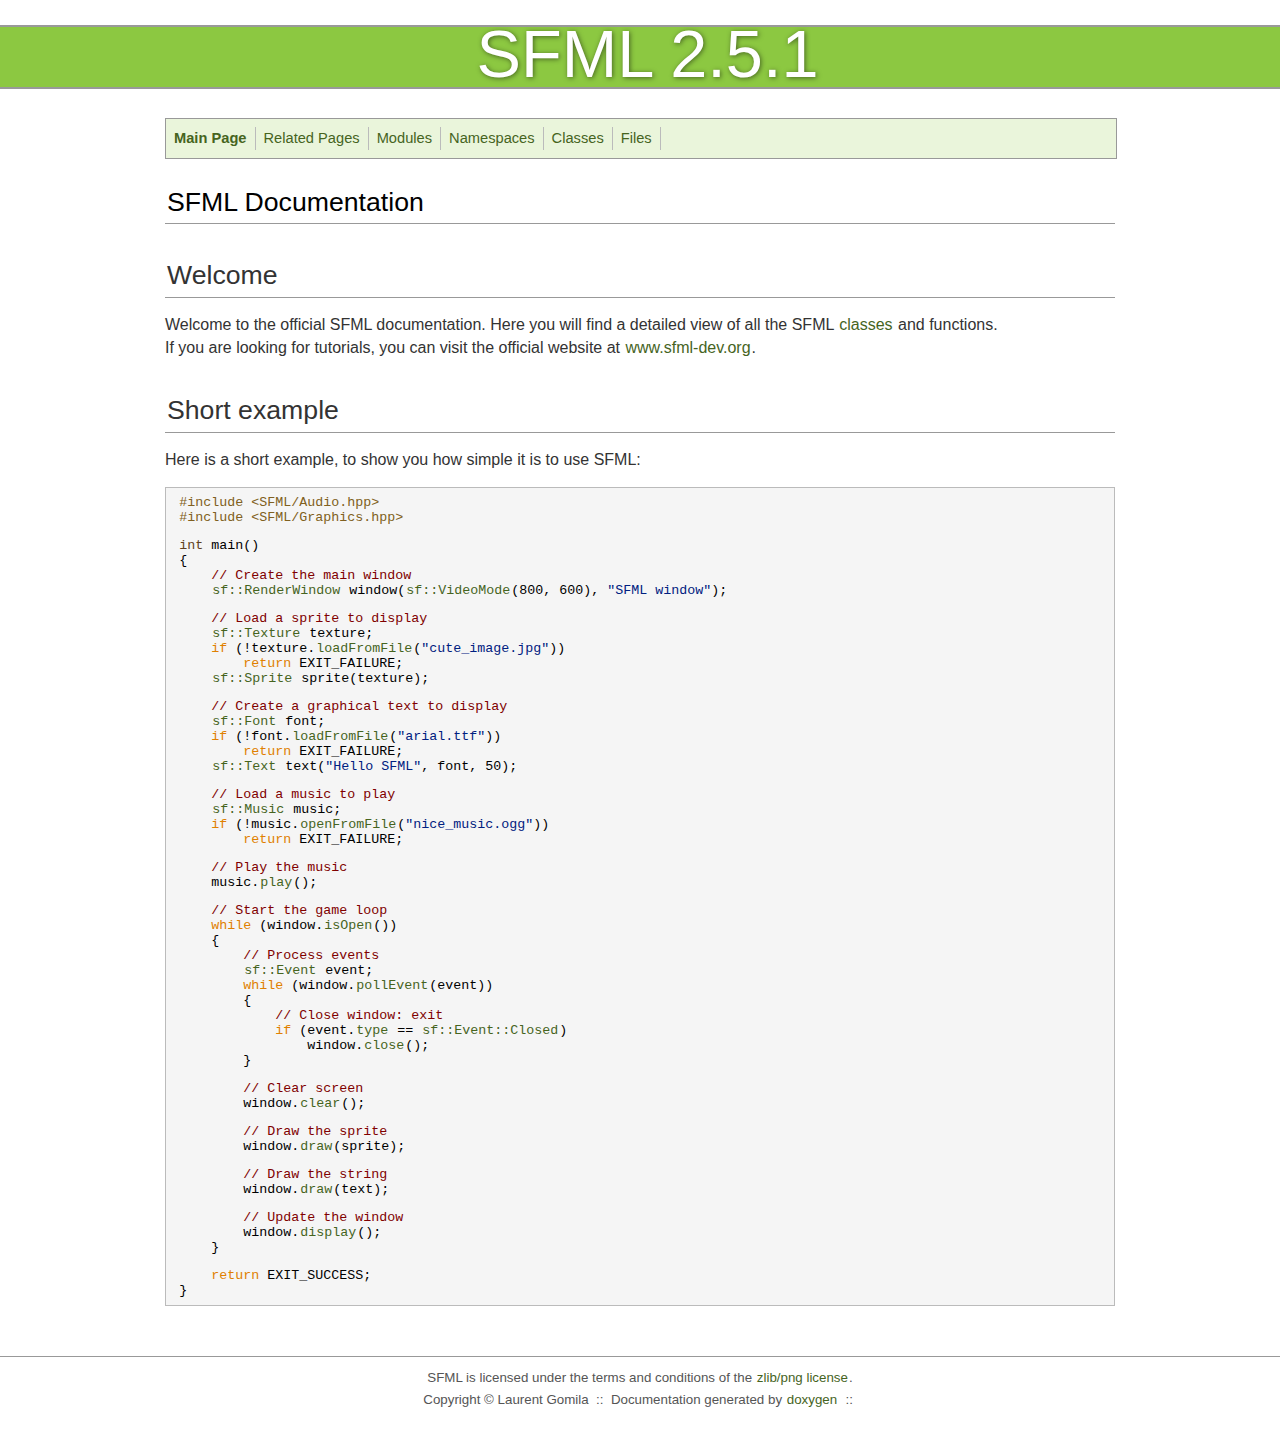
<file: lib/SFML-2.5.1/doc/html/index.html>
<!DOCTYPE html PUBLIC "-//W3C//DTD XHTML 1.0 Transitional//EN" "http://www.w3.org/TR/xhtml1/DTD/xhtml1-transitional.dtd">
<html xmlns="http://www.w3.org/1999/xhtml">
    <head>
        <title>SFML - Simple and Fast Multimedia Library</title>
        <meta http-equiv="Content-Type" content="text/html;"/>
        <meta charset="utf-8"/>
        <!--<link rel='stylesheet' type='text/css' href="https://fonts.googleapis.com/css?family=Ubuntu:400,700,400italic"/>-->
        <link rel="stylesheet" type="text/css" href="doxygen.css" title="default" media="screen,print" />
        <script type="text/javascript" src="jquery.js"></script>
        <script type="text/javascript" src="dynsections.js"></script>
    </head>
    <body>
        <div id="banner-container">
            <div id="banner">
                <span id="sfml">SFML 2.5.1</span>
            </div>
        </div>
        <div id="content">
<!-- Generated by Doxygen 1.8.14 -->
  <div id="navrow1" class="tabs">
    <ul class="tablist">
      <li class="current"><a href="index.html"><span>Main&#160;Page</span></a></li>
      <li><a href="pages.html"><span>Related&#160;Pages</span></a></li>
      <li><a href="modules.html"><span>Modules</span></a></li>
      <li><a href="namespaces.html"><span>Namespaces</span></a></li>
      <li><a href="annotated.html"><span>Classes</span></a></li>
      <li><a href="files.html"><span>Files</span></a></li>
    </ul>
  </div>
</div><!-- top -->
<div class="header">
  <div class="headertitle">
<div class="title">SFML Documentation</div>  </div>
</div><!--header-->
<div class="contents">
<div class="textblock"><h1><a class="anchor" id="welcome"></a>
Welcome</h1>
<p>Welcome to the official SFML documentation. Here you will find a detailed view of all the SFML <a href="./annotated.php">classes</a> and functions. <br />
 If you are looking for tutorials, you can visit the official website at <a href="https://www.sfml-dev.org/">www.sfml-dev.org</a>.</p>
<h1><a class="anchor" id="example"></a>
Short example</h1>
<p>Here is a short example, to show you how simple it is to use SFML:</p>
<div class="fragment"><div class="line"><span class="preprocessor">#include &lt;SFML/Audio.hpp&gt;</span></div><div class="line"><span class="preprocessor">#include &lt;SFML/Graphics.hpp&gt;</span></div><div class="line"></div><div class="line"><span class="keywordtype">int</span> main()</div><div class="line">{</div><div class="line">    <span class="comment">// Create the main window</span></div><div class="line">    <a class="code" href="classsf_1_1RenderWindow.html">sf::RenderWindow</a> window(<a class="code" href="classsf_1_1VideoMode.html">sf::VideoMode</a>(800, 600), <span class="stringliteral">&quot;SFML window&quot;</span>);</div><div class="line"></div><div class="line">    <span class="comment">// Load a sprite to display</span></div><div class="line">    <a class="code" href="classsf_1_1Texture.html">sf::Texture</a> texture;</div><div class="line">    <span class="keywordflow">if</span> (!texture.<a class="code" href="classsf_1_1Texture.html#a8e1b56eabfe33e2e0e1cb03712c7fcc7">loadFromFile</a>(<span class="stringliteral">&quot;cute_image.jpg&quot;</span>))</div><div class="line">        <span class="keywordflow">return</span> EXIT_FAILURE;</div><div class="line">    <a class="code" href="classsf_1_1Sprite.html">sf::Sprite</a> sprite(texture);</div><div class="line"></div><div class="line">    <span class="comment">// Create a graphical text to display</span></div><div class="line">    <a class="code" href="classsf_1_1Font.html">sf::Font</a> font;</div><div class="line">    <span class="keywordflow">if</span> (!font.<a class="code" href="classsf_1_1Font.html#ab020052ef4e01f6c749a85571c0f3fd1">loadFromFile</a>(<span class="stringliteral">&quot;arial.ttf&quot;</span>))</div><div class="line">        <span class="keywordflow">return</span> EXIT_FAILURE;</div><div class="line">    <a class="code" href="classsf_1_1Text.html">sf::Text</a> text(<span class="stringliteral">&quot;Hello SFML&quot;</span>, font, 50);</div><div class="line"></div><div class="line">    <span class="comment">// Load a music to play</span></div><div class="line">    <a class="code" href="classsf_1_1Music.html">sf::Music</a> music;</div><div class="line">    <span class="keywordflow">if</span> (!music.<a class="code" href="classsf_1_1Music.html#a3edc66e5f5b3f11e84b90eaec9c7d7c0">openFromFile</a>(<span class="stringliteral">&quot;nice_music.ogg&quot;</span>))</div><div class="line">        <span class="keywordflow">return</span> EXIT_FAILURE;</div><div class="line"></div><div class="line">    <span class="comment">// Play the music</span></div><div class="line">    music.<a class="code" href="classsf_1_1SoundStream.html#afdc08b69cab5f243d9324940a85a1144">play</a>();</div><div class="line"></div><div class="line">    <span class="comment">// Start the game loop</span></div><div class="line">    <span class="keywordflow">while</span> (window.<a class="code" href="classsf_1_1Window.html#ae873503db7d48157bb9cbf6129562bce">isOpen</a>())</div><div class="line">    {</div><div class="line">        <span class="comment">// Process events</span></div><div class="line">        <a class="code" href="classsf_1_1Event.html">sf::Event</a> event;</div><div class="line">        <span class="keywordflow">while</span> (window.<a class="code" href="classsf_1_1Window.html#a338e996585faf82e93069858e3b531b7">pollEvent</a>(event))</div><div class="line">        {</div><div class="line">            <span class="comment">// Close window: exit</span></div><div class="line">            <span class="keywordflow">if</span> (event.<a class="code" href="classsf_1_1Event.html#adf2f8044f713fd9d6019077b0d1ffe0a">type</a> == <a class="code" href="classsf_1_1Event.html#af41fa9ed45c02449030699f671331d4aa316e4212e083f1dce79efd8d9e9c0a95">sf::Event::Closed</a>)</div><div class="line">                window.<a class="code" href="classsf_1_1Window.html#a99d1e030387b0c26f5995670504fe7b5">close</a>();</div><div class="line">        }</div><div class="line"></div><div class="line">        <span class="comment">// Clear screen</span></div><div class="line">        window.<a class="code" href="classsf_1_1RenderTarget.html#a6bb6f0ba348f2b1e2f46114aeaf60f26">clear</a>();</div><div class="line"></div><div class="line">        <span class="comment">// Draw the sprite</span></div><div class="line">        window.<a class="code" href="classsf_1_1RenderTarget.html#a12417a3bcc245c41d957b29583556f39">draw</a>(sprite);</div><div class="line"></div><div class="line">        <span class="comment">// Draw the string</span></div><div class="line">        window.<a class="code" href="classsf_1_1RenderTarget.html#a12417a3bcc245c41d957b29583556f39">draw</a>(text);</div><div class="line"></div><div class="line">        <span class="comment">// Update the window</span></div><div class="line">        window.<a class="code" href="classsf_1_1Window.html#adabf839cb103ac96cfc82f781638772a">display</a>();</div><div class="line">    }</div><div class="line"></div><div class="line">    <span class="keywordflow">return</span> EXIT_SUCCESS;</div><div class="line">}</div></div><!-- fragment --> </div></div><!-- contents -->
        </div>
        <div id="footer-container">
            <div id="footer">
                SFML is licensed under the terms and conditions of the <a href="https://www.sfml-dev.org/license.php">zlib/png license</a>.<br>
                Copyright &copy; Laurent Gomila &nbsp;::&nbsp;
                Documentation generated by <a href="http://www.doxygen.org/" title="doxygen website">doxygen</a> &nbsp;::&nbsp;
            </div>
        </div>
    </body>
</html>
</file>
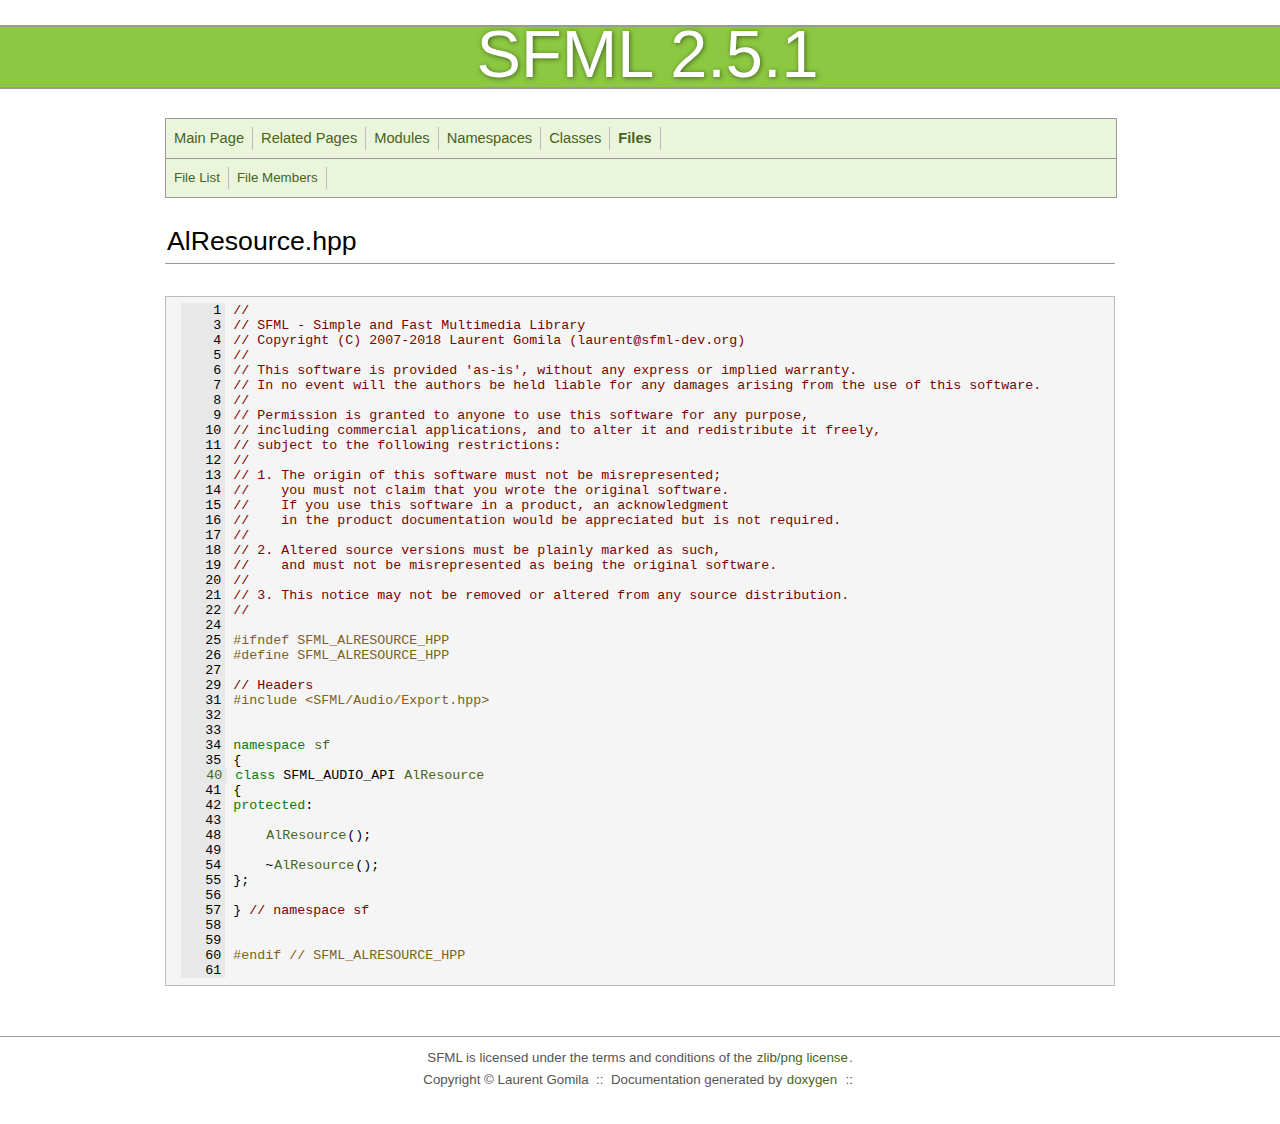
<file: lib/SFML-2.5.1/doc/html/AlResource_8hpp_source.html>
<!DOCTYPE html PUBLIC "-//W3C//DTD XHTML 1.0 Transitional//EN" "http://www.w3.org/TR/xhtml1/DTD/xhtml1-transitional.dtd">
<html xmlns="http://www.w3.org/1999/xhtml">
    <head>
        <title>SFML - Simple and Fast Multimedia Library</title>
        <meta http-equiv="Content-Type" content="text/html;"/>
        <meta charset="utf-8"/>
        <!--<link rel='stylesheet' type='text/css' href="https://fonts.googleapis.com/css?family=Ubuntu:400,700,400italic"/>-->
        <link rel="stylesheet" type="text/css" href="doxygen.css" title="default" media="screen,print" />
        <script type="text/javascript" src="jquery.js"></script>
        <script type="text/javascript" src="dynsections.js"></script>
    </head>
    <body>
        <div id="banner-container">
            <div id="banner">
                <span id="sfml">SFML 2.5.1</span>
            </div>
        </div>
        <div id="content">
<!-- Generated by Doxygen 1.8.14 -->
  <div id="navrow1" class="tabs">
    <ul class="tablist">
      <li><a href="index.html"><span>Main&#160;Page</span></a></li>
      <li><a href="pages.html"><span>Related&#160;Pages</span></a></li>
      <li><a href="modules.html"><span>Modules</span></a></li>
      <li><a href="namespaces.html"><span>Namespaces</span></a></li>
      <li><a href="annotated.html"><span>Classes</span></a></li>
      <li class="current"><a href="files.html"><span>Files</span></a></li>
    </ul>
  </div>
  <div id="navrow2" class="tabs2">
    <ul class="tablist">
      <li><a href="files.html"><span>File&#160;List</span></a></li>
      <li><a href="globals.html"><span>File&#160;Members</span></a></li>
    </ul>
  </div>
<div id="nav-path" class="navpath">
  <ul>
<li class="navelem"><a class="el" href="dir_d44c64559bbebec7f509842c48db8b23.html">include</a></li><li class="navelem"><a class="el" href="dir_c0a853e81d6f1c1f0a3eb7a27dc24256.html">SFML</a></li><li class="navelem"><a class="el" href="dir_dd49ddb3ba8035e4a328f8c5f31cda7e.html">Audio</a></li>  </ul>
</div>
</div><!-- top -->
<div class="header">
  <div class="headertitle">
<div class="title">AlResource.hpp</div>  </div>
</div><!--header-->
<div class="contents">
<div class="fragment"><div class="line"><a name="l00001"></a><span class="lineno">    1</span>&#160;<span class="comment">//</span></div><div class="line"><a name="l00003"></a><span class="lineno">    3</span>&#160;<span class="comment">// SFML - Simple and Fast Multimedia Library</span></div><div class="line"><a name="l00004"></a><span class="lineno">    4</span>&#160;<span class="comment">// Copyright (C) 2007-2018 Laurent Gomila (laurent@sfml-dev.org)</span></div><div class="line"><a name="l00005"></a><span class="lineno">    5</span>&#160;<span class="comment">//</span></div><div class="line"><a name="l00006"></a><span class="lineno">    6</span>&#160;<span class="comment">// This software is provided &#39;as-is&#39;, without any express or implied warranty.</span></div><div class="line"><a name="l00007"></a><span class="lineno">    7</span>&#160;<span class="comment">// In no event will the authors be held liable for any damages arising from the use of this software.</span></div><div class="line"><a name="l00008"></a><span class="lineno">    8</span>&#160;<span class="comment">//</span></div><div class="line"><a name="l00009"></a><span class="lineno">    9</span>&#160;<span class="comment">// Permission is granted to anyone to use this software for any purpose,</span></div><div class="line"><a name="l00010"></a><span class="lineno">   10</span>&#160;<span class="comment">// including commercial applications, and to alter it and redistribute it freely,</span></div><div class="line"><a name="l00011"></a><span class="lineno">   11</span>&#160;<span class="comment">// subject to the following restrictions:</span></div><div class="line"><a name="l00012"></a><span class="lineno">   12</span>&#160;<span class="comment">//</span></div><div class="line"><a name="l00013"></a><span class="lineno">   13</span>&#160;<span class="comment">// 1. The origin of this software must not be misrepresented;</span></div><div class="line"><a name="l00014"></a><span class="lineno">   14</span>&#160;<span class="comment">//    you must not claim that you wrote the original software.</span></div><div class="line"><a name="l00015"></a><span class="lineno">   15</span>&#160;<span class="comment">//    If you use this software in a product, an acknowledgment</span></div><div class="line"><a name="l00016"></a><span class="lineno">   16</span>&#160;<span class="comment">//    in the product documentation would be appreciated but is not required.</span></div><div class="line"><a name="l00017"></a><span class="lineno">   17</span>&#160;<span class="comment">//</span></div><div class="line"><a name="l00018"></a><span class="lineno">   18</span>&#160;<span class="comment">// 2. Altered source versions must be plainly marked as such,</span></div><div class="line"><a name="l00019"></a><span class="lineno">   19</span>&#160;<span class="comment">//    and must not be misrepresented as being the original software.</span></div><div class="line"><a name="l00020"></a><span class="lineno">   20</span>&#160;<span class="comment">//</span></div><div class="line"><a name="l00021"></a><span class="lineno">   21</span>&#160;<span class="comment">// 3. This notice may not be removed or altered from any source distribution.</span></div><div class="line"><a name="l00022"></a><span class="lineno">   22</span>&#160;<span class="comment">//</span></div><div class="line"><a name="l00024"></a><span class="lineno">   24</span>&#160;<span class="comment"></span></div><div class="line"><a name="l00025"></a><span class="lineno">   25</span>&#160;<span class="preprocessor">#ifndef SFML_ALRESOURCE_HPP</span></div><div class="line"><a name="l00026"></a><span class="lineno">   26</span>&#160;<span class="preprocessor">#define SFML_ALRESOURCE_HPP</span></div><div class="line"><a name="l00027"></a><span class="lineno">   27</span>&#160;</div><div class="line"><a name="l00029"></a><span class="lineno">   29</span>&#160;<span class="comment">// Headers</span></div><div class="line"><a name="l00031"></a><span class="lineno">   31</span>&#160;<span class="comment"></span><span class="preprocessor">#include &lt;SFML/Audio/Export.hpp&gt;</span></div><div class="line"><a name="l00032"></a><span class="lineno">   32</span>&#160;</div><div class="line"><a name="l00033"></a><span class="lineno">   33</span>&#160;</div><div class="line"><a name="l00034"></a><span class="lineno">   34</span>&#160;<span class="keyword">namespace </span><a class="code" href="namespacesf.html">sf</a></div><div class="line"><a name="l00035"></a><span class="lineno">   35</span>&#160;{</div><div class="line"><a name="l00040"></a><span class="lineno"><a class="line" href="classsf_1_1AlResource.html">   40</a></span>&#160;<span class="keyword">class </span>SFML_AUDIO_API <a class="code" href="classsf_1_1AlResource.html">AlResource</a></div><div class="line"><a name="l00041"></a><span class="lineno">   41</span>&#160;{</div><div class="line"><a name="l00042"></a><span class="lineno">   42</span>&#160;<span class="keyword">protected</span>:</div><div class="line"><a name="l00043"></a><span class="lineno">   43</span>&#160;</div><div class="line"><a name="l00048"></a><span class="lineno">   48</span>&#160;    <a class="code" href="classsf_1_1AlResource.html">AlResource</a>();</div><div class="line"><a name="l00049"></a><span class="lineno">   49</span>&#160;</div><div class="line"><a name="l00054"></a><span class="lineno">   54</span>&#160;    ~<a class="code" href="classsf_1_1AlResource.html">AlResource</a>();</div><div class="line"><a name="l00055"></a><span class="lineno">   55</span>&#160;};</div><div class="line"><a name="l00056"></a><span class="lineno">   56</span>&#160;</div><div class="line"><a name="l00057"></a><span class="lineno">   57</span>&#160;} <span class="comment">// namespace sf</span></div><div class="line"><a name="l00058"></a><span class="lineno">   58</span>&#160;</div><div class="line"><a name="l00059"></a><span class="lineno">   59</span>&#160;</div><div class="line"><a name="l00060"></a><span class="lineno">   60</span>&#160;<span class="preprocessor">#endif // SFML_ALRESOURCE_HPP</span></div><div class="line"><a name="l00061"></a><span class="lineno">   61</span>&#160;</div><div class="ttc" id="classsf_1_1AlResource_html"><div class="ttname"><a href="classsf_1_1AlResource.html">sf::AlResource</a></div><div class="ttdoc">Base class for classes that require an OpenAL context. </div><div class="ttdef"><b>Definition:</b> <a href="AlResource_8hpp_source.html#l00040">AlResource.hpp:40</a></div></div>
<div class="ttc" id="namespacesf_html"><div class="ttname"><a href="namespacesf.html">sf</a></div><div class="ttdef"><b>Definition:</b> <a href="AlResource_8hpp_source.html#l00034">AlResource.hpp:34</a></div></div>
</div><!-- fragment --></div><!-- contents -->
        </div>
        <div id="footer-container">
            <div id="footer">
                SFML is licensed under the terms and conditions of the <a href="https://www.sfml-dev.org/license.php">zlib/png license</a>.<br>
                Copyright &copy; Laurent Gomila &nbsp;::&nbsp;
                Documentation generated by <a href="http://www.doxygen.org/" title="doxygen website">doxygen</a> &nbsp;::&nbsp;
            </div>
        </div>
    </body>
</html>
</file>
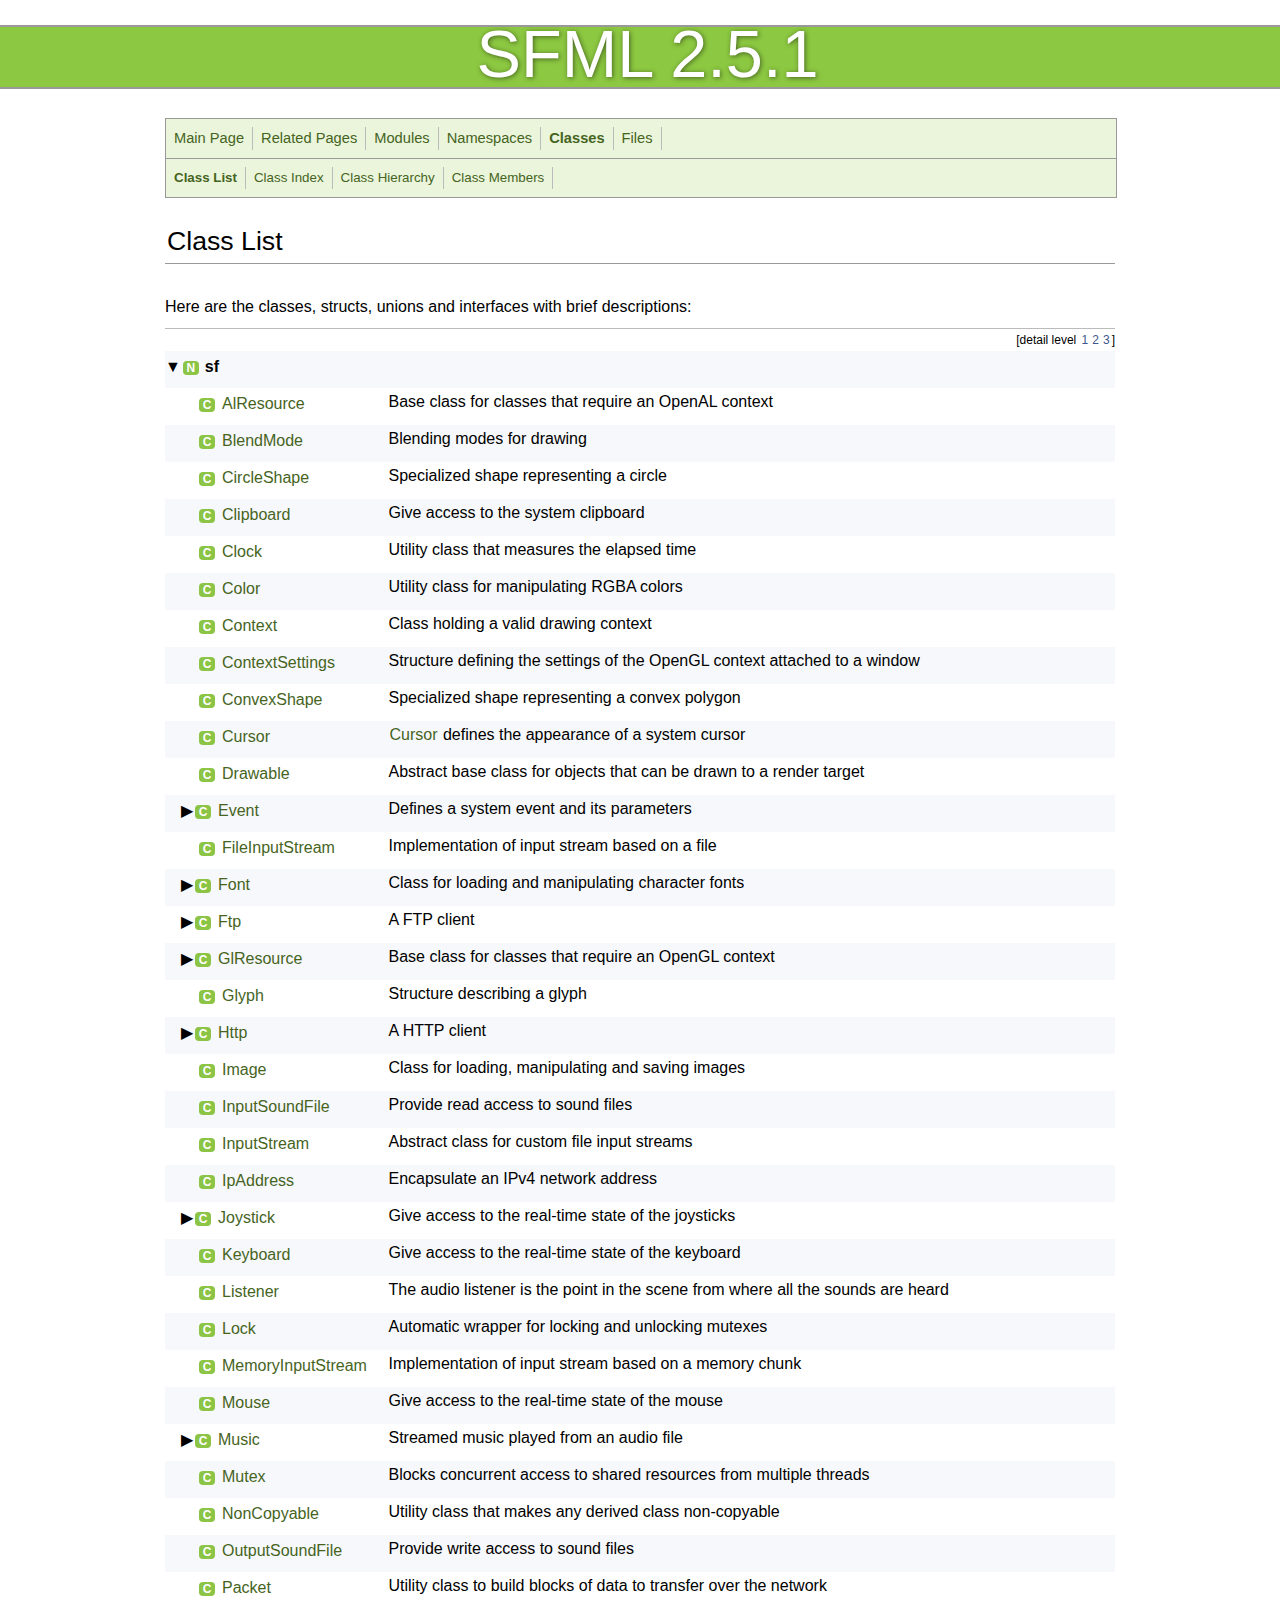
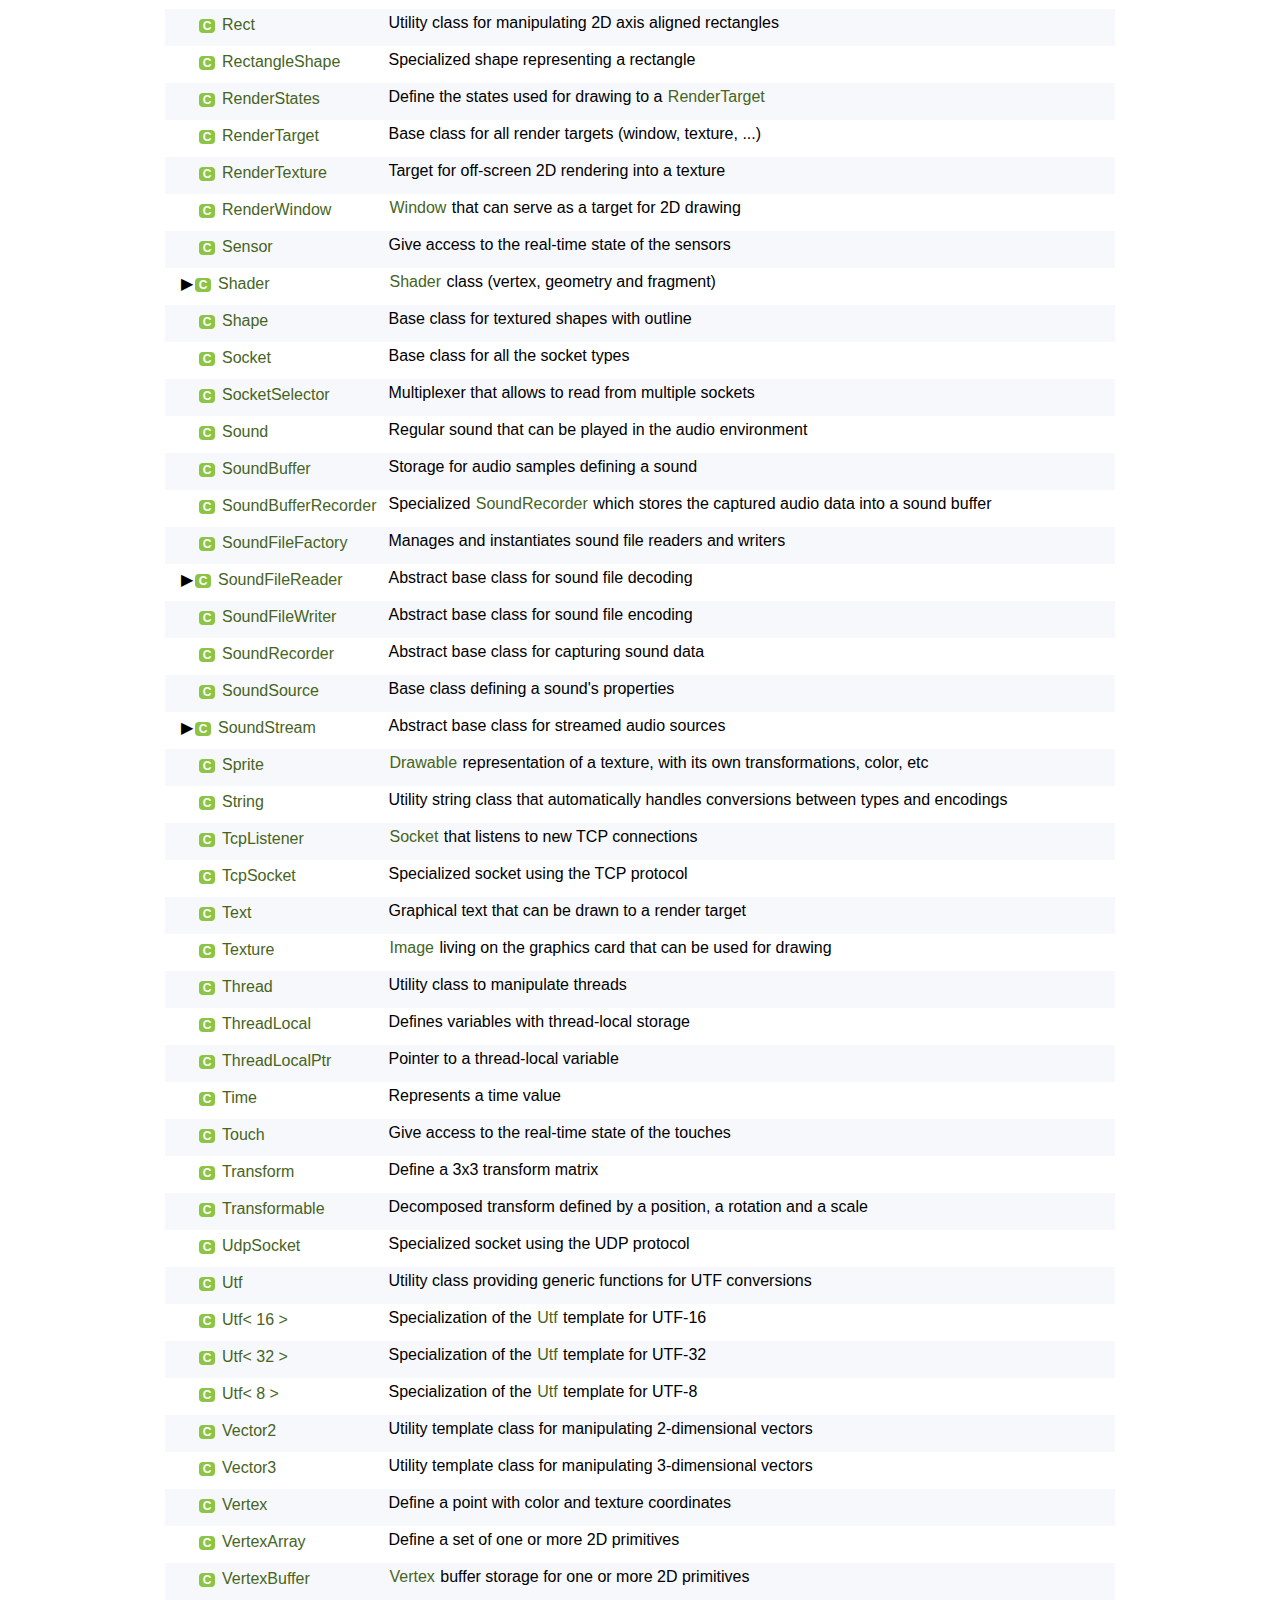
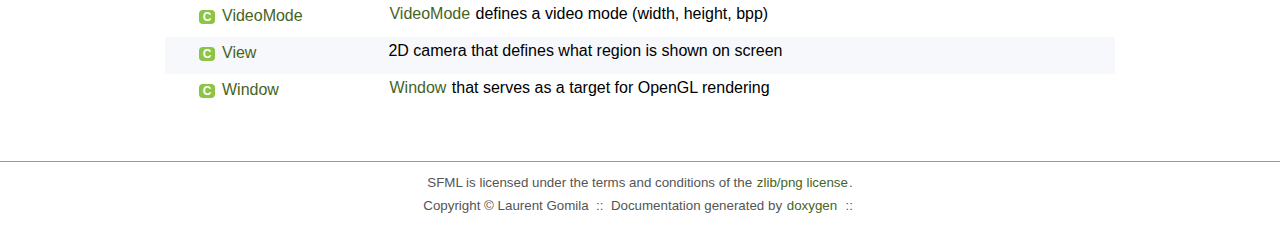
<file: lib/SFML-2.5.1/doc/html/annotated.html>
<!DOCTYPE html PUBLIC "-//W3C//DTD XHTML 1.0 Transitional//EN" "http://www.w3.org/TR/xhtml1/DTD/xhtml1-transitional.dtd">
<html xmlns="http://www.w3.org/1999/xhtml">
    <head>
        <title>SFML - Simple and Fast Multimedia Library</title>
        <meta http-equiv="Content-Type" content="text/html;"/>
        <meta charset="utf-8"/>
        <!--<link rel='stylesheet' type='text/css' href="https://fonts.googleapis.com/css?family=Ubuntu:400,700,400italic"/>-->
        <link rel="stylesheet" type="text/css" href="doxygen.css" title="default" media="screen,print" />
        <script type="text/javascript" src="jquery.js"></script>
        <script type="text/javascript" src="dynsections.js"></script>
    </head>
    <body>
        <div id="banner-container">
            <div id="banner">
                <span id="sfml">SFML 2.5.1</span>
            </div>
        </div>
        <div id="content">
<!-- Generated by Doxygen 1.8.14 -->
  <div id="navrow1" class="tabs">
    <ul class="tablist">
      <li><a href="index.html"><span>Main&#160;Page</span></a></li>
      <li><a href="pages.html"><span>Related&#160;Pages</span></a></li>
      <li><a href="modules.html"><span>Modules</span></a></li>
      <li><a href="namespaces.html"><span>Namespaces</span></a></li>
      <li class="current"><a href="annotated.html"><span>Classes</span></a></li>
      <li><a href="files.html"><span>Files</span></a></li>
    </ul>
  </div>
  <div id="navrow2" class="tabs2">
    <ul class="tablist">
      <li class="current"><a href="annotated.html"><span>Class&#160;List</span></a></li>
      <li><a href="classes.html"><span>Class&#160;Index</span></a></li>
      <li><a href="hierarchy.html"><span>Class&#160;Hierarchy</span></a></li>
      <li><a href="functions.html"><span>Class&#160;Members</span></a></li>
    </ul>
  </div>
</div><!-- top -->
<div class="header">
  <div class="headertitle">
<div class="title">Class List</div>  </div>
</div><!--header-->
<div class="contents">
<div class="textblock">Here are the classes, structs, unions and interfaces with brief descriptions:</div><div class="directory">
<div class="levels">[detail level <span onclick="javascript:toggleLevel(1);">1</span><span onclick="javascript:toggleLevel(2);">2</span><span onclick="javascript:toggleLevel(3);">3</span>]</div><table class="directory">
<tr id="row_0_" class="even"><td class="entry"><span style="width:0px;display:inline-block;">&#160;</span><span id="arr_0_" class="arrow" onclick="toggleFolder('0_')">&#9660;</span><span class="icona"><span class="icon">N</span></span><b>sf</b></td><td class="desc"></td></tr>
<tr id="row_0_0_"><td class="entry"><span style="width:32px;display:inline-block;">&#160;</span><span class="icona"><span class="icon">C</span></span><a class="el" href="classsf_1_1AlResource.html" target="_self">AlResource</a></td><td class="desc">Base class for classes that require an OpenAL context </td></tr>
<tr id="row_0_1_" class="even"><td class="entry"><span style="width:32px;display:inline-block;">&#160;</span><span class="icona"><span class="icon">C</span></span><a class="el" href="structsf_1_1BlendMode.html" target="_self">BlendMode</a></td><td class="desc">Blending modes for drawing </td></tr>
<tr id="row_0_2_"><td class="entry"><span style="width:32px;display:inline-block;">&#160;</span><span class="icona"><span class="icon">C</span></span><a class="el" href="classsf_1_1CircleShape.html" target="_self">CircleShape</a></td><td class="desc">Specialized shape representing a circle </td></tr>
<tr id="row_0_3_" class="even"><td class="entry"><span style="width:32px;display:inline-block;">&#160;</span><span class="icona"><span class="icon">C</span></span><a class="el" href="classsf_1_1Clipboard.html" target="_self">Clipboard</a></td><td class="desc">Give access to the system clipboard </td></tr>
<tr id="row_0_4_"><td class="entry"><span style="width:32px;display:inline-block;">&#160;</span><span class="icona"><span class="icon">C</span></span><a class="el" href="classsf_1_1Clock.html" target="_self">Clock</a></td><td class="desc">Utility class that measures the elapsed time </td></tr>
<tr id="row_0_5_" class="even"><td class="entry"><span style="width:32px;display:inline-block;">&#160;</span><span class="icona"><span class="icon">C</span></span><a class="el" href="classsf_1_1Color.html" target="_self">Color</a></td><td class="desc">Utility class for manipulating RGBA colors </td></tr>
<tr id="row_0_6_"><td class="entry"><span style="width:32px;display:inline-block;">&#160;</span><span class="icona"><span class="icon">C</span></span><a class="el" href="classsf_1_1Context.html" target="_self">Context</a></td><td class="desc">Class holding a valid drawing context </td></tr>
<tr id="row_0_7_" class="even"><td class="entry"><span style="width:32px;display:inline-block;">&#160;</span><span class="icona"><span class="icon">C</span></span><a class="el" href="structsf_1_1ContextSettings.html" target="_self">ContextSettings</a></td><td class="desc">Structure defining the settings of the OpenGL context attached to a window </td></tr>
<tr id="row_0_8_"><td class="entry"><span style="width:32px;display:inline-block;">&#160;</span><span class="icona"><span class="icon">C</span></span><a class="el" href="classsf_1_1ConvexShape.html" target="_self">ConvexShape</a></td><td class="desc">Specialized shape representing a convex polygon </td></tr>
<tr id="row_0_9_" class="even"><td class="entry"><span style="width:32px;display:inline-block;">&#160;</span><span class="icona"><span class="icon">C</span></span><a class="el" href="classsf_1_1Cursor.html" target="_self">Cursor</a></td><td class="desc"><a class="el" href="classsf_1_1Cursor.html" title="Cursor defines the appearance of a system cursor. ">Cursor</a> defines the appearance of a system cursor </td></tr>
<tr id="row_0_10_"><td class="entry"><span style="width:32px;display:inline-block;">&#160;</span><span class="icona"><span class="icon">C</span></span><a class="el" href="classsf_1_1Drawable.html" target="_self">Drawable</a></td><td class="desc">Abstract base class for objects that can be drawn to a render target </td></tr>
<tr id="row_0_11_" class="even"><td class="entry"><span style="width:16px;display:inline-block;">&#160;</span><span id="arr_0_11_" class="arrow" onclick="toggleFolder('0_11_')">&#9654;</span><span class="icona"><span class="icon">C</span></span><a class="el" href="classsf_1_1Event.html" target="_self">Event</a></td><td class="desc">Defines a system event and its parameters </td></tr>
<tr id="row_0_11_0_" style="display:none;"><td class="entry"><span style="width:48px;display:inline-block;">&#160;</span><span class="icona"><span class="icon">C</span></span><a class="el" href="structsf_1_1Event_1_1JoystickButtonEvent.html" target="_self">JoystickButtonEvent</a></td><td class="desc"><a class="el" href="classsf_1_1Joystick.html" title="Give access to the real-time state of the joysticks. ">Joystick</a> buttons events parameters (JoystickButtonPressed, JoystickButtonReleased) </td></tr>
<tr id="row_0_11_1_" style="display:none;"><td class="entry"><span style="width:48px;display:inline-block;">&#160;</span><span class="icona"><span class="icon">C</span></span><a class="el" href="structsf_1_1Event_1_1JoystickConnectEvent.html" target="_self">JoystickConnectEvent</a></td><td class="desc"><a class="el" href="classsf_1_1Joystick.html" title="Give access to the real-time state of the joysticks. ">Joystick</a> connection events parameters (JoystickConnected, JoystickDisconnected) </td></tr>
<tr id="row_0_11_2_" style="display:none;"><td class="entry"><span style="width:48px;display:inline-block;">&#160;</span><span class="icona"><span class="icon">C</span></span><a class="el" href="structsf_1_1Event_1_1JoystickMoveEvent.html" target="_self">JoystickMoveEvent</a></td><td class="desc"><a class="el" href="classsf_1_1Joystick.html" title="Give access to the real-time state of the joysticks. ">Joystick</a> axis move event parameters (JoystickMoved) </td></tr>
<tr id="row_0_11_3_" style="display:none;"><td class="entry"><span style="width:48px;display:inline-block;">&#160;</span><span class="icona"><span class="icon">C</span></span><a class="el" href="structsf_1_1Event_1_1KeyEvent.html" target="_self">KeyEvent</a></td><td class="desc"><a class="el" href="classsf_1_1Keyboard.html" title="Give access to the real-time state of the keyboard. ">Keyboard</a> event parameters (KeyPressed, KeyReleased) </td></tr>
<tr id="row_0_11_4_" style="display:none;"><td class="entry"><span style="width:48px;display:inline-block;">&#160;</span><span class="icona"><span class="icon">C</span></span><a class="el" href="structsf_1_1Event_1_1MouseButtonEvent.html" target="_self">MouseButtonEvent</a></td><td class="desc"><a class="el" href="classsf_1_1Mouse.html" title="Give access to the real-time state of the mouse. ">Mouse</a> buttons events parameters (MouseButtonPressed, MouseButtonReleased) </td></tr>
<tr id="row_0_11_5_" style="display:none;"><td class="entry"><span style="width:48px;display:inline-block;">&#160;</span><span class="icona"><span class="icon">C</span></span><a class="el" href="structsf_1_1Event_1_1MouseMoveEvent.html" target="_self">MouseMoveEvent</a></td><td class="desc"><a class="el" href="classsf_1_1Mouse.html" title="Give access to the real-time state of the mouse. ">Mouse</a> move event parameters (MouseMoved) </td></tr>
<tr id="row_0_11_6_" style="display:none;"><td class="entry"><span style="width:48px;display:inline-block;">&#160;</span><span class="icona"><span class="icon">C</span></span><a class="el" href="structsf_1_1Event_1_1MouseWheelEvent.html" target="_self">MouseWheelEvent</a></td><td class="desc"><a class="el" href="classsf_1_1Mouse.html" title="Give access to the real-time state of the mouse. ">Mouse</a> wheel events parameters (MouseWheelMoved) </td></tr>
<tr id="row_0_11_7_" style="display:none;"><td class="entry"><span style="width:48px;display:inline-block;">&#160;</span><span class="icona"><span class="icon">C</span></span><a class="el" href="structsf_1_1Event_1_1MouseWheelScrollEvent.html" target="_self">MouseWheelScrollEvent</a></td><td class="desc"><a class="el" href="classsf_1_1Mouse.html" title="Give access to the real-time state of the mouse. ">Mouse</a> wheel events parameters (MouseWheelScrolled) </td></tr>
<tr id="row_0_11_8_" style="display:none;"><td class="entry"><span style="width:48px;display:inline-block;">&#160;</span><span class="icona"><span class="icon">C</span></span><a class="el" href="structsf_1_1Event_1_1SensorEvent.html" target="_self">SensorEvent</a></td><td class="desc"><a class="el" href="classsf_1_1Sensor.html" title="Give access to the real-time state of the sensors. ">Sensor</a> event parameters (SensorChanged) </td></tr>
<tr id="row_0_11_9_" style="display:none;"><td class="entry"><span style="width:48px;display:inline-block;">&#160;</span><span class="icona"><span class="icon">C</span></span><a class="el" href="structsf_1_1Event_1_1SizeEvent.html" target="_self">SizeEvent</a></td><td class="desc">Size events parameters (Resized) </td></tr>
<tr id="row_0_11_10_" style="display:none;"><td class="entry"><span style="width:48px;display:inline-block;">&#160;</span><span class="icona"><span class="icon">C</span></span><a class="el" href="structsf_1_1Event_1_1TextEvent.html" target="_self">TextEvent</a></td><td class="desc"><a class="el" href="classsf_1_1Text.html" title="Graphical text that can be drawn to a render target. ">Text</a> event parameters (TextEntered) </td></tr>
<tr id="row_0_11_11_" style="display:none;"><td class="entry"><span style="width:48px;display:inline-block;">&#160;</span><span class="icona"><span class="icon">C</span></span><a class="el" href="structsf_1_1Event_1_1TouchEvent.html" target="_self">TouchEvent</a></td><td class="desc"><a class="el" href="classsf_1_1Touch.html" title="Give access to the real-time state of the touches. ">Touch</a> events parameters (TouchBegan, TouchMoved, TouchEnded) </td></tr>
<tr id="row_0_12_"><td class="entry"><span style="width:32px;display:inline-block;">&#160;</span><span class="icona"><span class="icon">C</span></span><a class="el" href="classsf_1_1FileInputStream.html" target="_self">FileInputStream</a></td><td class="desc">Implementation of input stream based on a file </td></tr>
<tr id="row_0_13_" class="even"><td class="entry"><span style="width:16px;display:inline-block;">&#160;</span><span id="arr_0_13_" class="arrow" onclick="toggleFolder('0_13_')">&#9654;</span><span class="icona"><span class="icon">C</span></span><a class="el" href="classsf_1_1Font.html" target="_self">Font</a></td><td class="desc">Class for loading and manipulating character fonts </td></tr>
<tr id="row_0_13_0_" style="display:none;"><td class="entry"><span style="width:48px;display:inline-block;">&#160;</span><span class="icona"><span class="icon">C</span></span><a class="el" href="structsf_1_1Font_1_1Info.html" target="_self">Info</a></td><td class="desc">Holds various information about a font </td></tr>
<tr id="row_0_14_"><td class="entry"><span style="width:16px;display:inline-block;">&#160;</span><span id="arr_0_14_" class="arrow" onclick="toggleFolder('0_14_')">&#9654;</span><span class="icona"><span class="icon">C</span></span><a class="el" href="classsf_1_1Ftp.html" target="_self">Ftp</a></td><td class="desc">A FTP client </td></tr>
<tr id="row_0_14_0_" class="even" style="display:none;"><td class="entry"><span style="width:48px;display:inline-block;">&#160;</span><span class="icona"><span class="icon">C</span></span><a class="el" href="classsf_1_1Ftp_1_1DirectoryResponse.html" target="_self">DirectoryResponse</a></td><td class="desc">Specialization of FTP response returning a directory </td></tr>
<tr id="row_0_14_1_" class="even" style="display:none;"><td class="entry"><span style="width:48px;display:inline-block;">&#160;</span><span class="icona"><span class="icon">C</span></span><a class="el" href="classsf_1_1Ftp_1_1ListingResponse.html" target="_self">ListingResponse</a></td><td class="desc">Specialization of FTP response returning a filename listing </td></tr>
<tr id="row_0_14_2_" class="even" style="display:none;"><td class="entry"><span style="width:48px;display:inline-block;">&#160;</span><span class="icona"><span class="icon">C</span></span><a class="el" href="classsf_1_1Ftp_1_1Response.html" target="_self">Response</a></td><td class="desc">Define a FTP response </td></tr>
<tr id="row_0_15_" class="even"><td class="entry"><span style="width:16px;display:inline-block;">&#160;</span><span id="arr_0_15_" class="arrow" onclick="toggleFolder('0_15_')">&#9654;</span><span class="icona"><span class="icon">C</span></span><a class="el" href="classsf_1_1GlResource.html" target="_self">GlResource</a></td><td class="desc">Base class for classes that require an OpenGL context </td></tr>
<tr id="row_0_15_0_" style="display:none;"><td class="entry"><span style="width:48px;display:inline-block;">&#160;</span><span class="icona"><span class="icon">C</span></span><a class="el" href="classsf_1_1GlResource_1_1TransientContextLock.html" target="_self">TransientContextLock</a></td><td class="desc">RAII helper class to temporarily lock an available context for use </td></tr>
<tr id="row_0_16_"><td class="entry"><span style="width:32px;display:inline-block;">&#160;</span><span class="icona"><span class="icon">C</span></span><a class="el" href="classsf_1_1Glyph.html" target="_self">Glyph</a></td><td class="desc">Structure describing a glyph </td></tr>
<tr id="row_0_17_" class="even"><td class="entry"><span style="width:16px;display:inline-block;">&#160;</span><span id="arr_0_17_" class="arrow" onclick="toggleFolder('0_17_')">&#9654;</span><span class="icona"><span class="icon">C</span></span><a class="el" href="classsf_1_1Http.html" target="_self">Http</a></td><td class="desc">A HTTP client </td></tr>
<tr id="row_0_17_0_" style="display:none;"><td class="entry"><span style="width:48px;display:inline-block;">&#160;</span><span class="icona"><span class="icon">C</span></span><a class="el" href="classsf_1_1Http_1_1Request.html" target="_self">Request</a></td><td class="desc">Define a HTTP request </td></tr>
<tr id="row_0_17_1_" style="display:none;"><td class="entry"><span style="width:48px;display:inline-block;">&#160;</span><span class="icona"><span class="icon">C</span></span><a class="el" href="classsf_1_1Http_1_1Response.html" target="_self">Response</a></td><td class="desc">Define a HTTP response </td></tr>
<tr id="row_0_18_"><td class="entry"><span style="width:32px;display:inline-block;">&#160;</span><span class="icona"><span class="icon">C</span></span><a class="el" href="classsf_1_1Image.html" target="_self">Image</a></td><td class="desc">Class for loading, manipulating and saving images </td></tr>
<tr id="row_0_19_" class="even"><td class="entry"><span style="width:32px;display:inline-block;">&#160;</span><span class="icona"><span class="icon">C</span></span><a class="el" href="classsf_1_1InputSoundFile.html" target="_self">InputSoundFile</a></td><td class="desc">Provide read access to sound files </td></tr>
<tr id="row_0_20_"><td class="entry"><span style="width:32px;display:inline-block;">&#160;</span><span class="icona"><span class="icon">C</span></span><a class="el" href="classsf_1_1InputStream.html" target="_self">InputStream</a></td><td class="desc">Abstract class for custom file input streams </td></tr>
<tr id="row_0_21_" class="even"><td class="entry"><span style="width:32px;display:inline-block;">&#160;</span><span class="icona"><span class="icon">C</span></span><a class="el" href="classsf_1_1IpAddress.html" target="_self">IpAddress</a></td><td class="desc">Encapsulate an IPv4 network address </td></tr>
<tr id="row_0_22_"><td class="entry"><span style="width:16px;display:inline-block;">&#160;</span><span id="arr_0_22_" class="arrow" onclick="toggleFolder('0_22_')">&#9654;</span><span class="icona"><span class="icon">C</span></span><a class="el" href="classsf_1_1Joystick.html" target="_self">Joystick</a></td><td class="desc">Give access to the real-time state of the joysticks </td></tr>
<tr id="row_0_22_0_" class="even" style="display:none;"><td class="entry"><span style="width:48px;display:inline-block;">&#160;</span><span class="icona"><span class="icon">C</span></span><a class="el" href="structsf_1_1Joystick_1_1Identification.html" target="_self">Identification</a></td><td class="desc">Structure holding a joystick's identification </td></tr>
<tr id="row_0_23_" class="even"><td class="entry"><span style="width:32px;display:inline-block;">&#160;</span><span class="icona"><span class="icon">C</span></span><a class="el" href="classsf_1_1Keyboard.html" target="_self">Keyboard</a></td><td class="desc">Give access to the real-time state of the keyboard </td></tr>
<tr id="row_0_24_"><td class="entry"><span style="width:32px;display:inline-block;">&#160;</span><span class="icona"><span class="icon">C</span></span><a class="el" href="classsf_1_1Listener.html" target="_self">Listener</a></td><td class="desc">The audio listener is the point in the scene from where all the sounds are heard </td></tr>
<tr id="row_0_25_" class="even"><td class="entry"><span style="width:32px;display:inline-block;">&#160;</span><span class="icona"><span class="icon">C</span></span><a class="el" href="classsf_1_1Lock.html" target="_self">Lock</a></td><td class="desc">Automatic wrapper for locking and unlocking mutexes </td></tr>
<tr id="row_0_26_"><td class="entry"><span style="width:32px;display:inline-block;">&#160;</span><span class="icona"><span class="icon">C</span></span><a class="el" href="classsf_1_1MemoryInputStream.html" target="_self">MemoryInputStream</a></td><td class="desc">Implementation of input stream based on a memory chunk </td></tr>
<tr id="row_0_27_" class="even"><td class="entry"><span style="width:32px;display:inline-block;">&#160;</span><span class="icona"><span class="icon">C</span></span><a class="el" href="classsf_1_1Mouse.html" target="_self">Mouse</a></td><td class="desc">Give access to the real-time state of the mouse </td></tr>
<tr id="row_0_28_"><td class="entry"><span style="width:16px;display:inline-block;">&#160;</span><span id="arr_0_28_" class="arrow" onclick="toggleFolder('0_28_')">&#9654;</span><span class="icona"><span class="icon">C</span></span><a class="el" href="classsf_1_1Music.html" target="_self">Music</a></td><td class="desc">Streamed music played from an audio file </td></tr>
<tr id="row_0_28_0_" class="even" style="display:none;"><td class="entry"><span style="width:48px;display:inline-block;">&#160;</span><span class="icona"><span class="icon">C</span></span><a class="el" href="structsf_1_1Music_1_1Span.html" target="_self">Span</a></td><td class="desc">Structure defining a time range using the template type </td></tr>
<tr id="row_0_29_" class="even"><td class="entry"><span style="width:32px;display:inline-block;">&#160;</span><span class="icona"><span class="icon">C</span></span><a class="el" href="classsf_1_1Mutex.html" target="_self">Mutex</a></td><td class="desc">Blocks concurrent access to shared resources from multiple threads </td></tr>
<tr id="row_0_30_"><td class="entry"><span style="width:32px;display:inline-block;">&#160;</span><span class="icona"><span class="icon">C</span></span><a class="el" href="classsf_1_1NonCopyable.html" target="_self">NonCopyable</a></td><td class="desc">Utility class that makes any derived class non-copyable </td></tr>
<tr id="row_0_31_" class="even"><td class="entry"><span style="width:32px;display:inline-block;">&#160;</span><span class="icona"><span class="icon">C</span></span><a class="el" href="classsf_1_1OutputSoundFile.html" target="_self">OutputSoundFile</a></td><td class="desc">Provide write access to sound files </td></tr>
<tr id="row_0_32_"><td class="entry"><span style="width:32px;display:inline-block;">&#160;</span><span class="icona"><span class="icon">C</span></span><a class="el" href="classsf_1_1Packet.html" target="_self">Packet</a></td><td class="desc">Utility class to build blocks of data to transfer over the network </td></tr>
<tr id="row_0_33_" class="even"><td class="entry"><span style="width:32px;display:inline-block;">&#160;</span><span class="icona"><span class="icon">C</span></span><a class="el" href="classsf_1_1Rect.html" target="_self">Rect</a></td><td class="desc">Utility class for manipulating 2D axis aligned rectangles </td></tr>
<tr id="row_0_34_"><td class="entry"><span style="width:32px;display:inline-block;">&#160;</span><span class="icona"><span class="icon">C</span></span><a class="el" href="classsf_1_1RectangleShape.html" target="_self">RectangleShape</a></td><td class="desc">Specialized shape representing a rectangle </td></tr>
<tr id="row_0_35_" class="even"><td class="entry"><span style="width:32px;display:inline-block;">&#160;</span><span class="icona"><span class="icon">C</span></span><a class="el" href="classsf_1_1RenderStates.html" target="_self">RenderStates</a></td><td class="desc">Define the states used for drawing to a <a class="el" href="classsf_1_1RenderTarget.html" title="Base class for all render targets (window, texture, ...) ">RenderTarget</a> </td></tr>
<tr id="row_0_36_"><td class="entry"><span style="width:32px;display:inline-block;">&#160;</span><span class="icona"><span class="icon">C</span></span><a class="el" href="classsf_1_1RenderTarget.html" target="_self">RenderTarget</a></td><td class="desc">Base class for all render targets (window, texture, ...) </td></tr>
<tr id="row_0_37_" class="even"><td class="entry"><span style="width:32px;display:inline-block;">&#160;</span><span class="icona"><span class="icon">C</span></span><a class="el" href="classsf_1_1RenderTexture.html" target="_self">RenderTexture</a></td><td class="desc">Target for off-screen 2D rendering into a texture </td></tr>
<tr id="row_0_38_"><td class="entry"><span style="width:32px;display:inline-block;">&#160;</span><span class="icona"><span class="icon">C</span></span><a class="el" href="classsf_1_1RenderWindow.html" target="_self">RenderWindow</a></td><td class="desc"><a class="el" href="classsf_1_1Window.html" title="Window that serves as a target for OpenGL rendering. ">Window</a> that can serve as a target for 2D drawing </td></tr>
<tr id="row_0_39_" class="even"><td class="entry"><span style="width:32px;display:inline-block;">&#160;</span><span class="icona"><span class="icon">C</span></span><a class="el" href="classsf_1_1Sensor.html" target="_self">Sensor</a></td><td class="desc">Give access to the real-time state of the sensors </td></tr>
<tr id="row_0_40_"><td class="entry"><span style="width:16px;display:inline-block;">&#160;</span><span id="arr_0_40_" class="arrow" onclick="toggleFolder('0_40_')">&#9654;</span><span class="icona"><span class="icon">C</span></span><a class="el" href="classsf_1_1Shader.html" target="_self">Shader</a></td><td class="desc"><a class="el" href="classsf_1_1Shader.html" title="Shader class (vertex, geometry and fragment) ">Shader</a> class (vertex, geometry and fragment) </td></tr>
<tr id="row_0_40_0_" class="even" style="display:none;"><td class="entry"><span style="width:48px;display:inline-block;">&#160;</span><span class="icona"><span class="icon">C</span></span><a class="el" href="structsf_1_1Shader_1_1CurrentTextureType.html" target="_self">CurrentTextureType</a></td><td class="desc">Special type that can be passed to <a class="el" href="classsf_1_1Shader.html#abf78e3bea1e9b0bab850b6b0a0de29c7" title="Specify value for float uniform. ">setUniform()</a>, and that represents the texture of the object being drawn </td></tr>
<tr id="row_0_41_" class="even"><td class="entry"><span style="width:32px;display:inline-block;">&#160;</span><span class="icona"><span class="icon">C</span></span><a class="el" href="classsf_1_1Shape.html" target="_self">Shape</a></td><td class="desc">Base class for textured shapes with outline </td></tr>
<tr id="row_0_42_"><td class="entry"><span style="width:32px;display:inline-block;">&#160;</span><span class="icona"><span class="icon">C</span></span><a class="el" href="classsf_1_1Socket.html" target="_self">Socket</a></td><td class="desc">Base class for all the socket types </td></tr>
<tr id="row_0_43_" class="even"><td class="entry"><span style="width:32px;display:inline-block;">&#160;</span><span class="icona"><span class="icon">C</span></span><a class="el" href="classsf_1_1SocketSelector.html" target="_self">SocketSelector</a></td><td class="desc">Multiplexer that allows to read from multiple sockets </td></tr>
<tr id="row_0_44_"><td class="entry"><span style="width:32px;display:inline-block;">&#160;</span><span class="icona"><span class="icon">C</span></span><a class="el" href="classsf_1_1Sound.html" target="_self">Sound</a></td><td class="desc">Regular sound that can be played in the audio environment </td></tr>
<tr id="row_0_45_" class="even"><td class="entry"><span style="width:32px;display:inline-block;">&#160;</span><span class="icona"><span class="icon">C</span></span><a class="el" href="classsf_1_1SoundBuffer.html" target="_self">SoundBuffer</a></td><td class="desc">Storage for audio samples defining a sound </td></tr>
<tr id="row_0_46_"><td class="entry"><span style="width:32px;display:inline-block;">&#160;</span><span class="icona"><span class="icon">C</span></span><a class="el" href="classsf_1_1SoundBufferRecorder.html" target="_self">SoundBufferRecorder</a></td><td class="desc">Specialized <a class="el" href="classsf_1_1SoundRecorder.html" title="Abstract base class for capturing sound data. ">SoundRecorder</a> which stores the captured audio data into a sound buffer </td></tr>
<tr id="row_0_47_" class="even"><td class="entry"><span style="width:32px;display:inline-block;">&#160;</span><span class="icona"><span class="icon">C</span></span><a class="el" href="classsf_1_1SoundFileFactory.html" target="_self">SoundFileFactory</a></td><td class="desc">Manages and instantiates sound file readers and writers </td></tr>
<tr id="row_0_48_"><td class="entry"><span style="width:16px;display:inline-block;">&#160;</span><span id="arr_0_48_" class="arrow" onclick="toggleFolder('0_48_')">&#9654;</span><span class="icona"><span class="icon">C</span></span><a class="el" href="classsf_1_1SoundFileReader.html" target="_self">SoundFileReader</a></td><td class="desc">Abstract base class for sound file decoding </td></tr>
<tr id="row_0_48_0_" class="even" style="display:none;"><td class="entry"><span style="width:48px;display:inline-block;">&#160;</span><span class="icona"><span class="icon">C</span></span><a class="el" href="structsf_1_1SoundFileReader_1_1Info.html" target="_self">Info</a></td><td class="desc">Structure holding the audio properties of a sound file </td></tr>
<tr id="row_0_49_" class="even"><td class="entry"><span style="width:32px;display:inline-block;">&#160;</span><span class="icona"><span class="icon">C</span></span><a class="el" href="classsf_1_1SoundFileWriter.html" target="_self">SoundFileWriter</a></td><td class="desc">Abstract base class for sound file encoding </td></tr>
<tr id="row_0_50_"><td class="entry"><span style="width:32px;display:inline-block;">&#160;</span><span class="icona"><span class="icon">C</span></span><a class="el" href="classsf_1_1SoundRecorder.html" target="_self">SoundRecorder</a></td><td class="desc">Abstract base class for capturing sound data </td></tr>
<tr id="row_0_51_" class="even"><td class="entry"><span style="width:32px;display:inline-block;">&#160;</span><span class="icona"><span class="icon">C</span></span><a class="el" href="classsf_1_1SoundSource.html" target="_self">SoundSource</a></td><td class="desc">Base class defining a sound's properties </td></tr>
<tr id="row_0_52_"><td class="entry"><span style="width:16px;display:inline-block;">&#160;</span><span id="arr_0_52_" class="arrow" onclick="toggleFolder('0_52_')">&#9654;</span><span class="icona"><span class="icon">C</span></span><a class="el" href="classsf_1_1SoundStream.html" target="_self">SoundStream</a></td><td class="desc">Abstract base class for streamed audio sources </td></tr>
<tr id="row_0_52_0_" class="even" style="display:none;"><td class="entry"><span style="width:48px;display:inline-block;">&#160;</span><span class="icona"><span class="icon">C</span></span><a class="el" href="structsf_1_1SoundStream_1_1Chunk.html" target="_self">Chunk</a></td><td class="desc">Structure defining a chunk of audio data to stream </td></tr>
<tr id="row_0_53_" class="even"><td class="entry"><span style="width:32px;display:inline-block;">&#160;</span><span class="icona"><span class="icon">C</span></span><a class="el" href="classsf_1_1Sprite.html" target="_self">Sprite</a></td><td class="desc"><a class="el" href="classsf_1_1Drawable.html" title="Abstract base class for objects that can be drawn to a render target. ">Drawable</a> representation of a texture, with its own transformations, color, etc </td></tr>
<tr id="row_0_54_"><td class="entry"><span style="width:32px;display:inline-block;">&#160;</span><span class="icona"><span class="icon">C</span></span><a class="el" href="classsf_1_1String.html" target="_self">String</a></td><td class="desc">Utility string class that automatically handles conversions between types and encodings </td></tr>
<tr id="row_0_55_" class="even"><td class="entry"><span style="width:32px;display:inline-block;">&#160;</span><span class="icona"><span class="icon">C</span></span><a class="el" href="classsf_1_1TcpListener.html" target="_self">TcpListener</a></td><td class="desc"><a class="el" href="classsf_1_1Socket.html" title="Base class for all the socket types. ">Socket</a> that listens to new TCP connections </td></tr>
<tr id="row_0_56_"><td class="entry"><span style="width:32px;display:inline-block;">&#160;</span><span class="icona"><span class="icon">C</span></span><a class="el" href="classsf_1_1TcpSocket.html" target="_self">TcpSocket</a></td><td class="desc">Specialized socket using the TCP protocol </td></tr>
<tr id="row_0_57_" class="even"><td class="entry"><span style="width:32px;display:inline-block;">&#160;</span><span class="icona"><span class="icon">C</span></span><a class="el" href="classsf_1_1Text.html" target="_self">Text</a></td><td class="desc">Graphical text that can be drawn to a render target </td></tr>
<tr id="row_0_58_"><td class="entry"><span style="width:32px;display:inline-block;">&#160;</span><span class="icona"><span class="icon">C</span></span><a class="el" href="classsf_1_1Texture.html" target="_self">Texture</a></td><td class="desc"><a class="el" href="classsf_1_1Image.html" title="Class for loading, manipulating and saving images. ">Image</a> living on the graphics card that can be used for drawing </td></tr>
<tr id="row_0_59_" class="even"><td class="entry"><span style="width:32px;display:inline-block;">&#160;</span><span class="icona"><span class="icon">C</span></span><a class="el" href="classsf_1_1Thread.html" target="_self">Thread</a></td><td class="desc">Utility class to manipulate threads </td></tr>
<tr id="row_0_60_"><td class="entry"><span style="width:32px;display:inline-block;">&#160;</span><span class="icona"><span class="icon">C</span></span><a class="el" href="classsf_1_1ThreadLocal.html" target="_self">ThreadLocal</a></td><td class="desc">Defines variables with thread-local storage </td></tr>
<tr id="row_0_61_" class="even"><td class="entry"><span style="width:32px;display:inline-block;">&#160;</span><span class="icona"><span class="icon">C</span></span><a class="el" href="classsf_1_1ThreadLocalPtr.html" target="_self">ThreadLocalPtr</a></td><td class="desc">Pointer to a thread-local variable </td></tr>
<tr id="row_0_62_"><td class="entry"><span style="width:32px;display:inline-block;">&#160;</span><span class="icona"><span class="icon">C</span></span><a class="el" href="classsf_1_1Time.html" target="_self">Time</a></td><td class="desc">Represents a time value </td></tr>
<tr id="row_0_63_" class="even"><td class="entry"><span style="width:32px;display:inline-block;">&#160;</span><span class="icona"><span class="icon">C</span></span><a class="el" href="classsf_1_1Touch.html" target="_self">Touch</a></td><td class="desc">Give access to the real-time state of the touches </td></tr>
<tr id="row_0_64_"><td class="entry"><span style="width:32px;display:inline-block;">&#160;</span><span class="icona"><span class="icon">C</span></span><a class="el" href="classsf_1_1Transform.html" target="_self">Transform</a></td><td class="desc">Define a 3x3 transform matrix </td></tr>
<tr id="row_0_65_" class="even"><td class="entry"><span style="width:32px;display:inline-block;">&#160;</span><span class="icona"><span class="icon">C</span></span><a class="el" href="classsf_1_1Transformable.html" target="_self">Transformable</a></td><td class="desc">Decomposed transform defined by a position, a rotation and a scale </td></tr>
<tr id="row_0_66_"><td class="entry"><span style="width:32px;display:inline-block;">&#160;</span><span class="icona"><span class="icon">C</span></span><a class="el" href="classsf_1_1UdpSocket.html" target="_self">UdpSocket</a></td><td class="desc">Specialized socket using the UDP protocol </td></tr>
<tr id="row_0_67_" class="even"><td class="entry"><span style="width:32px;display:inline-block;">&#160;</span><span class="icona"><span class="icon">C</span></span><a class="el" href="classsf_1_1Utf.html" target="_self">Utf</a></td><td class="desc">Utility class providing generic functions for UTF conversions </td></tr>
<tr id="row_0_68_"><td class="entry"><span style="width:32px;display:inline-block;">&#160;</span><span class="icona"><span class="icon">C</span></span><a class="el" href="classsf_1_1Utf_3_0116_01_4.html" target="_self">Utf&lt; 16 &gt;</a></td><td class="desc">Specialization of the <a class="el" href="classsf_1_1Utf.html" title="Utility class providing generic functions for UTF conversions. ">Utf</a> template for UTF-16 </td></tr>
<tr id="row_0_69_" class="even"><td class="entry"><span style="width:32px;display:inline-block;">&#160;</span><span class="icona"><span class="icon">C</span></span><a class="el" href="classsf_1_1Utf_3_0132_01_4.html" target="_self">Utf&lt; 32 &gt;</a></td><td class="desc">Specialization of the <a class="el" href="classsf_1_1Utf.html" title="Utility class providing generic functions for UTF conversions. ">Utf</a> template for UTF-32 </td></tr>
<tr id="row_0_70_"><td class="entry"><span style="width:32px;display:inline-block;">&#160;</span><span class="icona"><span class="icon">C</span></span><a class="el" href="classsf_1_1Utf_3_018_01_4.html" target="_self">Utf&lt; 8 &gt;</a></td><td class="desc">Specialization of the <a class="el" href="classsf_1_1Utf.html" title="Utility class providing generic functions for UTF conversions. ">Utf</a> template for UTF-8 </td></tr>
<tr id="row_0_71_" class="even"><td class="entry"><span style="width:32px;display:inline-block;">&#160;</span><span class="icona"><span class="icon">C</span></span><a class="el" href="classsf_1_1Vector2.html" target="_self">Vector2</a></td><td class="desc">Utility template class for manipulating 2-dimensional vectors </td></tr>
<tr id="row_0_72_"><td class="entry"><span style="width:32px;display:inline-block;">&#160;</span><span class="icona"><span class="icon">C</span></span><a class="el" href="classsf_1_1Vector3.html" target="_self">Vector3</a></td><td class="desc">Utility template class for manipulating 3-dimensional vectors </td></tr>
<tr id="row_0_73_" class="even"><td class="entry"><span style="width:32px;display:inline-block;">&#160;</span><span class="icona"><span class="icon">C</span></span><a class="el" href="classsf_1_1Vertex.html" target="_self">Vertex</a></td><td class="desc">Define a point with color and texture coordinates </td></tr>
<tr id="row_0_74_"><td class="entry"><span style="width:32px;display:inline-block;">&#160;</span><span class="icona"><span class="icon">C</span></span><a class="el" href="classsf_1_1VertexArray.html" target="_self">VertexArray</a></td><td class="desc">Define a set of one or more 2D primitives </td></tr>
<tr id="row_0_75_" class="even"><td class="entry"><span style="width:32px;display:inline-block;">&#160;</span><span class="icona"><span class="icon">C</span></span><a class="el" href="classsf_1_1VertexBuffer.html" target="_self">VertexBuffer</a></td><td class="desc"><a class="el" href="classsf_1_1Vertex.html" title="Define a point with color and texture coordinates. ">Vertex</a> buffer storage for one or more 2D primitives </td></tr>
<tr id="row_0_76_"><td class="entry"><span style="width:32px;display:inline-block;">&#160;</span><span class="icona"><span class="icon">C</span></span><a class="el" href="classsf_1_1VideoMode.html" target="_self">VideoMode</a></td><td class="desc"><a class="el" href="classsf_1_1VideoMode.html" title="VideoMode defines a video mode (width, height, bpp) ">VideoMode</a> defines a video mode (width, height, bpp) </td></tr>
<tr id="row_0_77_" class="even"><td class="entry"><span style="width:32px;display:inline-block;">&#160;</span><span class="icona"><span class="icon">C</span></span><a class="el" href="classsf_1_1View.html" target="_self">View</a></td><td class="desc">2D camera that defines what region is shown on screen </td></tr>
<tr id="row_0_78_"><td class="entry"><span style="width:32px;display:inline-block;">&#160;</span><span class="icona"><span class="icon">C</span></span><a class="el" href="classsf_1_1Window.html" target="_self">Window</a></td><td class="desc"><a class="el" href="classsf_1_1Window.html" title="Window that serves as a target for OpenGL rendering. ">Window</a> that serves as a target for OpenGL rendering </td></tr>
</table>
</div><!-- directory -->
</div><!-- contents -->
        </div>
        <div id="footer-container">
            <div id="footer">
                SFML is licensed under the terms and conditions of the <a href="https://www.sfml-dev.org/license.php">zlib/png license</a>.<br>
                Copyright &copy; Laurent Gomila &nbsp;::&nbsp;
                Documentation generated by <a href="http://www.doxygen.org/" title="doxygen website">doxygen</a> &nbsp;::&nbsp;
            </div>
        </div>
    </body>
</html>
</file>
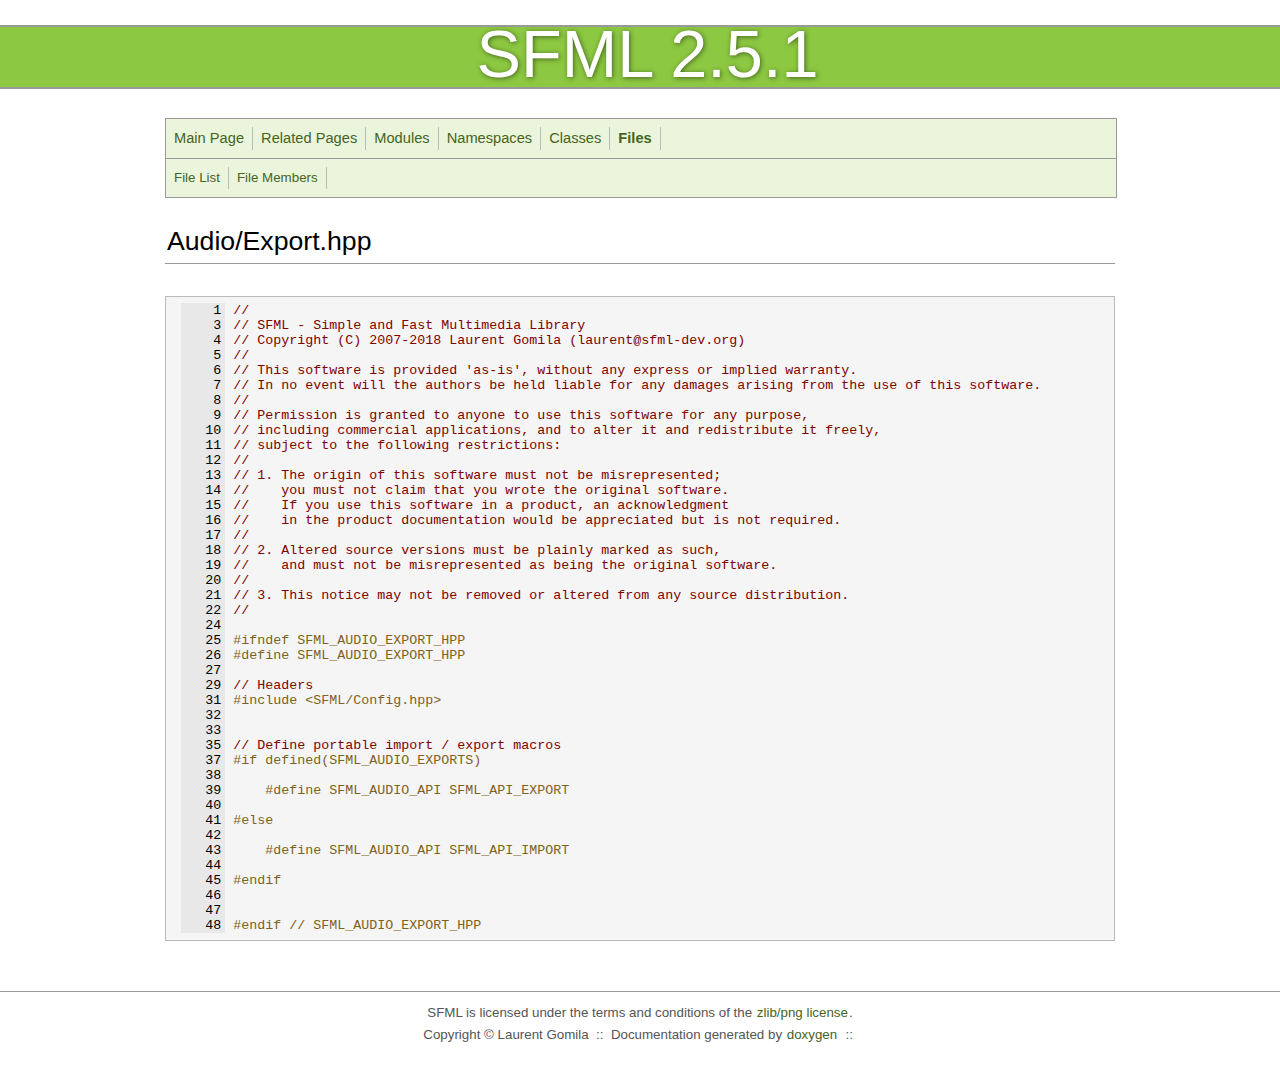
<file: lib/SFML-2.5.1/doc/html/Audio_2Export_8hpp_source.html>
<!DOCTYPE html PUBLIC "-//W3C//DTD XHTML 1.0 Transitional//EN" "http://www.w3.org/TR/xhtml1/DTD/xhtml1-transitional.dtd">
<html xmlns="http://www.w3.org/1999/xhtml">
    <head>
        <title>SFML - Simple and Fast Multimedia Library</title>
        <meta http-equiv="Content-Type" content="text/html;"/>
        <meta charset="utf-8"/>
        <!--<link rel='stylesheet' type='text/css' href="https://fonts.googleapis.com/css?family=Ubuntu:400,700,400italic"/>-->
        <link rel="stylesheet" type="text/css" href="doxygen.css" title="default" media="screen,print" />
        <script type="text/javascript" src="jquery.js"></script>
        <script type="text/javascript" src="dynsections.js"></script>
    </head>
    <body>
        <div id="banner-container">
            <div id="banner">
                <span id="sfml">SFML 2.5.1</span>
            </div>
        </div>
        <div id="content">
<!-- Generated by Doxygen 1.8.14 -->
  <div id="navrow1" class="tabs">
    <ul class="tablist">
      <li><a href="index.html"><span>Main&#160;Page</span></a></li>
      <li><a href="pages.html"><span>Related&#160;Pages</span></a></li>
      <li><a href="modules.html"><span>Modules</span></a></li>
      <li><a href="namespaces.html"><span>Namespaces</span></a></li>
      <li><a href="annotated.html"><span>Classes</span></a></li>
      <li class="current"><a href="files.html"><span>Files</span></a></li>
    </ul>
  </div>
  <div id="navrow2" class="tabs2">
    <ul class="tablist">
      <li><a href="files.html"><span>File&#160;List</span></a></li>
      <li><a href="globals.html"><span>File&#160;Members</span></a></li>
    </ul>
  </div>
<div id="nav-path" class="navpath">
  <ul>
<li class="navelem"><a class="el" href="dir_d44c64559bbebec7f509842c48db8b23.html">include</a></li><li class="navelem"><a class="el" href="dir_c0a853e81d6f1c1f0a3eb7a27dc24256.html">SFML</a></li><li class="navelem"><a class="el" href="dir_dd49ddb3ba8035e4a328f8c5f31cda7e.html">Audio</a></li>  </ul>
</div>
</div><!-- top -->
<div class="header">
  <div class="headertitle">
<div class="title">Audio/Export.hpp</div>  </div>
</div><!--header-->
<div class="contents">
<div class="fragment"><div class="line"><a name="l00001"></a><span class="lineno">    1</span>&#160;<span class="comment">//</span></div><div class="line"><a name="l00003"></a><span class="lineno">    3</span>&#160;<span class="comment">// SFML - Simple and Fast Multimedia Library</span></div><div class="line"><a name="l00004"></a><span class="lineno">    4</span>&#160;<span class="comment">// Copyright (C) 2007-2018 Laurent Gomila (laurent@sfml-dev.org)</span></div><div class="line"><a name="l00005"></a><span class="lineno">    5</span>&#160;<span class="comment">//</span></div><div class="line"><a name="l00006"></a><span class="lineno">    6</span>&#160;<span class="comment">// This software is provided &#39;as-is&#39;, without any express or implied warranty.</span></div><div class="line"><a name="l00007"></a><span class="lineno">    7</span>&#160;<span class="comment">// In no event will the authors be held liable for any damages arising from the use of this software.</span></div><div class="line"><a name="l00008"></a><span class="lineno">    8</span>&#160;<span class="comment">//</span></div><div class="line"><a name="l00009"></a><span class="lineno">    9</span>&#160;<span class="comment">// Permission is granted to anyone to use this software for any purpose,</span></div><div class="line"><a name="l00010"></a><span class="lineno">   10</span>&#160;<span class="comment">// including commercial applications, and to alter it and redistribute it freely,</span></div><div class="line"><a name="l00011"></a><span class="lineno">   11</span>&#160;<span class="comment">// subject to the following restrictions:</span></div><div class="line"><a name="l00012"></a><span class="lineno">   12</span>&#160;<span class="comment">//</span></div><div class="line"><a name="l00013"></a><span class="lineno">   13</span>&#160;<span class="comment">// 1. The origin of this software must not be misrepresented;</span></div><div class="line"><a name="l00014"></a><span class="lineno">   14</span>&#160;<span class="comment">//    you must not claim that you wrote the original software.</span></div><div class="line"><a name="l00015"></a><span class="lineno">   15</span>&#160;<span class="comment">//    If you use this software in a product, an acknowledgment</span></div><div class="line"><a name="l00016"></a><span class="lineno">   16</span>&#160;<span class="comment">//    in the product documentation would be appreciated but is not required.</span></div><div class="line"><a name="l00017"></a><span class="lineno">   17</span>&#160;<span class="comment">//</span></div><div class="line"><a name="l00018"></a><span class="lineno">   18</span>&#160;<span class="comment">// 2. Altered source versions must be plainly marked as such,</span></div><div class="line"><a name="l00019"></a><span class="lineno">   19</span>&#160;<span class="comment">//    and must not be misrepresented as being the original software.</span></div><div class="line"><a name="l00020"></a><span class="lineno">   20</span>&#160;<span class="comment">//</span></div><div class="line"><a name="l00021"></a><span class="lineno">   21</span>&#160;<span class="comment">// 3. This notice may not be removed or altered from any source distribution.</span></div><div class="line"><a name="l00022"></a><span class="lineno">   22</span>&#160;<span class="comment">//</span></div><div class="line"><a name="l00024"></a><span class="lineno">   24</span>&#160;<span class="comment"></span></div><div class="line"><a name="l00025"></a><span class="lineno">   25</span>&#160;<span class="preprocessor">#ifndef SFML_AUDIO_EXPORT_HPP</span></div><div class="line"><a name="l00026"></a><span class="lineno">   26</span>&#160;<span class="preprocessor">#define SFML_AUDIO_EXPORT_HPP</span></div><div class="line"><a name="l00027"></a><span class="lineno">   27</span>&#160;</div><div class="line"><a name="l00029"></a><span class="lineno">   29</span>&#160;<span class="comment">// Headers</span></div><div class="line"><a name="l00031"></a><span class="lineno">   31</span>&#160;<span class="comment"></span><span class="preprocessor">#include &lt;SFML/Config.hpp&gt;</span></div><div class="line"><a name="l00032"></a><span class="lineno">   32</span>&#160;</div><div class="line"><a name="l00033"></a><span class="lineno">   33</span>&#160;</div><div class="line"><a name="l00035"></a><span class="lineno">   35</span>&#160;<span class="comment">// Define portable import / export macros</span></div><div class="line"><a name="l00037"></a><span class="lineno">   37</span>&#160;<span class="comment"></span><span class="preprocessor">#if defined(SFML_AUDIO_EXPORTS)</span></div><div class="line"><a name="l00038"></a><span class="lineno">   38</span>&#160;</div><div class="line"><a name="l00039"></a><span class="lineno">   39</span>&#160;<span class="preprocessor">    #define SFML_AUDIO_API SFML_API_EXPORT</span></div><div class="line"><a name="l00040"></a><span class="lineno">   40</span>&#160;</div><div class="line"><a name="l00041"></a><span class="lineno">   41</span>&#160;<span class="preprocessor">#else</span></div><div class="line"><a name="l00042"></a><span class="lineno">   42</span>&#160;</div><div class="line"><a name="l00043"></a><span class="lineno">   43</span>&#160;<span class="preprocessor">    #define SFML_AUDIO_API SFML_API_IMPORT</span></div><div class="line"><a name="l00044"></a><span class="lineno">   44</span>&#160;</div><div class="line"><a name="l00045"></a><span class="lineno">   45</span>&#160;<span class="preprocessor">#endif</span></div><div class="line"><a name="l00046"></a><span class="lineno">   46</span>&#160;</div><div class="line"><a name="l00047"></a><span class="lineno">   47</span>&#160;</div><div class="line"><a name="l00048"></a><span class="lineno">   48</span>&#160;<span class="preprocessor">#endif // SFML_AUDIO_EXPORT_HPP</span></div></div><!-- fragment --></div><!-- contents -->
        </div>
        <div id="footer-container">
            <div id="footer">
                SFML is licensed under the terms and conditions of the <a href="https://www.sfml-dev.org/license.php">zlib/png license</a>.<br>
                Copyright &copy; Laurent Gomila &nbsp;::&nbsp;
                Documentation generated by <a href="http://www.doxygen.org/" title="doxygen website">doxygen</a> &nbsp;::&nbsp;
            </div>
        </div>
    </body>
</html>
</file>
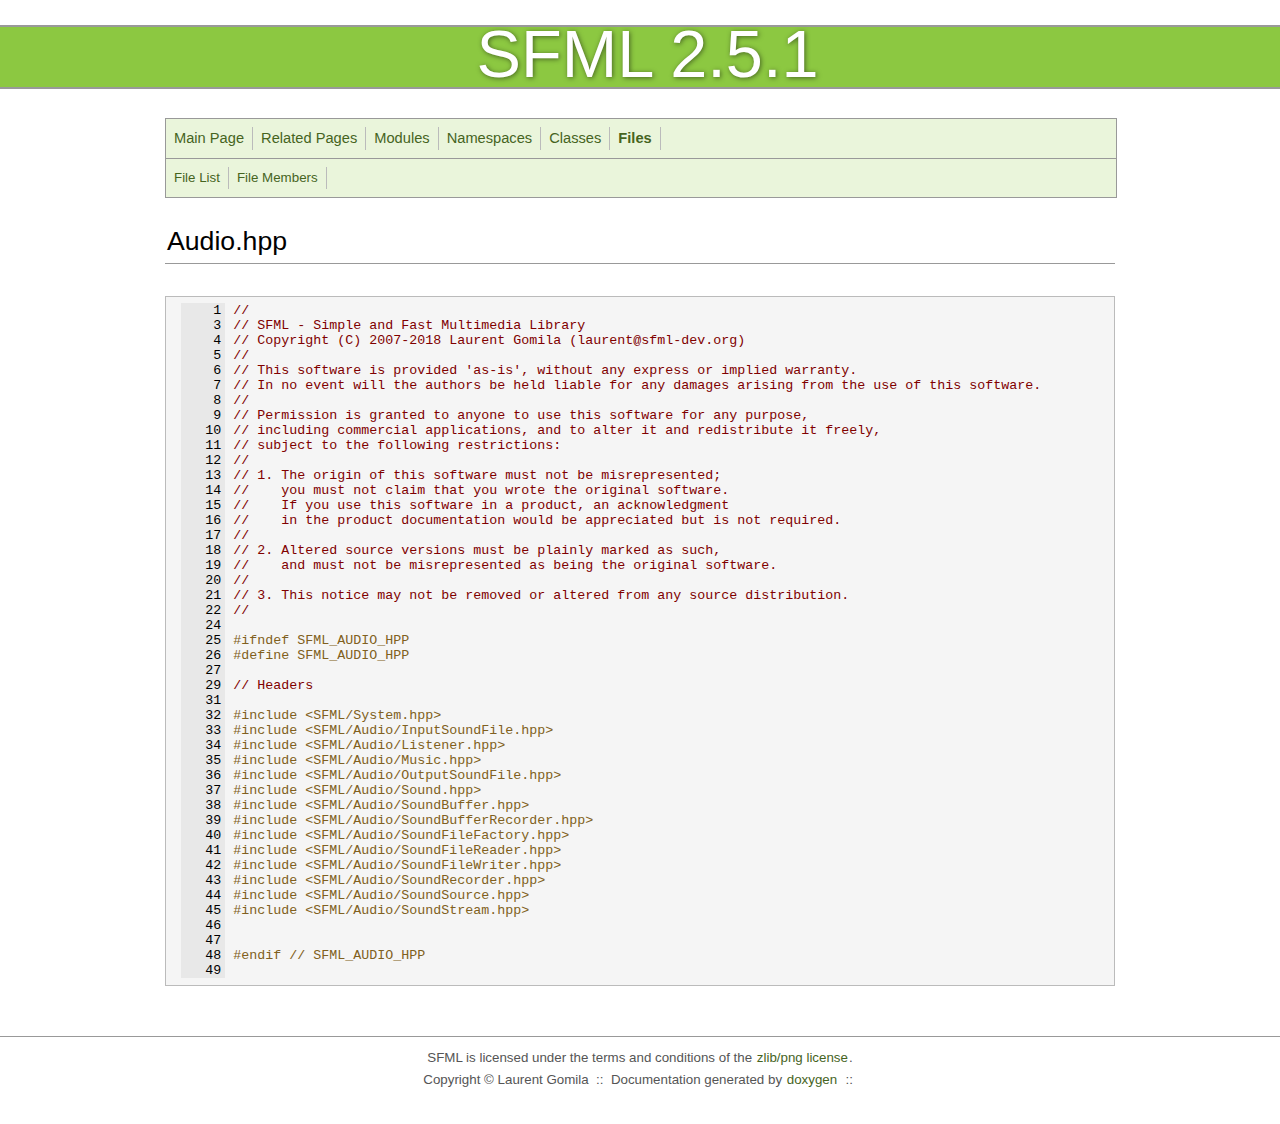
<file: lib/SFML-2.5.1/doc/html/Audio_8hpp_source.html>
<!DOCTYPE html PUBLIC "-//W3C//DTD XHTML 1.0 Transitional//EN" "http://www.w3.org/TR/xhtml1/DTD/xhtml1-transitional.dtd">
<html xmlns="http://www.w3.org/1999/xhtml">
    <head>
        <title>SFML - Simple and Fast Multimedia Library</title>
        <meta http-equiv="Content-Type" content="text/html;"/>
        <meta charset="utf-8"/>
        <!--<link rel='stylesheet' type='text/css' href="https://fonts.googleapis.com/css?family=Ubuntu:400,700,400italic"/>-->
        <link rel="stylesheet" type="text/css" href="doxygen.css" title="default" media="screen,print" />
        <script type="text/javascript" src="jquery.js"></script>
        <script type="text/javascript" src="dynsections.js"></script>
    </head>
    <body>
        <div id="banner-container">
            <div id="banner">
                <span id="sfml">SFML 2.5.1</span>
            </div>
        </div>
        <div id="content">
<!-- Generated by Doxygen 1.8.14 -->
  <div id="navrow1" class="tabs">
    <ul class="tablist">
      <li><a href="index.html"><span>Main&#160;Page</span></a></li>
      <li><a href="pages.html"><span>Related&#160;Pages</span></a></li>
      <li><a href="modules.html"><span>Modules</span></a></li>
      <li><a href="namespaces.html"><span>Namespaces</span></a></li>
      <li><a href="annotated.html"><span>Classes</span></a></li>
      <li class="current"><a href="files.html"><span>Files</span></a></li>
    </ul>
  </div>
  <div id="navrow2" class="tabs2">
    <ul class="tablist">
      <li><a href="files.html"><span>File&#160;List</span></a></li>
      <li><a href="globals.html"><span>File&#160;Members</span></a></li>
    </ul>
  </div>
<div id="nav-path" class="navpath">
  <ul>
<li class="navelem"><a class="el" href="dir_d44c64559bbebec7f509842c48db8b23.html">include</a></li><li class="navelem"><a class="el" href="dir_c0a853e81d6f1c1f0a3eb7a27dc24256.html">SFML</a></li>  </ul>
</div>
</div><!-- top -->
<div class="header">
  <div class="headertitle">
<div class="title">Audio.hpp</div>  </div>
</div><!--header-->
<div class="contents">
<div class="fragment"><div class="line"><a name="l00001"></a><span class="lineno">    1</span>&#160;<span class="comment">//</span></div><div class="line"><a name="l00003"></a><span class="lineno">    3</span>&#160;<span class="comment">// SFML - Simple and Fast Multimedia Library</span></div><div class="line"><a name="l00004"></a><span class="lineno">    4</span>&#160;<span class="comment">// Copyright (C) 2007-2018 Laurent Gomila (laurent@sfml-dev.org)</span></div><div class="line"><a name="l00005"></a><span class="lineno">    5</span>&#160;<span class="comment">//</span></div><div class="line"><a name="l00006"></a><span class="lineno">    6</span>&#160;<span class="comment">// This software is provided &#39;as-is&#39;, without any express or implied warranty.</span></div><div class="line"><a name="l00007"></a><span class="lineno">    7</span>&#160;<span class="comment">// In no event will the authors be held liable for any damages arising from the use of this software.</span></div><div class="line"><a name="l00008"></a><span class="lineno">    8</span>&#160;<span class="comment">//</span></div><div class="line"><a name="l00009"></a><span class="lineno">    9</span>&#160;<span class="comment">// Permission is granted to anyone to use this software for any purpose,</span></div><div class="line"><a name="l00010"></a><span class="lineno">   10</span>&#160;<span class="comment">// including commercial applications, and to alter it and redistribute it freely,</span></div><div class="line"><a name="l00011"></a><span class="lineno">   11</span>&#160;<span class="comment">// subject to the following restrictions:</span></div><div class="line"><a name="l00012"></a><span class="lineno">   12</span>&#160;<span class="comment">//</span></div><div class="line"><a name="l00013"></a><span class="lineno">   13</span>&#160;<span class="comment">// 1. The origin of this software must not be misrepresented;</span></div><div class="line"><a name="l00014"></a><span class="lineno">   14</span>&#160;<span class="comment">//    you must not claim that you wrote the original software.</span></div><div class="line"><a name="l00015"></a><span class="lineno">   15</span>&#160;<span class="comment">//    If you use this software in a product, an acknowledgment</span></div><div class="line"><a name="l00016"></a><span class="lineno">   16</span>&#160;<span class="comment">//    in the product documentation would be appreciated but is not required.</span></div><div class="line"><a name="l00017"></a><span class="lineno">   17</span>&#160;<span class="comment">//</span></div><div class="line"><a name="l00018"></a><span class="lineno">   18</span>&#160;<span class="comment">// 2. Altered source versions must be plainly marked as such,</span></div><div class="line"><a name="l00019"></a><span class="lineno">   19</span>&#160;<span class="comment">//    and must not be misrepresented as being the original software.</span></div><div class="line"><a name="l00020"></a><span class="lineno">   20</span>&#160;<span class="comment">//</span></div><div class="line"><a name="l00021"></a><span class="lineno">   21</span>&#160;<span class="comment">// 3. This notice may not be removed or altered from any source distribution.</span></div><div class="line"><a name="l00022"></a><span class="lineno">   22</span>&#160;<span class="comment">//</span></div><div class="line"><a name="l00024"></a><span class="lineno">   24</span>&#160;<span class="comment"></span></div><div class="line"><a name="l00025"></a><span class="lineno">   25</span>&#160;<span class="preprocessor">#ifndef SFML_AUDIO_HPP</span></div><div class="line"><a name="l00026"></a><span class="lineno">   26</span>&#160;<span class="preprocessor">#define SFML_AUDIO_HPP</span></div><div class="line"><a name="l00027"></a><span class="lineno">   27</span>&#160;</div><div class="line"><a name="l00029"></a><span class="lineno">   29</span>&#160;<span class="comment">// Headers</span></div><div class="line"><a name="l00031"></a><span class="lineno">   31</span>&#160;<span class="comment"></span></div><div class="line"><a name="l00032"></a><span class="lineno">   32</span>&#160;<span class="preprocessor">#include &lt;SFML/System.hpp&gt;</span></div><div class="line"><a name="l00033"></a><span class="lineno">   33</span>&#160;<span class="preprocessor">#include &lt;SFML/Audio/InputSoundFile.hpp&gt;</span></div><div class="line"><a name="l00034"></a><span class="lineno">   34</span>&#160;<span class="preprocessor">#include &lt;SFML/Audio/Listener.hpp&gt;</span></div><div class="line"><a name="l00035"></a><span class="lineno">   35</span>&#160;<span class="preprocessor">#include &lt;SFML/Audio/Music.hpp&gt;</span></div><div class="line"><a name="l00036"></a><span class="lineno">   36</span>&#160;<span class="preprocessor">#include &lt;SFML/Audio/OutputSoundFile.hpp&gt;</span></div><div class="line"><a name="l00037"></a><span class="lineno">   37</span>&#160;<span class="preprocessor">#include &lt;SFML/Audio/Sound.hpp&gt;</span></div><div class="line"><a name="l00038"></a><span class="lineno">   38</span>&#160;<span class="preprocessor">#include &lt;SFML/Audio/SoundBuffer.hpp&gt;</span></div><div class="line"><a name="l00039"></a><span class="lineno">   39</span>&#160;<span class="preprocessor">#include &lt;SFML/Audio/SoundBufferRecorder.hpp&gt;</span></div><div class="line"><a name="l00040"></a><span class="lineno">   40</span>&#160;<span class="preprocessor">#include &lt;SFML/Audio/SoundFileFactory.hpp&gt;</span></div><div class="line"><a name="l00041"></a><span class="lineno">   41</span>&#160;<span class="preprocessor">#include &lt;SFML/Audio/SoundFileReader.hpp&gt;</span></div><div class="line"><a name="l00042"></a><span class="lineno">   42</span>&#160;<span class="preprocessor">#include &lt;SFML/Audio/SoundFileWriter.hpp&gt;</span></div><div class="line"><a name="l00043"></a><span class="lineno">   43</span>&#160;<span class="preprocessor">#include &lt;SFML/Audio/SoundRecorder.hpp&gt;</span></div><div class="line"><a name="l00044"></a><span class="lineno">   44</span>&#160;<span class="preprocessor">#include &lt;SFML/Audio/SoundSource.hpp&gt;</span></div><div class="line"><a name="l00045"></a><span class="lineno">   45</span>&#160;<span class="preprocessor">#include &lt;SFML/Audio/SoundStream.hpp&gt;</span></div><div class="line"><a name="l00046"></a><span class="lineno">   46</span>&#160;</div><div class="line"><a name="l00047"></a><span class="lineno">   47</span>&#160;</div><div class="line"><a name="l00048"></a><span class="lineno">   48</span>&#160;<span class="preprocessor">#endif // SFML_AUDIO_HPP</span></div><div class="line"><a name="l00049"></a><span class="lineno">   49</span>&#160;</div></div><!-- fragment --></div><!-- contents -->
        </div>
        <div id="footer-container">
            <div id="footer">
                SFML is licensed under the terms and conditions of the <a href="https://www.sfml-dev.org/license.php">zlib/png license</a>.<br>
                Copyright &copy; Laurent Gomila &nbsp;::&nbsp;
                Documentation generated by <a href="http://www.doxygen.org/" title="doxygen website">doxygen</a> &nbsp;::&nbsp;
            </div>
        </div>
    </body>
</html>
</file>
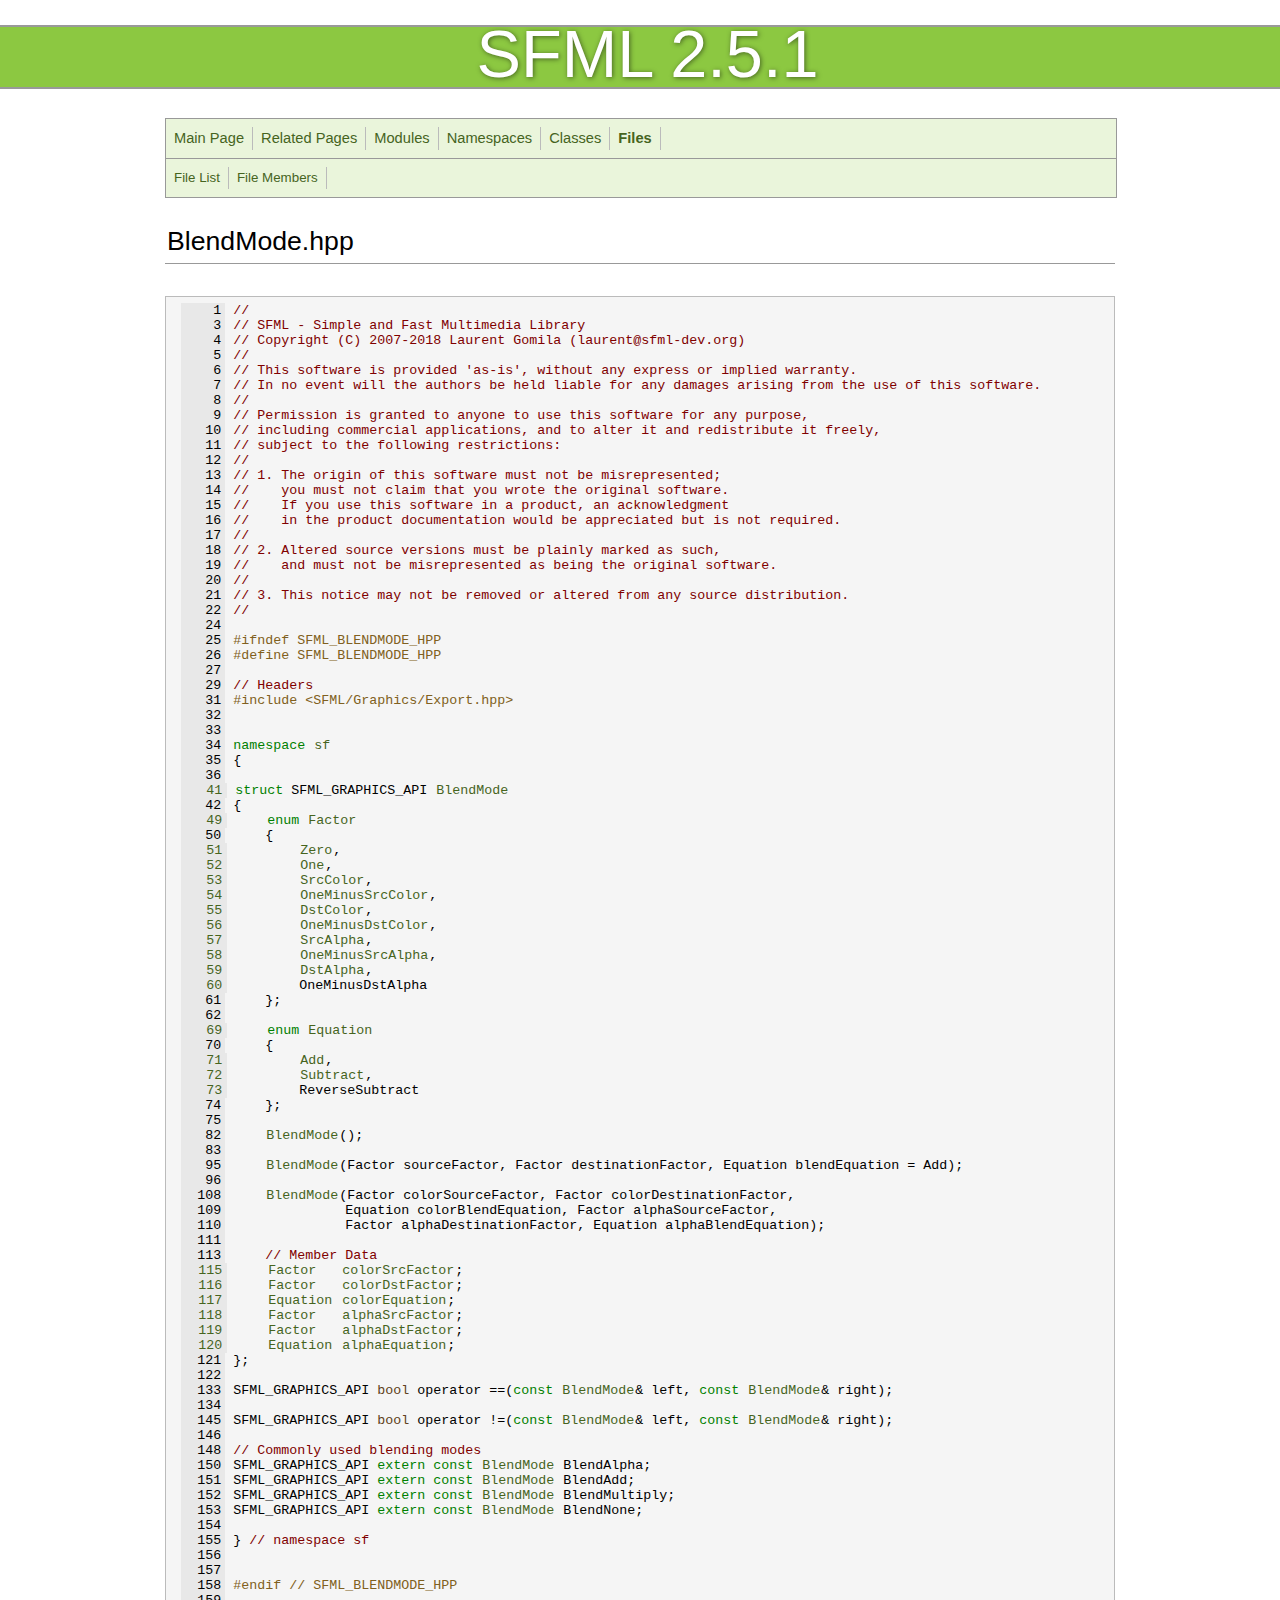
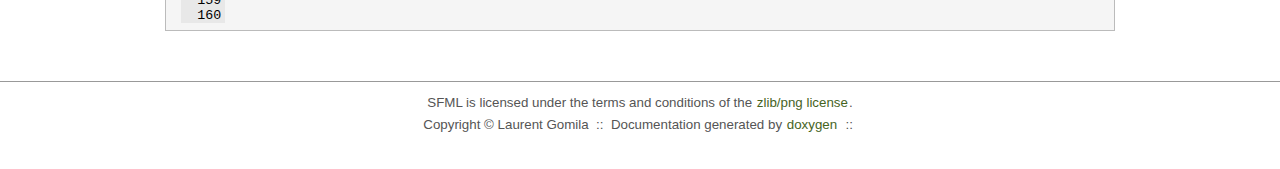
<file: lib/SFML-2.5.1/doc/html/BlendMode_8hpp_source.html>
<!DOCTYPE html PUBLIC "-//W3C//DTD XHTML 1.0 Transitional//EN" "http://www.w3.org/TR/xhtml1/DTD/xhtml1-transitional.dtd">
<html xmlns="http://www.w3.org/1999/xhtml">
    <head>
        <title>SFML - Simple and Fast Multimedia Library</title>
        <meta http-equiv="Content-Type" content="text/html;"/>
        <meta charset="utf-8"/>
        <!--<link rel='stylesheet' type='text/css' href="https://fonts.googleapis.com/css?family=Ubuntu:400,700,400italic"/>-->
        <link rel="stylesheet" type="text/css" href="doxygen.css" title="default" media="screen,print" />
        <script type="text/javascript" src="jquery.js"></script>
        <script type="text/javascript" src="dynsections.js"></script>
    </head>
    <body>
        <div id="banner-container">
            <div id="banner">
                <span id="sfml">SFML 2.5.1</span>
            </div>
        </div>
        <div id="content">
<!-- Generated by Doxygen 1.8.14 -->
  <div id="navrow1" class="tabs">
    <ul class="tablist">
      <li><a href="index.html"><span>Main&#160;Page</span></a></li>
      <li><a href="pages.html"><span>Related&#160;Pages</span></a></li>
      <li><a href="modules.html"><span>Modules</span></a></li>
      <li><a href="namespaces.html"><span>Namespaces</span></a></li>
      <li><a href="annotated.html"><span>Classes</span></a></li>
      <li class="current"><a href="files.html"><span>Files</span></a></li>
    </ul>
  </div>
  <div id="navrow2" class="tabs2">
    <ul class="tablist">
      <li><a href="files.html"><span>File&#160;List</span></a></li>
      <li><a href="globals.html"><span>File&#160;Members</span></a></li>
    </ul>
  </div>
<div id="nav-path" class="navpath">
  <ul>
<li class="navelem"><a class="el" href="dir_d44c64559bbebec7f509842c48db8b23.html">include</a></li><li class="navelem"><a class="el" href="dir_c0a853e81d6f1c1f0a3eb7a27dc24256.html">SFML</a></li><li class="navelem"><a class="el" href="dir_e71ec51a9abd604c65f6abb639f6ea75.html">Graphics</a></li>  </ul>
</div>
</div><!-- top -->
<div class="header">
  <div class="headertitle">
<div class="title">BlendMode.hpp</div>  </div>
</div><!--header-->
<div class="contents">
<div class="fragment"><div class="line"><a name="l00001"></a><span class="lineno">    1</span>&#160;<span class="comment">//</span></div><div class="line"><a name="l00003"></a><span class="lineno">    3</span>&#160;<span class="comment">// SFML - Simple and Fast Multimedia Library</span></div><div class="line"><a name="l00004"></a><span class="lineno">    4</span>&#160;<span class="comment">// Copyright (C) 2007-2018 Laurent Gomila (laurent@sfml-dev.org)</span></div><div class="line"><a name="l00005"></a><span class="lineno">    5</span>&#160;<span class="comment">//</span></div><div class="line"><a name="l00006"></a><span class="lineno">    6</span>&#160;<span class="comment">// This software is provided &#39;as-is&#39;, without any express or implied warranty.</span></div><div class="line"><a name="l00007"></a><span class="lineno">    7</span>&#160;<span class="comment">// In no event will the authors be held liable for any damages arising from the use of this software.</span></div><div class="line"><a name="l00008"></a><span class="lineno">    8</span>&#160;<span class="comment">//</span></div><div class="line"><a name="l00009"></a><span class="lineno">    9</span>&#160;<span class="comment">// Permission is granted to anyone to use this software for any purpose,</span></div><div class="line"><a name="l00010"></a><span class="lineno">   10</span>&#160;<span class="comment">// including commercial applications, and to alter it and redistribute it freely,</span></div><div class="line"><a name="l00011"></a><span class="lineno">   11</span>&#160;<span class="comment">// subject to the following restrictions:</span></div><div class="line"><a name="l00012"></a><span class="lineno">   12</span>&#160;<span class="comment">//</span></div><div class="line"><a name="l00013"></a><span class="lineno">   13</span>&#160;<span class="comment">// 1. The origin of this software must not be misrepresented;</span></div><div class="line"><a name="l00014"></a><span class="lineno">   14</span>&#160;<span class="comment">//    you must not claim that you wrote the original software.</span></div><div class="line"><a name="l00015"></a><span class="lineno">   15</span>&#160;<span class="comment">//    If you use this software in a product, an acknowledgment</span></div><div class="line"><a name="l00016"></a><span class="lineno">   16</span>&#160;<span class="comment">//    in the product documentation would be appreciated but is not required.</span></div><div class="line"><a name="l00017"></a><span class="lineno">   17</span>&#160;<span class="comment">//</span></div><div class="line"><a name="l00018"></a><span class="lineno">   18</span>&#160;<span class="comment">// 2. Altered source versions must be plainly marked as such,</span></div><div class="line"><a name="l00019"></a><span class="lineno">   19</span>&#160;<span class="comment">//    and must not be misrepresented as being the original software.</span></div><div class="line"><a name="l00020"></a><span class="lineno">   20</span>&#160;<span class="comment">//</span></div><div class="line"><a name="l00021"></a><span class="lineno">   21</span>&#160;<span class="comment">// 3. This notice may not be removed or altered from any source distribution.</span></div><div class="line"><a name="l00022"></a><span class="lineno">   22</span>&#160;<span class="comment">//</span></div><div class="line"><a name="l00024"></a><span class="lineno">   24</span>&#160;<span class="comment"></span></div><div class="line"><a name="l00025"></a><span class="lineno">   25</span>&#160;<span class="preprocessor">#ifndef SFML_BLENDMODE_HPP</span></div><div class="line"><a name="l00026"></a><span class="lineno">   26</span>&#160;<span class="preprocessor">#define SFML_BLENDMODE_HPP</span></div><div class="line"><a name="l00027"></a><span class="lineno">   27</span>&#160;</div><div class="line"><a name="l00029"></a><span class="lineno">   29</span>&#160;<span class="comment">// Headers</span></div><div class="line"><a name="l00031"></a><span class="lineno">   31</span>&#160;<span class="comment"></span><span class="preprocessor">#include &lt;SFML/Graphics/Export.hpp&gt;</span></div><div class="line"><a name="l00032"></a><span class="lineno">   32</span>&#160;</div><div class="line"><a name="l00033"></a><span class="lineno">   33</span>&#160;</div><div class="line"><a name="l00034"></a><span class="lineno">   34</span>&#160;<span class="keyword">namespace </span><a class="code" href="namespacesf.html">sf</a></div><div class="line"><a name="l00035"></a><span class="lineno">   35</span>&#160;{</div><div class="line"><a name="l00036"></a><span class="lineno">   36</span>&#160;</div><div class="line"><a name="l00041"></a><span class="lineno"><a class="line" href="structsf_1_1BlendMode.html">   41</a></span>&#160;<span class="keyword">struct </span>SFML_GRAPHICS_API <a class="code" href="structsf_1_1BlendMode.html">BlendMode</a></div><div class="line"><a name="l00042"></a><span class="lineno">   42</span>&#160;{</div><div class="line"><a name="l00049"></a><span class="lineno"><a class="line" href="structsf_1_1BlendMode.html#afb9852caf356b53bb0de460c58a9ebbb">   49</a></span>&#160;    <span class="keyword">enum</span> <a class="code" href="structsf_1_1BlendMode.html#afb9852caf356b53bb0de460c58a9ebbb">Factor</a></div><div class="line"><a name="l00050"></a><span class="lineno">   50</span>&#160;    {</div><div class="line"><a name="l00051"></a><span class="lineno"><a class="line" href="structsf_1_1BlendMode.html#afb9852caf356b53bb0de460c58a9ebbbafda2d66c3c3da15cd3b42338fbf6d2ba">   51</a></span>&#160;        <a class="code" href="structsf_1_1BlendMode.html#afb9852caf356b53bb0de460c58a9ebbbafda2d66c3c3da15cd3b42338fbf6d2ba">Zero</a>,             </div><div class="line"><a name="l00052"></a><span class="lineno"><a class="line" href="structsf_1_1BlendMode.html#afb9852caf356b53bb0de460c58a9ebbbaa2d3ba8b8bb2233c9d357cbb94bf4181">   52</a></span>&#160;        <a class="code" href="structsf_1_1BlendMode.html#afb9852caf356b53bb0de460c58a9ebbbaa2d3ba8b8bb2233c9d357cbb94bf4181">One</a>,              </div><div class="line"><a name="l00053"></a><span class="lineno"><a class="line" href="structsf_1_1BlendMode.html#afb9852caf356b53bb0de460c58a9ebbbad679bb0ecaf15c188d7f2e1fab572188">   53</a></span>&#160;        <a class="code" href="structsf_1_1BlendMode.html#afb9852caf356b53bb0de460c58a9ebbbad679bb0ecaf15c188d7f2e1fab572188">SrcColor</a>,         </div><div class="line"><a name="l00054"></a><span class="lineno"><a class="line" href="structsf_1_1BlendMode.html#afb9852caf356b53bb0de460c58a9ebbba5971ffdbca63382058ccba76bfce219e">   54</a></span>&#160;        <a class="code" href="structsf_1_1BlendMode.html#afb9852caf356b53bb0de460c58a9ebbba5971ffdbca63382058ccba76bfce219e">OneMinusSrcColor</a>, </div><div class="line"><a name="l00055"></a><span class="lineno"><a class="line" href="structsf_1_1BlendMode.html#afb9852caf356b53bb0de460c58a9ebbba3d85281c3eab7153f2bd9faae3e7523a">   55</a></span>&#160;        <a class="code" href="structsf_1_1BlendMode.html#afb9852caf356b53bb0de460c58a9ebbba3d85281c3eab7153f2bd9faae3e7523a">DstColor</a>,         </div><div class="line"><a name="l00056"></a><span class="lineno"><a class="line" href="structsf_1_1BlendMode.html#afb9852caf356b53bb0de460c58a9ebbbac8198db20d14506a841d1091ced1cae2">   56</a></span>&#160;        <a class="code" href="structsf_1_1BlendMode.html#afb9852caf356b53bb0de460c58a9ebbbac8198db20d14506a841d1091ced1cae2">OneMinusDstColor</a>, </div><div class="line"><a name="l00057"></a><span class="lineno"><a class="line" href="structsf_1_1BlendMode.html#afb9852caf356b53bb0de460c58a9ebbbaac0ae68df2930b4d616c3e7abeec7d41">   57</a></span>&#160;        <a class="code" href="structsf_1_1BlendMode.html#afb9852caf356b53bb0de460c58a9ebbbaac0ae68df2930b4d616c3e7abeec7d41">SrcAlpha</a>,         </div><div class="line"><a name="l00058"></a><span class="lineno"><a class="line" href="structsf_1_1BlendMode.html#afb9852caf356b53bb0de460c58a9ebbbaab57e8616bf4c21d8ee923178acdf2c8">   58</a></span>&#160;        <a class="code" href="structsf_1_1BlendMode.html#afb9852caf356b53bb0de460c58a9ebbbaab57e8616bf4c21d8ee923178acdf2c8">OneMinusSrcAlpha</a>, </div><div class="line"><a name="l00059"></a><span class="lineno"><a class="line" href="structsf_1_1BlendMode.html#afb9852caf356b53bb0de460c58a9ebbba5e3dc9a6f117aaa5f7433e1f4662a5f7">   59</a></span>&#160;        <a class="code" href="structsf_1_1BlendMode.html#afb9852caf356b53bb0de460c58a9ebbba5e3dc9a6f117aaa5f7433e1f4662a5f7">DstAlpha</a>,         </div><div class="line"><a name="l00060"></a><span class="lineno"><a class="line" href="structsf_1_1BlendMode.html#afb9852caf356b53bb0de460c58a9ebbbab4e5c63f189f26075e5939ad1a2ce4e4">   60</a></span>&#160;        OneMinusDstAlpha  </div><div class="line"><a name="l00061"></a><span class="lineno">   61</span>&#160;    };</div><div class="line"><a name="l00062"></a><span class="lineno">   62</span>&#160;</div><div class="line"><a name="l00069"></a><span class="lineno"><a class="line" href="structsf_1_1BlendMode.html#a7bce470e2e384c4f9c8d9595faef7c32">   69</a></span>&#160;    <span class="keyword">enum</span> <a class="code" href="structsf_1_1BlendMode.html#a7bce470e2e384c4f9c8d9595faef7c32">Equation</a></div><div class="line"><a name="l00070"></a><span class="lineno">   70</span>&#160;    {</div><div class="line"><a name="l00071"></a><span class="lineno"><a class="line" href="structsf_1_1BlendMode.html#a7bce470e2e384c4f9c8d9595faef7c32a50c081d8f36cf7b77632966e15d38966">   71</a></span>&#160;        <a class="code" href="structsf_1_1BlendMode.html#a7bce470e2e384c4f9c8d9595faef7c32a50c081d8f36cf7b77632966e15d38966">Add</a>,            </div><div class="line"><a name="l00072"></a><span class="lineno"><a class="line" href="structsf_1_1BlendMode.html#a7bce470e2e384c4f9c8d9595faef7c32a14c825be24f8412fc5ed5b49f19bc0d0">   72</a></span>&#160;        <a class="code" href="structsf_1_1BlendMode.html#a7bce470e2e384c4f9c8d9595faef7c32a14c825be24f8412fc5ed5b49f19bc0d0">Subtract</a>,       </div><div class="line"><a name="l00073"></a><span class="lineno"><a class="line" href="structsf_1_1BlendMode.html#a7bce470e2e384c4f9c8d9595faef7c32a2d04acf59e91811128e7d0ef076f65f0">   73</a></span>&#160;        ReverseSubtract </div><div class="line"><a name="l00074"></a><span class="lineno">   74</span>&#160;    };</div><div class="line"><a name="l00075"></a><span class="lineno">   75</span>&#160;</div><div class="line"><a name="l00082"></a><span class="lineno">   82</span>&#160;    <a class="code" href="structsf_1_1BlendMode.html">BlendMode</a>();</div><div class="line"><a name="l00083"></a><span class="lineno">   83</span>&#160;</div><div class="line"><a name="l00095"></a><span class="lineno">   95</span>&#160;    <a class="code" href="structsf_1_1BlendMode.html">BlendMode</a>(Factor sourceFactor, Factor destinationFactor, Equation blendEquation = Add);</div><div class="line"><a name="l00096"></a><span class="lineno">   96</span>&#160;</div><div class="line"><a name="l00108"></a><span class="lineno">  108</span>&#160;    <a class="code" href="structsf_1_1BlendMode.html">BlendMode</a>(Factor colorSourceFactor, Factor colorDestinationFactor,</div><div class="line"><a name="l00109"></a><span class="lineno">  109</span>&#160;              Equation colorBlendEquation, Factor alphaSourceFactor,</div><div class="line"><a name="l00110"></a><span class="lineno">  110</span>&#160;              Factor alphaDestinationFactor, Equation alphaBlendEquation);</div><div class="line"><a name="l00111"></a><span class="lineno">  111</span>&#160;</div><div class="line"><a name="l00113"></a><span class="lineno">  113</span>&#160;    <span class="comment">// Member Data</span></div><div class="line"><a name="l00115"></a><span class="lineno"><a class="line" href="structsf_1_1BlendMode.html#a32d1a55dbfada86a06d9b881dc8ccf7b">  115</a></span>&#160;<span class="comment"></span>    <a class="code" href="structsf_1_1BlendMode.html#afb9852caf356b53bb0de460c58a9ebbb">Factor</a>   <a class="code" href="structsf_1_1BlendMode.html#a32d1a55dbfada86a06d9b881dc8ccf7b">colorSrcFactor</a>; </div><div class="line"><a name="l00116"></a><span class="lineno"><a class="line" href="structsf_1_1BlendMode.html#adee68ee59e7f1bf71d12db03d251104d">  116</a></span>&#160;    <a class="code" href="structsf_1_1BlendMode.html#afb9852caf356b53bb0de460c58a9ebbb">Factor</a>   <a class="code" href="structsf_1_1BlendMode.html#adee68ee59e7f1bf71d12db03d251104d">colorDstFactor</a>; </div><div class="line"><a name="l00117"></a><span class="lineno"><a class="line" href="structsf_1_1BlendMode.html#aed12f06eb7f50a1b95b892b0964857b1">  117</a></span>&#160;    <a class="code" href="structsf_1_1BlendMode.html#a7bce470e2e384c4f9c8d9595faef7c32">Equation</a> <a class="code" href="structsf_1_1BlendMode.html#aed12f06eb7f50a1b95b892b0964857b1">colorEquation</a>;  </div><div class="line"><a name="l00118"></a><span class="lineno"><a class="line" href="structsf_1_1BlendMode.html#aa94e44f8e1042a7357e8eff78c61a1be">  118</a></span>&#160;    <a class="code" href="structsf_1_1BlendMode.html#afb9852caf356b53bb0de460c58a9ebbb">Factor</a>   <a class="code" href="structsf_1_1BlendMode.html#aa94e44f8e1042a7357e8eff78c61a1be">alphaSrcFactor</a>; </div><div class="line"><a name="l00119"></a><span class="lineno"><a class="line" href="structsf_1_1BlendMode.html#aaf85b6b7943181cc81745569c4851e4e">  119</a></span>&#160;    <a class="code" href="structsf_1_1BlendMode.html#afb9852caf356b53bb0de460c58a9ebbb">Factor</a>   <a class="code" href="structsf_1_1BlendMode.html#aaf85b6b7943181cc81745569c4851e4e">alphaDstFactor</a>; </div><div class="line"><a name="l00120"></a><span class="lineno"><a class="line" href="structsf_1_1BlendMode.html#a68f5a305e0912946f39ba6c9265710c4">  120</a></span>&#160;    <a class="code" href="structsf_1_1BlendMode.html#a7bce470e2e384c4f9c8d9595faef7c32">Equation</a> <a class="code" href="structsf_1_1BlendMode.html#a68f5a305e0912946f39ba6c9265710c4">alphaEquation</a>;  </div><div class="line"><a name="l00121"></a><span class="lineno">  121</span>&#160;};</div><div class="line"><a name="l00122"></a><span class="lineno">  122</span>&#160;</div><div class="line"><a name="l00133"></a><span class="lineno">  133</span>&#160;SFML_GRAPHICS_API <span class="keywordtype">bool</span> operator ==(<span class="keyword">const</span> <a class="code" href="structsf_1_1BlendMode.html">BlendMode</a>&amp; left, <span class="keyword">const</span> <a class="code" href="structsf_1_1BlendMode.html">BlendMode</a>&amp; right);</div><div class="line"><a name="l00134"></a><span class="lineno">  134</span>&#160;</div><div class="line"><a name="l00145"></a><span class="lineno">  145</span>&#160;SFML_GRAPHICS_API <span class="keywordtype">bool</span> operator !=(<span class="keyword">const</span> <a class="code" href="structsf_1_1BlendMode.html">BlendMode</a>&amp; left, <span class="keyword">const</span> <a class="code" href="structsf_1_1BlendMode.html">BlendMode</a>&amp; right);</div><div class="line"><a name="l00146"></a><span class="lineno">  146</span>&#160;</div><div class="line"><a name="l00148"></a><span class="lineno">  148</span>&#160;<span class="comment">// Commonly used blending modes</span></div><div class="line"><a name="l00150"></a><span class="lineno">  150</span>&#160;<span class="comment"></span>SFML_GRAPHICS_API <span class="keyword">extern</span> <span class="keyword">const</span> <a class="code" href="structsf_1_1BlendMode.html">BlendMode</a> BlendAlpha;    </div><div class="line"><a name="l00151"></a><span class="lineno">  151</span>&#160;SFML_GRAPHICS_API <span class="keyword">extern</span> <span class="keyword">const</span> <a class="code" href="structsf_1_1BlendMode.html">BlendMode</a> BlendAdd;      </div><div class="line"><a name="l00152"></a><span class="lineno">  152</span>&#160;SFML_GRAPHICS_API <span class="keyword">extern</span> <span class="keyword">const</span> <a class="code" href="structsf_1_1BlendMode.html">BlendMode</a> BlendMultiply; </div><div class="line"><a name="l00153"></a><span class="lineno">  153</span>&#160;SFML_GRAPHICS_API <span class="keyword">extern</span> <span class="keyword">const</span> <a class="code" href="structsf_1_1BlendMode.html">BlendMode</a> BlendNone;     </div><div class="line"><a name="l00154"></a><span class="lineno">  154</span>&#160;</div><div class="line"><a name="l00155"></a><span class="lineno">  155</span>&#160;} <span class="comment">// namespace sf</span></div><div class="line"><a name="l00156"></a><span class="lineno">  156</span>&#160;</div><div class="line"><a name="l00157"></a><span class="lineno">  157</span>&#160;</div><div class="line"><a name="l00158"></a><span class="lineno">  158</span>&#160;<span class="preprocessor">#endif // SFML_BLENDMODE_HPP</span></div><div class="line"><a name="l00159"></a><span class="lineno">  159</span>&#160;</div><div class="line"><a name="l00160"></a><span class="lineno">  160</span>&#160;</div><div class="ttc" id="structsf_1_1BlendMode_html_aed12f06eb7f50a1b95b892b0964857b1"><div class="ttname"><a href="structsf_1_1BlendMode.html#aed12f06eb7f50a1b95b892b0964857b1">sf::BlendMode::colorEquation</a></div><div class="ttdeci">Equation colorEquation</div><div class="ttdoc">Blending equation for the color channels. </div><div class="ttdef"><b>Definition:</b> <a href="BlendMode_8hpp_source.html#l00117">BlendMode.hpp:117</a></div></div>
<div class="ttc" id="structsf_1_1BlendMode_html_afb9852caf356b53bb0de460c58a9ebbbaac0ae68df2930b4d616c3e7abeec7d41"><div class="ttname"><a href="structsf_1_1BlendMode.html#afb9852caf356b53bb0de460c58a9ebbbaac0ae68df2930b4d616c3e7abeec7d41">sf::BlendMode::SrcAlpha</a></div><div class="ttdoc">(src.a, src.a, src.a, src.a) </div><div class="ttdef"><b>Definition:</b> <a href="BlendMode_8hpp_source.html#l00057">BlendMode.hpp:57</a></div></div>
<div class="ttc" id="structsf_1_1BlendMode_html_aa94e44f8e1042a7357e8eff78c61a1be"><div class="ttname"><a href="structsf_1_1BlendMode.html#aa94e44f8e1042a7357e8eff78c61a1be">sf::BlendMode::alphaSrcFactor</a></div><div class="ttdeci">Factor alphaSrcFactor</div><div class="ttdoc">Source blending factor for the alpha channel. </div><div class="ttdef"><b>Definition:</b> <a href="BlendMode_8hpp_source.html#l00118">BlendMode.hpp:118</a></div></div>
<div class="ttc" id="structsf_1_1BlendMode_html_afb9852caf356b53bb0de460c58a9ebbbafda2d66c3c3da15cd3b42338fbf6d2ba"><div class="ttname"><a href="structsf_1_1BlendMode.html#afb9852caf356b53bb0de460c58a9ebbbafda2d66c3c3da15cd3b42338fbf6d2ba">sf::BlendMode::Zero</a></div><div class="ttdoc">(0, 0, 0, 0) </div><div class="ttdef"><b>Definition:</b> <a href="BlendMode_8hpp_source.html#l00051">BlendMode.hpp:51</a></div></div>
<div class="ttc" id="structsf_1_1BlendMode_html_afb9852caf356b53bb0de460c58a9ebbbac8198db20d14506a841d1091ced1cae2"><div class="ttname"><a href="structsf_1_1BlendMode.html#afb9852caf356b53bb0de460c58a9ebbbac8198db20d14506a841d1091ced1cae2">sf::BlendMode::OneMinusDstColor</a></div><div class="ttdoc">(1, 1, 1, 1) - (dst.r, dst.g, dst.b, dst.a) </div><div class="ttdef"><b>Definition:</b> <a href="BlendMode_8hpp_source.html#l00056">BlendMode.hpp:56</a></div></div>
<div class="ttc" id="structsf_1_1BlendMode_html"><div class="ttname"><a href="structsf_1_1BlendMode.html">sf::BlendMode</a></div><div class="ttdoc">Blending modes for drawing. </div><div class="ttdef"><b>Definition:</b> <a href="BlendMode_8hpp_source.html#l00041">BlendMode.hpp:41</a></div></div>
<div class="ttc" id="structsf_1_1BlendMode_html_afb9852caf356b53bb0de460c58a9ebbbaa2d3ba8b8bb2233c9d357cbb94bf4181"><div class="ttname"><a href="structsf_1_1BlendMode.html#afb9852caf356b53bb0de460c58a9ebbbaa2d3ba8b8bb2233c9d357cbb94bf4181">sf::BlendMode::One</a></div><div class="ttdoc">(1, 1, 1, 1) </div><div class="ttdef"><b>Definition:</b> <a href="BlendMode_8hpp_source.html#l00052">BlendMode.hpp:52</a></div></div>
<div class="ttc" id="structsf_1_1BlendMode_html_a32d1a55dbfada86a06d9b881dc8ccf7b"><div class="ttname"><a href="structsf_1_1BlendMode.html#a32d1a55dbfada86a06d9b881dc8ccf7b">sf::BlendMode::colorSrcFactor</a></div><div class="ttdeci">Factor colorSrcFactor</div><div class="ttdoc">Source blending factor for the color channels. </div><div class="ttdef"><b>Definition:</b> <a href="BlendMode_8hpp_source.html#l00115">BlendMode.hpp:115</a></div></div>
<div class="ttc" id="structsf_1_1BlendMode_html_a68f5a305e0912946f39ba6c9265710c4"><div class="ttname"><a href="structsf_1_1BlendMode.html#a68f5a305e0912946f39ba6c9265710c4">sf::BlendMode::alphaEquation</a></div><div class="ttdeci">Equation alphaEquation</div><div class="ttdoc">Blending equation for the alpha channel. </div><div class="ttdef"><b>Definition:</b> <a href="BlendMode_8hpp_source.html#l00120">BlendMode.hpp:120</a></div></div>
<div class="ttc" id="structsf_1_1BlendMode_html_a7bce470e2e384c4f9c8d9595faef7c32a14c825be24f8412fc5ed5b49f19bc0d0"><div class="ttname"><a href="structsf_1_1BlendMode.html#a7bce470e2e384c4f9c8d9595faef7c32a14c825be24f8412fc5ed5b49f19bc0d0">sf::BlendMode::Subtract</a></div><div class="ttdoc">Pixel = Src * SrcFactor - Dst * DstFactor. </div><div class="ttdef"><b>Definition:</b> <a href="BlendMode_8hpp_source.html#l00072">BlendMode.hpp:72</a></div></div>
<div class="ttc" id="structsf_1_1BlendMode_html_adee68ee59e7f1bf71d12db03d251104d"><div class="ttname"><a href="structsf_1_1BlendMode.html#adee68ee59e7f1bf71d12db03d251104d">sf::BlendMode::colorDstFactor</a></div><div class="ttdeci">Factor colorDstFactor</div><div class="ttdoc">Destination blending factor for the color channels. </div><div class="ttdef"><b>Definition:</b> <a href="BlendMode_8hpp_source.html#l00116">BlendMode.hpp:116</a></div></div>
<div class="ttc" id="structsf_1_1BlendMode_html_a7bce470e2e384c4f9c8d9595faef7c32a50c081d8f36cf7b77632966e15d38966"><div class="ttname"><a href="structsf_1_1BlendMode.html#a7bce470e2e384c4f9c8d9595faef7c32a50c081d8f36cf7b77632966e15d38966">sf::BlendMode::Add</a></div><div class="ttdoc">Pixel = Src * SrcFactor + Dst * DstFactor. </div><div class="ttdef"><b>Definition:</b> <a href="BlendMode_8hpp_source.html#l00071">BlendMode.hpp:71</a></div></div>
<div class="ttc" id="structsf_1_1BlendMode_html_afb9852caf356b53bb0de460c58a9ebbba5e3dc9a6f117aaa5f7433e1f4662a5f7"><div class="ttname"><a href="structsf_1_1BlendMode.html#afb9852caf356b53bb0de460c58a9ebbba5e3dc9a6f117aaa5f7433e1f4662a5f7">sf::BlendMode::DstAlpha</a></div><div class="ttdoc">(dst.a, dst.a, dst.a, dst.a) </div><div class="ttdef"><b>Definition:</b> <a href="BlendMode_8hpp_source.html#l00059">BlendMode.hpp:59</a></div></div>
<div class="ttc" id="structsf_1_1BlendMode_html_afb9852caf356b53bb0de460c58a9ebbbaab57e8616bf4c21d8ee923178acdf2c8"><div class="ttname"><a href="structsf_1_1BlendMode.html#afb9852caf356b53bb0de460c58a9ebbbaab57e8616bf4c21d8ee923178acdf2c8">sf::BlendMode::OneMinusSrcAlpha</a></div><div class="ttdoc">(1, 1, 1, 1) - (src.a, src.a, src.a, src.a) </div><div class="ttdef"><b>Definition:</b> <a href="BlendMode_8hpp_source.html#l00058">BlendMode.hpp:58</a></div></div>
<div class="ttc" id="structsf_1_1BlendMode_html_afb9852caf356b53bb0de460c58a9ebbba5971ffdbca63382058ccba76bfce219e"><div class="ttname"><a href="structsf_1_1BlendMode.html#afb9852caf356b53bb0de460c58a9ebbba5971ffdbca63382058ccba76bfce219e">sf::BlendMode::OneMinusSrcColor</a></div><div class="ttdoc">(1, 1, 1, 1) - (src.r, src.g, src.b, src.a) </div><div class="ttdef"><b>Definition:</b> <a href="BlendMode_8hpp_source.html#l00054">BlendMode.hpp:54</a></div></div>
<div class="ttc" id="structsf_1_1BlendMode_html_a7bce470e2e384c4f9c8d9595faef7c32"><div class="ttname"><a href="structsf_1_1BlendMode.html#a7bce470e2e384c4f9c8d9595faef7c32">sf::BlendMode::Equation</a></div><div class="ttdeci">Equation</div><div class="ttdoc">Enumeration of the blending equations. </div><div class="ttdef"><b>Definition:</b> <a href="BlendMode_8hpp_source.html#l00069">BlendMode.hpp:69</a></div></div>
<div class="ttc" id="namespacesf_html"><div class="ttname"><a href="namespacesf.html">sf</a></div><div class="ttdef"><b>Definition:</b> <a href="AlResource_8hpp_source.html#l00034">AlResource.hpp:34</a></div></div>
<div class="ttc" id="structsf_1_1BlendMode_html_afb9852caf356b53bb0de460c58a9ebbb"><div class="ttname"><a href="structsf_1_1BlendMode.html#afb9852caf356b53bb0de460c58a9ebbb">sf::BlendMode::Factor</a></div><div class="ttdeci">Factor</div><div class="ttdoc">Enumeration of the blending factors. </div><div class="ttdef"><b>Definition:</b> <a href="BlendMode_8hpp_source.html#l00049">BlendMode.hpp:49</a></div></div>
<div class="ttc" id="structsf_1_1BlendMode_html_aaf85b6b7943181cc81745569c4851e4e"><div class="ttname"><a href="structsf_1_1BlendMode.html#aaf85b6b7943181cc81745569c4851e4e">sf::BlendMode::alphaDstFactor</a></div><div class="ttdeci">Factor alphaDstFactor</div><div class="ttdoc">Destination blending factor for the alpha channel. </div><div class="ttdef"><b>Definition:</b> <a href="BlendMode_8hpp_source.html#l00119">BlendMode.hpp:119</a></div></div>
<div class="ttc" id="structsf_1_1BlendMode_html_afb9852caf356b53bb0de460c58a9ebbba3d85281c3eab7153f2bd9faae3e7523a"><div class="ttname"><a href="structsf_1_1BlendMode.html#afb9852caf356b53bb0de460c58a9ebbba3d85281c3eab7153f2bd9faae3e7523a">sf::BlendMode::DstColor</a></div><div class="ttdoc">(dst.r, dst.g, dst.b, dst.a) </div><div class="ttdef"><b>Definition:</b> <a href="BlendMode_8hpp_source.html#l00055">BlendMode.hpp:55</a></div></div>
<div class="ttc" id="structsf_1_1BlendMode_html_afb9852caf356b53bb0de460c58a9ebbbad679bb0ecaf15c188d7f2e1fab572188"><div class="ttname"><a href="structsf_1_1BlendMode.html#afb9852caf356b53bb0de460c58a9ebbbad679bb0ecaf15c188d7f2e1fab572188">sf::BlendMode::SrcColor</a></div><div class="ttdoc">(src.r, src.g, src.b, src.a) </div><div class="ttdef"><b>Definition:</b> <a href="BlendMode_8hpp_source.html#l00053">BlendMode.hpp:53</a></div></div>
</div><!-- fragment --></div><!-- contents -->
        </div>
        <div id="footer-container">
            <div id="footer">
                SFML is licensed under the terms and conditions of the <a href="https://www.sfml-dev.org/license.php">zlib/png license</a>.<br>
                Copyright &copy; Laurent Gomila &nbsp;::&nbsp;
                Documentation generated by <a href="http://www.doxygen.org/" title="doxygen website">doxygen</a> &nbsp;::&nbsp;
            </div>
        </div>
    </body>
</html>
</file>
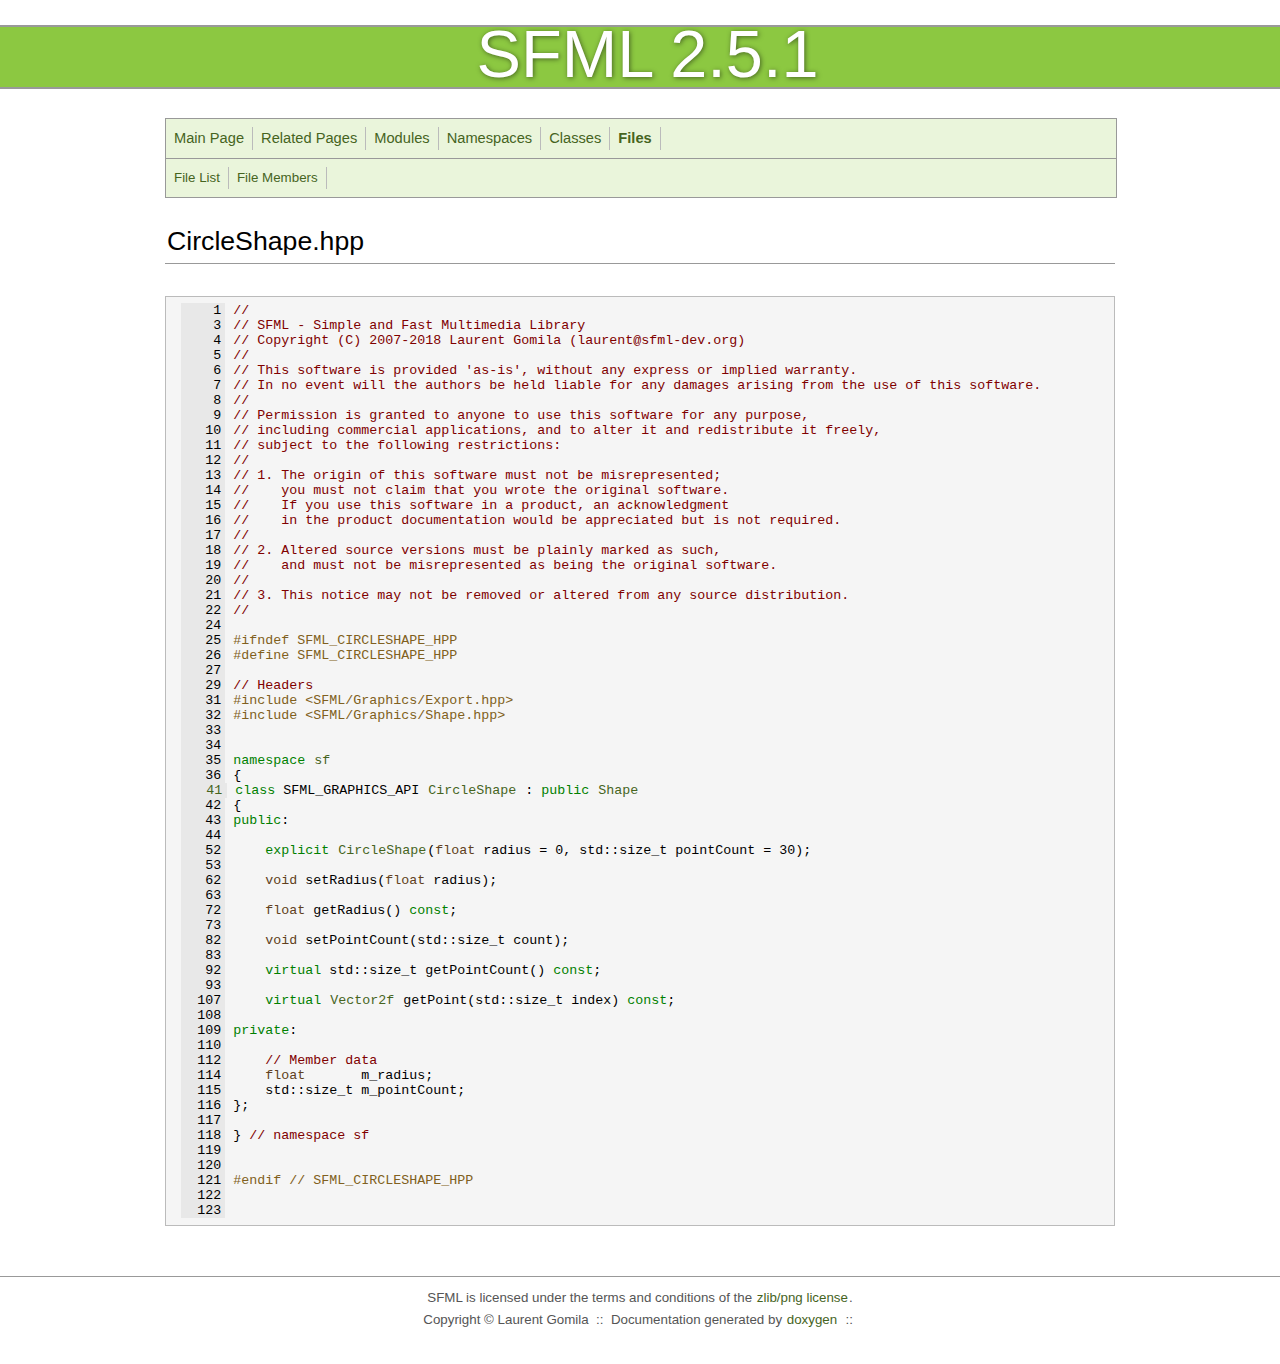
<file: lib/SFML-2.5.1/doc/html/CircleShape_8hpp_source.html>
<!DOCTYPE html PUBLIC "-//W3C//DTD XHTML 1.0 Transitional//EN" "http://www.w3.org/TR/xhtml1/DTD/xhtml1-transitional.dtd">
<html xmlns="http://www.w3.org/1999/xhtml">
    <head>
        <title>SFML - Simple and Fast Multimedia Library</title>
        <meta http-equiv="Content-Type" content="text/html;"/>
        <meta charset="utf-8"/>
        <!--<link rel='stylesheet' type='text/css' href="https://fonts.googleapis.com/css?family=Ubuntu:400,700,400italic"/>-->
        <link rel="stylesheet" type="text/css" href="doxygen.css" title="default" media="screen,print" />
        <script type="text/javascript" src="jquery.js"></script>
        <script type="text/javascript" src="dynsections.js"></script>
    </head>
    <body>
        <div id="banner-container">
            <div id="banner">
                <span id="sfml">SFML 2.5.1</span>
            </div>
        </div>
        <div id="content">
<!-- Generated by Doxygen 1.8.14 -->
  <div id="navrow1" class="tabs">
    <ul class="tablist">
      <li><a href="index.html"><span>Main&#160;Page</span></a></li>
      <li><a href="pages.html"><span>Related&#160;Pages</span></a></li>
      <li><a href="modules.html"><span>Modules</span></a></li>
      <li><a href="namespaces.html"><span>Namespaces</span></a></li>
      <li><a href="annotated.html"><span>Classes</span></a></li>
      <li class="current"><a href="files.html"><span>Files</span></a></li>
    </ul>
  </div>
  <div id="navrow2" class="tabs2">
    <ul class="tablist">
      <li><a href="files.html"><span>File&#160;List</span></a></li>
      <li><a href="globals.html"><span>File&#160;Members</span></a></li>
    </ul>
  </div>
<div id="nav-path" class="navpath">
  <ul>
<li class="navelem"><a class="el" href="dir_d44c64559bbebec7f509842c48db8b23.html">include</a></li><li class="navelem"><a class="el" href="dir_c0a853e81d6f1c1f0a3eb7a27dc24256.html">SFML</a></li><li class="navelem"><a class="el" href="dir_e71ec51a9abd604c65f6abb639f6ea75.html">Graphics</a></li>  </ul>
</div>
</div><!-- top -->
<div class="header">
  <div class="headertitle">
<div class="title">CircleShape.hpp</div>  </div>
</div><!--header-->
<div class="contents">
<div class="fragment"><div class="line"><a name="l00001"></a><span class="lineno">    1</span>&#160;<span class="comment">//</span></div><div class="line"><a name="l00003"></a><span class="lineno">    3</span>&#160;<span class="comment">// SFML - Simple and Fast Multimedia Library</span></div><div class="line"><a name="l00004"></a><span class="lineno">    4</span>&#160;<span class="comment">// Copyright (C) 2007-2018 Laurent Gomila (laurent@sfml-dev.org)</span></div><div class="line"><a name="l00005"></a><span class="lineno">    5</span>&#160;<span class="comment">//</span></div><div class="line"><a name="l00006"></a><span class="lineno">    6</span>&#160;<span class="comment">// This software is provided &#39;as-is&#39;, without any express or implied warranty.</span></div><div class="line"><a name="l00007"></a><span class="lineno">    7</span>&#160;<span class="comment">// In no event will the authors be held liable for any damages arising from the use of this software.</span></div><div class="line"><a name="l00008"></a><span class="lineno">    8</span>&#160;<span class="comment">//</span></div><div class="line"><a name="l00009"></a><span class="lineno">    9</span>&#160;<span class="comment">// Permission is granted to anyone to use this software for any purpose,</span></div><div class="line"><a name="l00010"></a><span class="lineno">   10</span>&#160;<span class="comment">// including commercial applications, and to alter it and redistribute it freely,</span></div><div class="line"><a name="l00011"></a><span class="lineno">   11</span>&#160;<span class="comment">// subject to the following restrictions:</span></div><div class="line"><a name="l00012"></a><span class="lineno">   12</span>&#160;<span class="comment">//</span></div><div class="line"><a name="l00013"></a><span class="lineno">   13</span>&#160;<span class="comment">// 1. The origin of this software must not be misrepresented;</span></div><div class="line"><a name="l00014"></a><span class="lineno">   14</span>&#160;<span class="comment">//    you must not claim that you wrote the original software.</span></div><div class="line"><a name="l00015"></a><span class="lineno">   15</span>&#160;<span class="comment">//    If you use this software in a product, an acknowledgment</span></div><div class="line"><a name="l00016"></a><span class="lineno">   16</span>&#160;<span class="comment">//    in the product documentation would be appreciated but is not required.</span></div><div class="line"><a name="l00017"></a><span class="lineno">   17</span>&#160;<span class="comment">//</span></div><div class="line"><a name="l00018"></a><span class="lineno">   18</span>&#160;<span class="comment">// 2. Altered source versions must be plainly marked as such,</span></div><div class="line"><a name="l00019"></a><span class="lineno">   19</span>&#160;<span class="comment">//    and must not be misrepresented as being the original software.</span></div><div class="line"><a name="l00020"></a><span class="lineno">   20</span>&#160;<span class="comment">//</span></div><div class="line"><a name="l00021"></a><span class="lineno">   21</span>&#160;<span class="comment">// 3. This notice may not be removed or altered from any source distribution.</span></div><div class="line"><a name="l00022"></a><span class="lineno">   22</span>&#160;<span class="comment">//</span></div><div class="line"><a name="l00024"></a><span class="lineno">   24</span>&#160;<span class="comment"></span></div><div class="line"><a name="l00025"></a><span class="lineno">   25</span>&#160;<span class="preprocessor">#ifndef SFML_CIRCLESHAPE_HPP</span></div><div class="line"><a name="l00026"></a><span class="lineno">   26</span>&#160;<span class="preprocessor">#define SFML_CIRCLESHAPE_HPP</span></div><div class="line"><a name="l00027"></a><span class="lineno">   27</span>&#160;</div><div class="line"><a name="l00029"></a><span class="lineno">   29</span>&#160;<span class="comment">// Headers</span></div><div class="line"><a name="l00031"></a><span class="lineno">   31</span>&#160;<span class="comment"></span><span class="preprocessor">#include &lt;SFML/Graphics/Export.hpp&gt;</span></div><div class="line"><a name="l00032"></a><span class="lineno">   32</span>&#160;<span class="preprocessor">#include &lt;SFML/Graphics/Shape.hpp&gt;</span></div><div class="line"><a name="l00033"></a><span class="lineno">   33</span>&#160;</div><div class="line"><a name="l00034"></a><span class="lineno">   34</span>&#160;</div><div class="line"><a name="l00035"></a><span class="lineno">   35</span>&#160;<span class="keyword">namespace </span><a class="code" href="namespacesf.html">sf</a></div><div class="line"><a name="l00036"></a><span class="lineno">   36</span>&#160;{</div><div class="line"><a name="l00041"></a><span class="lineno"><a class="line" href="classsf_1_1CircleShape.html">   41</a></span>&#160;<span class="keyword">class </span>SFML_GRAPHICS_API <a class="code" href="classsf_1_1CircleShape.html">CircleShape</a> : <span class="keyword">public</span> <a class="code" href="classsf_1_1Shape.html">Shape</a></div><div class="line"><a name="l00042"></a><span class="lineno">   42</span>&#160;{</div><div class="line"><a name="l00043"></a><span class="lineno">   43</span>&#160;<span class="keyword">public</span>:</div><div class="line"><a name="l00044"></a><span class="lineno">   44</span>&#160;</div><div class="line"><a name="l00052"></a><span class="lineno">   52</span>&#160;    <span class="keyword">explicit</span> <a class="code" href="classsf_1_1CircleShape.html">CircleShape</a>(<span class="keywordtype">float</span> radius = 0, std::size_t pointCount = 30);</div><div class="line"><a name="l00053"></a><span class="lineno">   53</span>&#160;</div><div class="line"><a name="l00062"></a><span class="lineno">   62</span>&#160;    <span class="keywordtype">void</span> setRadius(<span class="keywordtype">float</span> radius);</div><div class="line"><a name="l00063"></a><span class="lineno">   63</span>&#160;</div><div class="line"><a name="l00072"></a><span class="lineno">   72</span>&#160;    <span class="keywordtype">float</span> getRadius() <span class="keyword">const</span>;</div><div class="line"><a name="l00073"></a><span class="lineno">   73</span>&#160;</div><div class="line"><a name="l00082"></a><span class="lineno">   82</span>&#160;    <span class="keywordtype">void</span> setPointCount(std::size_t count);</div><div class="line"><a name="l00083"></a><span class="lineno">   83</span>&#160;</div><div class="line"><a name="l00092"></a><span class="lineno">   92</span>&#160;    <span class="keyword">virtual</span> std::size_t getPointCount() <span class="keyword">const</span>;</div><div class="line"><a name="l00093"></a><span class="lineno">   93</span>&#160;</div><div class="line"><a name="l00107"></a><span class="lineno">  107</span>&#160;    <span class="keyword">virtual</span> <a class="code" href="classsf_1_1Vector2.html">Vector2f</a> getPoint(std::size_t index) <span class="keyword">const</span>;</div><div class="line"><a name="l00108"></a><span class="lineno">  108</span>&#160;</div><div class="line"><a name="l00109"></a><span class="lineno">  109</span>&#160;<span class="keyword">private</span>:</div><div class="line"><a name="l00110"></a><span class="lineno">  110</span>&#160;</div><div class="line"><a name="l00112"></a><span class="lineno">  112</span>&#160;    <span class="comment">// Member data</span></div><div class="line"><a name="l00114"></a><span class="lineno">  114</span>&#160;<span class="comment"></span>    <span class="keywordtype">float</span>       m_radius;     </div><div class="line"><a name="l00115"></a><span class="lineno">  115</span>&#160;    std::size_t m_pointCount; </div><div class="line"><a name="l00116"></a><span class="lineno">  116</span>&#160;};</div><div class="line"><a name="l00117"></a><span class="lineno">  117</span>&#160;</div><div class="line"><a name="l00118"></a><span class="lineno">  118</span>&#160;} <span class="comment">// namespace sf</span></div><div class="line"><a name="l00119"></a><span class="lineno">  119</span>&#160;</div><div class="line"><a name="l00120"></a><span class="lineno">  120</span>&#160;</div><div class="line"><a name="l00121"></a><span class="lineno">  121</span>&#160;<span class="preprocessor">#endif // SFML_CIRCLESHAPE_HPP</span></div><div class="line"><a name="l00122"></a><span class="lineno">  122</span>&#160;</div><div class="line"><a name="l00123"></a><span class="lineno">  123</span>&#160;</div><div class="ttc" id="classsf_1_1Shape_html"><div class="ttname"><a href="classsf_1_1Shape.html">sf::Shape</a></div><div class="ttdoc">Base class for textured shapes with outline. </div><div class="ttdef"><b>Definition:</b> <a href="Shape_8hpp_source.html#l00044">Shape.hpp:44</a></div></div>
<div class="ttc" id="namespacesf_html"><div class="ttname"><a href="namespacesf.html">sf</a></div><div class="ttdef"><b>Definition:</b> <a href="AlResource_8hpp_source.html#l00034">AlResource.hpp:34</a></div></div>
<div class="ttc" id="classsf_1_1Vector2_html"><div class="ttname"><a href="classsf_1_1Vector2.html">sf::Vector2&lt; float &gt;</a></div></div>
<div class="ttc" id="classsf_1_1CircleShape_html"><div class="ttname"><a href="classsf_1_1CircleShape.html">sf::CircleShape</a></div><div class="ttdoc">Specialized shape representing a circle. </div><div class="ttdef"><b>Definition:</b> <a href="CircleShape_8hpp_source.html#l00041">CircleShape.hpp:41</a></div></div>
</div><!-- fragment --></div><!-- contents -->
        </div>
        <div id="footer-container">
            <div id="footer">
                SFML is licensed under the terms and conditions of the <a href="https://www.sfml-dev.org/license.php">zlib/png license</a>.<br>
                Copyright &copy; Laurent Gomila &nbsp;::&nbsp;
                Documentation generated by <a href="http://www.doxygen.org/" title="doxygen website">doxygen</a> &nbsp;::&nbsp;
            </div>
        </div>
    </body>
</html>
</file>
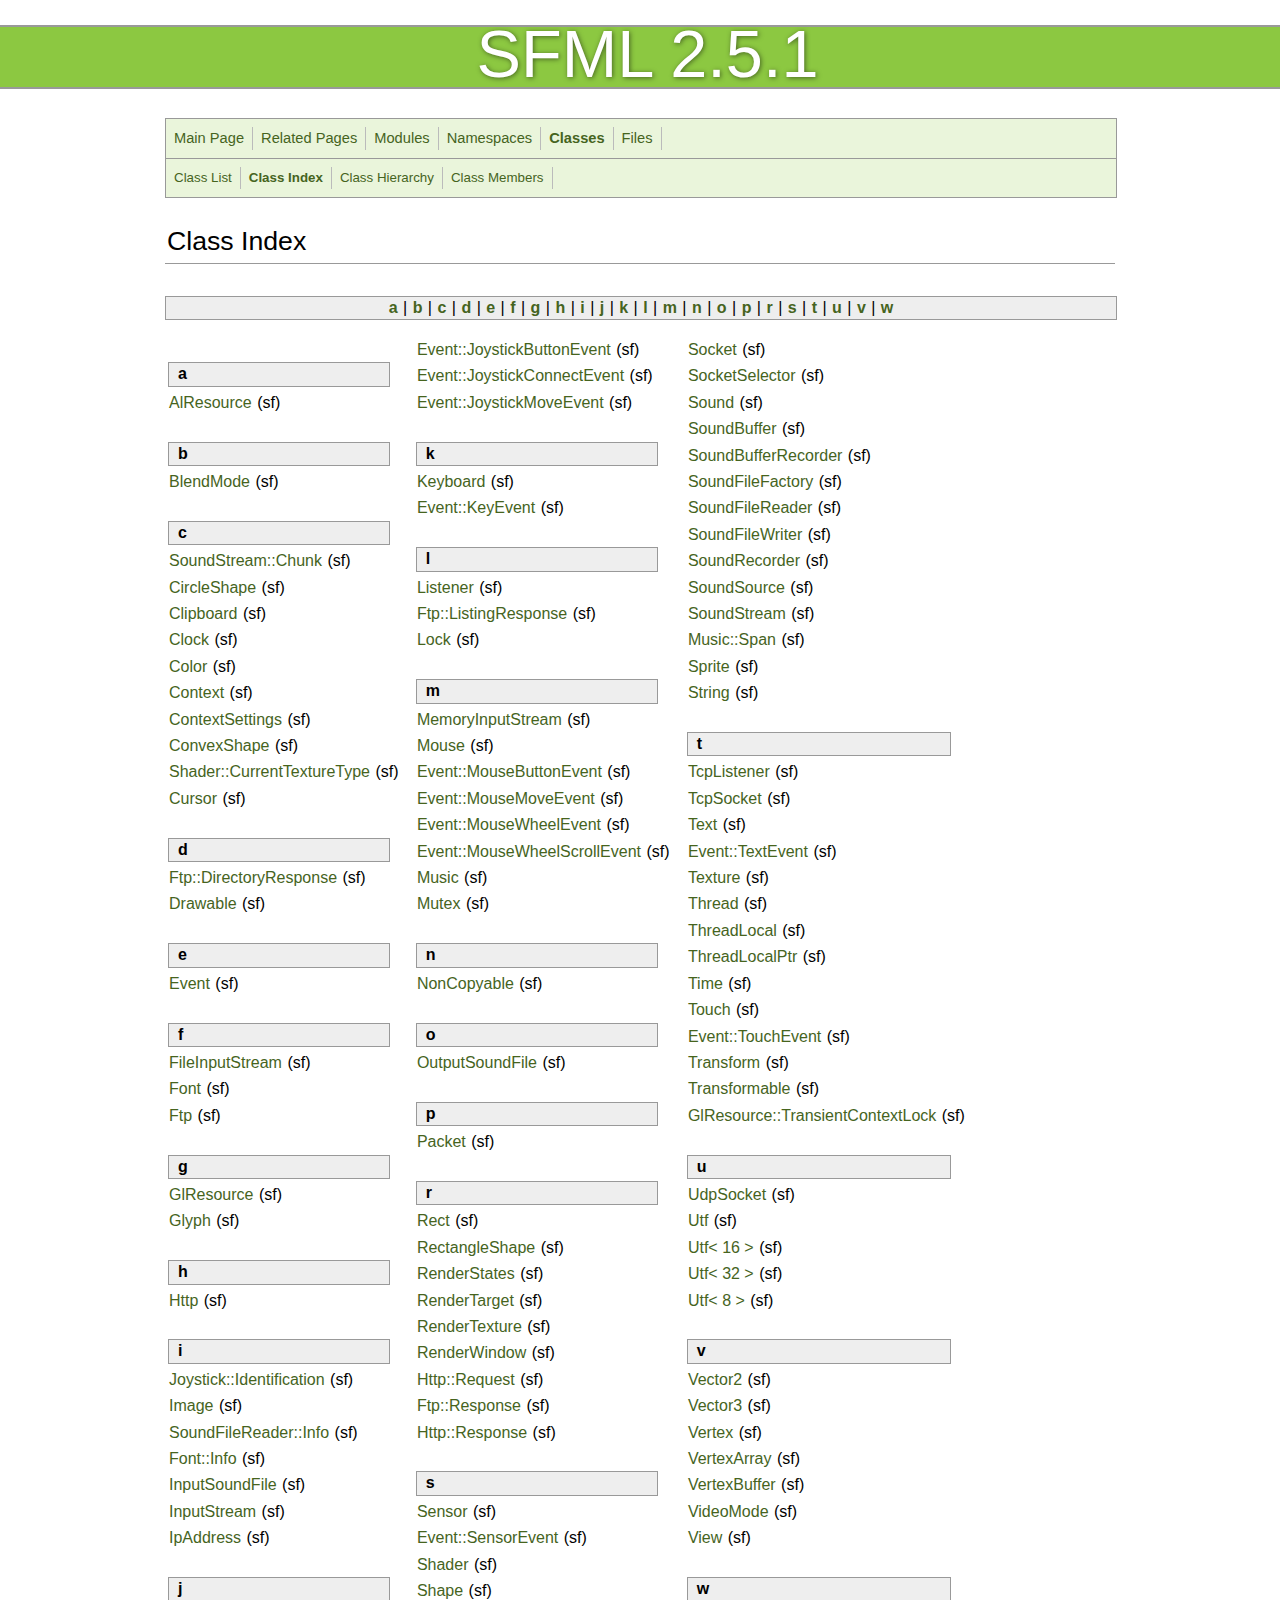
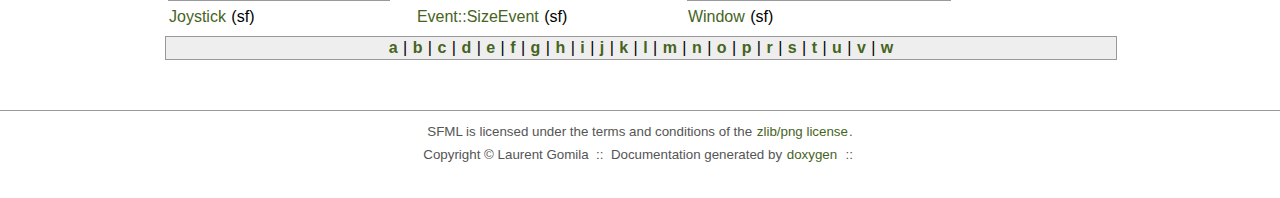
<file: lib/SFML-2.5.1/doc/html/classes.html>
<!DOCTYPE html PUBLIC "-//W3C//DTD XHTML 1.0 Transitional//EN" "http://www.w3.org/TR/xhtml1/DTD/xhtml1-transitional.dtd">
<html xmlns="http://www.w3.org/1999/xhtml">
    <head>
        <title>SFML - Simple and Fast Multimedia Library</title>
        <meta http-equiv="Content-Type" content="text/html;"/>
        <meta charset="utf-8"/>
        <!--<link rel='stylesheet' type='text/css' href="https://fonts.googleapis.com/css?family=Ubuntu:400,700,400italic"/>-->
        <link rel="stylesheet" type="text/css" href="doxygen.css" title="default" media="screen,print" />
        <script type="text/javascript" src="jquery.js"></script>
        <script type="text/javascript" src="dynsections.js"></script>
    </head>
    <body>
        <div id="banner-container">
            <div id="banner">
                <span id="sfml">SFML 2.5.1</span>
            </div>
        </div>
        <div id="content">
<!-- Generated by Doxygen 1.8.14 -->
  <div id="navrow1" class="tabs">
    <ul class="tablist">
      <li><a href="index.html"><span>Main&#160;Page</span></a></li>
      <li><a href="pages.html"><span>Related&#160;Pages</span></a></li>
      <li><a href="modules.html"><span>Modules</span></a></li>
      <li><a href="namespaces.html"><span>Namespaces</span></a></li>
      <li class="current"><a href="annotated.html"><span>Classes</span></a></li>
      <li><a href="files.html"><span>Files</span></a></li>
    </ul>
  </div>
  <div id="navrow2" class="tabs2">
    <ul class="tablist">
      <li><a href="annotated.html"><span>Class&#160;List</span></a></li>
      <li class="current"><a href="classes.html"><span>Class&#160;Index</span></a></li>
      <li><a href="hierarchy.html"><span>Class&#160;Hierarchy</span></a></li>
      <li><a href="functions.html"><span>Class&#160;Members</span></a></li>
    </ul>
  </div>
</div><!-- top -->
<div class="header">
  <div class="headertitle">
<div class="title">Class Index</div>  </div>
</div><!--header-->
<div class="contents">
<div class="qindex"><a class="qindex" href="#letter_a">a</a>&#160;|&#160;<a class="qindex" href="#letter_b">b</a>&#160;|&#160;<a class="qindex" href="#letter_c">c</a>&#160;|&#160;<a class="qindex" href="#letter_d">d</a>&#160;|&#160;<a class="qindex" href="#letter_e">e</a>&#160;|&#160;<a class="qindex" href="#letter_f">f</a>&#160;|&#160;<a class="qindex" href="#letter_g">g</a>&#160;|&#160;<a class="qindex" href="#letter_h">h</a>&#160;|&#160;<a class="qindex" href="#letter_i">i</a>&#160;|&#160;<a class="qindex" href="#letter_j">j</a>&#160;|&#160;<a class="qindex" href="#letter_k">k</a>&#160;|&#160;<a class="qindex" href="#letter_l">l</a>&#160;|&#160;<a class="qindex" href="#letter_m">m</a>&#160;|&#160;<a class="qindex" href="#letter_n">n</a>&#160;|&#160;<a class="qindex" href="#letter_o">o</a>&#160;|&#160;<a class="qindex" href="#letter_p">p</a>&#160;|&#160;<a class="qindex" href="#letter_r">r</a>&#160;|&#160;<a class="qindex" href="#letter_s">s</a>&#160;|&#160;<a class="qindex" href="#letter_t">t</a>&#160;|&#160;<a class="qindex" href="#letter_u">u</a>&#160;|&#160;<a class="qindex" href="#letter_v">v</a>&#160;|&#160;<a class="qindex" href="#letter_w">w</a></div>
<table class="classindex">
<tr><td rowspan="2" valign="bottom"><a name="letter_a"></a><table border="0" cellspacing="0" cellpadding="0"><tr><td><div class="ah">&#160;&#160;a&#160;&#160;</div></td></tr></table>
</td><td valign="top"><a class="el" href="structsf_1_1Event_1_1JoystickButtonEvent.html">Event::JoystickButtonEvent</a> (sf)&#160;&#160;&#160;</td><td valign="top"><a class="el" href="classsf_1_1Socket.html">Socket</a> (sf)&#160;&#160;&#160;</td></tr>
<tr><td valign="top"><a class="el" href="structsf_1_1Event_1_1JoystickConnectEvent.html">Event::JoystickConnectEvent</a> (sf)&#160;&#160;&#160;</td><td valign="top"><a class="el" href="classsf_1_1SocketSelector.html">SocketSelector</a> (sf)&#160;&#160;&#160;</td></tr>
<tr><td valign="top"><a class="el" href="classsf_1_1AlResource.html">AlResource</a> (sf)&#160;&#160;&#160;</td><td valign="top"><a class="el" href="structsf_1_1Event_1_1JoystickMoveEvent.html">Event::JoystickMoveEvent</a> (sf)&#160;&#160;&#160;</td><td valign="top"><a class="el" href="classsf_1_1Sound.html">Sound</a> (sf)&#160;&#160;&#160;</td></tr>
<tr><td rowspan="2" valign="bottom"><a name="letter_b"></a><table border="0" cellspacing="0" cellpadding="0"><tr><td><div class="ah">&#160;&#160;b&#160;&#160;</div></td></tr></table>
</td><td rowspan="2" valign="bottom"><a name="letter_k"></a><table border="0" cellspacing="0" cellpadding="0"><tr><td><div class="ah">&#160;&#160;k&#160;&#160;</div></td></tr></table>
</td><td valign="top"><a class="el" href="classsf_1_1SoundBuffer.html">SoundBuffer</a> (sf)&#160;&#160;&#160;</td></tr>
<tr><td valign="top"><a class="el" href="classsf_1_1SoundBufferRecorder.html">SoundBufferRecorder</a> (sf)&#160;&#160;&#160;</td></tr>
<tr><td valign="top"><a class="el" href="structsf_1_1BlendMode.html">BlendMode</a> (sf)&#160;&#160;&#160;</td><td valign="top"><a class="el" href="classsf_1_1Keyboard.html">Keyboard</a> (sf)&#160;&#160;&#160;</td><td valign="top"><a class="el" href="classsf_1_1SoundFileFactory.html">SoundFileFactory</a> (sf)&#160;&#160;&#160;</td></tr>
<tr><td rowspan="2" valign="bottom"><a name="letter_c"></a><table border="0" cellspacing="0" cellpadding="0"><tr><td><div class="ah">&#160;&#160;c&#160;&#160;</div></td></tr></table>
</td><td valign="top"><a class="el" href="structsf_1_1Event_1_1KeyEvent.html">Event::KeyEvent</a> (sf)&#160;&#160;&#160;</td><td valign="top"><a class="el" href="classsf_1_1SoundFileReader.html">SoundFileReader</a> (sf)&#160;&#160;&#160;</td></tr>
<tr><td rowspan="2" valign="bottom"><a name="letter_l"></a><table border="0" cellspacing="0" cellpadding="0"><tr><td><div class="ah">&#160;&#160;l&#160;&#160;</div></td></tr></table>
</td><td valign="top"><a class="el" href="classsf_1_1SoundFileWriter.html">SoundFileWriter</a> (sf)&#160;&#160;&#160;</td></tr>
<tr><td valign="top"><a class="el" href="structsf_1_1SoundStream_1_1Chunk.html">SoundStream::Chunk</a> (sf)&#160;&#160;&#160;</td><td valign="top"><a class="el" href="classsf_1_1SoundRecorder.html">SoundRecorder</a> (sf)&#160;&#160;&#160;</td></tr>
<tr><td valign="top"><a class="el" href="classsf_1_1CircleShape.html">CircleShape</a> (sf)&#160;&#160;&#160;</td><td valign="top"><a class="el" href="classsf_1_1Listener.html">Listener</a> (sf)&#160;&#160;&#160;</td><td valign="top"><a class="el" href="classsf_1_1SoundSource.html">SoundSource</a> (sf)&#160;&#160;&#160;</td></tr>
<tr><td valign="top"><a class="el" href="classsf_1_1Clipboard.html">Clipboard</a> (sf)&#160;&#160;&#160;</td><td valign="top"><a class="el" href="classsf_1_1Ftp_1_1ListingResponse.html">Ftp::ListingResponse</a> (sf)&#160;&#160;&#160;</td><td valign="top"><a class="el" href="classsf_1_1SoundStream.html">SoundStream</a> (sf)&#160;&#160;&#160;</td></tr>
<tr><td valign="top"><a class="el" href="classsf_1_1Clock.html">Clock</a> (sf)&#160;&#160;&#160;</td><td valign="top"><a class="el" href="classsf_1_1Lock.html">Lock</a> (sf)&#160;&#160;&#160;</td><td valign="top"><a class="el" href="structsf_1_1Music_1_1Span.html">Music::Span</a> (sf)&#160;&#160;&#160;</td></tr>
<tr><td valign="top"><a class="el" href="classsf_1_1Color.html">Color</a> (sf)&#160;&#160;&#160;</td><td rowspan="2" valign="bottom"><a name="letter_m"></a><table border="0" cellspacing="0" cellpadding="0"><tr><td><div class="ah">&#160;&#160;m&#160;&#160;</div></td></tr></table>
</td><td valign="top"><a class="el" href="classsf_1_1Sprite.html">Sprite</a> (sf)&#160;&#160;&#160;</td></tr>
<tr><td valign="top"><a class="el" href="classsf_1_1Context.html">Context</a> (sf)&#160;&#160;&#160;</td><td valign="top"><a class="el" href="classsf_1_1String.html">String</a> (sf)&#160;&#160;&#160;</td></tr>
<tr><td valign="top"><a class="el" href="structsf_1_1ContextSettings.html">ContextSettings</a> (sf)&#160;&#160;&#160;</td><td valign="top"><a class="el" href="classsf_1_1MemoryInputStream.html">MemoryInputStream</a> (sf)&#160;&#160;&#160;</td><td rowspan="2" valign="bottom"><a name="letter_t"></a><table border="0" cellspacing="0" cellpadding="0"><tr><td><div class="ah">&#160;&#160;t&#160;&#160;</div></td></tr></table>
</td></tr>
<tr><td valign="top"><a class="el" href="classsf_1_1ConvexShape.html">ConvexShape</a> (sf)&#160;&#160;&#160;</td><td valign="top"><a class="el" href="classsf_1_1Mouse.html">Mouse</a> (sf)&#160;&#160;&#160;</td></tr>
<tr><td valign="top"><a class="el" href="structsf_1_1Shader_1_1CurrentTextureType.html">Shader::CurrentTextureType</a> (sf)&#160;&#160;&#160;</td><td valign="top"><a class="el" href="structsf_1_1Event_1_1MouseButtonEvent.html">Event::MouseButtonEvent</a> (sf)&#160;&#160;&#160;</td><td valign="top"><a class="el" href="classsf_1_1TcpListener.html">TcpListener</a> (sf)&#160;&#160;&#160;</td></tr>
<tr><td valign="top"><a class="el" href="classsf_1_1Cursor.html">Cursor</a> (sf)&#160;&#160;&#160;</td><td valign="top"><a class="el" href="structsf_1_1Event_1_1MouseMoveEvent.html">Event::MouseMoveEvent</a> (sf)&#160;&#160;&#160;</td><td valign="top"><a class="el" href="classsf_1_1TcpSocket.html">TcpSocket</a> (sf)&#160;&#160;&#160;</td></tr>
<tr><td rowspan="2" valign="bottom"><a name="letter_d"></a><table border="0" cellspacing="0" cellpadding="0"><tr><td><div class="ah">&#160;&#160;d&#160;&#160;</div></td></tr></table>
</td><td valign="top"><a class="el" href="structsf_1_1Event_1_1MouseWheelEvent.html">Event::MouseWheelEvent</a> (sf)&#160;&#160;&#160;</td><td valign="top"><a class="el" href="classsf_1_1Text.html">Text</a> (sf)&#160;&#160;&#160;</td></tr>
<tr><td valign="top"><a class="el" href="structsf_1_1Event_1_1MouseWheelScrollEvent.html">Event::MouseWheelScrollEvent</a> (sf)&#160;&#160;&#160;</td><td valign="top"><a class="el" href="structsf_1_1Event_1_1TextEvent.html">Event::TextEvent</a> (sf)&#160;&#160;&#160;</td></tr>
<tr><td valign="top"><a class="el" href="classsf_1_1Ftp_1_1DirectoryResponse.html">Ftp::DirectoryResponse</a> (sf)&#160;&#160;&#160;</td><td valign="top"><a class="el" href="classsf_1_1Music.html">Music</a> (sf)&#160;&#160;&#160;</td><td valign="top"><a class="el" href="classsf_1_1Texture.html">Texture</a> (sf)&#160;&#160;&#160;</td></tr>
<tr><td valign="top"><a class="el" href="classsf_1_1Drawable.html">Drawable</a> (sf)&#160;&#160;&#160;</td><td valign="top"><a class="el" href="classsf_1_1Mutex.html">Mutex</a> (sf)&#160;&#160;&#160;</td><td valign="top"><a class="el" href="classsf_1_1Thread.html">Thread</a> (sf)&#160;&#160;&#160;</td></tr>
<tr><td rowspan="2" valign="bottom"><a name="letter_e"></a><table border="0" cellspacing="0" cellpadding="0"><tr><td><div class="ah">&#160;&#160;e&#160;&#160;</div></td></tr></table>
</td><td rowspan="2" valign="bottom"><a name="letter_n"></a><table border="0" cellspacing="0" cellpadding="0"><tr><td><div class="ah">&#160;&#160;n&#160;&#160;</div></td></tr></table>
</td><td valign="top"><a class="el" href="classsf_1_1ThreadLocal.html">ThreadLocal</a> (sf)&#160;&#160;&#160;</td></tr>
<tr><td valign="top"><a class="el" href="classsf_1_1ThreadLocalPtr.html">ThreadLocalPtr</a> (sf)&#160;&#160;&#160;</td></tr>
<tr><td valign="top"><a class="el" href="classsf_1_1Event.html">Event</a> (sf)&#160;&#160;&#160;</td><td valign="top"><a class="el" href="classsf_1_1NonCopyable.html">NonCopyable</a> (sf)&#160;&#160;&#160;</td><td valign="top"><a class="el" href="classsf_1_1Time.html">Time</a> (sf)&#160;&#160;&#160;</td></tr>
<tr><td rowspan="2" valign="bottom"><a name="letter_f"></a><table border="0" cellspacing="0" cellpadding="0"><tr><td><div class="ah">&#160;&#160;f&#160;&#160;</div></td></tr></table>
</td><td rowspan="2" valign="bottom"><a name="letter_o"></a><table border="0" cellspacing="0" cellpadding="0"><tr><td><div class="ah">&#160;&#160;o&#160;&#160;</div></td></tr></table>
</td><td valign="top"><a class="el" href="classsf_1_1Touch.html">Touch</a> (sf)&#160;&#160;&#160;</td></tr>
<tr><td valign="top"><a class="el" href="structsf_1_1Event_1_1TouchEvent.html">Event::TouchEvent</a> (sf)&#160;&#160;&#160;</td></tr>
<tr><td valign="top"><a class="el" href="classsf_1_1FileInputStream.html">FileInputStream</a> (sf)&#160;&#160;&#160;</td><td valign="top"><a class="el" href="classsf_1_1OutputSoundFile.html">OutputSoundFile</a> (sf)&#160;&#160;&#160;</td><td valign="top"><a class="el" href="classsf_1_1Transform.html">Transform</a> (sf)&#160;&#160;&#160;</td></tr>
<tr><td valign="top"><a class="el" href="classsf_1_1Font.html">Font</a> (sf)&#160;&#160;&#160;</td><td rowspan="2" valign="bottom"><a name="letter_p"></a><table border="0" cellspacing="0" cellpadding="0"><tr><td><div class="ah">&#160;&#160;p&#160;&#160;</div></td></tr></table>
</td><td valign="top"><a class="el" href="classsf_1_1Transformable.html">Transformable</a> (sf)&#160;&#160;&#160;</td></tr>
<tr><td valign="top"><a class="el" href="classsf_1_1Ftp.html">Ftp</a> (sf)&#160;&#160;&#160;</td><td valign="top"><a class="el" href="classsf_1_1GlResource_1_1TransientContextLock.html">GlResource::TransientContextLock</a> (sf)&#160;&#160;&#160;</td></tr>
<tr><td rowspan="2" valign="bottom"><a name="letter_g"></a><table border="0" cellspacing="0" cellpadding="0"><tr><td><div class="ah">&#160;&#160;g&#160;&#160;</div></td></tr></table>
</td><td valign="top"><a class="el" href="classsf_1_1Packet.html">Packet</a> (sf)&#160;&#160;&#160;</td><td rowspan="2" valign="bottom"><a name="letter_u"></a><table border="0" cellspacing="0" cellpadding="0"><tr><td><div class="ah">&#160;&#160;u&#160;&#160;</div></td></tr></table>
</td></tr>
<tr><td rowspan="2" valign="bottom"><a name="letter_r"></a><table border="0" cellspacing="0" cellpadding="0"><tr><td><div class="ah">&#160;&#160;r&#160;&#160;</div></td></tr></table>
</td></tr>
<tr><td valign="top"><a class="el" href="classsf_1_1GlResource.html">GlResource</a> (sf)&#160;&#160;&#160;</td><td valign="top"><a class="el" href="classsf_1_1UdpSocket.html">UdpSocket</a> (sf)&#160;&#160;&#160;</td></tr>
<tr><td valign="top"><a class="el" href="classsf_1_1Glyph.html">Glyph</a> (sf)&#160;&#160;&#160;</td><td valign="top"><a class="el" href="classsf_1_1Rect.html">Rect</a> (sf)&#160;&#160;&#160;</td><td valign="top"><a class="el" href="classsf_1_1Utf.html">Utf</a> (sf)&#160;&#160;&#160;</td></tr>
<tr><td rowspan="2" valign="bottom"><a name="letter_h"></a><table border="0" cellspacing="0" cellpadding="0"><tr><td><div class="ah">&#160;&#160;h&#160;&#160;</div></td></tr></table>
</td><td valign="top"><a class="el" href="classsf_1_1RectangleShape.html">RectangleShape</a> (sf)&#160;&#160;&#160;</td><td valign="top"><a class="el" href="classsf_1_1Utf_3_0116_01_4.html">Utf&lt; 16 &gt;</a> (sf)&#160;&#160;&#160;</td></tr>
<tr><td valign="top"><a class="el" href="classsf_1_1RenderStates.html">RenderStates</a> (sf)&#160;&#160;&#160;</td><td valign="top"><a class="el" href="classsf_1_1Utf_3_0132_01_4.html">Utf&lt; 32 &gt;</a> (sf)&#160;&#160;&#160;</td></tr>
<tr><td valign="top"><a class="el" href="classsf_1_1Http.html">Http</a> (sf)&#160;&#160;&#160;</td><td valign="top"><a class="el" href="classsf_1_1RenderTarget.html">RenderTarget</a> (sf)&#160;&#160;&#160;</td><td valign="top"><a class="el" href="classsf_1_1Utf_3_018_01_4.html">Utf&lt; 8 &gt;</a> (sf)&#160;&#160;&#160;</td></tr>
<tr><td rowspan="2" valign="bottom"><a name="letter_i"></a><table border="0" cellspacing="0" cellpadding="0"><tr><td><div class="ah">&#160;&#160;i&#160;&#160;</div></td></tr></table>
</td><td valign="top"><a class="el" href="classsf_1_1RenderTexture.html">RenderTexture</a> (sf)&#160;&#160;&#160;</td><td rowspan="2" valign="bottom"><a name="letter_v"></a><table border="0" cellspacing="0" cellpadding="0"><tr><td><div class="ah">&#160;&#160;v&#160;&#160;</div></td></tr></table>
</td></tr>
<tr><td valign="top"><a class="el" href="classsf_1_1RenderWindow.html">RenderWindow</a> (sf)&#160;&#160;&#160;</td></tr>
<tr><td valign="top"><a class="el" href="structsf_1_1Joystick_1_1Identification.html">Joystick::Identification</a> (sf)&#160;&#160;&#160;</td><td valign="top"><a class="el" href="classsf_1_1Http_1_1Request.html">Http::Request</a> (sf)&#160;&#160;&#160;</td><td valign="top"><a class="el" href="classsf_1_1Vector2.html">Vector2</a> (sf)&#160;&#160;&#160;</td></tr>
<tr><td valign="top"><a class="el" href="classsf_1_1Image.html">Image</a> (sf)&#160;&#160;&#160;</td><td valign="top"><a class="el" href="classsf_1_1Ftp_1_1Response.html">Ftp::Response</a> (sf)&#160;&#160;&#160;</td><td valign="top"><a class="el" href="classsf_1_1Vector3.html">Vector3</a> (sf)&#160;&#160;&#160;</td></tr>
<tr><td valign="top"><a class="el" href="structsf_1_1SoundFileReader_1_1Info.html">SoundFileReader::Info</a> (sf)&#160;&#160;&#160;</td><td valign="top"><a class="el" href="classsf_1_1Http_1_1Response.html">Http::Response</a> (sf)&#160;&#160;&#160;</td><td valign="top"><a class="el" href="classsf_1_1Vertex.html">Vertex</a> (sf)&#160;&#160;&#160;</td></tr>
<tr><td valign="top"><a class="el" href="structsf_1_1Font_1_1Info.html">Font::Info</a> (sf)&#160;&#160;&#160;</td><td rowspan="2" valign="bottom"><a name="letter_s"></a><table border="0" cellspacing="0" cellpadding="0"><tr><td><div class="ah">&#160;&#160;s&#160;&#160;</div></td></tr></table>
</td><td valign="top"><a class="el" href="classsf_1_1VertexArray.html">VertexArray</a> (sf)&#160;&#160;&#160;</td></tr>
<tr><td valign="top"><a class="el" href="classsf_1_1InputSoundFile.html">InputSoundFile</a> (sf)&#160;&#160;&#160;</td><td valign="top"><a class="el" href="classsf_1_1VertexBuffer.html">VertexBuffer</a> (sf)&#160;&#160;&#160;</td></tr>
<tr><td valign="top"><a class="el" href="classsf_1_1InputStream.html">InputStream</a> (sf)&#160;&#160;&#160;</td><td valign="top"><a class="el" href="classsf_1_1Sensor.html">Sensor</a> (sf)&#160;&#160;&#160;</td><td valign="top"><a class="el" href="classsf_1_1VideoMode.html">VideoMode</a> (sf)&#160;&#160;&#160;</td></tr>
<tr><td valign="top"><a class="el" href="classsf_1_1IpAddress.html">IpAddress</a> (sf)&#160;&#160;&#160;</td><td valign="top"><a class="el" href="structsf_1_1Event_1_1SensorEvent.html">Event::SensorEvent</a> (sf)&#160;&#160;&#160;</td><td valign="top"><a class="el" href="classsf_1_1View.html">View</a> (sf)&#160;&#160;&#160;</td></tr>
<tr><td rowspan="2" valign="bottom"><a name="letter_j"></a><table border="0" cellspacing="0" cellpadding="0"><tr><td><div class="ah">&#160;&#160;j&#160;&#160;</div></td></tr></table>
</td><td valign="top"><a class="el" href="classsf_1_1Shader.html">Shader</a> (sf)&#160;&#160;&#160;</td><td rowspan="2" valign="bottom"><a name="letter_w"></a><table border="0" cellspacing="0" cellpadding="0"><tr><td><div class="ah">&#160;&#160;w&#160;&#160;</div></td></tr></table>
</td></tr>
<tr><td valign="top"><a class="el" href="classsf_1_1Shape.html">Shape</a> (sf)&#160;&#160;&#160;</td></tr>
<tr><td valign="top"><a class="el" href="classsf_1_1Joystick.html">Joystick</a> (sf)&#160;&#160;&#160;</td><td valign="top"><a class="el" href="structsf_1_1Event_1_1SizeEvent.html">Event::SizeEvent</a> (sf)&#160;&#160;&#160;</td><td valign="top"><a class="el" href="classsf_1_1Window.html">Window</a> (sf)&#160;&#160;&#160;</td></tr>
<tr><td></td><td></td><td></td></tr>
</table>
<div class="qindex"><a class="qindex" href="#letter_a">a</a>&#160;|&#160;<a class="qindex" href="#letter_b">b</a>&#160;|&#160;<a class="qindex" href="#letter_c">c</a>&#160;|&#160;<a class="qindex" href="#letter_d">d</a>&#160;|&#160;<a class="qindex" href="#letter_e">e</a>&#160;|&#160;<a class="qindex" href="#letter_f">f</a>&#160;|&#160;<a class="qindex" href="#letter_g">g</a>&#160;|&#160;<a class="qindex" href="#letter_h">h</a>&#160;|&#160;<a class="qindex" href="#letter_i">i</a>&#160;|&#160;<a class="qindex" href="#letter_j">j</a>&#160;|&#160;<a class="qindex" href="#letter_k">k</a>&#160;|&#160;<a class="qindex" href="#letter_l">l</a>&#160;|&#160;<a class="qindex" href="#letter_m">m</a>&#160;|&#160;<a class="qindex" href="#letter_n">n</a>&#160;|&#160;<a class="qindex" href="#letter_o">o</a>&#160;|&#160;<a class="qindex" href="#letter_p">p</a>&#160;|&#160;<a class="qindex" href="#letter_r">r</a>&#160;|&#160;<a class="qindex" href="#letter_s">s</a>&#160;|&#160;<a class="qindex" href="#letter_t">t</a>&#160;|&#160;<a class="qindex" href="#letter_u">u</a>&#160;|&#160;<a class="qindex" href="#letter_v">v</a>&#160;|&#160;<a class="qindex" href="#letter_w">w</a></div>
</div><!-- contents -->
        </div>
        <div id="footer-container">
            <div id="footer">
                SFML is licensed under the terms and conditions of the <a href="https://www.sfml-dev.org/license.php">zlib/png license</a>.<br>
                Copyright &copy; Laurent Gomila &nbsp;::&nbsp;
                Documentation generated by <a href="http://www.doxygen.org/" title="doxygen website">doxygen</a> &nbsp;::&nbsp;
            </div>
        </div>
    </body>
</html>
</file>
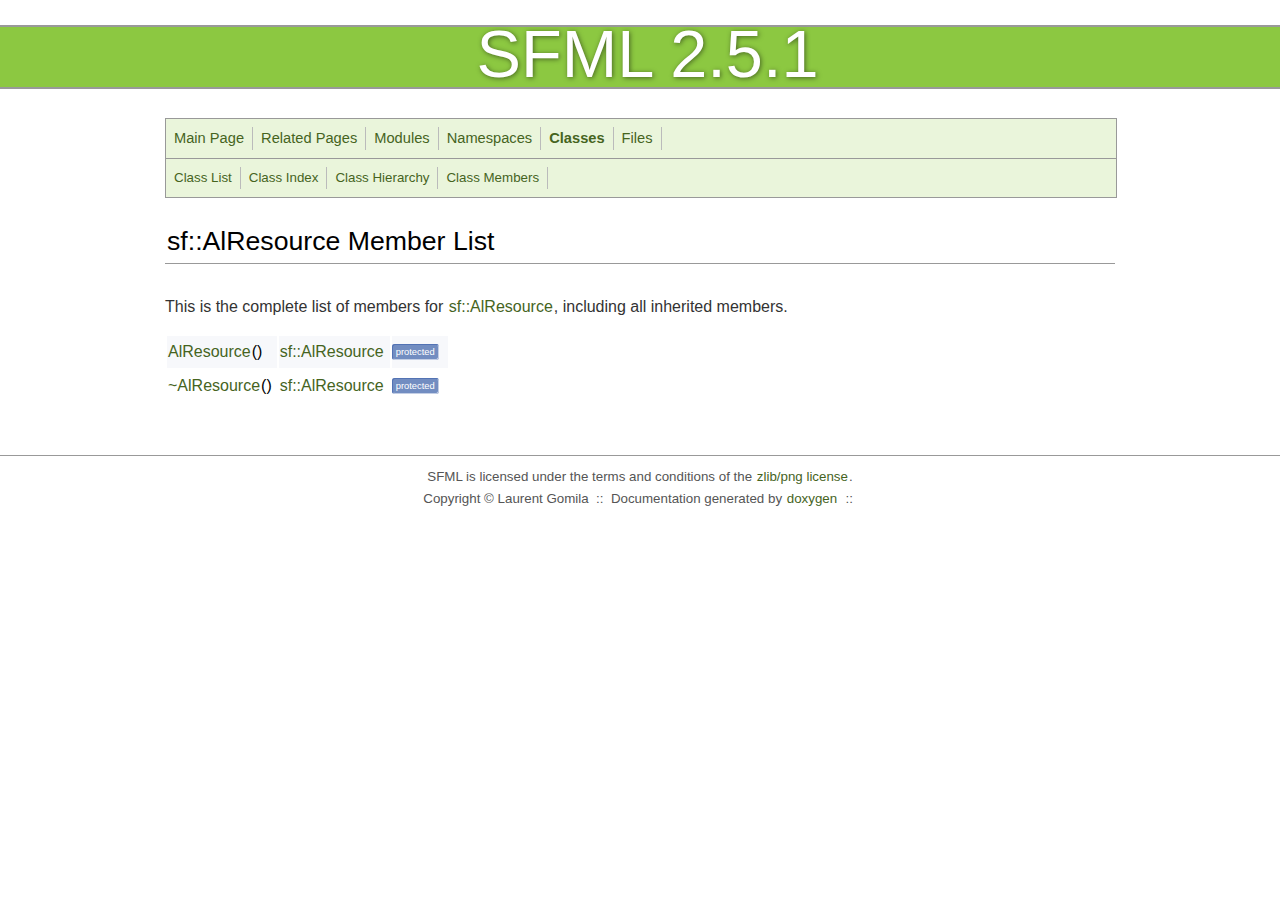
<file: lib/SFML-2.5.1/doc/html/classsf_1_1AlResource-members.html>
<!DOCTYPE html PUBLIC "-//W3C//DTD XHTML 1.0 Transitional//EN" "http://www.w3.org/TR/xhtml1/DTD/xhtml1-transitional.dtd">
<html xmlns="http://www.w3.org/1999/xhtml">
    <head>
        <title>SFML - Simple and Fast Multimedia Library</title>
        <meta http-equiv="Content-Type" content="text/html;"/>
        <meta charset="utf-8"/>
        <!--<link rel='stylesheet' type='text/css' href="https://fonts.googleapis.com/css?family=Ubuntu:400,700,400italic"/>-->
        <link rel="stylesheet" type="text/css" href="doxygen.css" title="default" media="screen,print" />
        <script type="text/javascript" src="jquery.js"></script>
        <script type="text/javascript" src="dynsections.js"></script>
    </head>
    <body>
        <div id="banner-container">
            <div id="banner">
                <span id="sfml">SFML 2.5.1</span>
            </div>
        </div>
        <div id="content">
<!-- Generated by Doxygen 1.8.14 -->
  <div id="navrow1" class="tabs">
    <ul class="tablist">
      <li><a href="index.html"><span>Main&#160;Page</span></a></li>
      <li><a href="pages.html"><span>Related&#160;Pages</span></a></li>
      <li><a href="modules.html"><span>Modules</span></a></li>
      <li><a href="namespaces.html"><span>Namespaces</span></a></li>
      <li class="current"><a href="annotated.html"><span>Classes</span></a></li>
      <li><a href="files.html"><span>Files</span></a></li>
    </ul>
  </div>
  <div id="navrow2" class="tabs2">
    <ul class="tablist">
      <li><a href="annotated.html"><span>Class&#160;List</span></a></li>
      <li><a href="classes.html"><span>Class&#160;Index</span></a></li>
      <li><a href="hierarchy.html"><span>Class&#160;Hierarchy</span></a></li>
      <li><a href="functions.html"><span>Class&#160;Members</span></a></li>
    </ul>
  </div>
<div id="nav-path" class="navpath">
  <ul>
<li class="navelem"><b>sf</b></li><li class="navelem"><a class="el" href="classsf_1_1AlResource.html">AlResource</a></li>  </ul>
</div>
</div><!-- top -->
<div class="header">
  <div class="headertitle">
<div class="title">sf::AlResource Member List</div>  </div>
</div><!--header-->
<div class="contents">

<p>This is the complete list of members for <a class="el" href="classsf_1_1AlResource.html">sf::AlResource</a>, including all inherited members.</p>
<table class="directory">
  <tr class="even"><td class="entry"><a class="el" href="classsf_1_1AlResource.html#a51b4f3a825c5d68386f8683e3e1053d7">AlResource</a>()</td><td class="entry"><a class="el" href="classsf_1_1AlResource.html">sf::AlResource</a></td><td class="entry"><span class="mlabel">protected</span></td></tr>
  <tr><td class="entry"><a class="el" href="classsf_1_1AlResource.html#a74ad78198cddcb6e5d847177364049db">~AlResource</a>()</td><td class="entry"><a class="el" href="classsf_1_1AlResource.html">sf::AlResource</a></td><td class="entry"><span class="mlabel">protected</span></td></tr>
</table></div><!-- contents -->
        </div>
        <div id="footer-container">
            <div id="footer">
                SFML is licensed under the terms and conditions of the <a href="https://www.sfml-dev.org/license.php">zlib/png license</a>.<br>
                Copyright &copy; Laurent Gomila &nbsp;::&nbsp;
                Documentation generated by <a href="http://www.doxygen.org/" title="doxygen website">doxygen</a> &nbsp;::&nbsp;
            </div>
        </div>
    </body>
</html>
</file>
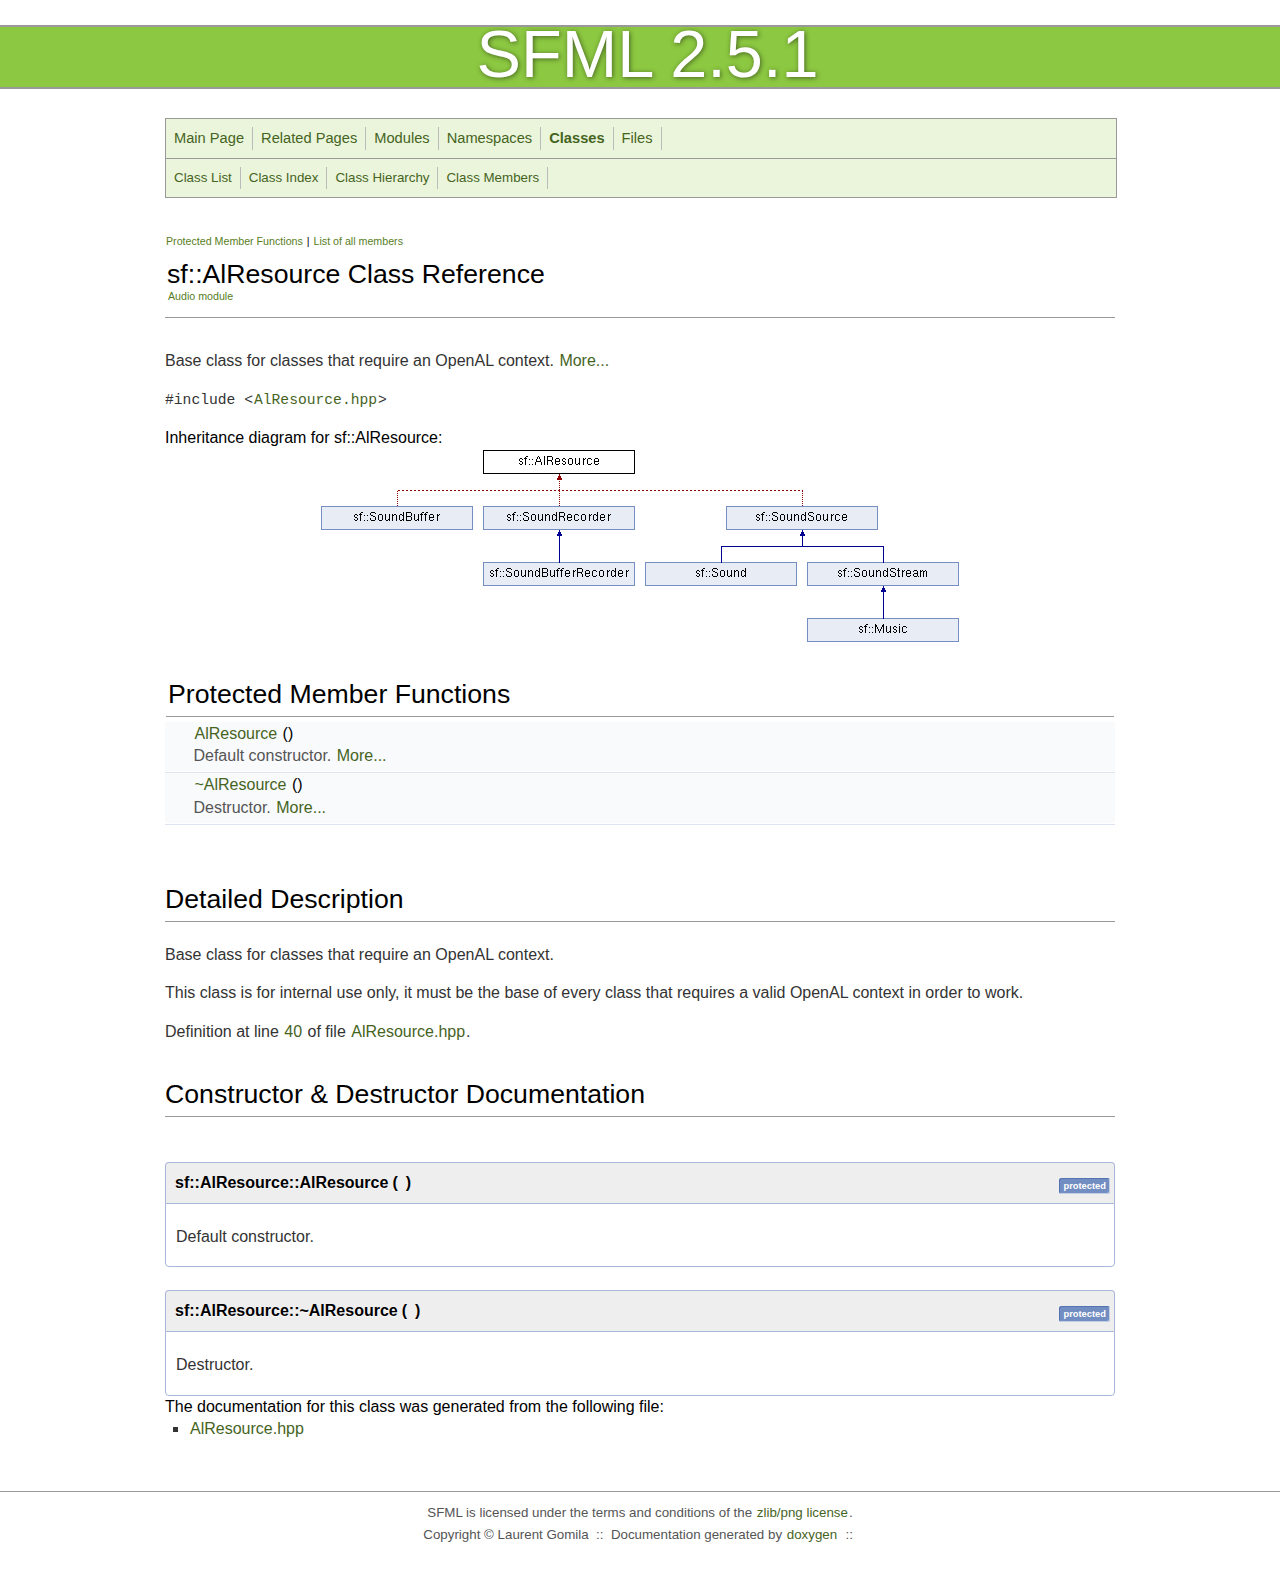
<file: lib/SFML-2.5.1/doc/html/classsf_1_1AlResource.html>
<!DOCTYPE html PUBLIC "-//W3C//DTD XHTML 1.0 Transitional//EN" "http://www.w3.org/TR/xhtml1/DTD/xhtml1-transitional.dtd">
<html xmlns="http://www.w3.org/1999/xhtml">
    <head>
        <title>SFML - Simple and Fast Multimedia Library</title>
        <meta http-equiv="Content-Type" content="text/html;"/>
        <meta charset="utf-8"/>
        <!--<link rel='stylesheet' type='text/css' href="https://fonts.googleapis.com/css?family=Ubuntu:400,700,400italic"/>-->
        <link rel="stylesheet" type="text/css" href="doxygen.css" title="default" media="screen,print" />
        <script type="text/javascript" src="jquery.js"></script>
        <script type="text/javascript" src="dynsections.js"></script>
    </head>
    <body>
        <div id="banner-container">
            <div id="banner">
                <span id="sfml">SFML 2.5.1</span>
            </div>
        </div>
        <div id="content">
<!-- Generated by Doxygen 1.8.14 -->
  <div id="navrow1" class="tabs">
    <ul class="tablist">
      <li><a href="index.html"><span>Main&#160;Page</span></a></li>
      <li><a href="pages.html"><span>Related&#160;Pages</span></a></li>
      <li><a href="modules.html"><span>Modules</span></a></li>
      <li><a href="namespaces.html"><span>Namespaces</span></a></li>
      <li class="current"><a href="annotated.html"><span>Classes</span></a></li>
      <li><a href="files.html"><span>Files</span></a></li>
    </ul>
  </div>
  <div id="navrow2" class="tabs2">
    <ul class="tablist">
      <li><a href="annotated.html"><span>Class&#160;List</span></a></li>
      <li><a href="classes.html"><span>Class&#160;Index</span></a></li>
      <li><a href="hierarchy.html"><span>Class&#160;Hierarchy</span></a></li>
      <li><a href="functions.html"><span>Class&#160;Members</span></a></li>
    </ul>
  </div>
<div id="nav-path" class="navpath">
  <ul>
<li class="navelem"><b>sf</b></li><li class="navelem"><a class="el" href="classsf_1_1AlResource.html">AlResource</a></li>  </ul>
</div>
</div><!-- top -->
<div class="header">
  <div class="summary">
<a href="#pro-methods">Protected Member Functions</a> &#124;
<a href="classsf_1_1AlResource-members.html">List of all members</a>  </div>
  <div class="headertitle">
<div class="title">sf::AlResource Class Reference<div class="ingroups"><a class="el" href="group__audio.html">Audio module</a></div></div>  </div>
</div><!--header-->
<div class="contents">

<p>Base class for classes that require an OpenAL context.  
 <a href="classsf_1_1AlResource.html#details">More...</a></p>

<p><code>#include &lt;<a class="el" href="AlResource_8hpp_source.html">AlResource.hpp</a>&gt;</code></p>
<div class="dynheader">
Inheritance diagram for sf::AlResource:</div>
<div class="dyncontent">
 <div class="center">
  <img src="classsf_1_1AlResource.png" usemap="#sf::AlResource_map" alt=""/>
  <map id="sf::AlResource_map" name="sf::AlResource_map">
<area href="classsf_1_1SoundBuffer.html" title="Storage for audio samples defining a sound. " alt="sf::SoundBuffer" shape="rect" coords="0,56,152,80"/>
<area href="classsf_1_1SoundRecorder.html" title="Abstract base class for capturing sound data. " alt="sf::SoundRecorder" shape="rect" coords="162,56,314,80"/>
<area href="classsf_1_1SoundSource.html" title="Base class defining a sound&#39;s properties. " alt="sf::SoundSource" shape="rect" coords="405,56,557,80"/>
<area href="classsf_1_1SoundBufferRecorder.html" title="Specialized SoundRecorder which stores the captured audio data into a sound buffer. " alt="sf::SoundBufferRecorder" shape="rect" coords="162,112,314,136"/>
<area href="classsf_1_1Sound.html" title="Regular sound that can be played in the audio environment. " alt="sf::Sound" shape="rect" coords="324,112,476,136"/>
<area href="classsf_1_1SoundStream.html" title="Abstract base class for streamed audio sources. " alt="sf::SoundStream" shape="rect" coords="486,112,638,136"/>
<area href="classsf_1_1Music.html" title="Streamed music played from an audio file. " alt="sf::Music" shape="rect" coords="486,168,638,192"/>
</map>
 </div></div>
<table class="memberdecls">
<tr class="heading"><td colspan="2"><h2 class="groupheader"><a name="pro-methods"></a>
Protected Member Functions</h2></td></tr>
<tr class="memitem:a51b4f3a825c5d68386f8683e3e1053d7"><td class="memItemLeft" align="right" valign="top">&#160;</td><td class="memItemRight" valign="bottom"><a class="el" href="classsf_1_1AlResource.html#a51b4f3a825c5d68386f8683e3e1053d7">AlResource</a> ()</td></tr>
<tr class="memdesc:a51b4f3a825c5d68386f8683e3e1053d7"><td class="mdescLeft">&#160;</td><td class="mdescRight">Default constructor.  <a href="#a51b4f3a825c5d68386f8683e3e1053d7">More...</a><br /></td></tr>
<tr class="separator:a51b4f3a825c5d68386f8683e3e1053d7"><td class="memSeparator" colspan="2">&#160;</td></tr>
<tr class="memitem:a74ad78198cddcb6e5d847177364049db"><td class="memItemLeft" align="right" valign="top">&#160;</td><td class="memItemRight" valign="bottom"><a class="el" href="classsf_1_1AlResource.html#a74ad78198cddcb6e5d847177364049db">~AlResource</a> ()</td></tr>
<tr class="memdesc:a74ad78198cddcb6e5d847177364049db"><td class="mdescLeft">&#160;</td><td class="mdescRight">Destructor.  <a href="#a74ad78198cddcb6e5d847177364049db">More...</a><br /></td></tr>
<tr class="separator:a74ad78198cddcb6e5d847177364049db"><td class="memSeparator" colspan="2">&#160;</td></tr>
</table>
<a name="details" id="details"></a><h2 class="groupheader">Detailed Description</h2>
<div class="textblock"><p>Base class for classes that require an OpenAL context. </p>
<p>This class is for internal use only, it must be the base of every class that requires a valid OpenAL context in order to work.</p>

<p class="definition">Definition at line <a class="el" href="AlResource_8hpp_source.html#l00040">40</a> of file <a class="el" href="AlResource_8hpp_source.html">AlResource.hpp</a>.</p>
</div><h2 class="groupheader">Constructor &amp; Destructor Documentation</h2>
<a id="a51b4f3a825c5d68386f8683e3e1053d7"></a>
<h2 class="memtitle"><span class="permalink"><a href="#a51b4f3a825c5d68386f8683e3e1053d7">&#9670;&nbsp;</a></span>AlResource()</h2>

<div class="memitem">
<div class="memproto">
<table class="mlabels">
  <tr>
  <td class="mlabels-left">
      <table class="memname">
        <tr>
          <td class="memname">sf::AlResource::AlResource </td>
          <td>(</td>
          <td class="paramname"></td><td>)</td>
          <td></td>
        </tr>
      </table>
  </td>
  <td class="mlabels-right">
<span class="mlabels"><span class="mlabel">protected</span></span>  </td>
  </tr>
</table>
</div><div class="memdoc">

<p>Default constructor. </p>

</div>
</div>
<a id="a74ad78198cddcb6e5d847177364049db"></a>
<h2 class="memtitle"><span class="permalink"><a href="#a74ad78198cddcb6e5d847177364049db">&#9670;&nbsp;</a></span>~AlResource()</h2>

<div class="memitem">
<div class="memproto">
<table class="mlabels">
  <tr>
  <td class="mlabels-left">
      <table class="memname">
        <tr>
          <td class="memname">sf::AlResource::~AlResource </td>
          <td>(</td>
          <td class="paramname"></td><td>)</td>
          <td></td>
        </tr>
      </table>
  </td>
  <td class="mlabels-right">
<span class="mlabels"><span class="mlabel">protected</span></span>  </td>
  </tr>
</table>
</div><div class="memdoc">

<p>Destructor. </p>

</div>
</div>
<hr/>The documentation for this class was generated from the following file:<ul>
<li><a class="el" href="AlResource_8hpp_source.html">AlResource.hpp</a></li>
</ul>
</div><!-- contents -->
        </div>
        <div id="footer-container">
            <div id="footer">
                SFML is licensed under the terms and conditions of the <a href="https://www.sfml-dev.org/license.php">zlib/png license</a>.<br>
                Copyright &copy; Laurent Gomila &nbsp;::&nbsp;
                Documentation generated by <a href="http://www.doxygen.org/" title="doxygen website">doxygen</a> &nbsp;::&nbsp;
            </div>
        </div>
    </body>
</html>
</file>
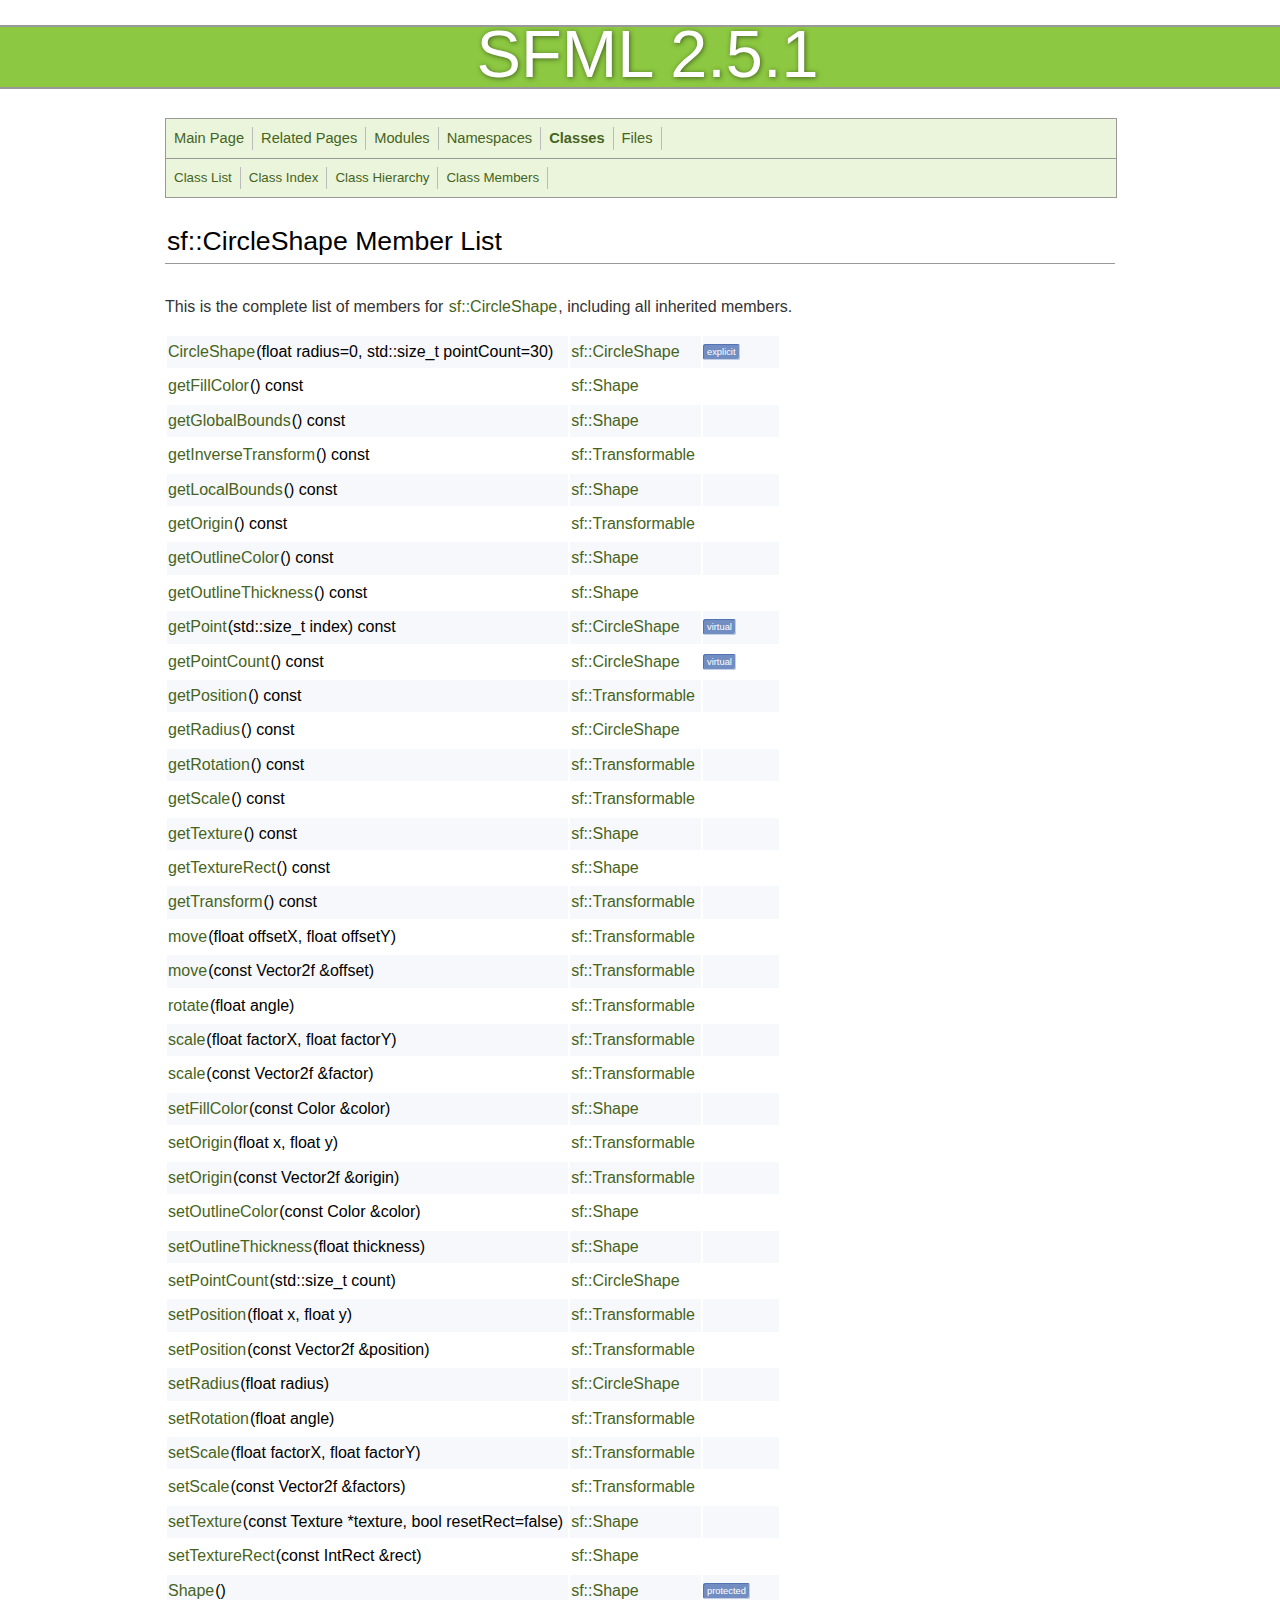
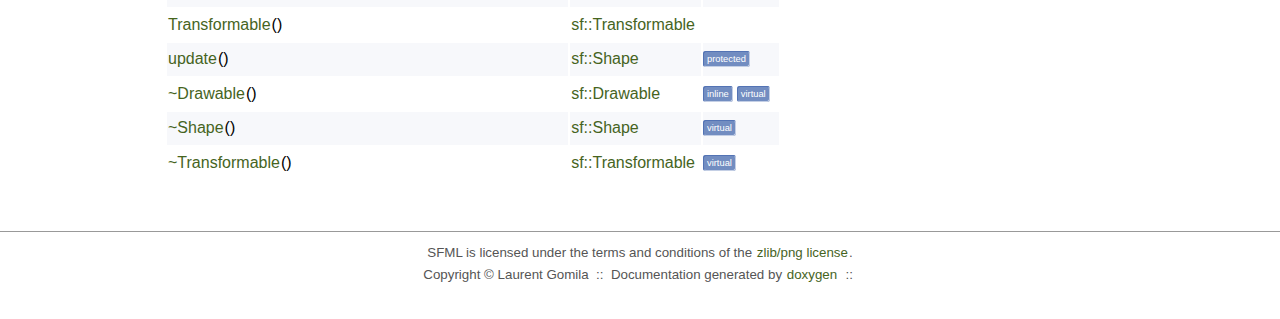
<file: lib/SFML-2.5.1/doc/html/classsf_1_1CircleShape-members.html>
<!DOCTYPE html PUBLIC "-//W3C//DTD XHTML 1.0 Transitional//EN" "http://www.w3.org/TR/xhtml1/DTD/xhtml1-transitional.dtd">
<html xmlns="http://www.w3.org/1999/xhtml">
    <head>
        <title>SFML - Simple and Fast Multimedia Library</title>
        <meta http-equiv="Content-Type" content="text/html;"/>
        <meta charset="utf-8"/>
        <!--<link rel='stylesheet' type='text/css' href="https://fonts.googleapis.com/css?family=Ubuntu:400,700,400italic"/>-->
        <link rel="stylesheet" type="text/css" href="doxygen.css" title="default" media="screen,print" />
        <script type="text/javascript" src="jquery.js"></script>
        <script type="text/javascript" src="dynsections.js"></script>
    </head>
    <body>
        <div id="banner-container">
            <div id="banner">
                <span id="sfml">SFML 2.5.1</span>
            </div>
        </div>
        <div id="content">
<!-- Generated by Doxygen 1.8.14 -->
  <div id="navrow1" class="tabs">
    <ul class="tablist">
      <li><a href="index.html"><span>Main&#160;Page</span></a></li>
      <li><a href="pages.html"><span>Related&#160;Pages</span></a></li>
      <li><a href="modules.html"><span>Modules</span></a></li>
      <li><a href="namespaces.html"><span>Namespaces</span></a></li>
      <li class="current"><a href="annotated.html"><span>Classes</span></a></li>
      <li><a href="files.html"><span>Files</span></a></li>
    </ul>
  </div>
  <div id="navrow2" class="tabs2">
    <ul class="tablist">
      <li><a href="annotated.html"><span>Class&#160;List</span></a></li>
      <li><a href="classes.html"><span>Class&#160;Index</span></a></li>
      <li><a href="hierarchy.html"><span>Class&#160;Hierarchy</span></a></li>
      <li><a href="functions.html"><span>Class&#160;Members</span></a></li>
    </ul>
  </div>
<div id="nav-path" class="navpath">
  <ul>
<li class="navelem"><b>sf</b></li><li class="navelem"><a class="el" href="classsf_1_1CircleShape.html">CircleShape</a></li>  </ul>
</div>
</div><!-- top -->
<div class="header">
  <div class="headertitle">
<div class="title">sf::CircleShape Member List</div>  </div>
</div><!--header-->
<div class="contents">

<p>This is the complete list of members for <a class="el" href="classsf_1_1CircleShape.html">sf::CircleShape</a>, including all inherited members.</p>
<table class="directory">
  <tr class="even"><td class="entry"><a class="el" href="classsf_1_1CircleShape.html#aaebe705e7180cd55588eb19488af3af1">CircleShape</a>(float radius=0, std::size_t pointCount=30)</td><td class="entry"><a class="el" href="classsf_1_1CircleShape.html">sf::CircleShape</a></td><td class="entry"><span class="mlabel">explicit</span></td></tr>
  <tr><td class="entry"><a class="el" href="classsf_1_1Shape.html#ae3030128824e687f259d18addcf33528">getFillColor</a>() const</td><td class="entry"><a class="el" href="classsf_1_1Shape.html">sf::Shape</a></td><td class="entry"></td></tr>
  <tr class="even"><td class="entry"><a class="el" href="classsf_1_1Shape.html#ac0e29425d908d5442060cc44790fe4da">getGlobalBounds</a>() const</td><td class="entry"><a class="el" href="classsf_1_1Shape.html">sf::Shape</a></td><td class="entry"></td></tr>
  <tr><td class="entry"><a class="el" href="classsf_1_1Transformable.html#ab18b25f51263252ff3811465eb7e9fb1">getInverseTransform</a>() const</td><td class="entry"><a class="el" href="classsf_1_1Transformable.html">sf::Transformable</a></td><td class="entry"></td></tr>
  <tr class="even"><td class="entry"><a class="el" href="classsf_1_1Shape.html#ae3294bcdf8713d33a862242ecf706443">getLocalBounds</a>() const</td><td class="entry"><a class="el" href="classsf_1_1Shape.html">sf::Shape</a></td><td class="entry"></td></tr>
  <tr><td class="entry"><a class="el" href="classsf_1_1Transformable.html#a37ea3500afac234814a43ce809ef264e">getOrigin</a>() const</td><td class="entry"><a class="el" href="classsf_1_1Transformable.html">sf::Transformable</a></td><td class="entry"></td></tr>
  <tr class="even"><td class="entry"><a class="el" href="classsf_1_1Shape.html#a6598feed5fea1325a36b0f3a615ac55c">getOutlineColor</a>() const</td><td class="entry"><a class="el" href="classsf_1_1Shape.html">sf::Shape</a></td><td class="entry"></td></tr>
  <tr><td class="entry"><a class="el" href="classsf_1_1Shape.html#a1d4d5299c573a905e5833fc4dce783a7">getOutlineThickness</a>() const</td><td class="entry"><a class="el" href="classsf_1_1Shape.html">sf::Shape</a></td><td class="entry"></td></tr>
  <tr class="even"><td class="entry"><a class="el" href="classsf_1_1CircleShape.html#a2d7f9715502b960b92387102fddb8736">getPoint</a>(std::size_t index) const</td><td class="entry"><a class="el" href="classsf_1_1CircleShape.html">sf::CircleShape</a></td><td class="entry"><span class="mlabel">virtual</span></td></tr>
  <tr><td class="entry"><a class="el" href="classsf_1_1CircleShape.html#a014d29ec11e8afa4dce50e7047d99601">getPointCount</a>() const</td><td class="entry"><a class="el" href="classsf_1_1CircleShape.html">sf::CircleShape</a></td><td class="entry"><span class="mlabel">virtual</span></td></tr>
  <tr class="even"><td class="entry"><a class="el" href="classsf_1_1Transformable.html#a73f9739bc6e74db2cea154bc8e94ec46">getPosition</a>() const</td><td class="entry"><a class="el" href="classsf_1_1Transformable.html">sf::Transformable</a></td><td class="entry"></td></tr>
  <tr><td class="entry"><a class="el" href="classsf_1_1CircleShape.html#aa3dd5a1b5031486ce5b6f09d43674aa3">getRadius</a>() const</td><td class="entry"><a class="el" href="classsf_1_1CircleShape.html">sf::CircleShape</a></td><td class="entry"></td></tr>
  <tr class="even"><td class="entry"><a class="el" href="classsf_1_1Transformable.html#aa00b5c5d4a06ac24a94dd72c56931d3a">getRotation</a>() const</td><td class="entry"><a class="el" href="classsf_1_1Transformable.html">sf::Transformable</a></td><td class="entry"></td></tr>
  <tr><td class="entry"><a class="el" href="classsf_1_1Transformable.html#a73819fdea80ca8a06fad8a0067b4588c">getScale</a>() const</td><td class="entry"><a class="el" href="classsf_1_1Transformable.html">sf::Transformable</a></td><td class="entry"></td></tr>
  <tr class="even"><td class="entry"><a class="el" href="classsf_1_1Shape.html#a06682d37fd38d8fad56afdd5228b6951">getTexture</a>() const</td><td class="entry"><a class="el" href="classsf_1_1Shape.html">sf::Shape</a></td><td class="entry"></td></tr>
  <tr><td class="entry"><a class="el" href="classsf_1_1Shape.html#ac878aab03c230dc31c44e250d092b9ea">getTextureRect</a>() const</td><td class="entry"><a class="el" href="classsf_1_1Shape.html">sf::Shape</a></td><td class="entry"></td></tr>
  <tr class="even"><td class="entry"><a class="el" href="classsf_1_1Transformable.html#a7f7c3f0bab3f162b13613904fbdbb9ad">getTransform</a>() const</td><td class="entry"><a class="el" href="classsf_1_1Transformable.html">sf::Transformable</a></td><td class="entry"></td></tr>
  <tr><td class="entry"><a class="el" href="classsf_1_1Transformable.html#a86b461d6a941ad390c2ad8b6a4a20391">move</a>(float offsetX, float offsetY)</td><td class="entry"><a class="el" href="classsf_1_1Transformable.html">sf::Transformable</a></td><td class="entry"></td></tr>
  <tr class="even"><td class="entry"><a class="el" href="classsf_1_1Transformable.html#ab9ca691522f6ddc1a40406849b87c469">move</a>(const Vector2f &amp;offset)</td><td class="entry"><a class="el" href="classsf_1_1Transformable.html">sf::Transformable</a></td><td class="entry"></td></tr>
  <tr><td class="entry"><a class="el" href="classsf_1_1Transformable.html#af8a5ffddc0d93f238fee3bf8efe1ebda">rotate</a>(float angle)</td><td class="entry"><a class="el" href="classsf_1_1Transformable.html">sf::Transformable</a></td><td class="entry"></td></tr>
  <tr class="even"><td class="entry"><a class="el" href="classsf_1_1Transformable.html#a3de0c6d8957f3cf318092f3f60656391">scale</a>(float factorX, float factorY)</td><td class="entry"><a class="el" href="classsf_1_1Transformable.html">sf::Transformable</a></td><td class="entry"></td></tr>
  <tr><td class="entry"><a class="el" href="classsf_1_1Transformable.html#adecaa6c69b1f27dd5194b067d96bb694">scale</a>(const Vector2f &amp;factor)</td><td class="entry"><a class="el" href="classsf_1_1Transformable.html">sf::Transformable</a></td><td class="entry"></td></tr>
  <tr class="even"><td class="entry"><a class="el" href="classsf_1_1Shape.html#a3506f9b5d916fec14d583d16f23c2485">setFillColor</a>(const Color &amp;color)</td><td class="entry"><a class="el" href="classsf_1_1Shape.html">sf::Shape</a></td><td class="entry"></td></tr>
  <tr><td class="entry"><a class="el" href="classsf_1_1Transformable.html#a56c67bd80aae8418d13fb96c034d25ec">setOrigin</a>(float x, float y)</td><td class="entry"><a class="el" href="classsf_1_1Transformable.html">sf::Transformable</a></td><td class="entry"></td></tr>
  <tr class="even"><td class="entry"><a class="el" href="classsf_1_1Transformable.html#aa93a835ffbf3bee2098dfbbc695a7f05">setOrigin</a>(const Vector2f &amp;origin)</td><td class="entry"><a class="el" href="classsf_1_1Transformable.html">sf::Transformable</a></td><td class="entry"></td></tr>
  <tr><td class="entry"><a class="el" href="classsf_1_1Shape.html#a5978f41ee349ac3c52942996dcb184f7">setOutlineColor</a>(const Color &amp;color)</td><td class="entry"><a class="el" href="classsf_1_1Shape.html">sf::Shape</a></td><td class="entry"></td></tr>
  <tr class="even"><td class="entry"><a class="el" href="classsf_1_1Shape.html#a5ad336ad74fc1f567fce3b7e44cf87dc">setOutlineThickness</a>(float thickness)</td><td class="entry"><a class="el" href="classsf_1_1Shape.html">sf::Shape</a></td><td class="entry"></td></tr>
  <tr><td class="entry"><a class="el" href="classsf_1_1CircleShape.html#a16590ee7bdf5c9f752275468a4997bed">setPointCount</a>(std::size_t count)</td><td class="entry"><a class="el" href="classsf_1_1CircleShape.html">sf::CircleShape</a></td><td class="entry"></td></tr>
  <tr class="even"><td class="entry"><a class="el" href="classsf_1_1Transformable.html#a4dbfb1a7c80688b0b4c477d706550208">setPosition</a>(float x, float y)</td><td class="entry"><a class="el" href="classsf_1_1Transformable.html">sf::Transformable</a></td><td class="entry"></td></tr>
  <tr><td class="entry"><a class="el" href="classsf_1_1Transformable.html#af1a42209ce2b5d3f07b00f917bcd8015">setPosition</a>(const Vector2f &amp;position)</td><td class="entry"><a class="el" href="classsf_1_1Transformable.html">sf::Transformable</a></td><td class="entry"></td></tr>
  <tr class="even"><td class="entry"><a class="el" href="classsf_1_1CircleShape.html#a21cdf85fc2f201e10222a241af864be0">setRadius</a>(float radius)</td><td class="entry"><a class="el" href="classsf_1_1CircleShape.html">sf::CircleShape</a></td><td class="entry"></td></tr>
  <tr><td class="entry"><a class="el" href="classsf_1_1Transformable.html#a32baf2bf1a74699b03bf8c95030a38ed">setRotation</a>(float angle)</td><td class="entry"><a class="el" href="classsf_1_1Transformable.html">sf::Transformable</a></td><td class="entry"></td></tr>
  <tr class="even"><td class="entry"><a class="el" href="classsf_1_1Transformable.html#aaec50b46b3f41b054763304d1e727471">setScale</a>(float factorX, float factorY)</td><td class="entry"><a class="el" href="classsf_1_1Transformable.html">sf::Transformable</a></td><td class="entry"></td></tr>
  <tr><td class="entry"><a class="el" href="classsf_1_1Transformable.html#a4c48a87f1626047e448f9c1a68ff167e">setScale</a>(const Vector2f &amp;factors)</td><td class="entry"><a class="el" href="classsf_1_1Transformable.html">sf::Transformable</a></td><td class="entry"></td></tr>
  <tr class="even"><td class="entry"><a class="el" href="classsf_1_1Shape.html#af8fb22bab1956325be5d62282711e3b6">setTexture</a>(const Texture *texture, bool resetRect=false)</td><td class="entry"><a class="el" href="classsf_1_1Shape.html">sf::Shape</a></td><td class="entry"></td></tr>
  <tr><td class="entry"><a class="el" href="classsf_1_1Shape.html#a2029cc820d1740d14ac794b82525e157">setTextureRect</a>(const IntRect &amp;rect)</td><td class="entry"><a class="el" href="classsf_1_1Shape.html">sf::Shape</a></td><td class="entry"></td></tr>
  <tr class="even"><td class="entry"><a class="el" href="classsf_1_1Shape.html#a413a457f720835b9f5d8e97ca8b80960">Shape</a>()</td><td class="entry"><a class="el" href="classsf_1_1Shape.html">sf::Shape</a></td><td class="entry"><span class="mlabel">protected</span></td></tr>
  <tr><td class="entry"><a class="el" href="classsf_1_1Transformable.html#ae71710de0fef423121bab1c684954a2e">Transformable</a>()</td><td class="entry"><a class="el" href="classsf_1_1Transformable.html">sf::Transformable</a></td><td class="entry"></td></tr>
  <tr class="even"><td class="entry"><a class="el" href="classsf_1_1Shape.html#adfb2bd966c8edbc5d6c92ebc375e4ac1">update</a>()</td><td class="entry"><a class="el" href="classsf_1_1Shape.html">sf::Shape</a></td><td class="entry"><span class="mlabel">protected</span></td></tr>
  <tr><td class="entry"><a class="el" href="classsf_1_1Drawable.html#a906002f2df7beb5edbddf5bbef96f120">~Drawable</a>()</td><td class="entry"><a class="el" href="classsf_1_1Drawable.html">sf::Drawable</a></td><td class="entry"><span class="mlabel">inline</span><span class="mlabel">virtual</span></td></tr>
  <tr class="even"><td class="entry"><a class="el" href="classsf_1_1Shape.html#a2262aceb9df52d4275c19633592f19bf">~Shape</a>()</td><td class="entry"><a class="el" href="classsf_1_1Shape.html">sf::Shape</a></td><td class="entry"><span class="mlabel">virtual</span></td></tr>
  <tr><td class="entry"><a class="el" href="classsf_1_1Transformable.html#a43253abcb863195a673c2a347a7425cc">~Transformable</a>()</td><td class="entry"><a class="el" href="classsf_1_1Transformable.html">sf::Transformable</a></td><td class="entry"><span class="mlabel">virtual</span></td></tr>
</table></div><!-- contents -->
        </div>
        <div id="footer-container">
            <div id="footer">
                SFML is licensed under the terms and conditions of the <a href="https://www.sfml-dev.org/license.php">zlib/png license</a>.<br>
                Copyright &copy; Laurent Gomila &nbsp;::&nbsp;
                Documentation generated by <a href="http://www.doxygen.org/" title="doxygen website">doxygen</a> &nbsp;::&nbsp;
            </div>
        </div>
    </body>
</html>
</file>
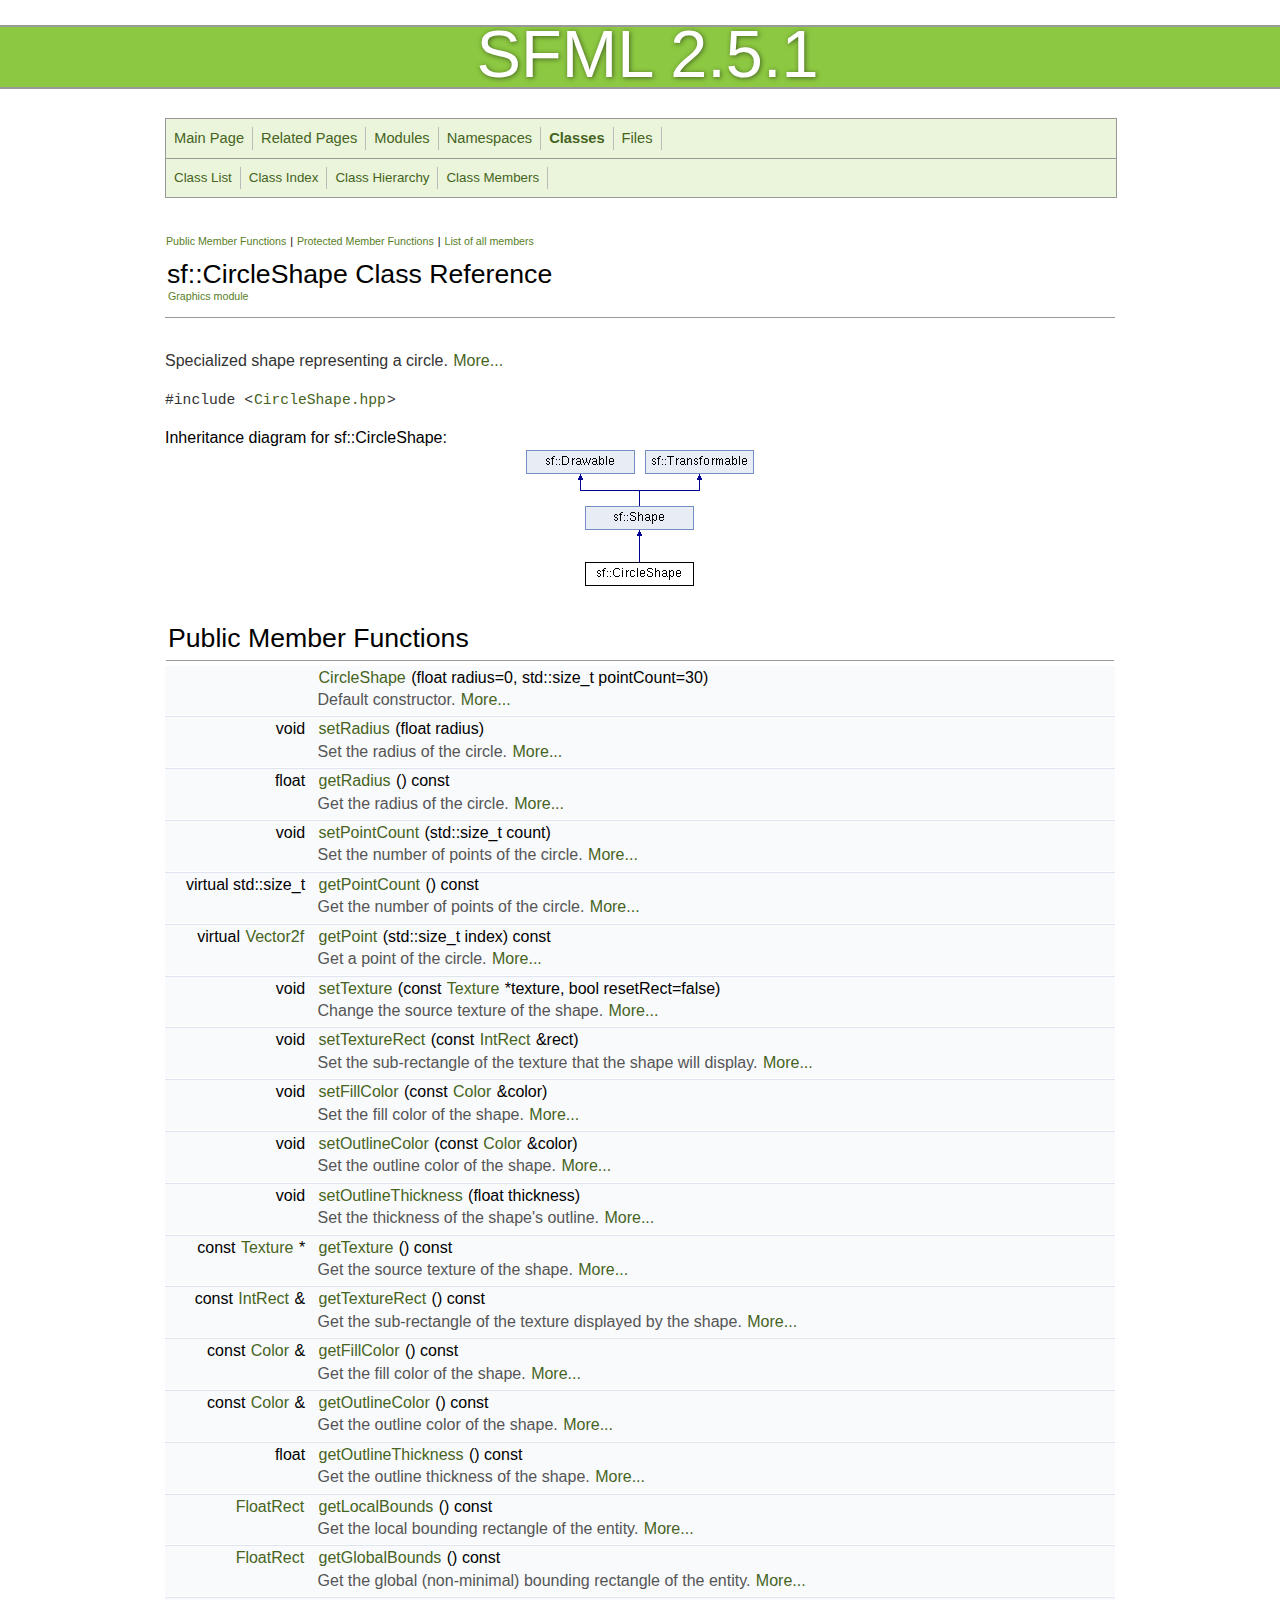
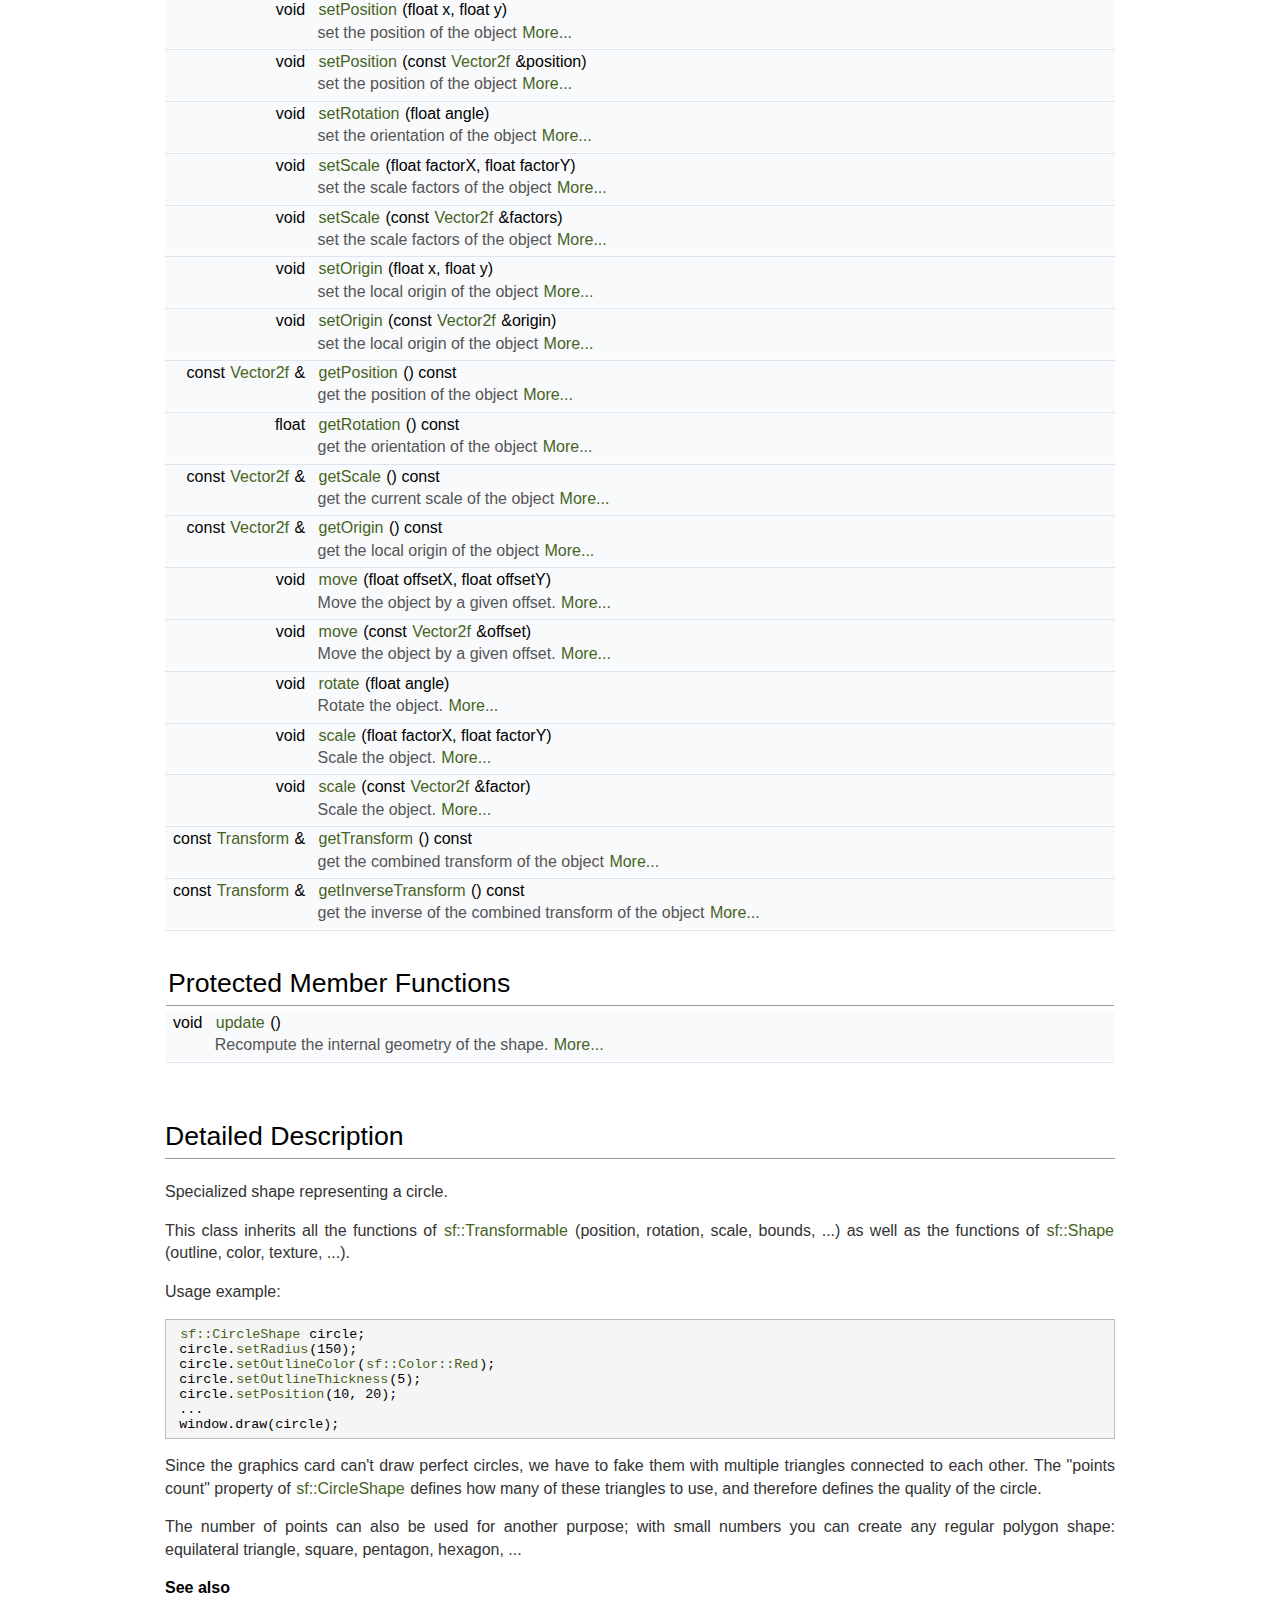
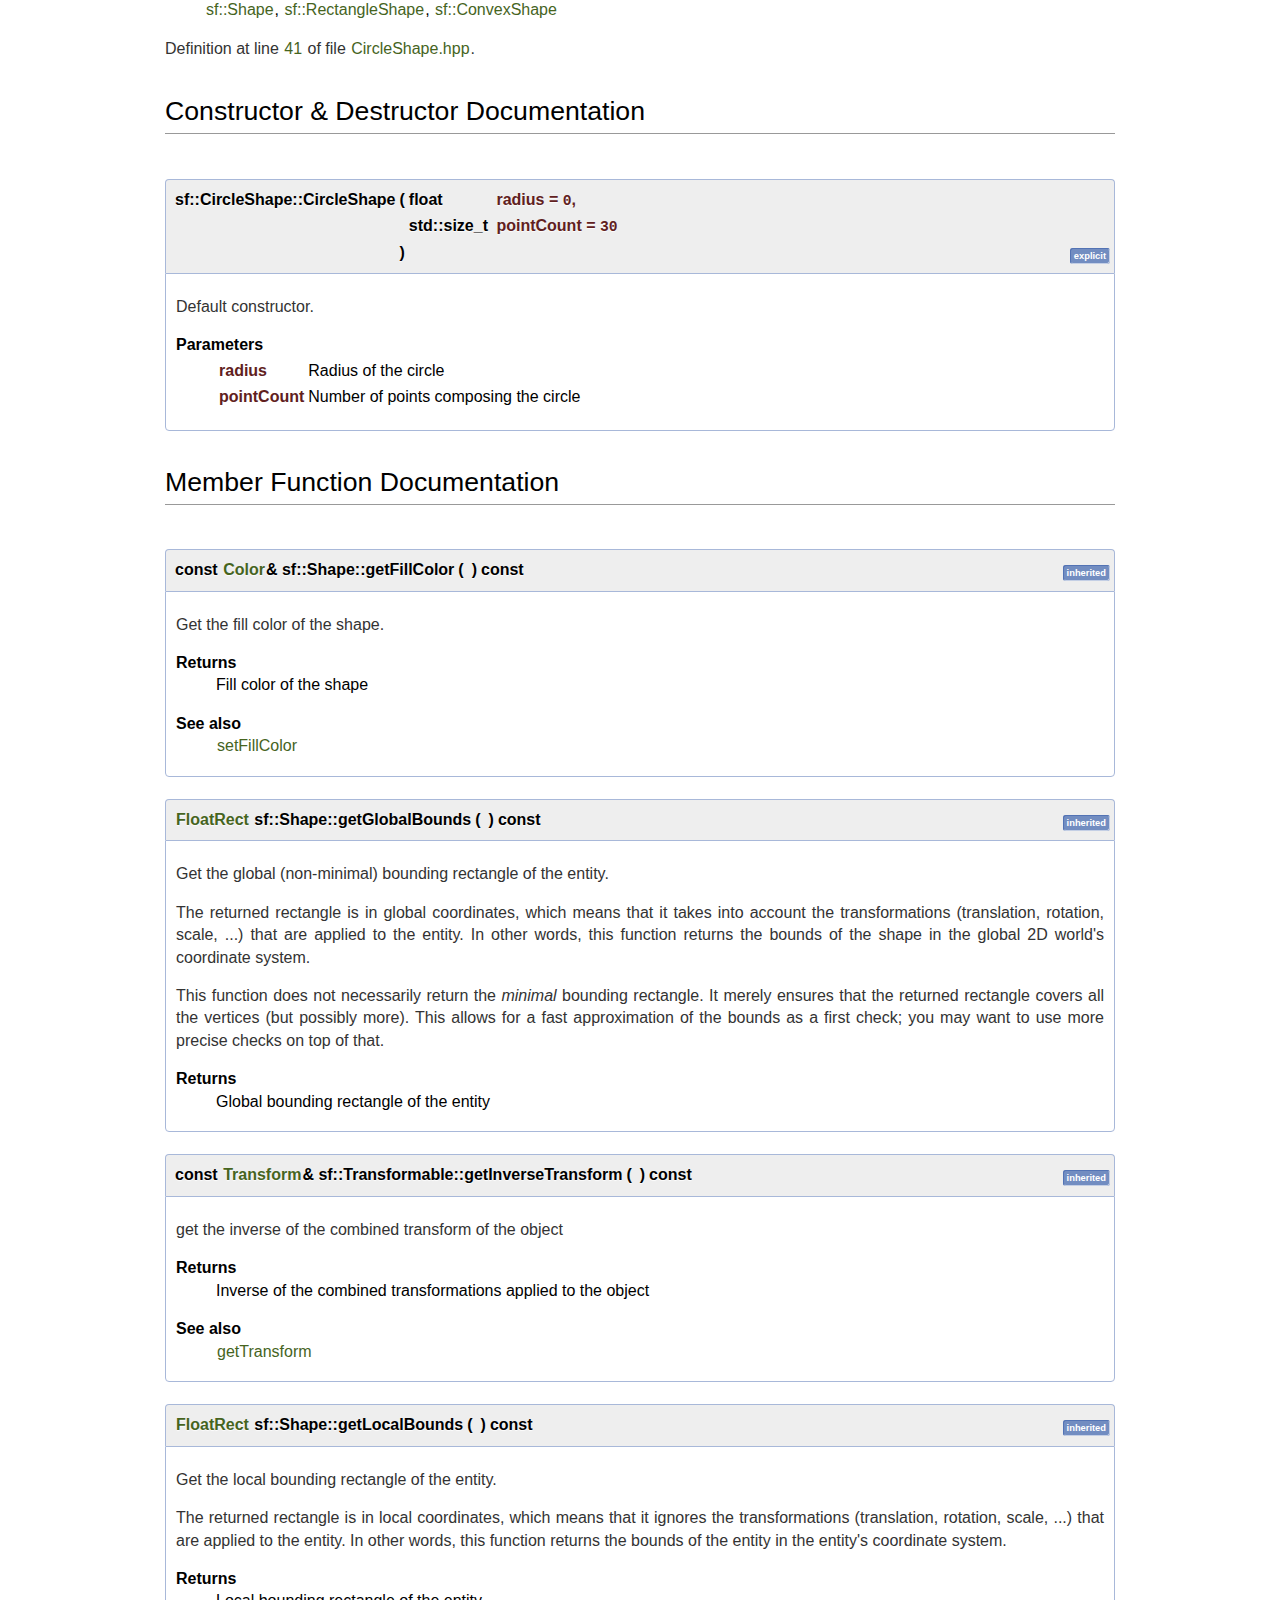
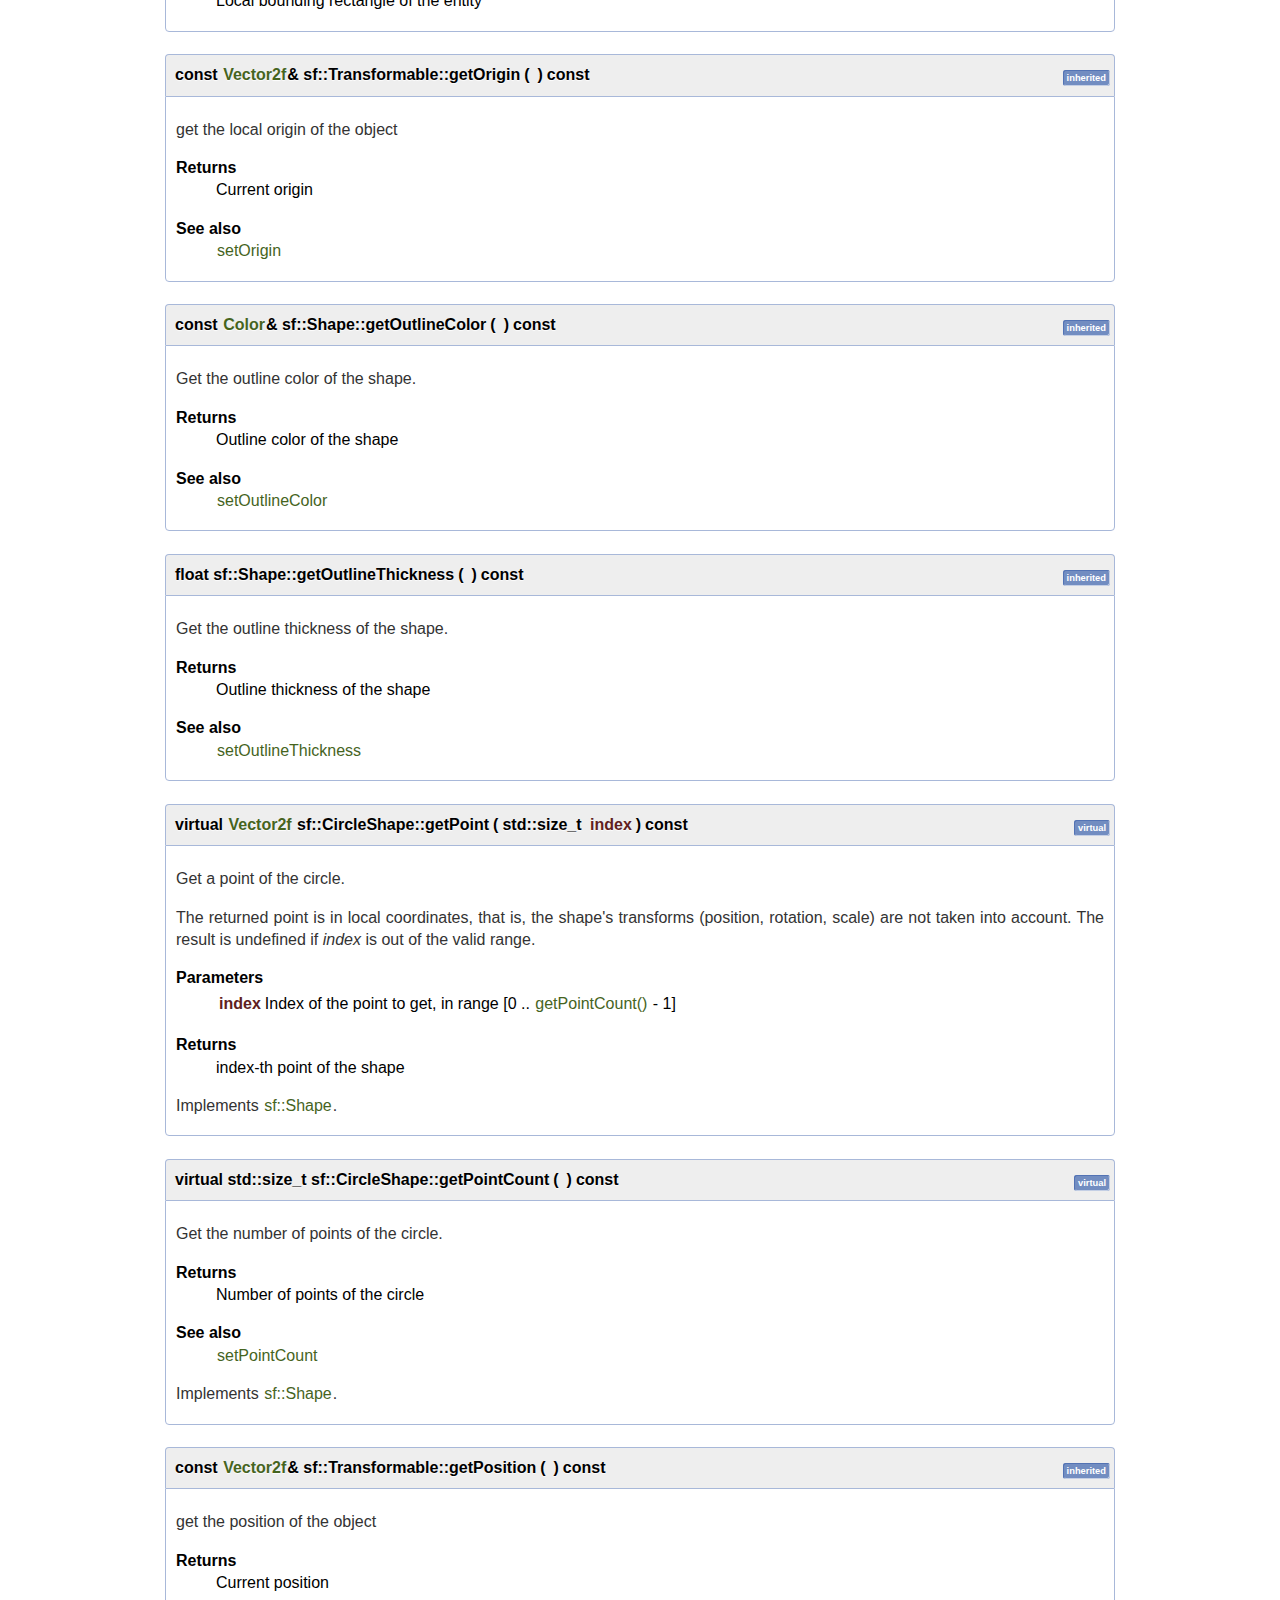
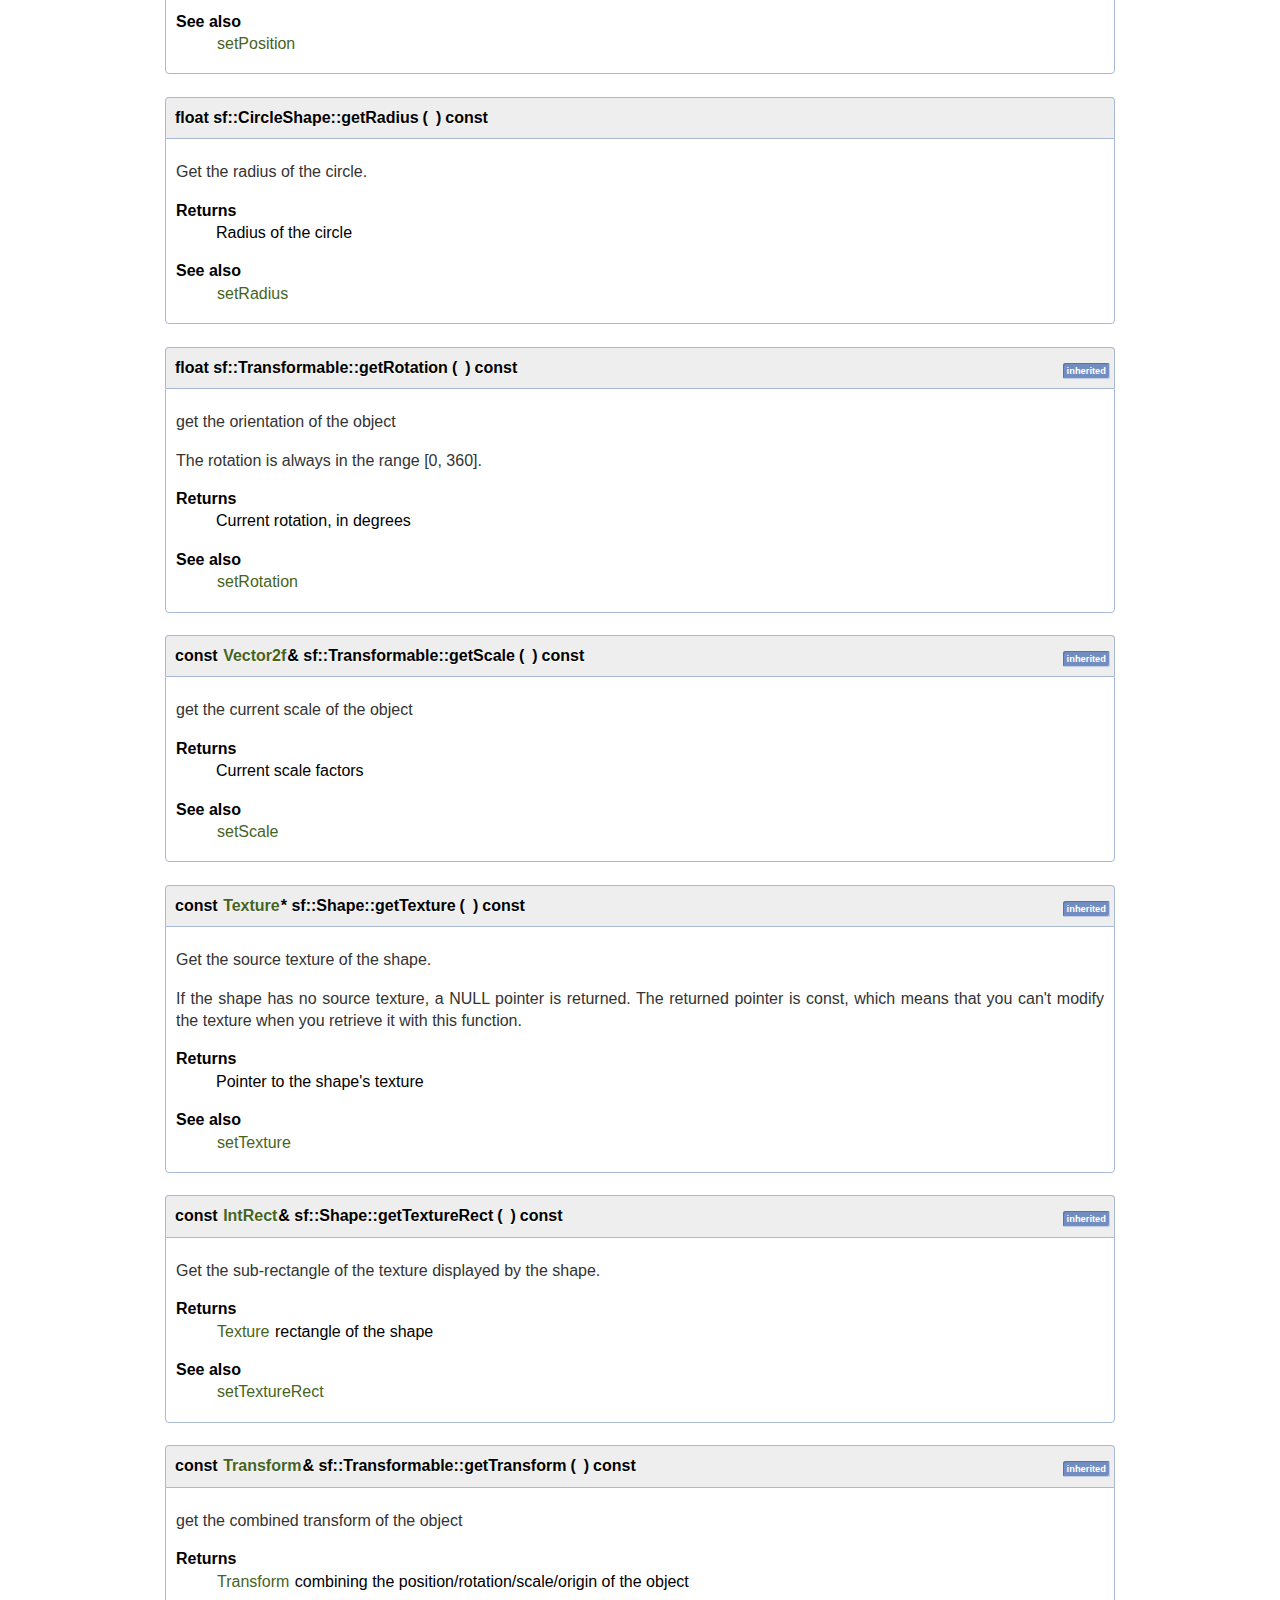
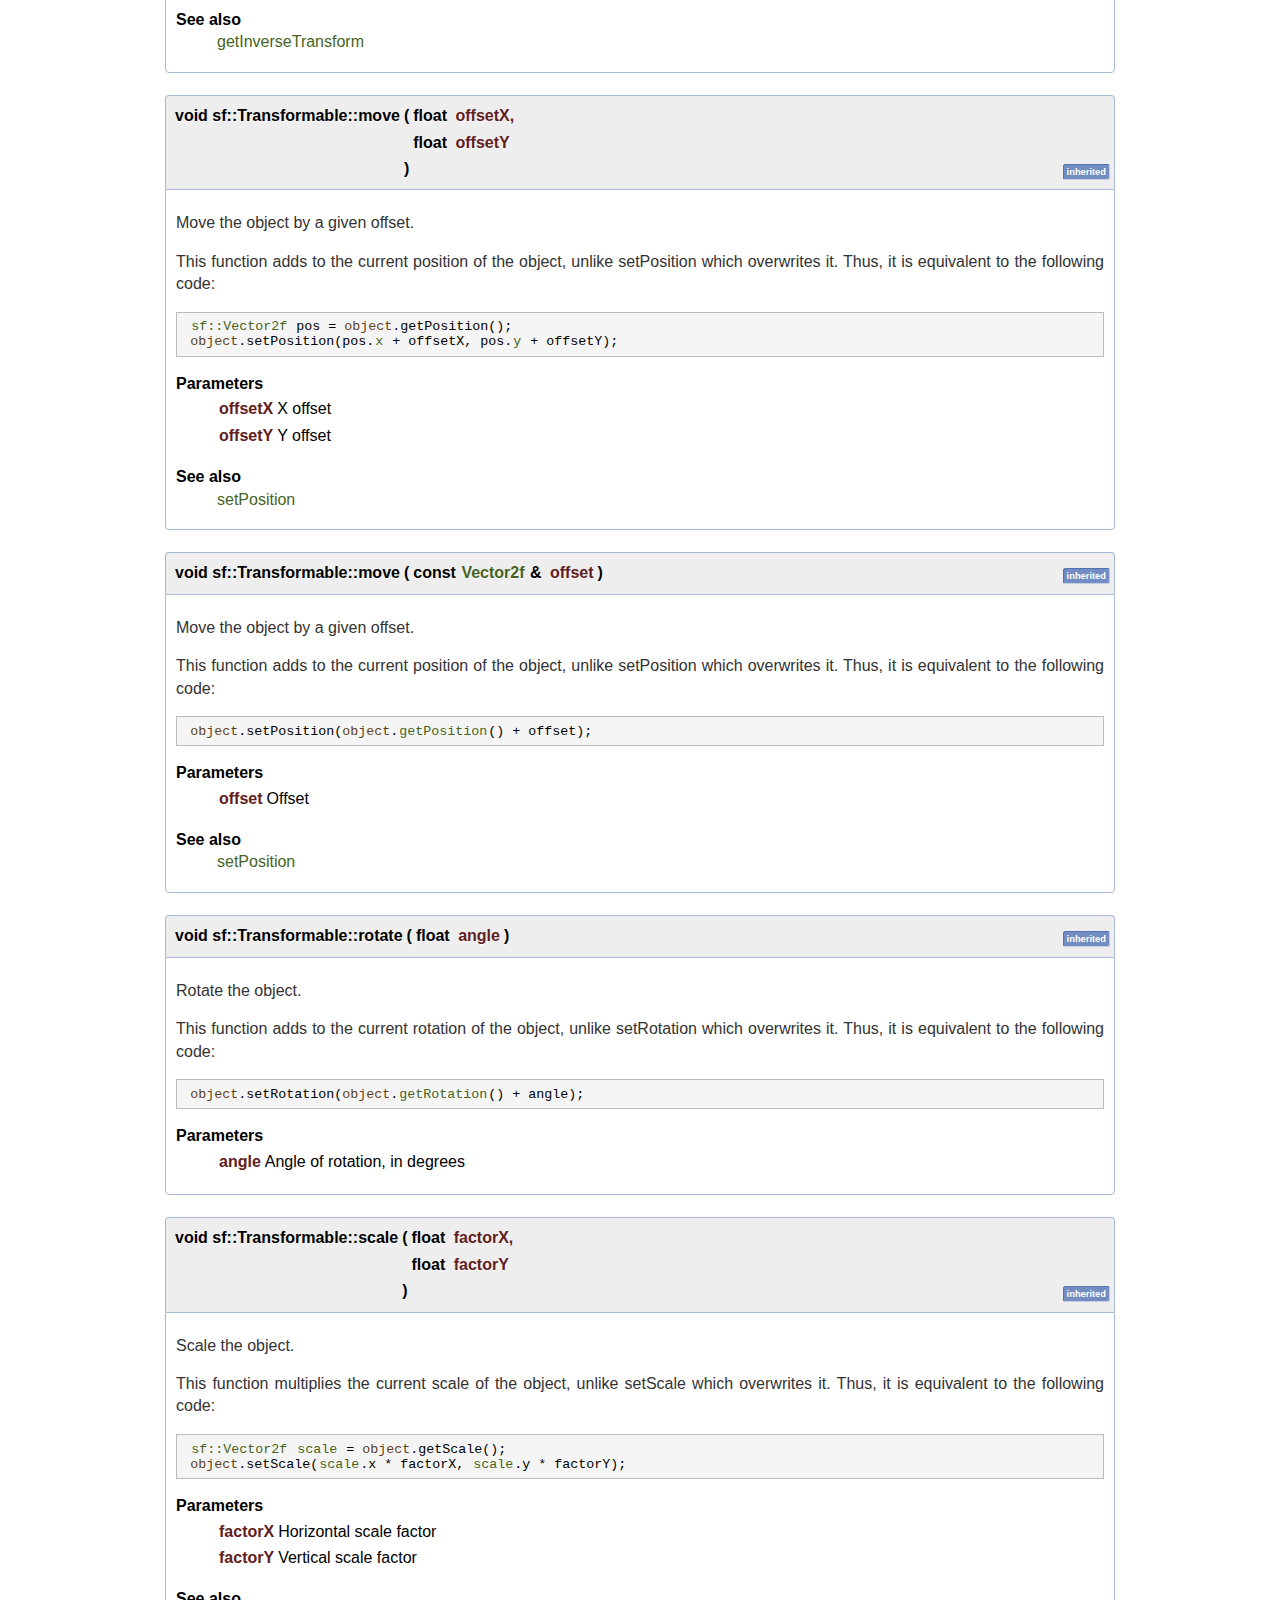
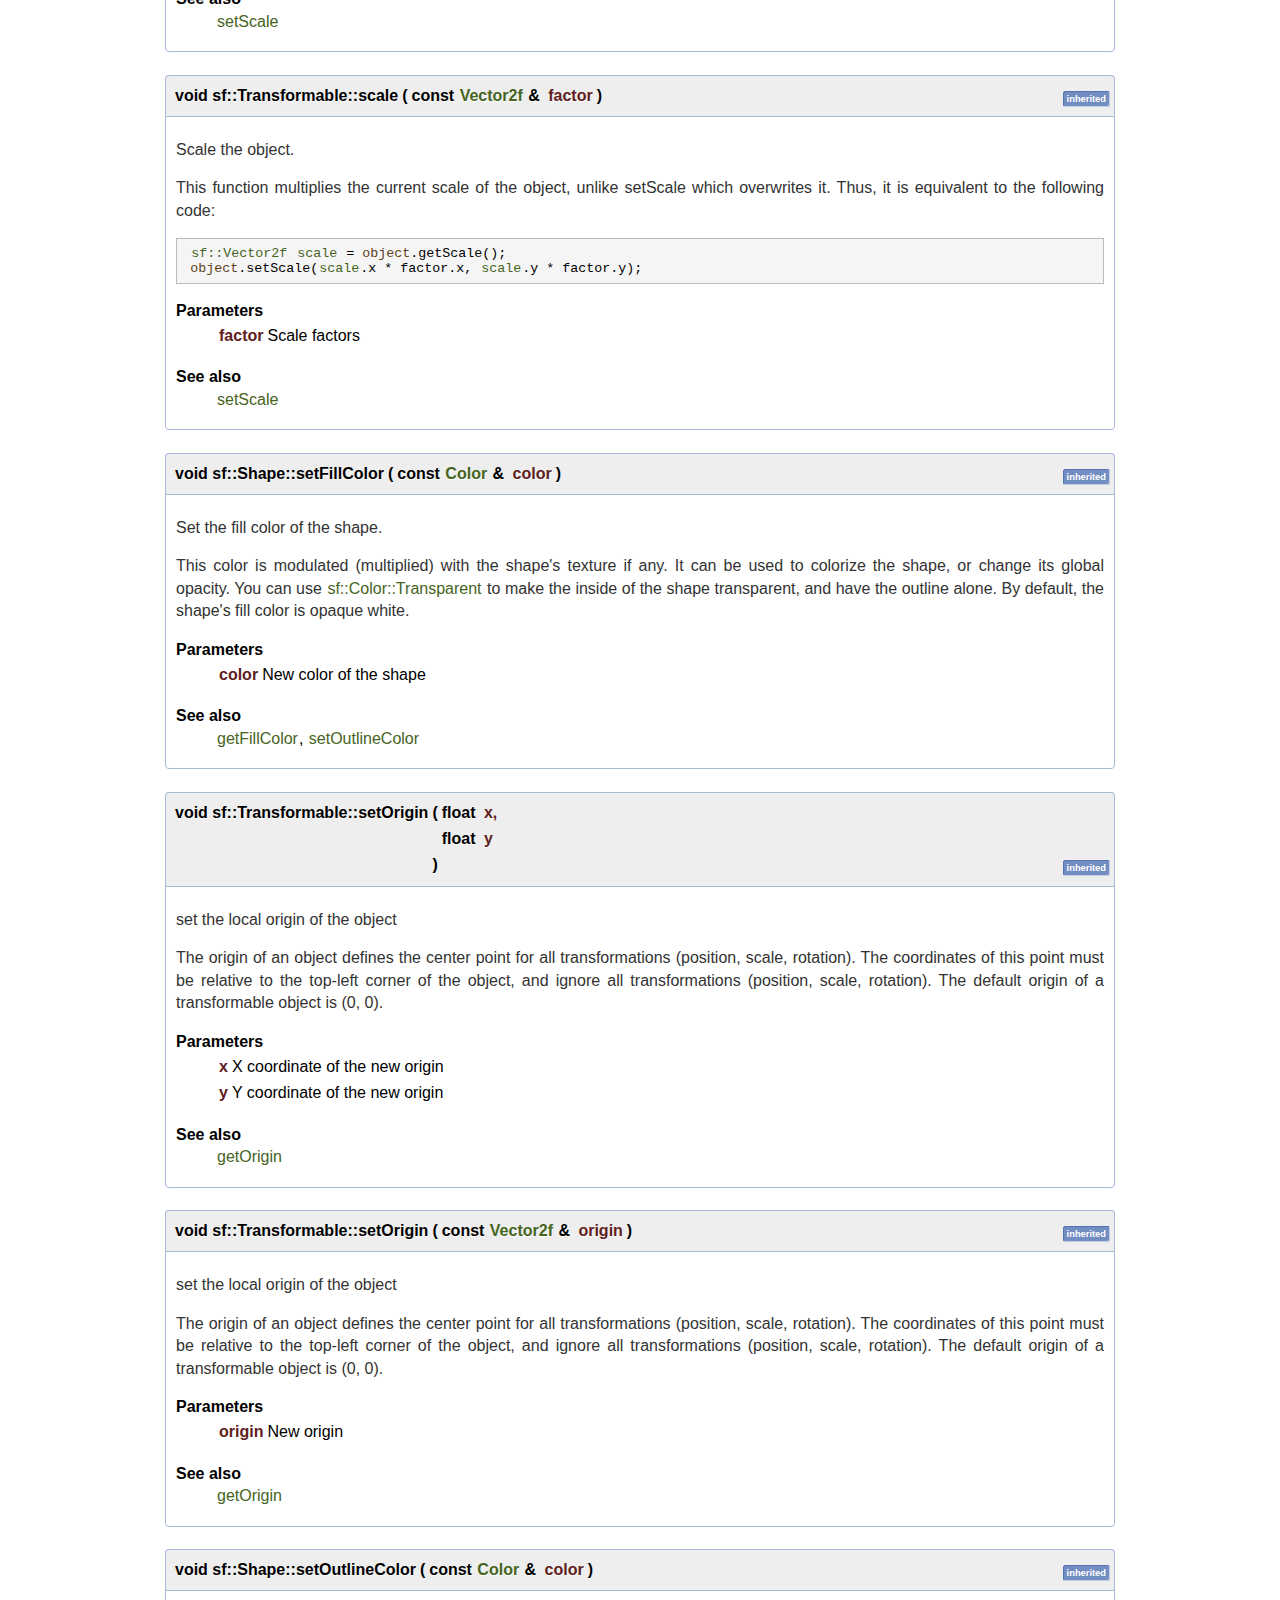
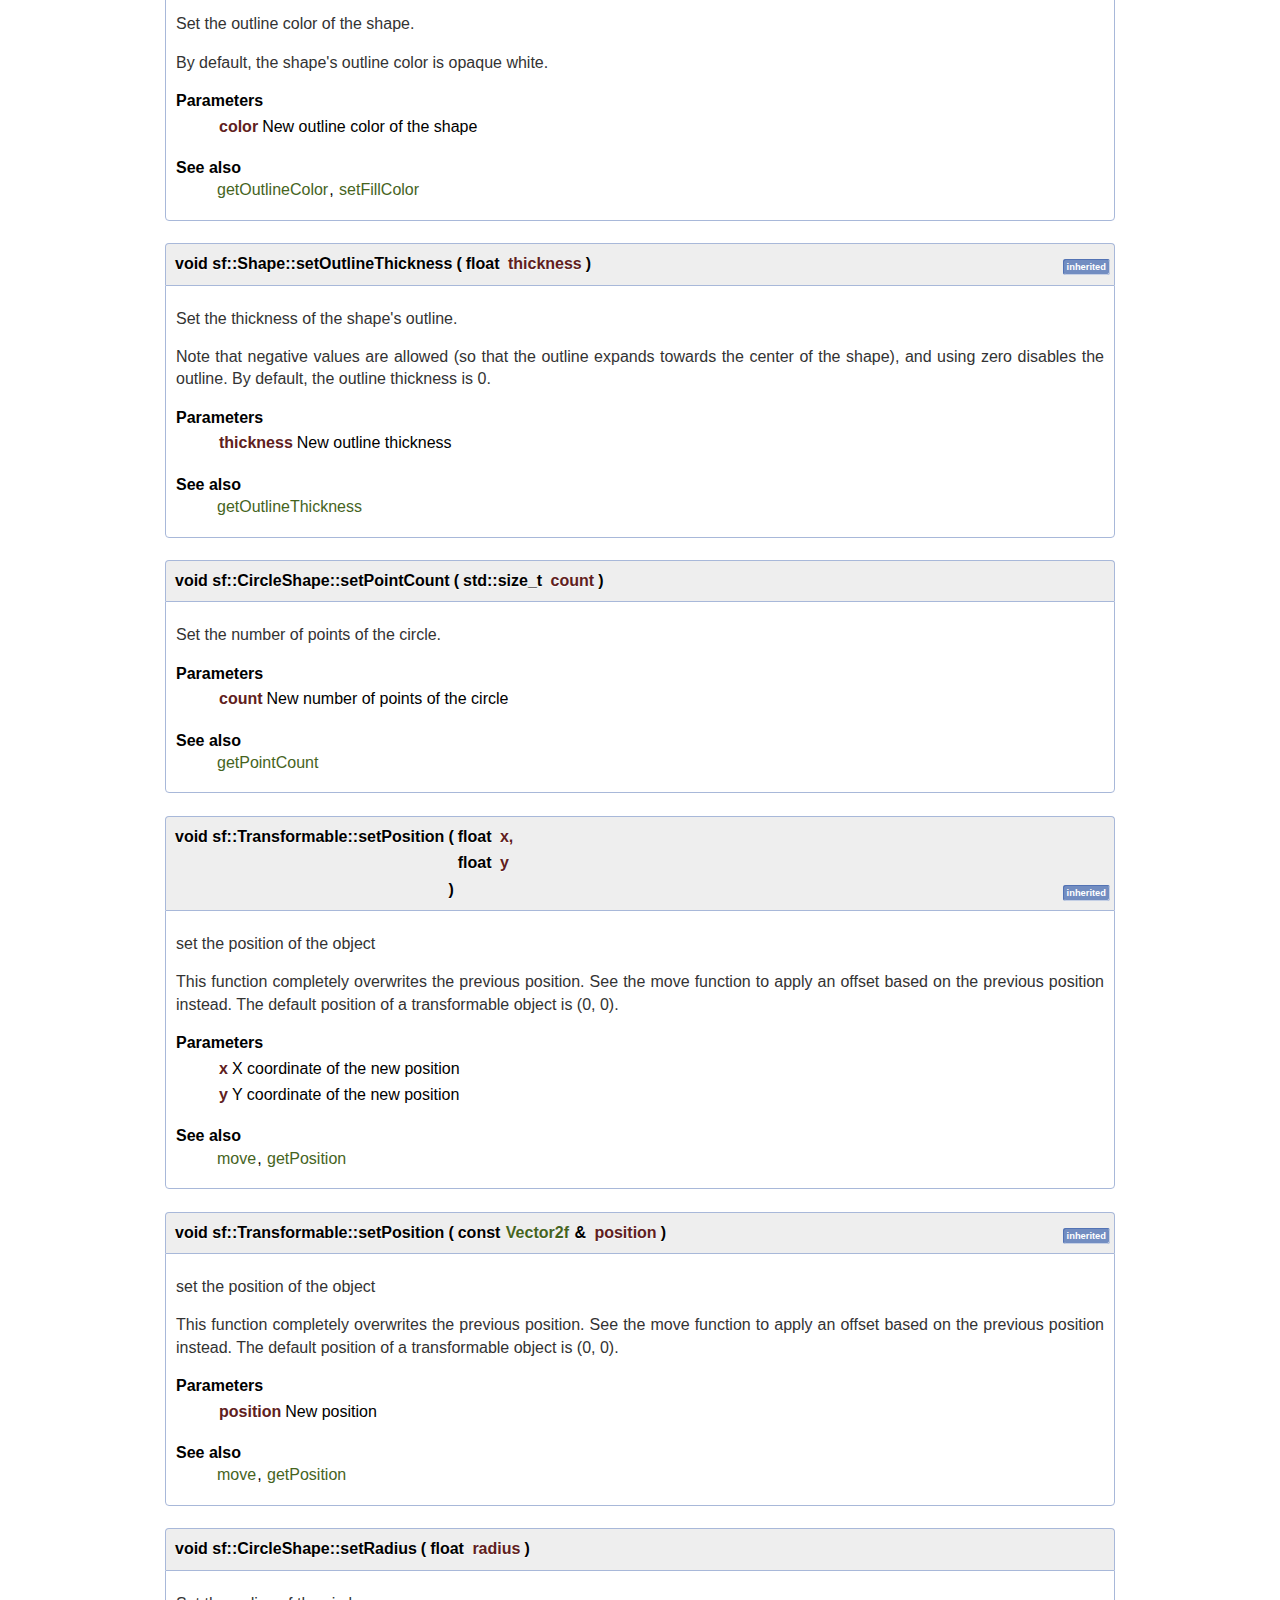
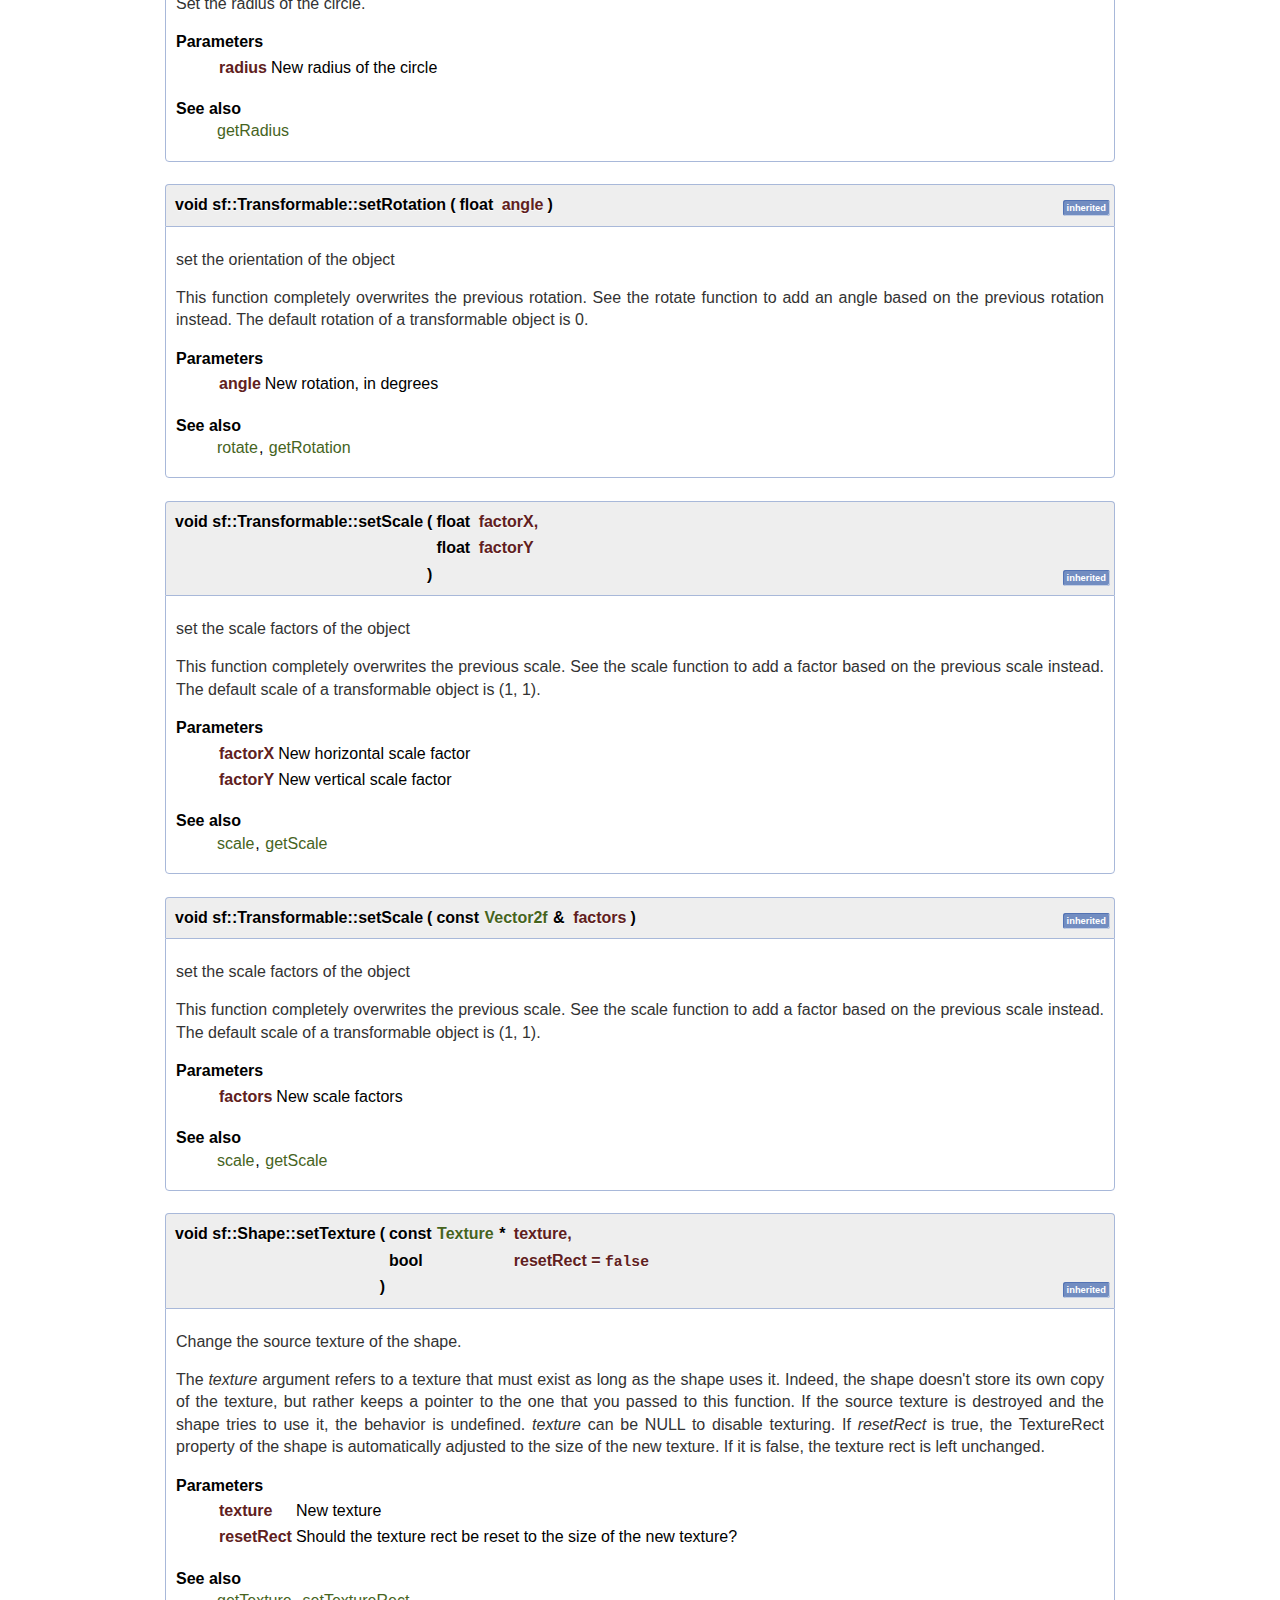
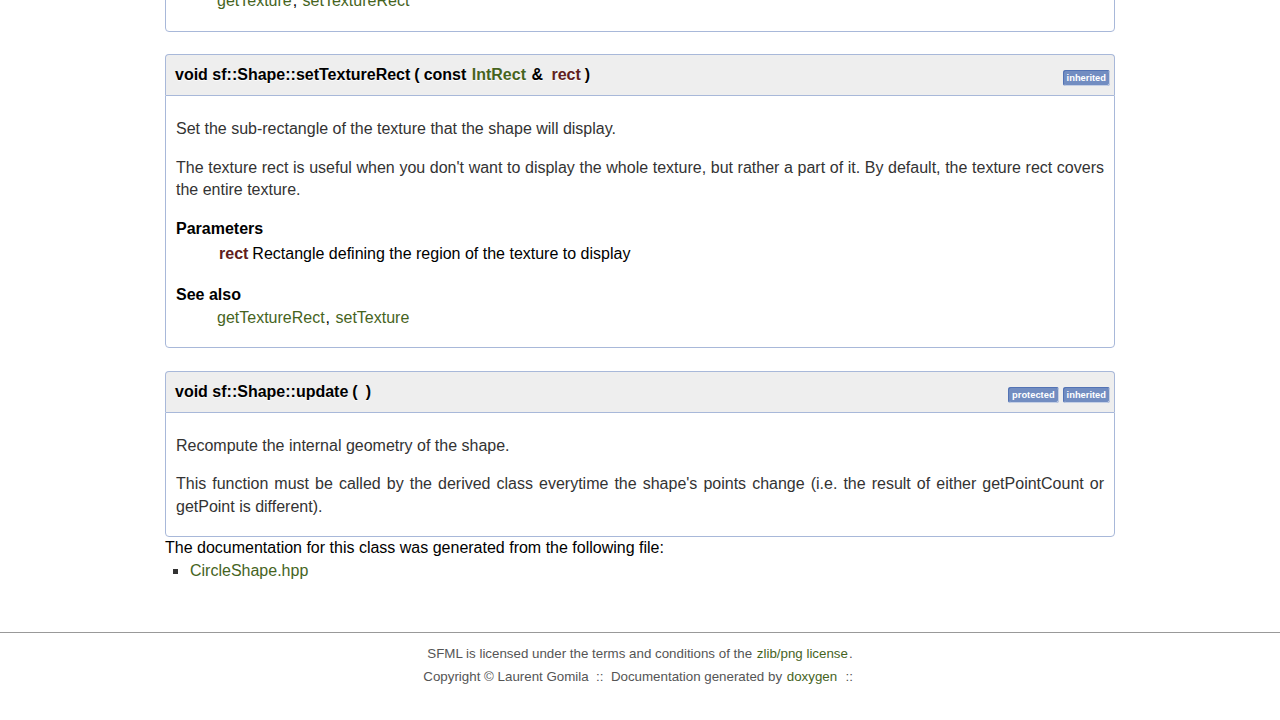
<file: lib/SFML-2.5.1/doc/html/classsf_1_1CircleShape.html>
<!DOCTYPE html PUBLIC "-//W3C//DTD XHTML 1.0 Transitional//EN" "http://www.w3.org/TR/xhtml1/DTD/xhtml1-transitional.dtd">
<html xmlns="http://www.w3.org/1999/xhtml">
    <head>
        <title>SFML - Simple and Fast Multimedia Library</title>
        <meta http-equiv="Content-Type" content="text/html;"/>
        <meta charset="utf-8"/>
        <!--<link rel='stylesheet' type='text/css' href="https://fonts.googleapis.com/css?family=Ubuntu:400,700,400italic"/>-->
        <link rel="stylesheet" type="text/css" href="doxygen.css" title="default" media="screen,print" />
        <script type="text/javascript" src="jquery.js"></script>
        <script type="text/javascript" src="dynsections.js"></script>
    </head>
    <body>
        <div id="banner-container">
            <div id="banner">
                <span id="sfml">SFML 2.5.1</span>
            </div>
        </div>
        <div id="content">
<!-- Generated by Doxygen 1.8.14 -->
  <div id="navrow1" class="tabs">
    <ul class="tablist">
      <li><a href="index.html"><span>Main&#160;Page</span></a></li>
      <li><a href="pages.html"><span>Related&#160;Pages</span></a></li>
      <li><a href="modules.html"><span>Modules</span></a></li>
      <li><a href="namespaces.html"><span>Namespaces</span></a></li>
      <li class="current"><a href="annotated.html"><span>Classes</span></a></li>
      <li><a href="files.html"><span>Files</span></a></li>
    </ul>
  </div>
  <div id="navrow2" class="tabs2">
    <ul class="tablist">
      <li><a href="annotated.html"><span>Class&#160;List</span></a></li>
      <li><a href="classes.html"><span>Class&#160;Index</span></a></li>
      <li><a href="hierarchy.html"><span>Class&#160;Hierarchy</span></a></li>
      <li><a href="functions.html"><span>Class&#160;Members</span></a></li>
    </ul>
  </div>
<div id="nav-path" class="navpath">
  <ul>
<li class="navelem"><b>sf</b></li><li class="navelem"><a class="el" href="classsf_1_1CircleShape.html">CircleShape</a></li>  </ul>
</div>
</div><!-- top -->
<div class="header">
  <div class="summary">
<a href="#pub-methods">Public Member Functions</a> &#124;
<a href="#pro-methods">Protected Member Functions</a> &#124;
<a href="classsf_1_1CircleShape-members.html">List of all members</a>  </div>
  <div class="headertitle">
<div class="title">sf::CircleShape Class Reference<div class="ingroups"><a class="el" href="group__graphics.html">Graphics module</a></div></div>  </div>
</div><!--header-->
<div class="contents">

<p>Specialized shape representing a circle.  
 <a href="classsf_1_1CircleShape.html#details">More...</a></p>

<p><code>#include &lt;<a class="el" href="CircleShape_8hpp_source.html">CircleShape.hpp</a>&gt;</code></p>
<div class="dynheader">
Inheritance diagram for sf::CircleShape:</div>
<div class="dyncontent">
 <div class="center">
  <img src="classsf_1_1CircleShape.png" usemap="#sf::CircleShape_map" alt=""/>
  <map id="sf::CircleShape_map" name="sf::CircleShape_map">
<area href="classsf_1_1Shape.html" title="Base class for textured shapes with outline. " alt="sf::Shape" shape="rect" coords="59,56,168,80"/>
<area href="classsf_1_1Drawable.html" title="Abstract base class for objects that can be drawn to a render target. " alt="sf::Drawable" shape="rect" coords="0,0,109,24"/>
<area href="classsf_1_1Transformable.html" title="Decomposed transform defined by a position, a rotation and a scale. " alt="sf::Transformable" shape="rect" coords="119,0,228,24"/>
</map>
 </div></div>
<table class="memberdecls">
<tr class="heading"><td colspan="2"><h2 class="groupheader"><a name="pub-methods"></a>
Public Member Functions</h2></td></tr>
<tr class="memitem:aaebe705e7180cd55588eb19488af3af1"><td class="memItemLeft" align="right" valign="top">&#160;</td><td class="memItemRight" valign="bottom"><a class="el" href="classsf_1_1CircleShape.html#aaebe705e7180cd55588eb19488af3af1">CircleShape</a> (float radius=0, std::size_t pointCount=30)</td></tr>
<tr class="memdesc:aaebe705e7180cd55588eb19488af3af1"><td class="mdescLeft">&#160;</td><td class="mdescRight">Default constructor.  <a href="#aaebe705e7180cd55588eb19488af3af1">More...</a><br /></td></tr>
<tr class="separator:aaebe705e7180cd55588eb19488af3af1"><td class="memSeparator" colspan="2">&#160;</td></tr>
<tr class="memitem:a21cdf85fc2f201e10222a241af864be0"><td class="memItemLeft" align="right" valign="top">void&#160;</td><td class="memItemRight" valign="bottom"><a class="el" href="classsf_1_1CircleShape.html#a21cdf85fc2f201e10222a241af864be0">setRadius</a> (float radius)</td></tr>
<tr class="memdesc:a21cdf85fc2f201e10222a241af864be0"><td class="mdescLeft">&#160;</td><td class="mdescRight">Set the radius of the circle.  <a href="#a21cdf85fc2f201e10222a241af864be0">More...</a><br /></td></tr>
<tr class="separator:a21cdf85fc2f201e10222a241af864be0"><td class="memSeparator" colspan="2">&#160;</td></tr>
<tr class="memitem:aa3dd5a1b5031486ce5b6f09d43674aa3"><td class="memItemLeft" align="right" valign="top">float&#160;</td><td class="memItemRight" valign="bottom"><a class="el" href="classsf_1_1CircleShape.html#aa3dd5a1b5031486ce5b6f09d43674aa3">getRadius</a> () const</td></tr>
<tr class="memdesc:aa3dd5a1b5031486ce5b6f09d43674aa3"><td class="mdescLeft">&#160;</td><td class="mdescRight">Get the radius of the circle.  <a href="#aa3dd5a1b5031486ce5b6f09d43674aa3">More...</a><br /></td></tr>
<tr class="separator:aa3dd5a1b5031486ce5b6f09d43674aa3"><td class="memSeparator" colspan="2">&#160;</td></tr>
<tr class="memitem:a16590ee7bdf5c9f752275468a4997bed"><td class="memItemLeft" align="right" valign="top">void&#160;</td><td class="memItemRight" valign="bottom"><a class="el" href="classsf_1_1CircleShape.html#a16590ee7bdf5c9f752275468a4997bed">setPointCount</a> (std::size_t count)</td></tr>
<tr class="memdesc:a16590ee7bdf5c9f752275468a4997bed"><td class="mdescLeft">&#160;</td><td class="mdescRight">Set the number of points of the circle.  <a href="#a16590ee7bdf5c9f752275468a4997bed">More...</a><br /></td></tr>
<tr class="separator:a16590ee7bdf5c9f752275468a4997bed"><td class="memSeparator" colspan="2">&#160;</td></tr>
<tr class="memitem:a014d29ec11e8afa4dce50e7047d99601"><td class="memItemLeft" align="right" valign="top">virtual std::size_t&#160;</td><td class="memItemRight" valign="bottom"><a class="el" href="classsf_1_1CircleShape.html#a014d29ec11e8afa4dce50e7047d99601">getPointCount</a> () const</td></tr>
<tr class="memdesc:a014d29ec11e8afa4dce50e7047d99601"><td class="mdescLeft">&#160;</td><td class="mdescRight">Get the number of points of the circle.  <a href="#a014d29ec11e8afa4dce50e7047d99601">More...</a><br /></td></tr>
<tr class="separator:a014d29ec11e8afa4dce50e7047d99601"><td class="memSeparator" colspan="2">&#160;</td></tr>
<tr class="memitem:a2d7f9715502b960b92387102fddb8736"><td class="memItemLeft" align="right" valign="top">virtual <a class="el" href="classsf_1_1Vector2.html">Vector2f</a>&#160;</td><td class="memItemRight" valign="bottom"><a class="el" href="classsf_1_1CircleShape.html#a2d7f9715502b960b92387102fddb8736">getPoint</a> (std::size_t index) const</td></tr>
<tr class="memdesc:a2d7f9715502b960b92387102fddb8736"><td class="mdescLeft">&#160;</td><td class="mdescRight">Get a point of the circle.  <a href="#a2d7f9715502b960b92387102fddb8736">More...</a><br /></td></tr>
<tr class="separator:a2d7f9715502b960b92387102fddb8736"><td class="memSeparator" colspan="2">&#160;</td></tr>
<tr class="memitem:af8fb22bab1956325be5d62282711e3b6"><td class="memItemLeft" align="right" valign="top">void&#160;</td><td class="memItemRight" valign="bottom"><a class="el" href="classsf_1_1Shape.html#af8fb22bab1956325be5d62282711e3b6">setTexture</a> (const <a class="el" href="classsf_1_1Texture.html">Texture</a> *texture, bool resetRect=false)</td></tr>
<tr class="memdesc:af8fb22bab1956325be5d62282711e3b6"><td class="mdescLeft">&#160;</td><td class="mdescRight">Change the source texture of the shape.  <a href="#af8fb22bab1956325be5d62282711e3b6">More...</a><br /></td></tr>
<tr class="separator:af8fb22bab1956325be5d62282711e3b6"><td class="memSeparator" colspan="2">&#160;</td></tr>
<tr class="memitem:a2029cc820d1740d14ac794b82525e157"><td class="memItemLeft" align="right" valign="top">void&#160;</td><td class="memItemRight" valign="bottom"><a class="el" href="classsf_1_1Shape.html#a2029cc820d1740d14ac794b82525e157">setTextureRect</a> (const <a class="el" href="classsf_1_1Rect.html">IntRect</a> &amp;rect)</td></tr>
<tr class="memdesc:a2029cc820d1740d14ac794b82525e157"><td class="mdescLeft">&#160;</td><td class="mdescRight">Set the sub-rectangle of the texture that the shape will display.  <a href="#a2029cc820d1740d14ac794b82525e157">More...</a><br /></td></tr>
<tr class="separator:a2029cc820d1740d14ac794b82525e157"><td class="memSeparator" colspan="2">&#160;</td></tr>
<tr class="memitem:a3506f9b5d916fec14d583d16f23c2485"><td class="memItemLeft" align="right" valign="top">void&#160;</td><td class="memItemRight" valign="bottom"><a class="el" href="classsf_1_1Shape.html#a3506f9b5d916fec14d583d16f23c2485">setFillColor</a> (const <a class="el" href="classsf_1_1Color.html">Color</a> &amp;color)</td></tr>
<tr class="memdesc:a3506f9b5d916fec14d583d16f23c2485"><td class="mdescLeft">&#160;</td><td class="mdescRight">Set the fill color of the shape.  <a href="#a3506f9b5d916fec14d583d16f23c2485">More...</a><br /></td></tr>
<tr class="separator:a3506f9b5d916fec14d583d16f23c2485"><td class="memSeparator" colspan="2">&#160;</td></tr>
<tr class="memitem:a5978f41ee349ac3c52942996dcb184f7"><td class="memItemLeft" align="right" valign="top">void&#160;</td><td class="memItemRight" valign="bottom"><a class="el" href="classsf_1_1Shape.html#a5978f41ee349ac3c52942996dcb184f7">setOutlineColor</a> (const <a class="el" href="classsf_1_1Color.html">Color</a> &amp;color)</td></tr>
<tr class="memdesc:a5978f41ee349ac3c52942996dcb184f7"><td class="mdescLeft">&#160;</td><td class="mdescRight">Set the outline color of the shape.  <a href="#a5978f41ee349ac3c52942996dcb184f7">More...</a><br /></td></tr>
<tr class="separator:a5978f41ee349ac3c52942996dcb184f7"><td class="memSeparator" colspan="2">&#160;</td></tr>
<tr class="memitem:a5ad336ad74fc1f567fce3b7e44cf87dc"><td class="memItemLeft" align="right" valign="top">void&#160;</td><td class="memItemRight" valign="bottom"><a class="el" href="classsf_1_1Shape.html#a5ad336ad74fc1f567fce3b7e44cf87dc">setOutlineThickness</a> (float thickness)</td></tr>
<tr class="memdesc:a5ad336ad74fc1f567fce3b7e44cf87dc"><td class="mdescLeft">&#160;</td><td class="mdescRight">Set the thickness of the shape's outline.  <a href="#a5ad336ad74fc1f567fce3b7e44cf87dc">More...</a><br /></td></tr>
<tr class="separator:a5ad336ad74fc1f567fce3b7e44cf87dc"><td class="memSeparator" colspan="2">&#160;</td></tr>
<tr class="memitem:a06682d37fd38d8fad56afdd5228b6951"><td class="memItemLeft" align="right" valign="top">const <a class="el" href="classsf_1_1Texture.html">Texture</a> *&#160;</td><td class="memItemRight" valign="bottom"><a class="el" href="classsf_1_1Shape.html#a06682d37fd38d8fad56afdd5228b6951">getTexture</a> () const</td></tr>
<tr class="memdesc:a06682d37fd38d8fad56afdd5228b6951"><td class="mdescLeft">&#160;</td><td class="mdescRight">Get the source texture of the shape.  <a href="#a06682d37fd38d8fad56afdd5228b6951">More...</a><br /></td></tr>
<tr class="separator:a06682d37fd38d8fad56afdd5228b6951"><td class="memSeparator" colspan="2">&#160;</td></tr>
<tr class="memitem:ac878aab03c230dc31c44e250d092b9ea"><td class="memItemLeft" align="right" valign="top">const <a class="el" href="classsf_1_1Rect.html">IntRect</a> &amp;&#160;</td><td class="memItemRight" valign="bottom"><a class="el" href="classsf_1_1Shape.html#ac878aab03c230dc31c44e250d092b9ea">getTextureRect</a> () const</td></tr>
<tr class="memdesc:ac878aab03c230dc31c44e250d092b9ea"><td class="mdescLeft">&#160;</td><td class="mdescRight">Get the sub-rectangle of the texture displayed by the shape.  <a href="#ac878aab03c230dc31c44e250d092b9ea">More...</a><br /></td></tr>
<tr class="separator:ac878aab03c230dc31c44e250d092b9ea"><td class="memSeparator" colspan="2">&#160;</td></tr>
<tr class="memitem:ae3030128824e687f259d18addcf33528"><td class="memItemLeft" align="right" valign="top">const <a class="el" href="classsf_1_1Color.html">Color</a> &amp;&#160;</td><td class="memItemRight" valign="bottom"><a class="el" href="classsf_1_1Shape.html#ae3030128824e687f259d18addcf33528">getFillColor</a> () const</td></tr>
<tr class="memdesc:ae3030128824e687f259d18addcf33528"><td class="mdescLeft">&#160;</td><td class="mdescRight">Get the fill color of the shape.  <a href="#ae3030128824e687f259d18addcf33528">More...</a><br /></td></tr>
<tr class="separator:ae3030128824e687f259d18addcf33528"><td class="memSeparator" colspan="2">&#160;</td></tr>
<tr class="memitem:a6598feed5fea1325a36b0f3a615ac55c"><td class="memItemLeft" align="right" valign="top">const <a class="el" href="classsf_1_1Color.html">Color</a> &amp;&#160;</td><td class="memItemRight" valign="bottom"><a class="el" href="classsf_1_1Shape.html#a6598feed5fea1325a36b0f3a615ac55c">getOutlineColor</a> () const</td></tr>
<tr class="memdesc:a6598feed5fea1325a36b0f3a615ac55c"><td class="mdescLeft">&#160;</td><td class="mdescRight">Get the outline color of the shape.  <a href="#a6598feed5fea1325a36b0f3a615ac55c">More...</a><br /></td></tr>
<tr class="separator:a6598feed5fea1325a36b0f3a615ac55c"><td class="memSeparator" colspan="2">&#160;</td></tr>
<tr class="memitem:a1d4d5299c573a905e5833fc4dce783a7"><td class="memItemLeft" align="right" valign="top">float&#160;</td><td class="memItemRight" valign="bottom"><a class="el" href="classsf_1_1Shape.html#a1d4d5299c573a905e5833fc4dce783a7">getOutlineThickness</a> () const</td></tr>
<tr class="memdesc:a1d4d5299c573a905e5833fc4dce783a7"><td class="mdescLeft">&#160;</td><td class="mdescRight">Get the outline thickness of the shape.  <a href="#a1d4d5299c573a905e5833fc4dce783a7">More...</a><br /></td></tr>
<tr class="separator:a1d4d5299c573a905e5833fc4dce783a7"><td class="memSeparator" colspan="2">&#160;</td></tr>
<tr class="memitem:ae3294bcdf8713d33a862242ecf706443"><td class="memItemLeft" align="right" valign="top"><a class="el" href="classsf_1_1Rect.html">FloatRect</a>&#160;</td><td class="memItemRight" valign="bottom"><a class="el" href="classsf_1_1Shape.html#ae3294bcdf8713d33a862242ecf706443">getLocalBounds</a> () const</td></tr>
<tr class="memdesc:ae3294bcdf8713d33a862242ecf706443"><td class="mdescLeft">&#160;</td><td class="mdescRight">Get the local bounding rectangle of the entity.  <a href="#ae3294bcdf8713d33a862242ecf706443">More...</a><br /></td></tr>
<tr class="separator:ae3294bcdf8713d33a862242ecf706443"><td class="memSeparator" colspan="2">&#160;</td></tr>
<tr class="memitem:ac0e29425d908d5442060cc44790fe4da"><td class="memItemLeft" align="right" valign="top"><a class="el" href="classsf_1_1Rect.html">FloatRect</a>&#160;</td><td class="memItemRight" valign="bottom"><a class="el" href="classsf_1_1Shape.html#ac0e29425d908d5442060cc44790fe4da">getGlobalBounds</a> () const</td></tr>
<tr class="memdesc:ac0e29425d908d5442060cc44790fe4da"><td class="mdescLeft">&#160;</td><td class="mdescRight">Get the global (non-minimal) bounding rectangle of the entity.  <a href="#ac0e29425d908d5442060cc44790fe4da">More...</a><br /></td></tr>
<tr class="separator:ac0e29425d908d5442060cc44790fe4da"><td class="memSeparator" colspan="2">&#160;</td></tr>
<tr class="memitem:a4dbfb1a7c80688b0b4c477d706550208"><td class="memItemLeft" align="right" valign="top">void&#160;</td><td class="memItemRight" valign="bottom"><a class="el" href="classsf_1_1Transformable.html#a4dbfb1a7c80688b0b4c477d706550208">setPosition</a> (float x, float y)</td></tr>
<tr class="memdesc:a4dbfb1a7c80688b0b4c477d706550208"><td class="mdescLeft">&#160;</td><td class="mdescRight">set the position of the object  <a href="#a4dbfb1a7c80688b0b4c477d706550208">More...</a><br /></td></tr>
<tr class="separator:a4dbfb1a7c80688b0b4c477d706550208"><td class="memSeparator" colspan="2">&#160;</td></tr>
<tr class="memitem:af1a42209ce2b5d3f07b00f917bcd8015"><td class="memItemLeft" align="right" valign="top">void&#160;</td><td class="memItemRight" valign="bottom"><a class="el" href="classsf_1_1Transformable.html#af1a42209ce2b5d3f07b00f917bcd8015">setPosition</a> (const <a class="el" href="classsf_1_1Vector2.html">Vector2f</a> &amp;position)</td></tr>
<tr class="memdesc:af1a42209ce2b5d3f07b00f917bcd8015"><td class="mdescLeft">&#160;</td><td class="mdescRight">set the position of the object  <a href="#af1a42209ce2b5d3f07b00f917bcd8015">More...</a><br /></td></tr>
<tr class="separator:af1a42209ce2b5d3f07b00f917bcd8015"><td class="memSeparator" colspan="2">&#160;</td></tr>
<tr class="memitem:a32baf2bf1a74699b03bf8c95030a38ed"><td class="memItemLeft" align="right" valign="top">void&#160;</td><td class="memItemRight" valign="bottom"><a class="el" href="classsf_1_1Transformable.html#a32baf2bf1a74699b03bf8c95030a38ed">setRotation</a> (float angle)</td></tr>
<tr class="memdesc:a32baf2bf1a74699b03bf8c95030a38ed"><td class="mdescLeft">&#160;</td><td class="mdescRight">set the orientation of the object  <a href="#a32baf2bf1a74699b03bf8c95030a38ed">More...</a><br /></td></tr>
<tr class="separator:a32baf2bf1a74699b03bf8c95030a38ed"><td class="memSeparator" colspan="2">&#160;</td></tr>
<tr class="memitem:aaec50b46b3f41b054763304d1e727471"><td class="memItemLeft" align="right" valign="top">void&#160;</td><td class="memItemRight" valign="bottom"><a class="el" href="classsf_1_1Transformable.html#aaec50b46b3f41b054763304d1e727471">setScale</a> (float factorX, float factorY)</td></tr>
<tr class="memdesc:aaec50b46b3f41b054763304d1e727471"><td class="mdescLeft">&#160;</td><td class="mdescRight">set the scale factors of the object  <a href="#aaec50b46b3f41b054763304d1e727471">More...</a><br /></td></tr>
<tr class="separator:aaec50b46b3f41b054763304d1e727471"><td class="memSeparator" colspan="2">&#160;</td></tr>
<tr class="memitem:a4c48a87f1626047e448f9c1a68ff167e"><td class="memItemLeft" align="right" valign="top">void&#160;</td><td class="memItemRight" valign="bottom"><a class="el" href="classsf_1_1Transformable.html#a4c48a87f1626047e448f9c1a68ff167e">setScale</a> (const <a class="el" href="classsf_1_1Vector2.html">Vector2f</a> &amp;factors)</td></tr>
<tr class="memdesc:a4c48a87f1626047e448f9c1a68ff167e"><td class="mdescLeft">&#160;</td><td class="mdescRight">set the scale factors of the object  <a href="#a4c48a87f1626047e448f9c1a68ff167e">More...</a><br /></td></tr>
<tr class="separator:a4c48a87f1626047e448f9c1a68ff167e"><td class="memSeparator" colspan="2">&#160;</td></tr>
<tr class="memitem:a56c67bd80aae8418d13fb96c034d25ec"><td class="memItemLeft" align="right" valign="top">void&#160;</td><td class="memItemRight" valign="bottom"><a class="el" href="classsf_1_1Transformable.html#a56c67bd80aae8418d13fb96c034d25ec">setOrigin</a> (float x, float y)</td></tr>
<tr class="memdesc:a56c67bd80aae8418d13fb96c034d25ec"><td class="mdescLeft">&#160;</td><td class="mdescRight">set the local origin of the object  <a href="#a56c67bd80aae8418d13fb96c034d25ec">More...</a><br /></td></tr>
<tr class="separator:a56c67bd80aae8418d13fb96c034d25ec"><td class="memSeparator" colspan="2">&#160;</td></tr>
<tr class="memitem:aa93a835ffbf3bee2098dfbbc695a7f05"><td class="memItemLeft" align="right" valign="top">void&#160;</td><td class="memItemRight" valign="bottom"><a class="el" href="classsf_1_1Transformable.html#aa93a835ffbf3bee2098dfbbc695a7f05">setOrigin</a> (const <a class="el" href="classsf_1_1Vector2.html">Vector2f</a> &amp;origin)</td></tr>
<tr class="memdesc:aa93a835ffbf3bee2098dfbbc695a7f05"><td class="mdescLeft">&#160;</td><td class="mdescRight">set the local origin of the object  <a href="#aa93a835ffbf3bee2098dfbbc695a7f05">More...</a><br /></td></tr>
<tr class="separator:aa93a835ffbf3bee2098dfbbc695a7f05"><td class="memSeparator" colspan="2">&#160;</td></tr>
<tr class="memitem:a73f9739bc6e74db2cea154bc8e94ec46"><td class="memItemLeft" align="right" valign="top">const <a class="el" href="classsf_1_1Vector2.html">Vector2f</a> &amp;&#160;</td><td class="memItemRight" valign="bottom"><a class="el" href="classsf_1_1Transformable.html#a73f9739bc6e74db2cea154bc8e94ec46">getPosition</a> () const</td></tr>
<tr class="memdesc:a73f9739bc6e74db2cea154bc8e94ec46"><td class="mdescLeft">&#160;</td><td class="mdescRight">get the position of the object  <a href="#a73f9739bc6e74db2cea154bc8e94ec46">More...</a><br /></td></tr>
<tr class="separator:a73f9739bc6e74db2cea154bc8e94ec46"><td class="memSeparator" colspan="2">&#160;</td></tr>
<tr class="memitem:aa00b5c5d4a06ac24a94dd72c56931d3a"><td class="memItemLeft" align="right" valign="top">float&#160;</td><td class="memItemRight" valign="bottom"><a class="el" href="classsf_1_1Transformable.html#aa00b5c5d4a06ac24a94dd72c56931d3a">getRotation</a> () const</td></tr>
<tr class="memdesc:aa00b5c5d4a06ac24a94dd72c56931d3a"><td class="mdescLeft">&#160;</td><td class="mdescRight">get the orientation of the object  <a href="#aa00b5c5d4a06ac24a94dd72c56931d3a">More...</a><br /></td></tr>
<tr class="separator:aa00b5c5d4a06ac24a94dd72c56931d3a"><td class="memSeparator" colspan="2">&#160;</td></tr>
<tr class="memitem:a73819fdea80ca8a06fad8a0067b4588c"><td class="memItemLeft" align="right" valign="top">const <a class="el" href="classsf_1_1Vector2.html">Vector2f</a> &amp;&#160;</td><td class="memItemRight" valign="bottom"><a class="el" href="classsf_1_1Transformable.html#a73819fdea80ca8a06fad8a0067b4588c">getScale</a> () const</td></tr>
<tr class="memdesc:a73819fdea80ca8a06fad8a0067b4588c"><td class="mdescLeft">&#160;</td><td class="mdescRight">get the current scale of the object  <a href="#a73819fdea80ca8a06fad8a0067b4588c">More...</a><br /></td></tr>
<tr class="separator:a73819fdea80ca8a06fad8a0067b4588c"><td class="memSeparator" colspan="2">&#160;</td></tr>
<tr class="memitem:a37ea3500afac234814a43ce809ef264e"><td class="memItemLeft" align="right" valign="top">const <a class="el" href="classsf_1_1Vector2.html">Vector2f</a> &amp;&#160;</td><td class="memItemRight" valign="bottom"><a class="el" href="classsf_1_1Transformable.html#a37ea3500afac234814a43ce809ef264e">getOrigin</a> () const</td></tr>
<tr class="memdesc:a37ea3500afac234814a43ce809ef264e"><td class="mdescLeft">&#160;</td><td class="mdescRight">get the local origin of the object  <a href="#a37ea3500afac234814a43ce809ef264e">More...</a><br /></td></tr>
<tr class="separator:a37ea3500afac234814a43ce809ef264e"><td class="memSeparator" colspan="2">&#160;</td></tr>
<tr class="memitem:a86b461d6a941ad390c2ad8b6a4a20391"><td class="memItemLeft" align="right" valign="top">void&#160;</td><td class="memItemRight" valign="bottom"><a class="el" href="classsf_1_1Transformable.html#a86b461d6a941ad390c2ad8b6a4a20391">move</a> (float offsetX, float offsetY)</td></tr>
<tr class="memdesc:a86b461d6a941ad390c2ad8b6a4a20391"><td class="mdescLeft">&#160;</td><td class="mdescRight">Move the object by a given offset.  <a href="#a86b461d6a941ad390c2ad8b6a4a20391">More...</a><br /></td></tr>
<tr class="separator:a86b461d6a941ad390c2ad8b6a4a20391"><td class="memSeparator" colspan="2">&#160;</td></tr>
<tr class="memitem:ab9ca691522f6ddc1a40406849b87c469"><td class="memItemLeft" align="right" valign="top">void&#160;</td><td class="memItemRight" valign="bottom"><a class="el" href="classsf_1_1Transformable.html#ab9ca691522f6ddc1a40406849b87c469">move</a> (const <a class="el" href="classsf_1_1Vector2.html">Vector2f</a> &amp;offset)</td></tr>
<tr class="memdesc:ab9ca691522f6ddc1a40406849b87c469"><td class="mdescLeft">&#160;</td><td class="mdescRight">Move the object by a given offset.  <a href="#ab9ca691522f6ddc1a40406849b87c469">More...</a><br /></td></tr>
<tr class="separator:ab9ca691522f6ddc1a40406849b87c469"><td class="memSeparator" colspan="2">&#160;</td></tr>
<tr class="memitem:af8a5ffddc0d93f238fee3bf8efe1ebda"><td class="memItemLeft" align="right" valign="top">void&#160;</td><td class="memItemRight" valign="bottom"><a class="el" href="classsf_1_1Transformable.html#af8a5ffddc0d93f238fee3bf8efe1ebda">rotate</a> (float angle)</td></tr>
<tr class="memdesc:af8a5ffddc0d93f238fee3bf8efe1ebda"><td class="mdescLeft">&#160;</td><td class="mdescRight">Rotate the object.  <a href="#af8a5ffddc0d93f238fee3bf8efe1ebda">More...</a><br /></td></tr>
<tr class="separator:af8a5ffddc0d93f238fee3bf8efe1ebda"><td class="memSeparator" colspan="2">&#160;</td></tr>
<tr class="memitem:a3de0c6d8957f3cf318092f3f60656391"><td class="memItemLeft" align="right" valign="top">void&#160;</td><td class="memItemRight" valign="bottom"><a class="el" href="classsf_1_1Transformable.html#a3de0c6d8957f3cf318092f3f60656391">scale</a> (float factorX, float factorY)</td></tr>
<tr class="memdesc:a3de0c6d8957f3cf318092f3f60656391"><td class="mdescLeft">&#160;</td><td class="mdescRight">Scale the object.  <a href="#a3de0c6d8957f3cf318092f3f60656391">More...</a><br /></td></tr>
<tr class="separator:a3de0c6d8957f3cf318092f3f60656391"><td class="memSeparator" colspan="2">&#160;</td></tr>
<tr class="memitem:adecaa6c69b1f27dd5194b067d96bb694"><td class="memItemLeft" align="right" valign="top">void&#160;</td><td class="memItemRight" valign="bottom"><a class="el" href="classsf_1_1Transformable.html#adecaa6c69b1f27dd5194b067d96bb694">scale</a> (const <a class="el" href="classsf_1_1Vector2.html">Vector2f</a> &amp;factor)</td></tr>
<tr class="memdesc:adecaa6c69b1f27dd5194b067d96bb694"><td class="mdescLeft">&#160;</td><td class="mdescRight">Scale the object.  <a href="#adecaa6c69b1f27dd5194b067d96bb694">More...</a><br /></td></tr>
<tr class="separator:adecaa6c69b1f27dd5194b067d96bb694"><td class="memSeparator" colspan="2">&#160;</td></tr>
<tr class="memitem:a7f7c3f0bab3f162b13613904fbdbb9ad"><td class="memItemLeft" align="right" valign="top">const <a class="el" href="classsf_1_1Transform.html">Transform</a> &amp;&#160;</td><td class="memItemRight" valign="bottom"><a class="el" href="classsf_1_1Transformable.html#a7f7c3f0bab3f162b13613904fbdbb9ad">getTransform</a> () const</td></tr>
<tr class="memdesc:a7f7c3f0bab3f162b13613904fbdbb9ad"><td class="mdescLeft">&#160;</td><td class="mdescRight">get the combined transform of the object  <a href="#a7f7c3f0bab3f162b13613904fbdbb9ad">More...</a><br /></td></tr>
<tr class="separator:a7f7c3f0bab3f162b13613904fbdbb9ad"><td class="memSeparator" colspan="2">&#160;</td></tr>
<tr class="memitem:ab18b25f51263252ff3811465eb7e9fb1"><td class="memItemLeft" align="right" valign="top">const <a class="el" href="classsf_1_1Transform.html">Transform</a> &amp;&#160;</td><td class="memItemRight" valign="bottom"><a class="el" href="classsf_1_1Transformable.html#ab18b25f51263252ff3811465eb7e9fb1">getInverseTransform</a> () const</td></tr>
<tr class="memdesc:ab18b25f51263252ff3811465eb7e9fb1"><td class="mdescLeft">&#160;</td><td class="mdescRight">get the inverse of the combined transform of the object  <a href="#ab18b25f51263252ff3811465eb7e9fb1">More...</a><br /></td></tr>
<tr class="separator:ab18b25f51263252ff3811465eb7e9fb1"><td class="memSeparator" colspan="2">&#160;</td></tr>
</table><table class="memberdecls">
<tr class="heading"><td colspan="2"><h2 class="groupheader"><a name="pro-methods"></a>
Protected Member Functions</h2></td></tr>
<tr class="memitem:adfb2bd966c8edbc5d6c92ebc375e4ac1"><td class="memItemLeft" align="right" valign="top">void&#160;</td><td class="memItemRight" valign="bottom"><a class="el" href="classsf_1_1Shape.html#adfb2bd966c8edbc5d6c92ebc375e4ac1">update</a> ()</td></tr>
<tr class="memdesc:adfb2bd966c8edbc5d6c92ebc375e4ac1"><td class="mdescLeft">&#160;</td><td class="mdescRight">Recompute the internal geometry of the shape.  <a href="#adfb2bd966c8edbc5d6c92ebc375e4ac1">More...</a><br /></td></tr>
<tr class="separator:adfb2bd966c8edbc5d6c92ebc375e4ac1"><td class="memSeparator" colspan="2">&#160;</td></tr>
</table>
<a name="details" id="details"></a><h2 class="groupheader">Detailed Description</h2>
<div class="textblock"><p>Specialized shape representing a circle. </p>
<p>This class inherits all the functions of <a class="el" href="classsf_1_1Transformable.html" title="Decomposed transform defined by a position, a rotation and a scale. ">sf::Transformable</a> (position, rotation, scale, bounds, ...) as well as the functions of <a class="el" href="classsf_1_1Shape.html" title="Base class for textured shapes with outline. ">sf::Shape</a> (outline, color, texture, ...).</p>
<p>Usage example: </p><div class="fragment"><div class="line"><a class="code" href="classsf_1_1CircleShape.html">sf::CircleShape</a> circle;</div><div class="line">circle.<a class="code" href="classsf_1_1CircleShape.html#a21cdf85fc2f201e10222a241af864be0">setRadius</a>(150);</div><div class="line">circle.<a class="code" href="classsf_1_1Shape.html#a5978f41ee349ac3c52942996dcb184f7">setOutlineColor</a>(<a class="code" href="classsf_1_1Color.html#a127dbf55db9c07d0fa8f4bfcbb97594a">sf::Color::Red</a>);</div><div class="line">circle.<a class="code" href="classsf_1_1Shape.html#a5ad336ad74fc1f567fce3b7e44cf87dc">setOutlineThickness</a>(5);</div><div class="line">circle.<a class="code" href="classsf_1_1Transformable.html#a4dbfb1a7c80688b0b4c477d706550208">setPosition</a>(10, 20);</div><div class="line">...</div><div class="line">window.draw(circle);</div></div><!-- fragment --><p>Since the graphics card can't draw perfect circles, we have to fake them with multiple triangles connected to each other. The "points count" property of <a class="el" href="classsf_1_1CircleShape.html" title="Specialized shape representing a circle. ">sf::CircleShape</a> defines how many of these triangles to use, and therefore defines the quality of the circle.</p>
<p>The number of points can also be used for another purpose; with small numbers you can create any regular polygon shape: equilateral triangle, square, pentagon, hexagon, ...</p>
<dl class="section see"><dt>See also</dt><dd><a class="el" href="classsf_1_1Shape.html" title="Base class for textured shapes with outline. ">sf::Shape</a>, <a class="el" href="classsf_1_1RectangleShape.html" title="Specialized shape representing a rectangle. ">sf::RectangleShape</a>, <a class="el" href="classsf_1_1ConvexShape.html" title="Specialized shape representing a convex polygon. ">sf::ConvexShape</a> </dd></dl>

<p class="definition">Definition at line <a class="el" href="CircleShape_8hpp_source.html#l00041">41</a> of file <a class="el" href="CircleShape_8hpp_source.html">CircleShape.hpp</a>.</p>
</div><h2 class="groupheader">Constructor &amp; Destructor Documentation</h2>
<a id="aaebe705e7180cd55588eb19488af3af1"></a>
<h2 class="memtitle"><span class="permalink"><a href="#aaebe705e7180cd55588eb19488af3af1">&#9670;&nbsp;</a></span>CircleShape()</h2>

<div class="memitem">
<div class="memproto">
<table class="mlabels">
  <tr>
  <td class="mlabels-left">
      <table class="memname">
        <tr>
          <td class="memname">sf::CircleShape::CircleShape </td>
          <td>(</td>
          <td class="paramtype">float&#160;</td>
          <td class="paramname"><em>radius</em> = <code>0</code>, </td>
        </tr>
        <tr>
          <td class="paramkey"></td>
          <td></td>
          <td class="paramtype">std::size_t&#160;</td>
          <td class="paramname"><em>pointCount</em> = <code>30</code>&#160;</td>
        </tr>
        <tr>
          <td></td>
          <td>)</td>
          <td></td><td></td>
        </tr>
      </table>
  </td>
  <td class="mlabels-right">
<span class="mlabels"><span class="mlabel">explicit</span></span>  </td>
  </tr>
</table>
</div><div class="memdoc">

<p>Default constructor. </p>
<dl class="params"><dt>Parameters</dt><dd>
  <table class="params">
    <tr><td class="paramname">radius</td><td>Radius of the circle </td></tr>
    <tr><td class="paramname">pointCount</td><td>Number of points composing the circle </td></tr>
  </table>
  </dd>
</dl>

</div>
</div>
<h2 class="groupheader">Member Function Documentation</h2>
<a id="ae3030128824e687f259d18addcf33528"></a>
<h2 class="memtitle"><span class="permalink"><a href="#ae3030128824e687f259d18addcf33528">&#9670;&nbsp;</a></span>getFillColor()</h2>

<div class="memitem">
<div class="memproto">
<table class="mlabels">
  <tr>
  <td class="mlabels-left">
      <table class="memname">
        <tr>
          <td class="memname">const <a class="el" href="classsf_1_1Color.html">Color</a>&amp; sf::Shape::getFillColor </td>
          <td>(</td>
          <td class="paramname"></td><td>)</td>
          <td> const</td>
        </tr>
      </table>
  </td>
  <td class="mlabels-right">
<span class="mlabels"><span class="mlabel">inherited</span></span>  </td>
  </tr>
</table>
</div><div class="memdoc">

<p>Get the fill color of the shape. </p>
<dl class="section return"><dt>Returns</dt><dd>Fill color of the shape</dd></dl>
<dl class="section see"><dt>See also</dt><dd><a class="el" href="classsf_1_1Shape.html#a3506f9b5d916fec14d583d16f23c2485" title="Set the fill color of the shape. ">setFillColor</a> </dd></dl>

</div>
</div>
<a id="ac0e29425d908d5442060cc44790fe4da"></a>
<h2 class="memtitle"><span class="permalink"><a href="#ac0e29425d908d5442060cc44790fe4da">&#9670;&nbsp;</a></span>getGlobalBounds()</h2>

<div class="memitem">
<div class="memproto">
<table class="mlabels">
  <tr>
  <td class="mlabels-left">
      <table class="memname">
        <tr>
          <td class="memname"><a class="el" href="classsf_1_1Rect.html">FloatRect</a> sf::Shape::getGlobalBounds </td>
          <td>(</td>
          <td class="paramname"></td><td>)</td>
          <td> const</td>
        </tr>
      </table>
  </td>
  <td class="mlabels-right">
<span class="mlabels"><span class="mlabel">inherited</span></span>  </td>
  </tr>
</table>
</div><div class="memdoc">

<p>Get the global (non-minimal) bounding rectangle of the entity. </p>
<p>The returned rectangle is in global coordinates, which means that it takes into account the transformations (translation, rotation, scale, ...) that are applied to the entity. In other words, this function returns the bounds of the shape in the global 2D world's coordinate system.</p>
<p>This function does not necessarily return the <em>minimal</em> bounding rectangle. It merely ensures that the returned rectangle covers all the vertices (but possibly more). This allows for a fast approximation of the bounds as a first check; you may want to use more precise checks on top of that.</p>
<dl class="section return"><dt>Returns</dt><dd>Global bounding rectangle of the entity </dd></dl>

</div>
</div>
<a id="ab18b25f51263252ff3811465eb7e9fb1"></a>
<h2 class="memtitle"><span class="permalink"><a href="#ab18b25f51263252ff3811465eb7e9fb1">&#9670;&nbsp;</a></span>getInverseTransform()</h2>

<div class="memitem">
<div class="memproto">
<table class="mlabels">
  <tr>
  <td class="mlabels-left">
      <table class="memname">
        <tr>
          <td class="memname">const <a class="el" href="classsf_1_1Transform.html">Transform</a>&amp; sf::Transformable::getInverseTransform </td>
          <td>(</td>
          <td class="paramname"></td><td>)</td>
          <td> const</td>
        </tr>
      </table>
  </td>
  <td class="mlabels-right">
<span class="mlabels"><span class="mlabel">inherited</span></span>  </td>
  </tr>
</table>
</div><div class="memdoc">

<p>get the inverse of the combined transform of the object </p>
<dl class="section return"><dt>Returns</dt><dd>Inverse of the combined transformations applied to the object</dd></dl>
<dl class="section see"><dt>See also</dt><dd><a class="el" href="classsf_1_1Transformable.html#a7f7c3f0bab3f162b13613904fbdbb9ad" title="get the combined transform of the object ">getTransform</a> </dd></dl>

</div>
</div>
<a id="ae3294bcdf8713d33a862242ecf706443"></a>
<h2 class="memtitle"><span class="permalink"><a href="#ae3294bcdf8713d33a862242ecf706443">&#9670;&nbsp;</a></span>getLocalBounds()</h2>

<div class="memitem">
<div class="memproto">
<table class="mlabels">
  <tr>
  <td class="mlabels-left">
      <table class="memname">
        <tr>
          <td class="memname"><a class="el" href="classsf_1_1Rect.html">FloatRect</a> sf::Shape::getLocalBounds </td>
          <td>(</td>
          <td class="paramname"></td><td>)</td>
          <td> const</td>
        </tr>
      </table>
  </td>
  <td class="mlabels-right">
<span class="mlabels"><span class="mlabel">inherited</span></span>  </td>
  </tr>
</table>
</div><div class="memdoc">

<p>Get the local bounding rectangle of the entity. </p>
<p>The returned rectangle is in local coordinates, which means that it ignores the transformations (translation, rotation, scale, ...) that are applied to the entity. In other words, this function returns the bounds of the entity in the entity's coordinate system.</p>
<dl class="section return"><dt>Returns</dt><dd>Local bounding rectangle of the entity </dd></dl>

</div>
</div>
<a id="a37ea3500afac234814a43ce809ef264e"></a>
<h2 class="memtitle"><span class="permalink"><a href="#a37ea3500afac234814a43ce809ef264e">&#9670;&nbsp;</a></span>getOrigin()</h2>

<div class="memitem">
<div class="memproto">
<table class="mlabels">
  <tr>
  <td class="mlabels-left">
      <table class="memname">
        <tr>
          <td class="memname">const <a class="el" href="classsf_1_1Vector2.html">Vector2f</a>&amp; sf::Transformable::getOrigin </td>
          <td>(</td>
          <td class="paramname"></td><td>)</td>
          <td> const</td>
        </tr>
      </table>
  </td>
  <td class="mlabels-right">
<span class="mlabels"><span class="mlabel">inherited</span></span>  </td>
  </tr>
</table>
</div><div class="memdoc">

<p>get the local origin of the object </p>
<dl class="section return"><dt>Returns</dt><dd>Current origin</dd></dl>
<dl class="section see"><dt>See also</dt><dd><a class="el" href="classsf_1_1Transformable.html#a56c67bd80aae8418d13fb96c034d25ec" title="set the local origin of the object ">setOrigin</a> </dd></dl>

</div>
</div>
<a id="a6598feed5fea1325a36b0f3a615ac55c"></a>
<h2 class="memtitle"><span class="permalink"><a href="#a6598feed5fea1325a36b0f3a615ac55c">&#9670;&nbsp;</a></span>getOutlineColor()</h2>

<div class="memitem">
<div class="memproto">
<table class="mlabels">
  <tr>
  <td class="mlabels-left">
      <table class="memname">
        <tr>
          <td class="memname">const <a class="el" href="classsf_1_1Color.html">Color</a>&amp; sf::Shape::getOutlineColor </td>
          <td>(</td>
          <td class="paramname"></td><td>)</td>
          <td> const</td>
        </tr>
      </table>
  </td>
  <td class="mlabels-right">
<span class="mlabels"><span class="mlabel">inherited</span></span>  </td>
  </tr>
</table>
</div><div class="memdoc">

<p>Get the outline color of the shape. </p>
<dl class="section return"><dt>Returns</dt><dd>Outline color of the shape</dd></dl>
<dl class="section see"><dt>See also</dt><dd><a class="el" href="classsf_1_1Shape.html#a5978f41ee349ac3c52942996dcb184f7" title="Set the outline color of the shape. ">setOutlineColor</a> </dd></dl>

</div>
</div>
<a id="a1d4d5299c573a905e5833fc4dce783a7"></a>
<h2 class="memtitle"><span class="permalink"><a href="#a1d4d5299c573a905e5833fc4dce783a7">&#9670;&nbsp;</a></span>getOutlineThickness()</h2>

<div class="memitem">
<div class="memproto">
<table class="mlabels">
  <tr>
  <td class="mlabels-left">
      <table class="memname">
        <tr>
          <td class="memname">float sf::Shape::getOutlineThickness </td>
          <td>(</td>
          <td class="paramname"></td><td>)</td>
          <td> const</td>
        </tr>
      </table>
  </td>
  <td class="mlabels-right">
<span class="mlabels"><span class="mlabel">inherited</span></span>  </td>
  </tr>
</table>
</div><div class="memdoc">

<p>Get the outline thickness of the shape. </p>
<dl class="section return"><dt>Returns</dt><dd>Outline thickness of the shape</dd></dl>
<dl class="section see"><dt>See also</dt><dd><a class="el" href="classsf_1_1Shape.html#a5ad336ad74fc1f567fce3b7e44cf87dc" title="Set the thickness of the shape&#39;s outline. ">setOutlineThickness</a> </dd></dl>

</div>
</div>
<a id="a2d7f9715502b960b92387102fddb8736"></a>
<h2 class="memtitle"><span class="permalink"><a href="#a2d7f9715502b960b92387102fddb8736">&#9670;&nbsp;</a></span>getPoint()</h2>

<div class="memitem">
<div class="memproto">
<table class="mlabels">
  <tr>
  <td class="mlabels-left">
      <table class="memname">
        <tr>
          <td class="memname">virtual <a class="el" href="classsf_1_1Vector2.html">Vector2f</a> sf::CircleShape::getPoint </td>
          <td>(</td>
          <td class="paramtype">std::size_t&#160;</td>
          <td class="paramname"><em>index</em></td><td>)</td>
          <td> const</td>
        </tr>
      </table>
  </td>
  <td class="mlabels-right">
<span class="mlabels"><span class="mlabel">virtual</span></span>  </td>
  </tr>
</table>
</div><div class="memdoc">

<p>Get a point of the circle. </p>
<p>The returned point is in local coordinates, that is, the shape's transforms (position, rotation, scale) are not taken into account. The result is undefined if <em>index</em> is out of the valid range.</p>
<dl class="params"><dt>Parameters</dt><dd>
  <table class="params">
    <tr><td class="paramname">index</td><td>Index of the point to get, in range [0 .. <a class="el" href="classsf_1_1CircleShape.html#a014d29ec11e8afa4dce50e7047d99601" title="Get the number of points of the circle. ">getPointCount()</a> - 1]</td></tr>
  </table>
  </dd>
</dl>
<dl class="section return"><dt>Returns</dt><dd>index-th point of the shape </dd></dl>

<p>Implements <a class="el" href="classsf_1_1Shape.html#a40e5d83713eb9f0c999944cf96458085">sf::Shape</a>.</p>

</div>
</div>
<a id="a014d29ec11e8afa4dce50e7047d99601"></a>
<h2 class="memtitle"><span class="permalink"><a href="#a014d29ec11e8afa4dce50e7047d99601">&#9670;&nbsp;</a></span>getPointCount()</h2>

<div class="memitem">
<div class="memproto">
<table class="mlabels">
  <tr>
  <td class="mlabels-left">
      <table class="memname">
        <tr>
          <td class="memname">virtual std::size_t sf::CircleShape::getPointCount </td>
          <td>(</td>
          <td class="paramname"></td><td>)</td>
          <td> const</td>
        </tr>
      </table>
  </td>
  <td class="mlabels-right">
<span class="mlabels"><span class="mlabel">virtual</span></span>  </td>
  </tr>
</table>
</div><div class="memdoc">

<p>Get the number of points of the circle. </p>
<dl class="section return"><dt>Returns</dt><dd>Number of points of the circle</dd></dl>
<dl class="section see"><dt>See also</dt><dd><a class="el" href="classsf_1_1CircleShape.html#a16590ee7bdf5c9f752275468a4997bed" title="Set the number of points of the circle. ">setPointCount</a> </dd></dl>

<p>Implements <a class="el" href="classsf_1_1Shape.html#af988dd61a29803fc04d02198e44b5643">sf::Shape</a>.</p>

</div>
</div>
<a id="a73f9739bc6e74db2cea154bc8e94ec46"></a>
<h2 class="memtitle"><span class="permalink"><a href="#a73f9739bc6e74db2cea154bc8e94ec46">&#9670;&nbsp;</a></span>getPosition()</h2>

<div class="memitem">
<div class="memproto">
<table class="mlabels">
  <tr>
  <td class="mlabels-left">
      <table class="memname">
        <tr>
          <td class="memname">const <a class="el" href="classsf_1_1Vector2.html">Vector2f</a>&amp; sf::Transformable::getPosition </td>
          <td>(</td>
          <td class="paramname"></td><td>)</td>
          <td> const</td>
        </tr>
      </table>
  </td>
  <td class="mlabels-right">
<span class="mlabels"><span class="mlabel">inherited</span></span>  </td>
  </tr>
</table>
</div><div class="memdoc">

<p>get the position of the object </p>
<dl class="section return"><dt>Returns</dt><dd>Current position</dd></dl>
<dl class="section see"><dt>See also</dt><dd><a class="el" href="classsf_1_1Transformable.html#a4dbfb1a7c80688b0b4c477d706550208" title="set the position of the object ">setPosition</a> </dd></dl>

</div>
</div>
<a id="aa3dd5a1b5031486ce5b6f09d43674aa3"></a>
<h2 class="memtitle"><span class="permalink"><a href="#aa3dd5a1b5031486ce5b6f09d43674aa3">&#9670;&nbsp;</a></span>getRadius()</h2>

<div class="memitem">
<div class="memproto">
      <table class="memname">
        <tr>
          <td class="memname">float sf::CircleShape::getRadius </td>
          <td>(</td>
          <td class="paramname"></td><td>)</td>
          <td> const</td>
        </tr>
      </table>
</div><div class="memdoc">

<p>Get the radius of the circle. </p>
<dl class="section return"><dt>Returns</dt><dd>Radius of the circle</dd></dl>
<dl class="section see"><dt>See also</dt><dd><a class="el" href="classsf_1_1CircleShape.html#a21cdf85fc2f201e10222a241af864be0" title="Set the radius of the circle. ">setRadius</a> </dd></dl>

</div>
</div>
<a id="aa00b5c5d4a06ac24a94dd72c56931d3a"></a>
<h2 class="memtitle"><span class="permalink"><a href="#aa00b5c5d4a06ac24a94dd72c56931d3a">&#9670;&nbsp;</a></span>getRotation()</h2>

<div class="memitem">
<div class="memproto">
<table class="mlabels">
  <tr>
  <td class="mlabels-left">
      <table class="memname">
        <tr>
          <td class="memname">float sf::Transformable::getRotation </td>
          <td>(</td>
          <td class="paramname"></td><td>)</td>
          <td> const</td>
        </tr>
      </table>
  </td>
  <td class="mlabels-right">
<span class="mlabels"><span class="mlabel">inherited</span></span>  </td>
  </tr>
</table>
</div><div class="memdoc">

<p>get the orientation of the object </p>
<p>The rotation is always in the range [0, 360].</p>
<dl class="section return"><dt>Returns</dt><dd>Current rotation, in degrees</dd></dl>
<dl class="section see"><dt>See also</dt><dd><a class="el" href="classsf_1_1Transformable.html#a32baf2bf1a74699b03bf8c95030a38ed" title="set the orientation of the object ">setRotation</a> </dd></dl>

</div>
</div>
<a id="a73819fdea80ca8a06fad8a0067b4588c"></a>
<h2 class="memtitle"><span class="permalink"><a href="#a73819fdea80ca8a06fad8a0067b4588c">&#9670;&nbsp;</a></span>getScale()</h2>

<div class="memitem">
<div class="memproto">
<table class="mlabels">
  <tr>
  <td class="mlabels-left">
      <table class="memname">
        <tr>
          <td class="memname">const <a class="el" href="classsf_1_1Vector2.html">Vector2f</a>&amp; sf::Transformable::getScale </td>
          <td>(</td>
          <td class="paramname"></td><td>)</td>
          <td> const</td>
        </tr>
      </table>
  </td>
  <td class="mlabels-right">
<span class="mlabels"><span class="mlabel">inherited</span></span>  </td>
  </tr>
</table>
</div><div class="memdoc">

<p>get the current scale of the object </p>
<dl class="section return"><dt>Returns</dt><dd>Current scale factors</dd></dl>
<dl class="section see"><dt>See also</dt><dd><a class="el" href="classsf_1_1Transformable.html#aaec50b46b3f41b054763304d1e727471" title="set the scale factors of the object ">setScale</a> </dd></dl>

</div>
</div>
<a id="a06682d37fd38d8fad56afdd5228b6951"></a>
<h2 class="memtitle"><span class="permalink"><a href="#a06682d37fd38d8fad56afdd5228b6951">&#9670;&nbsp;</a></span>getTexture()</h2>

<div class="memitem">
<div class="memproto">
<table class="mlabels">
  <tr>
  <td class="mlabels-left">
      <table class="memname">
        <tr>
          <td class="memname">const <a class="el" href="classsf_1_1Texture.html">Texture</a>* sf::Shape::getTexture </td>
          <td>(</td>
          <td class="paramname"></td><td>)</td>
          <td> const</td>
        </tr>
      </table>
  </td>
  <td class="mlabels-right">
<span class="mlabels"><span class="mlabel">inherited</span></span>  </td>
  </tr>
</table>
</div><div class="memdoc">

<p>Get the source texture of the shape. </p>
<p>If the shape has no source texture, a NULL pointer is returned. The returned pointer is const, which means that you can't modify the texture when you retrieve it with this function.</p>
<dl class="section return"><dt>Returns</dt><dd>Pointer to the shape's texture</dd></dl>
<dl class="section see"><dt>See also</dt><dd><a class="el" href="classsf_1_1Shape.html#af8fb22bab1956325be5d62282711e3b6" title="Change the source texture of the shape. ">setTexture</a> </dd></dl>

</div>
</div>
<a id="ac878aab03c230dc31c44e250d092b9ea"></a>
<h2 class="memtitle"><span class="permalink"><a href="#ac878aab03c230dc31c44e250d092b9ea">&#9670;&nbsp;</a></span>getTextureRect()</h2>

<div class="memitem">
<div class="memproto">
<table class="mlabels">
  <tr>
  <td class="mlabels-left">
      <table class="memname">
        <tr>
          <td class="memname">const <a class="el" href="classsf_1_1Rect.html">IntRect</a>&amp; sf::Shape::getTextureRect </td>
          <td>(</td>
          <td class="paramname"></td><td>)</td>
          <td> const</td>
        </tr>
      </table>
  </td>
  <td class="mlabels-right">
<span class="mlabels"><span class="mlabel">inherited</span></span>  </td>
  </tr>
</table>
</div><div class="memdoc">

<p>Get the sub-rectangle of the texture displayed by the shape. </p>
<dl class="section return"><dt>Returns</dt><dd><a class="el" href="classsf_1_1Texture.html" title="Image living on the graphics card that can be used for drawing. ">Texture</a> rectangle of the shape</dd></dl>
<dl class="section see"><dt>See also</dt><dd><a class="el" href="classsf_1_1Shape.html#a2029cc820d1740d14ac794b82525e157" title="Set the sub-rectangle of the texture that the shape will display. ">setTextureRect</a> </dd></dl>

</div>
</div>
<a id="a7f7c3f0bab3f162b13613904fbdbb9ad"></a>
<h2 class="memtitle"><span class="permalink"><a href="#a7f7c3f0bab3f162b13613904fbdbb9ad">&#9670;&nbsp;</a></span>getTransform()</h2>

<div class="memitem">
<div class="memproto">
<table class="mlabels">
  <tr>
  <td class="mlabels-left">
      <table class="memname">
        <tr>
          <td class="memname">const <a class="el" href="classsf_1_1Transform.html">Transform</a>&amp; sf::Transformable::getTransform </td>
          <td>(</td>
          <td class="paramname"></td><td>)</td>
          <td> const</td>
        </tr>
      </table>
  </td>
  <td class="mlabels-right">
<span class="mlabels"><span class="mlabel">inherited</span></span>  </td>
  </tr>
</table>
</div><div class="memdoc">

<p>get the combined transform of the object </p>
<dl class="section return"><dt>Returns</dt><dd><a class="el" href="classsf_1_1Transform.html" title="Define a 3x3 transform matrix. ">Transform</a> combining the position/rotation/scale/origin of the object</dd></dl>
<dl class="section see"><dt>See also</dt><dd><a class="el" href="classsf_1_1Transformable.html#ab18b25f51263252ff3811465eb7e9fb1" title="get the inverse of the combined transform of the object ">getInverseTransform</a> </dd></dl>

</div>
</div>
<a id="a86b461d6a941ad390c2ad8b6a4a20391"></a>
<h2 class="memtitle"><span class="permalink"><a href="#a86b461d6a941ad390c2ad8b6a4a20391">&#9670;&nbsp;</a></span>move() <span class="overload">[1/2]</span></h2>

<div class="memitem">
<div class="memproto">
<table class="mlabels">
  <tr>
  <td class="mlabels-left">
      <table class="memname">
        <tr>
          <td class="memname">void sf::Transformable::move </td>
          <td>(</td>
          <td class="paramtype">float&#160;</td>
          <td class="paramname"><em>offsetX</em>, </td>
        </tr>
        <tr>
          <td class="paramkey"></td>
          <td></td>
          <td class="paramtype">float&#160;</td>
          <td class="paramname"><em>offsetY</em>&#160;</td>
        </tr>
        <tr>
          <td></td>
          <td>)</td>
          <td></td><td></td>
        </tr>
      </table>
  </td>
  <td class="mlabels-right">
<span class="mlabels"><span class="mlabel">inherited</span></span>  </td>
  </tr>
</table>
</div><div class="memdoc">

<p>Move the object by a given offset. </p>
<p>This function adds to the current position of the object, unlike setPosition which overwrites it. Thus, it is equivalent to the following code: </p><div class="fragment"><div class="line"><a class="code" href="classsf_1_1Vector2.html">sf::Vector2f</a> pos = <span class="keywordtype">object</span>.getPosition();</div><div class="line"><span class="keywordtype">object</span>.setPosition(pos.<a class="code" href="classsf_1_1Vector2.html#a1e6ad77fa155f3753bfb92699bd28141">x</a> + offsetX, pos.<a class="code" href="classsf_1_1Vector2.html#a420f2481b015f4eb929c75f2af564299">y</a> + offsetY);</div></div><!-- fragment --><dl class="params"><dt>Parameters</dt><dd>
  <table class="params">
    <tr><td class="paramname">offsetX</td><td>X offset </td></tr>
    <tr><td class="paramname">offsetY</td><td>Y offset</td></tr>
  </table>
  </dd>
</dl>
<dl class="section see"><dt>See also</dt><dd><a class="el" href="classsf_1_1Transformable.html#a4dbfb1a7c80688b0b4c477d706550208" title="set the position of the object ">setPosition</a> </dd></dl>

</div>
</div>
<a id="ab9ca691522f6ddc1a40406849b87c469"></a>
<h2 class="memtitle"><span class="permalink"><a href="#ab9ca691522f6ddc1a40406849b87c469">&#9670;&nbsp;</a></span>move() <span class="overload">[2/2]</span></h2>

<div class="memitem">
<div class="memproto">
<table class="mlabels">
  <tr>
  <td class="mlabels-left">
      <table class="memname">
        <tr>
          <td class="memname">void sf::Transformable::move </td>
          <td>(</td>
          <td class="paramtype">const <a class="el" href="classsf_1_1Vector2.html">Vector2f</a> &amp;&#160;</td>
          <td class="paramname"><em>offset</em></td><td>)</td>
          <td></td>
        </tr>
      </table>
  </td>
  <td class="mlabels-right">
<span class="mlabels"><span class="mlabel">inherited</span></span>  </td>
  </tr>
</table>
</div><div class="memdoc">

<p>Move the object by a given offset. </p>
<p>This function adds to the current position of the object, unlike setPosition which overwrites it. Thus, it is equivalent to the following code: </p><div class="fragment"><div class="line"><span class="keywordtype">object</span>.setPosition(<span class="keywordtype">object</span>.<a class="code" href="classsf_1_1Transformable.html#a73f9739bc6e74db2cea154bc8e94ec46">getPosition</a>() + offset);</div></div><!-- fragment --><dl class="params"><dt>Parameters</dt><dd>
  <table class="params">
    <tr><td class="paramname">offset</td><td>Offset</td></tr>
  </table>
  </dd>
</dl>
<dl class="section see"><dt>See also</dt><dd><a class="el" href="classsf_1_1Transformable.html#a4dbfb1a7c80688b0b4c477d706550208" title="set the position of the object ">setPosition</a> </dd></dl>

</div>
</div>
<a id="af8a5ffddc0d93f238fee3bf8efe1ebda"></a>
<h2 class="memtitle"><span class="permalink"><a href="#af8a5ffddc0d93f238fee3bf8efe1ebda">&#9670;&nbsp;</a></span>rotate()</h2>

<div class="memitem">
<div class="memproto">
<table class="mlabels">
  <tr>
  <td class="mlabels-left">
      <table class="memname">
        <tr>
          <td class="memname">void sf::Transformable::rotate </td>
          <td>(</td>
          <td class="paramtype">float&#160;</td>
          <td class="paramname"><em>angle</em></td><td>)</td>
          <td></td>
        </tr>
      </table>
  </td>
  <td class="mlabels-right">
<span class="mlabels"><span class="mlabel">inherited</span></span>  </td>
  </tr>
</table>
</div><div class="memdoc">

<p>Rotate the object. </p>
<p>This function adds to the current rotation of the object, unlike setRotation which overwrites it. Thus, it is equivalent to the following code: </p><div class="fragment"><div class="line"><span class="keywordtype">object</span>.setRotation(<span class="keywordtype">object</span>.<a class="code" href="classsf_1_1Transformable.html#aa00b5c5d4a06ac24a94dd72c56931d3a">getRotation</a>() + angle);</div></div><!-- fragment --><dl class="params"><dt>Parameters</dt><dd>
  <table class="params">
    <tr><td class="paramname">angle</td><td>Angle of rotation, in degrees </td></tr>
  </table>
  </dd>
</dl>

</div>
</div>
<a id="a3de0c6d8957f3cf318092f3f60656391"></a>
<h2 class="memtitle"><span class="permalink"><a href="#a3de0c6d8957f3cf318092f3f60656391">&#9670;&nbsp;</a></span>scale() <span class="overload">[1/2]</span></h2>

<div class="memitem">
<div class="memproto">
<table class="mlabels">
  <tr>
  <td class="mlabels-left">
      <table class="memname">
        <tr>
          <td class="memname">void sf::Transformable::scale </td>
          <td>(</td>
          <td class="paramtype">float&#160;</td>
          <td class="paramname"><em>factorX</em>, </td>
        </tr>
        <tr>
          <td class="paramkey"></td>
          <td></td>
          <td class="paramtype">float&#160;</td>
          <td class="paramname"><em>factorY</em>&#160;</td>
        </tr>
        <tr>
          <td></td>
          <td>)</td>
          <td></td><td></td>
        </tr>
      </table>
  </td>
  <td class="mlabels-right">
<span class="mlabels"><span class="mlabel">inherited</span></span>  </td>
  </tr>
</table>
</div><div class="memdoc">

<p>Scale the object. </p>
<p>This function multiplies the current scale of the object, unlike setScale which overwrites it. Thus, it is equivalent to the following code: </p><div class="fragment"><div class="line"><a class="code" href="classsf_1_1Vector2.html">sf::Vector2f</a> <a class="code" href="classsf_1_1Transformable.html#a3de0c6d8957f3cf318092f3f60656391">scale</a> = <span class="keywordtype">object</span>.getScale();</div><div class="line"><span class="keywordtype">object</span>.setScale(<a class="code" href="classsf_1_1Transformable.html#a3de0c6d8957f3cf318092f3f60656391">scale</a>.x * factorX, <a class="code" href="classsf_1_1Transformable.html#a3de0c6d8957f3cf318092f3f60656391">scale</a>.y * factorY);</div></div><!-- fragment --><dl class="params"><dt>Parameters</dt><dd>
  <table class="params">
    <tr><td class="paramname">factorX</td><td>Horizontal scale factor </td></tr>
    <tr><td class="paramname">factorY</td><td>Vertical scale factor</td></tr>
  </table>
  </dd>
</dl>
<dl class="section see"><dt>See also</dt><dd><a class="el" href="classsf_1_1Transformable.html#aaec50b46b3f41b054763304d1e727471" title="set the scale factors of the object ">setScale</a> </dd></dl>

</div>
</div>
<a id="adecaa6c69b1f27dd5194b067d96bb694"></a>
<h2 class="memtitle"><span class="permalink"><a href="#adecaa6c69b1f27dd5194b067d96bb694">&#9670;&nbsp;</a></span>scale() <span class="overload">[2/2]</span></h2>

<div class="memitem">
<div class="memproto">
<table class="mlabels">
  <tr>
  <td class="mlabels-left">
      <table class="memname">
        <tr>
          <td class="memname">void sf::Transformable::scale </td>
          <td>(</td>
          <td class="paramtype">const <a class="el" href="classsf_1_1Vector2.html">Vector2f</a> &amp;&#160;</td>
          <td class="paramname"><em>factor</em></td><td>)</td>
          <td></td>
        </tr>
      </table>
  </td>
  <td class="mlabels-right">
<span class="mlabels"><span class="mlabel">inherited</span></span>  </td>
  </tr>
</table>
</div><div class="memdoc">

<p>Scale the object. </p>
<p>This function multiplies the current scale of the object, unlike setScale which overwrites it. Thus, it is equivalent to the following code: </p><div class="fragment"><div class="line"><a class="code" href="classsf_1_1Vector2.html">sf::Vector2f</a> <a class="code" href="classsf_1_1Transformable.html#a3de0c6d8957f3cf318092f3f60656391">scale</a> = <span class="keywordtype">object</span>.getScale();</div><div class="line"><span class="keywordtype">object</span>.setScale(<a class="code" href="classsf_1_1Transformable.html#a3de0c6d8957f3cf318092f3f60656391">scale</a>.x * factor.x, <a class="code" href="classsf_1_1Transformable.html#a3de0c6d8957f3cf318092f3f60656391">scale</a>.y * factor.y);</div></div><!-- fragment --><dl class="params"><dt>Parameters</dt><dd>
  <table class="params">
    <tr><td class="paramname">factor</td><td>Scale factors</td></tr>
  </table>
  </dd>
</dl>
<dl class="section see"><dt>See also</dt><dd><a class="el" href="classsf_1_1Transformable.html#aaec50b46b3f41b054763304d1e727471" title="set the scale factors of the object ">setScale</a> </dd></dl>

</div>
</div>
<a id="a3506f9b5d916fec14d583d16f23c2485"></a>
<h2 class="memtitle"><span class="permalink"><a href="#a3506f9b5d916fec14d583d16f23c2485">&#9670;&nbsp;</a></span>setFillColor()</h2>

<div class="memitem">
<div class="memproto">
<table class="mlabels">
  <tr>
  <td class="mlabels-left">
      <table class="memname">
        <tr>
          <td class="memname">void sf::Shape::setFillColor </td>
          <td>(</td>
          <td class="paramtype">const <a class="el" href="classsf_1_1Color.html">Color</a> &amp;&#160;</td>
          <td class="paramname"><em>color</em></td><td>)</td>
          <td></td>
        </tr>
      </table>
  </td>
  <td class="mlabels-right">
<span class="mlabels"><span class="mlabel">inherited</span></span>  </td>
  </tr>
</table>
</div><div class="memdoc">

<p>Set the fill color of the shape. </p>
<p>This color is modulated (multiplied) with the shape's texture if any. It can be used to colorize the shape, or change its global opacity. You can use <a class="el" href="classsf_1_1Color.html#a569b45471737f770656f50ae7bbac292" title="Transparent (black) predefined color. ">sf::Color::Transparent</a> to make the inside of the shape transparent, and have the outline alone. By default, the shape's fill color is opaque white.</p>
<dl class="params"><dt>Parameters</dt><dd>
  <table class="params">
    <tr><td class="paramname">color</td><td>New color of the shape</td></tr>
  </table>
  </dd>
</dl>
<dl class="section see"><dt>See also</dt><dd><a class="el" href="classsf_1_1Shape.html#ae3030128824e687f259d18addcf33528" title="Get the fill color of the shape. ">getFillColor</a>, <a class="el" href="classsf_1_1Shape.html#a5978f41ee349ac3c52942996dcb184f7" title="Set the outline color of the shape. ">setOutlineColor</a> </dd></dl>

</div>
</div>
<a id="a56c67bd80aae8418d13fb96c034d25ec"></a>
<h2 class="memtitle"><span class="permalink"><a href="#a56c67bd80aae8418d13fb96c034d25ec">&#9670;&nbsp;</a></span>setOrigin() <span class="overload">[1/2]</span></h2>

<div class="memitem">
<div class="memproto">
<table class="mlabels">
  <tr>
  <td class="mlabels-left">
      <table class="memname">
        <tr>
          <td class="memname">void sf::Transformable::setOrigin </td>
          <td>(</td>
          <td class="paramtype">float&#160;</td>
          <td class="paramname"><em>x</em>, </td>
        </tr>
        <tr>
          <td class="paramkey"></td>
          <td></td>
          <td class="paramtype">float&#160;</td>
          <td class="paramname"><em>y</em>&#160;</td>
        </tr>
        <tr>
          <td></td>
          <td>)</td>
          <td></td><td></td>
        </tr>
      </table>
  </td>
  <td class="mlabels-right">
<span class="mlabels"><span class="mlabel">inherited</span></span>  </td>
  </tr>
</table>
</div><div class="memdoc">

<p>set the local origin of the object </p>
<p>The origin of an object defines the center point for all transformations (position, scale, rotation). The coordinates of this point must be relative to the top-left corner of the object, and ignore all transformations (position, scale, rotation). The default origin of a transformable object is (0, 0).</p>
<dl class="params"><dt>Parameters</dt><dd>
  <table class="params">
    <tr><td class="paramname">x</td><td>X coordinate of the new origin </td></tr>
    <tr><td class="paramname">y</td><td>Y coordinate of the new origin</td></tr>
  </table>
  </dd>
</dl>
<dl class="section see"><dt>See also</dt><dd><a class="el" href="classsf_1_1Transformable.html#a37ea3500afac234814a43ce809ef264e" title="get the local origin of the object ">getOrigin</a> </dd></dl>

</div>
</div>
<a id="aa93a835ffbf3bee2098dfbbc695a7f05"></a>
<h2 class="memtitle"><span class="permalink"><a href="#aa93a835ffbf3bee2098dfbbc695a7f05">&#9670;&nbsp;</a></span>setOrigin() <span class="overload">[2/2]</span></h2>

<div class="memitem">
<div class="memproto">
<table class="mlabels">
  <tr>
  <td class="mlabels-left">
      <table class="memname">
        <tr>
          <td class="memname">void sf::Transformable::setOrigin </td>
          <td>(</td>
          <td class="paramtype">const <a class="el" href="classsf_1_1Vector2.html">Vector2f</a> &amp;&#160;</td>
          <td class="paramname"><em>origin</em></td><td>)</td>
          <td></td>
        </tr>
      </table>
  </td>
  <td class="mlabels-right">
<span class="mlabels"><span class="mlabel">inherited</span></span>  </td>
  </tr>
</table>
</div><div class="memdoc">

<p>set the local origin of the object </p>
<p>The origin of an object defines the center point for all transformations (position, scale, rotation). The coordinates of this point must be relative to the top-left corner of the object, and ignore all transformations (position, scale, rotation). The default origin of a transformable object is (0, 0).</p>
<dl class="params"><dt>Parameters</dt><dd>
  <table class="params">
    <tr><td class="paramname">origin</td><td>New origin</td></tr>
  </table>
  </dd>
</dl>
<dl class="section see"><dt>See also</dt><dd><a class="el" href="classsf_1_1Transformable.html#a37ea3500afac234814a43ce809ef264e" title="get the local origin of the object ">getOrigin</a> </dd></dl>

</div>
</div>
<a id="a5978f41ee349ac3c52942996dcb184f7"></a>
<h2 class="memtitle"><span class="permalink"><a href="#a5978f41ee349ac3c52942996dcb184f7">&#9670;&nbsp;</a></span>setOutlineColor()</h2>

<div class="memitem">
<div class="memproto">
<table class="mlabels">
  <tr>
  <td class="mlabels-left">
      <table class="memname">
        <tr>
          <td class="memname">void sf::Shape::setOutlineColor </td>
          <td>(</td>
          <td class="paramtype">const <a class="el" href="classsf_1_1Color.html">Color</a> &amp;&#160;</td>
          <td class="paramname"><em>color</em></td><td>)</td>
          <td></td>
        </tr>
      </table>
  </td>
  <td class="mlabels-right">
<span class="mlabels"><span class="mlabel">inherited</span></span>  </td>
  </tr>
</table>
</div><div class="memdoc">

<p>Set the outline color of the shape. </p>
<p>By default, the shape's outline color is opaque white.</p>
<dl class="params"><dt>Parameters</dt><dd>
  <table class="params">
    <tr><td class="paramname">color</td><td>New outline color of the shape</td></tr>
  </table>
  </dd>
</dl>
<dl class="section see"><dt>See also</dt><dd><a class="el" href="classsf_1_1Shape.html#a6598feed5fea1325a36b0f3a615ac55c" title="Get the outline color of the shape. ">getOutlineColor</a>, <a class="el" href="classsf_1_1Shape.html#a3506f9b5d916fec14d583d16f23c2485" title="Set the fill color of the shape. ">setFillColor</a> </dd></dl>

</div>
</div>
<a id="a5ad336ad74fc1f567fce3b7e44cf87dc"></a>
<h2 class="memtitle"><span class="permalink"><a href="#a5ad336ad74fc1f567fce3b7e44cf87dc">&#9670;&nbsp;</a></span>setOutlineThickness()</h2>

<div class="memitem">
<div class="memproto">
<table class="mlabels">
  <tr>
  <td class="mlabels-left">
      <table class="memname">
        <tr>
          <td class="memname">void sf::Shape::setOutlineThickness </td>
          <td>(</td>
          <td class="paramtype">float&#160;</td>
          <td class="paramname"><em>thickness</em></td><td>)</td>
          <td></td>
        </tr>
      </table>
  </td>
  <td class="mlabels-right">
<span class="mlabels"><span class="mlabel">inherited</span></span>  </td>
  </tr>
</table>
</div><div class="memdoc">

<p>Set the thickness of the shape's outline. </p>
<p>Note that negative values are allowed (so that the outline expands towards the center of the shape), and using zero disables the outline. By default, the outline thickness is 0.</p>
<dl class="params"><dt>Parameters</dt><dd>
  <table class="params">
    <tr><td class="paramname">thickness</td><td>New outline thickness</td></tr>
  </table>
  </dd>
</dl>
<dl class="section see"><dt>See also</dt><dd><a class="el" href="classsf_1_1Shape.html#a1d4d5299c573a905e5833fc4dce783a7" title="Get the outline thickness of the shape. ">getOutlineThickness</a> </dd></dl>

</div>
</div>
<a id="a16590ee7bdf5c9f752275468a4997bed"></a>
<h2 class="memtitle"><span class="permalink"><a href="#a16590ee7bdf5c9f752275468a4997bed">&#9670;&nbsp;</a></span>setPointCount()</h2>

<div class="memitem">
<div class="memproto">
      <table class="memname">
        <tr>
          <td class="memname">void sf::CircleShape::setPointCount </td>
          <td>(</td>
          <td class="paramtype">std::size_t&#160;</td>
          <td class="paramname"><em>count</em></td><td>)</td>
          <td></td>
        </tr>
      </table>
</div><div class="memdoc">

<p>Set the number of points of the circle. </p>
<dl class="params"><dt>Parameters</dt><dd>
  <table class="params">
    <tr><td class="paramname">count</td><td>New number of points of the circle</td></tr>
  </table>
  </dd>
</dl>
<dl class="section see"><dt>See also</dt><dd><a class="el" href="classsf_1_1CircleShape.html#a014d29ec11e8afa4dce50e7047d99601" title="Get the number of points of the circle. ">getPointCount</a> </dd></dl>

</div>
</div>
<a id="a4dbfb1a7c80688b0b4c477d706550208"></a>
<h2 class="memtitle"><span class="permalink"><a href="#a4dbfb1a7c80688b0b4c477d706550208">&#9670;&nbsp;</a></span>setPosition() <span class="overload">[1/2]</span></h2>

<div class="memitem">
<div class="memproto">
<table class="mlabels">
  <tr>
  <td class="mlabels-left">
      <table class="memname">
        <tr>
          <td class="memname">void sf::Transformable::setPosition </td>
          <td>(</td>
          <td class="paramtype">float&#160;</td>
          <td class="paramname"><em>x</em>, </td>
        </tr>
        <tr>
          <td class="paramkey"></td>
          <td></td>
          <td class="paramtype">float&#160;</td>
          <td class="paramname"><em>y</em>&#160;</td>
        </tr>
        <tr>
          <td></td>
          <td>)</td>
          <td></td><td></td>
        </tr>
      </table>
  </td>
  <td class="mlabels-right">
<span class="mlabels"><span class="mlabel">inherited</span></span>  </td>
  </tr>
</table>
</div><div class="memdoc">

<p>set the position of the object </p>
<p>This function completely overwrites the previous position. See the move function to apply an offset based on the previous position instead. The default position of a transformable object is (0, 0).</p>
<dl class="params"><dt>Parameters</dt><dd>
  <table class="params">
    <tr><td class="paramname">x</td><td>X coordinate of the new position </td></tr>
    <tr><td class="paramname">y</td><td>Y coordinate of the new position</td></tr>
  </table>
  </dd>
</dl>
<dl class="section see"><dt>See also</dt><dd><a class="el" href="classsf_1_1Transformable.html#a86b461d6a941ad390c2ad8b6a4a20391" title="Move the object by a given offset. ">move</a>, <a class="el" href="classsf_1_1Transformable.html#a73f9739bc6e74db2cea154bc8e94ec46" title="get the position of the object ">getPosition</a> </dd></dl>

</div>
</div>
<a id="af1a42209ce2b5d3f07b00f917bcd8015"></a>
<h2 class="memtitle"><span class="permalink"><a href="#af1a42209ce2b5d3f07b00f917bcd8015">&#9670;&nbsp;</a></span>setPosition() <span class="overload">[2/2]</span></h2>

<div class="memitem">
<div class="memproto">
<table class="mlabels">
  <tr>
  <td class="mlabels-left">
      <table class="memname">
        <tr>
          <td class="memname">void sf::Transformable::setPosition </td>
          <td>(</td>
          <td class="paramtype">const <a class="el" href="classsf_1_1Vector2.html">Vector2f</a> &amp;&#160;</td>
          <td class="paramname"><em>position</em></td><td>)</td>
          <td></td>
        </tr>
      </table>
  </td>
  <td class="mlabels-right">
<span class="mlabels"><span class="mlabel">inherited</span></span>  </td>
  </tr>
</table>
</div><div class="memdoc">

<p>set the position of the object </p>
<p>This function completely overwrites the previous position. See the move function to apply an offset based on the previous position instead. The default position of a transformable object is (0, 0).</p>
<dl class="params"><dt>Parameters</dt><dd>
  <table class="params">
    <tr><td class="paramname">position</td><td>New position</td></tr>
  </table>
  </dd>
</dl>
<dl class="section see"><dt>See also</dt><dd><a class="el" href="classsf_1_1Transformable.html#a86b461d6a941ad390c2ad8b6a4a20391" title="Move the object by a given offset. ">move</a>, <a class="el" href="classsf_1_1Transformable.html#a73f9739bc6e74db2cea154bc8e94ec46" title="get the position of the object ">getPosition</a> </dd></dl>

</div>
</div>
<a id="a21cdf85fc2f201e10222a241af864be0"></a>
<h2 class="memtitle"><span class="permalink"><a href="#a21cdf85fc2f201e10222a241af864be0">&#9670;&nbsp;</a></span>setRadius()</h2>

<div class="memitem">
<div class="memproto">
      <table class="memname">
        <tr>
          <td class="memname">void sf::CircleShape::setRadius </td>
          <td>(</td>
          <td class="paramtype">float&#160;</td>
          <td class="paramname"><em>radius</em></td><td>)</td>
          <td></td>
        </tr>
      </table>
</div><div class="memdoc">

<p>Set the radius of the circle. </p>
<dl class="params"><dt>Parameters</dt><dd>
  <table class="params">
    <tr><td class="paramname">radius</td><td>New radius of the circle</td></tr>
  </table>
  </dd>
</dl>
<dl class="section see"><dt>See also</dt><dd><a class="el" href="classsf_1_1CircleShape.html#aa3dd5a1b5031486ce5b6f09d43674aa3" title="Get the radius of the circle. ">getRadius</a> </dd></dl>

</div>
</div>
<a id="a32baf2bf1a74699b03bf8c95030a38ed"></a>
<h2 class="memtitle"><span class="permalink"><a href="#a32baf2bf1a74699b03bf8c95030a38ed">&#9670;&nbsp;</a></span>setRotation()</h2>

<div class="memitem">
<div class="memproto">
<table class="mlabels">
  <tr>
  <td class="mlabels-left">
      <table class="memname">
        <tr>
          <td class="memname">void sf::Transformable::setRotation </td>
          <td>(</td>
          <td class="paramtype">float&#160;</td>
          <td class="paramname"><em>angle</em></td><td>)</td>
          <td></td>
        </tr>
      </table>
  </td>
  <td class="mlabels-right">
<span class="mlabels"><span class="mlabel">inherited</span></span>  </td>
  </tr>
</table>
</div><div class="memdoc">

<p>set the orientation of the object </p>
<p>This function completely overwrites the previous rotation. See the rotate function to add an angle based on the previous rotation instead. The default rotation of a transformable object is 0.</p>
<dl class="params"><dt>Parameters</dt><dd>
  <table class="params">
    <tr><td class="paramname">angle</td><td>New rotation, in degrees</td></tr>
  </table>
  </dd>
</dl>
<dl class="section see"><dt>See also</dt><dd><a class="el" href="classsf_1_1Transformable.html#af8a5ffddc0d93f238fee3bf8efe1ebda" title="Rotate the object. ">rotate</a>, <a class="el" href="classsf_1_1Transformable.html#aa00b5c5d4a06ac24a94dd72c56931d3a" title="get the orientation of the object ">getRotation</a> </dd></dl>

</div>
</div>
<a id="aaec50b46b3f41b054763304d1e727471"></a>
<h2 class="memtitle"><span class="permalink"><a href="#aaec50b46b3f41b054763304d1e727471">&#9670;&nbsp;</a></span>setScale() <span class="overload">[1/2]</span></h2>

<div class="memitem">
<div class="memproto">
<table class="mlabels">
  <tr>
  <td class="mlabels-left">
      <table class="memname">
        <tr>
          <td class="memname">void sf::Transformable::setScale </td>
          <td>(</td>
          <td class="paramtype">float&#160;</td>
          <td class="paramname"><em>factorX</em>, </td>
        </tr>
        <tr>
          <td class="paramkey"></td>
          <td></td>
          <td class="paramtype">float&#160;</td>
          <td class="paramname"><em>factorY</em>&#160;</td>
        </tr>
        <tr>
          <td></td>
          <td>)</td>
          <td></td><td></td>
        </tr>
      </table>
  </td>
  <td class="mlabels-right">
<span class="mlabels"><span class="mlabel">inherited</span></span>  </td>
  </tr>
</table>
</div><div class="memdoc">

<p>set the scale factors of the object </p>
<p>This function completely overwrites the previous scale. See the scale function to add a factor based on the previous scale instead. The default scale of a transformable object is (1, 1).</p>
<dl class="params"><dt>Parameters</dt><dd>
  <table class="params">
    <tr><td class="paramname">factorX</td><td>New horizontal scale factor </td></tr>
    <tr><td class="paramname">factorY</td><td>New vertical scale factor</td></tr>
  </table>
  </dd>
</dl>
<dl class="section see"><dt>See also</dt><dd><a class="el" href="classsf_1_1Transformable.html#a3de0c6d8957f3cf318092f3f60656391" title="Scale the object. ">scale</a>, <a class="el" href="classsf_1_1Transformable.html#a73819fdea80ca8a06fad8a0067b4588c" title="get the current scale of the object ">getScale</a> </dd></dl>

</div>
</div>
<a id="a4c48a87f1626047e448f9c1a68ff167e"></a>
<h2 class="memtitle"><span class="permalink"><a href="#a4c48a87f1626047e448f9c1a68ff167e">&#9670;&nbsp;</a></span>setScale() <span class="overload">[2/2]</span></h2>

<div class="memitem">
<div class="memproto">
<table class="mlabels">
  <tr>
  <td class="mlabels-left">
      <table class="memname">
        <tr>
          <td class="memname">void sf::Transformable::setScale </td>
          <td>(</td>
          <td class="paramtype">const <a class="el" href="classsf_1_1Vector2.html">Vector2f</a> &amp;&#160;</td>
          <td class="paramname"><em>factors</em></td><td>)</td>
          <td></td>
        </tr>
      </table>
  </td>
  <td class="mlabels-right">
<span class="mlabels"><span class="mlabel">inherited</span></span>  </td>
  </tr>
</table>
</div><div class="memdoc">

<p>set the scale factors of the object </p>
<p>This function completely overwrites the previous scale. See the scale function to add a factor based on the previous scale instead. The default scale of a transformable object is (1, 1).</p>
<dl class="params"><dt>Parameters</dt><dd>
  <table class="params">
    <tr><td class="paramname">factors</td><td>New scale factors</td></tr>
  </table>
  </dd>
</dl>
<dl class="section see"><dt>See also</dt><dd><a class="el" href="classsf_1_1Transformable.html#a3de0c6d8957f3cf318092f3f60656391" title="Scale the object. ">scale</a>, <a class="el" href="classsf_1_1Transformable.html#a73819fdea80ca8a06fad8a0067b4588c" title="get the current scale of the object ">getScale</a> </dd></dl>

</div>
</div>
<a id="af8fb22bab1956325be5d62282711e3b6"></a>
<h2 class="memtitle"><span class="permalink"><a href="#af8fb22bab1956325be5d62282711e3b6">&#9670;&nbsp;</a></span>setTexture()</h2>

<div class="memitem">
<div class="memproto">
<table class="mlabels">
  <tr>
  <td class="mlabels-left">
      <table class="memname">
        <tr>
          <td class="memname">void sf::Shape::setTexture </td>
          <td>(</td>
          <td class="paramtype">const <a class="el" href="classsf_1_1Texture.html">Texture</a> *&#160;</td>
          <td class="paramname"><em>texture</em>, </td>
        </tr>
        <tr>
          <td class="paramkey"></td>
          <td></td>
          <td class="paramtype">bool&#160;</td>
          <td class="paramname"><em>resetRect</em> = <code>false</code>&#160;</td>
        </tr>
        <tr>
          <td></td>
          <td>)</td>
          <td></td><td></td>
        </tr>
      </table>
  </td>
  <td class="mlabels-right">
<span class="mlabels"><span class="mlabel">inherited</span></span>  </td>
  </tr>
</table>
</div><div class="memdoc">

<p>Change the source texture of the shape. </p>
<p>The <em>texture</em> argument refers to a texture that must exist as long as the shape uses it. Indeed, the shape doesn't store its own copy of the texture, but rather keeps a pointer to the one that you passed to this function. If the source texture is destroyed and the shape tries to use it, the behavior is undefined. <em>texture</em> can be NULL to disable texturing. If <em>resetRect</em> is true, the TextureRect property of the shape is automatically adjusted to the size of the new texture. If it is false, the texture rect is left unchanged.</p>
<dl class="params"><dt>Parameters</dt><dd>
  <table class="params">
    <tr><td class="paramname">texture</td><td>New texture </td></tr>
    <tr><td class="paramname">resetRect</td><td>Should the texture rect be reset to the size of the new texture?</td></tr>
  </table>
  </dd>
</dl>
<dl class="section see"><dt>See also</dt><dd><a class="el" href="classsf_1_1Shape.html#a06682d37fd38d8fad56afdd5228b6951" title="Get the source texture of the shape. ">getTexture</a>, <a class="el" href="classsf_1_1Shape.html#a2029cc820d1740d14ac794b82525e157" title="Set the sub-rectangle of the texture that the shape will display. ">setTextureRect</a> </dd></dl>

</div>
</div>
<a id="a2029cc820d1740d14ac794b82525e157"></a>
<h2 class="memtitle"><span class="permalink"><a href="#a2029cc820d1740d14ac794b82525e157">&#9670;&nbsp;</a></span>setTextureRect()</h2>

<div class="memitem">
<div class="memproto">
<table class="mlabels">
  <tr>
  <td class="mlabels-left">
      <table class="memname">
        <tr>
          <td class="memname">void sf::Shape::setTextureRect </td>
          <td>(</td>
          <td class="paramtype">const <a class="el" href="classsf_1_1Rect.html">IntRect</a> &amp;&#160;</td>
          <td class="paramname"><em>rect</em></td><td>)</td>
          <td></td>
        </tr>
      </table>
  </td>
  <td class="mlabels-right">
<span class="mlabels"><span class="mlabel">inherited</span></span>  </td>
  </tr>
</table>
</div><div class="memdoc">

<p>Set the sub-rectangle of the texture that the shape will display. </p>
<p>The texture rect is useful when you don't want to display the whole texture, but rather a part of it. By default, the texture rect covers the entire texture.</p>
<dl class="params"><dt>Parameters</dt><dd>
  <table class="params">
    <tr><td class="paramname">rect</td><td>Rectangle defining the region of the texture to display</td></tr>
  </table>
  </dd>
</dl>
<dl class="section see"><dt>See also</dt><dd><a class="el" href="classsf_1_1Shape.html#ac878aab03c230dc31c44e250d092b9ea" title="Get the sub-rectangle of the texture displayed by the shape. ">getTextureRect</a>, <a class="el" href="classsf_1_1Shape.html#af8fb22bab1956325be5d62282711e3b6" title="Change the source texture of the shape. ">setTexture</a> </dd></dl>

</div>
</div>
<a id="adfb2bd966c8edbc5d6c92ebc375e4ac1"></a>
<h2 class="memtitle"><span class="permalink"><a href="#adfb2bd966c8edbc5d6c92ebc375e4ac1">&#9670;&nbsp;</a></span>update()</h2>

<div class="memitem">
<div class="memproto">
<table class="mlabels">
  <tr>
  <td class="mlabels-left">
      <table class="memname">
        <tr>
          <td class="memname">void sf::Shape::update </td>
          <td>(</td>
          <td class="paramname"></td><td>)</td>
          <td></td>
        </tr>
      </table>
  </td>
  <td class="mlabels-right">
<span class="mlabels"><span class="mlabel">protected</span><span class="mlabel">inherited</span></span>  </td>
  </tr>
</table>
</div><div class="memdoc">

<p>Recompute the internal geometry of the shape. </p>
<p>This function must be called by the derived class everytime the shape's points change (i.e. the result of either getPointCount or getPoint is different). </p>

</div>
</div>
<hr/>The documentation for this class was generated from the following file:<ul>
<li><a class="el" href="CircleShape_8hpp_source.html">CircleShape.hpp</a></li>
</ul>
</div><!-- contents -->
        </div>
        <div id="footer-container">
            <div id="footer">
                SFML is licensed under the terms and conditions of the <a href="https://www.sfml-dev.org/license.php">zlib/png license</a>.<br>
                Copyright &copy; Laurent Gomila &nbsp;::&nbsp;
                Documentation generated by <a href="http://www.doxygen.org/" title="doxygen website">doxygen</a> &nbsp;::&nbsp;
            </div>
        </div>
    </body>
</html>
</file>
<file: lib/SFML-2.5.1/doc/html/doxygen.css>
/* The standard CSS for doxygen */

/* @group Heading Levels */

div.contents .textblock h1 {
    text-align: left;
    font-size: 20pt;
    font-weight: normal;
    margin-top: 1.5em;
    padding: 0 0 0.4em 0;
    border-bottom: 1px solid #999;
    border-top-width: 0;
    border-left-width: 0;
    border-right-width: 0;
    background-color: transparent;
}

h1.groupheader {
    font-size: 150%;
}

.title {
    font-size: 20pt;
    font-weight: normal;
    margin: 10px 2px;
}

dt {
    font-weight: bold;
}

div.multicol {
    -moz-column-gap: 1em;
    -webkit-column-gap: 1em;
    -moz-column-count: 3;
    -webkit-column-count: 3;
}

p.startli, p.startdd, p.starttd {
    margin-top: 2px;
}

p.endli {
    margin-bottom: 0px;
}

p.enddd {
    margin-bottom: 4px;
}

p.endtd {
    margin-bottom: 2px;
}

/* @end */

caption {
    font-weight: bold;
}

span.legend {
    font-size: 70%;
    text-align: center;
}

h3.version {
    font-size: 90%;
    text-align: center;
}

div.qindex {
    margin-bottom: 1em;
}

div.qindex, div.navtab{
    background-color: #eee;
    border: 1px solid #999;
    text-align: center;
}

div.qindex, div.navpath {
    width: 100%;
    line-height: 140%;
}

div.navtab {
    margin-right: 15px;
}

/* @group Link Styling */

a.qindex {
    font-weight: bold;
}

a.qindexHL {
    font-weight: bold;
    background-color: #9CAFD4;
    color: #ffffff;
    border: 1px double #869DCA;
}

/* @end */

dl.el {
    margin-left: -1cm;
}

a.el {
    padding: 1px;
    text-decoration: none;
    color: #577E25;
}

a.el:hover {
    text-decoration: underline;
}

pre.fragment {
    /*border: 1px solid #C4CFE5;
    background-color: #FBFCFD;
    padding: 4px 6px;
    margin: 4px 8px 4px 2px;
    overflow: auto;
    word-wrap: break-word;
    font-size:  9pt;
    line-height: 125%;
    font-family: monospace, fixed;
    font-size: 105%;*/
    font-family: Consolas, "Liberation Mono", Courier, monospace;
    font-size: 10pt;
    padding: 0.5em 1em;
    background-color: #f5f5f5;
    border: 1px solid #bbb;
    border-radius(5px);
}

div.fragment {
    /*margin: 0 0 0 5px;
    padding: 0.5em 1em;
    font-family: Consolas, "Liberation Mono", Courier, monospace;
    font-size: 10pt;
    background-color: #eef7e3;
    border-left: 3px solid #8DC841;
    border-right: 0;
    border-bottom: 0;*/

    font-family: Consolas, "Liberation Mono", Courier, monospace;
    font-size: 10pt;
    padding: 0.5em 1em;
    background-color: #f5f5f5;
    border: 1px solid #bbb;
    border-radius(5px);
}

div.line {
    min-height: 13px;
    text-wrap: unrestricted;
    white-space: -moz-pre-wrap; /* Moz */
    white-space: -pre-wrap;     /* Opera 4-6 */
    white-space: -o-pre-wrap;   /* Opera 7 */
    white-space: pre-wrap;      /* CSS3  */
    word-wrap: break-word;      /* IE 5.5+ */
    text-indent: -53px;
    padding-left: 53px;
    padding-bottom: 0px;
    margin: 0px;
    line-height: normal;
}

span.lineno {
    padding-right: 4px;
    text-align: right;
    background-color: #E8E8E8;
    white-space: pre;
}

div.ah {
    width: 100%;
    background-color: #eee;
    font-weight: bold;
    color: #000;
    margin-bottom: 1px;
    margin-top: 1px;
    border: solid 1px #999;
}

div.groupHeader {
    margin-left: 16px;
    margin-top: 12px;
    font-weight: bold;
}

div.groupText {
    margin-left: 16px;
    font-style: italic;
}

body {
    background-color: white;
    color: black;
    margin: 0;
}

div.contents {
    width: 950px;
    margin: 0 auto;
}

td.indexkey {
    background-color: #EBEFF6;
    font-weight: bold;
    border: 1px solid #C4CFE5;
    margin: 2px 0px 2px 0;
    padding: 2px 10px;
    white-space: nowrap;
    vertical-align: top;
}

td.indexvalue {
    background-color: #EBEFF6;
    border: 1px solid #C4CFE5;
    padding: 2px 10px;
    margin: 2px 0px;
}

tr.memlist {
    background-color: #EEF1F7;
}

p.formulaDsp {
    text-align: center;
}

img.formulaDsp {

}

img.formulaInl {
    vertical-align: middle;
}

div.center {
    text-align: center;
    margin-top: 0px;
    margin-bottom: 0px;
    padding: 0px;
}

div.center img {
    border: 0px;
}

address.footer {
    text-align: right;
    padding-right: 12px;
}

img.footer {
    border: 0px;
    vertical-align: middle;
}

/* @group Code Colorization */

span.keyword {
    color: #008000
}

span.keywordtype {
    color: #604020
}

span.keywordflow {
    color: #e08000
}

span.comment {
    color: #800000
}

span.preprocessor {
    color: #806020
}

span.stringliteral {
    color: #002080
}

span.charliteral {
    color: #008080
}

span.vhdldigit {
    color: #ff00ff
}

span.vhdlchar {
    color: #000000
}

span.vhdlkeyword {
    color: #700070
}

span.vhdllogic {
    color: #ff0000
}

blockquote {
    background-color: #F7F8FB;
    border-left: 2px solid #9CAFD4;
    margin: 0 24px 0 4px;
    padding: 0 12px 0 16px;
}

/* @end */

td.tiny {
    font-size: 75%;
}

.dirtab {
    padding: 4px;
    border-collapse: collapse;
    border: 1px solid #A3B4D7;
}

th.dirtab {
    background: #EBEFF6;
    font-weight: bold;
}

hr {
    display: none;
    height: 0px;
    border: none;
    border-top: 1px solid #4A6AAA;
}

hr.footer {
    height: 1px;
}

/* @group Member Descriptions */

table.memberdecls {
    border-spacing: 0px;
    padding: 0px;
}

.memberdecls td, .fieldtable tr {
    -webkit-transition-property: background-color, box-shadow;
    -webkit-transition-duration: 0.5s;
    -moz-transition-property: background-color, box-shadow;
    -moz-transition-duration: 0.5s;
    -ms-transition-property: background-color, box-shadow;
    -ms-transition-duration: 0.5s;
    -o-transition-property: background-color, box-shadow;
    -o-transition-duration: 0.5s;
    transition-property: background-color, box-shadow;
    transition-duration: 0.5s;
}

.memberdecls td.glow, .fieldtable tr.glow {
    background-color: cyan;
    /*box-shadow: 0 0 15px cyan;*/
}

.mdescLeft, .mdescRight,
.memItemLeft, .memItemRight,
.memTemplItemLeft, .memTemplItemRight, .memTemplParams {
    background-color: #F9FAFC;
    border: none;
    margin: 4px;
    padding: 1px 0 0 8px;
}

.mdescLeft, .mdescRight {
    padding: 0px 8px 4px 8px;
    color: #555;
}

.memSeparator {
    border-bottom: 1px solid #DEE4F0;
    line-height: 1px;
    margin: 0px;
    padding: 0px;
}

.memItemLeft, .memTemplItemLeft {
    white-space: nowrap;
}

.memItemRight {
    width: 100%;
}

.memTemplParams {
    color: #4665A2;
    white-space: nowrap;
    font-size: 80%;
}

/* @end */

/* @group Member Details */

/* Styles for detailed member documentation */

.memtemplate {
    font-size: 80%;
    color: #4665A2;
    font-weight: normal;
    margin-left: 9px;
}

.memtitle {
  display: none;
}

.memnav {
    background-color: #EBEFF6;
    border: 1px solid #A3B4D7;
    text-align: center;
    margin: 2px;
    margin-right: 15px;
    padding: 2px;
}

.mempage {
    width: 100%;
}

.memitem {
    padding: 0;
    /*margin-bottom: 10px;*/
    margin-right: 5px;
    display: table !important;
    width: 100%;
}

.memname {
    font-weight: bold;
    margin-left: 6px;
}

.memname td {
    vertical-align: bottom;
}

.memproto, dl.reflist dt {
    border-top: 1px solid #A8B8D9;
    border-left: 1px solid #A8B8D9;
    border-right: 1px solid #A8B8D9;
    padding: 6px 0px 6px 0px;
    color: #000;
    font-weight: bold;
    text-shadow: 0px 1px 1px rgba(255, 255, 255, 0.9);
    background-color: #eee;
    border-top-right-radius: 4px;
    border-top-left-radius: 4px;
    -moz-border-radius-topright: 4px;
    -moz-border-radius-topleft: 4px;
    -webkit-border-top-right-radius: 4px;
    -webkit-border-top-left-radius: 4px;

}

.memdoc, dl.reflist dd {
    border: 1px solid #A8B8D9;
    padding: 6px 10px 2px 10px;
    background-color: #FBFCFD;
    background-color: #FFFFFF;
    border-bottom-left-radius: 4px;
    border-bottom-right-radius: 4px;
    -moz-border-radius-bottomleft: 4px;
    -moz-border-radius-bottomright: 4px;
    -webkit-border-bottom-left-radius: 4px;
    -webkit-border-bottom-right-radius: 4px;
}

dl.reflist dt {
    padding: 5px;
}

dl.reflist dd {
    margin: 0px 0px 10px 0px;
    padding: 5px;
}

.paramkey {
    text-align: right;
}

.paramtype {
    white-space: nowrap;
}

.paramname {
    color: #602020;
    white-space: nowrap;
}
.paramname em {
    font-style: normal;
}
.paramname code {
    line-height: 14px;
}

.params, .retval, .exception, .tparams {
    margin-left: 0px;
    padding-left: 0px;
}

.params .paramname, .retval .paramname {
    font-weight: bold;
    vertical-align: top;
}

.params .paramtype {
    font-style: italic;
    vertical-align: top;
}

.params .paramdir {
    font-family: "courier new",courier,monospace;
    vertical-align: top;
}

table.mlabels {
    border-spacing: 0px;
}

td.mlabels-left {
    width: 100%;
    padding: 0px;
}

td.mlabels-right {
    vertical-align: bottom;
    padding: 0px;
    white-space: nowrap;
}

span.mlabels {
    margin-left: 8px;
}

span.mlabel {
    background-color: #728DC1;
    border-top:1px solid #5373B4;
    border-left:1px solid #5373B4;
    border-right:1px solid #C4CFE5;
    border-bottom:1px solid #C4CFE5;
    text-shadow: none;
    color: white;
    margin-right: 4px;
    padding: 2px 3px;
    border-radius: 3px;
    font-size: 7pt;
    white-space: nowrap;
    vertical-align: middle;
}



/* @end */

/* these are for tree view when not used as main index */

div.directory {
    margin: 10px 0px;
    border-top: 1px solid #bbb;
    width: 100%;
}

.directory table {
    border-collapse:collapse;
}

.directory td {
    margin: 0px;
    padding: 0px;
    vertical-align: top;
}

.directory td.entry {
    white-space: nowrap;
    padding: 5px 5px 5px 0;
}

.directory td.entry a {
    outline:none;
}

.directory td.entry a img {
    border: none;
}

.directory td.desc {
    width: 100%;
    padding-left: 6px;
    padding-right: 6px;
    padding-top: 3px;
    /*border-left: 1px solid rgba(0,0,0,0.05);*/
}

.directory tr.even {
    padding-left: 6px;
    background-color: #F7F8FB;
}

.directory img {
    vertical-align: -30%;
}

.directory .levels {
    white-space: nowrap;
    width: 100%;
    text-align: right;
    font-size: 9pt;
}

.directory .levels span {
    cursor: pointer;
    padding-left: 2px;
    padding-right: 2px;
    color: #3D578C;
}

div.dynheader {
    margin-top: 8px;
    -webkit-touch-callout: none;
    -webkit-user-select: none;
    -khtml-user-select: none;
    -moz-user-select: none;
    -ms-user-select: none;
    user-select: none;
}

address {
    font-style: normal;
    color: #2A3D61;
}

table table {
    width: 90%;
}

.memitem table table {
    width: auto;
}

table.doxtable {
    border-collapse:collapse;
    margin-top: 4px;
    margin-bottom: 4px;
}

table.doxtable td, table.doxtable th {
    border: 1px solid #2D4068;
    padding: 3px 7px 2px;
}

table.doxtable th {
    background-color: #374F7F;
    color: #FFFFFF;
    font-size: 110%;
    padding-bottom: 4px;
    padding-top: 5px;
}

table.fieldtable {
    width: 100%;
    margin-bottom: 10px;
    border: 1px solid #A8B8D9;
    border-spacing: 0px;
    -moz-border-radius: 4px;
    -webkit-border-radius: 4px;
    border-radius: 4px;
}

.fieldtable td, .fieldtable th {
    padding: 3px 7px 2px;
}

.fieldtable td.fieldtype, .fieldtable td.fieldname {
    white-space: nowrap;
    border-right: 1px solid #A8B8D9;
    border-bottom: 1px solid #A8B8D9;
    vertical-align: top;
}

.fieldtable td.fielddoc {
    border-bottom: 1px solid #A8B8D9;
    width: 100%;
}

.fieldtable tr:last-child td {
    border-bottom: none;
}

.fieldtable th {
    background-color: #E2E8F2;
    font-size: 90%;
    color: #253555;
    padding-bottom: 4px;
    padding-top: 5px;
    text-align:left;
    -moz-border-radius-topleft: 4px;
    -moz-border-radius-topright: 4px;
    -webkit-border-top-left-radius: 4px;
    -webkit-border-top-right-radius: 4px;
    border-top-left-radius: 4px;
    border-top-right-radius: 4px;
    border-bottom: 1px solid #A8B8D9;
}


.tabsearch {
    top: 0px;
    left: 10px;
    height: 36px;
    z-index: 101;
    overflow: hidden;
    font-size: 13px;
}

.navpath {
    display: none;
}

.navpath ul {
    font-size: 11px;
    height:30px;
    line-height:30px;
    color:#8AA0CC;
    border:solid 1px #C2CDE4;
    overflow:hidden;
    margin:0px;
    padding:0px;
}

.navpath li {
    list-style-type:none;
    float:left;
    padding-left:10px;
    padding-right:15px;
    color:#364D7C;
}

.navpath li.navelem a {
    height:32px;
    display:block;
    text-decoration: none;
    outline: none;
    color: #283A5D;
    font-family: 'Lucida Grande',Geneva,Helvetica,Arial,sans-serif;
    text-shadow: 0px 1px 1px rgba(255, 255, 255, 0.9);
    text-decoration: none;
}

.navpath li.navelem a:hover {
    color:#6884BD;
}

.navpath li.footer {
    list-style-type:none;
    float:right;
    padding-left:10px;
    padding-right:15px;
    background-image:none;
    background-repeat:no-repeat;
    background-position:right;
    color:#364D7C;
    font-size: 8pt;
}


div.summary {
    font-size: 8pt;
    padding-right: 5px;
}

div.summary a {
    white-space: nowrap;
    padding: 1px;
    text-decoration: none;
    color: #577E25;
}

div.summary a:hover {
    text-decoration: underline;
}

div.ingroups {
    font-size: 8pt;
    width: 50%;
    text-align: left;
}

div.ingroups a {
    white-space: nowrap;
}

div.header {
    width: 950px;
    margin: 2em auto;
    border-bottom: 1px solid #999;
}

dl {
    padding: 0 0 0 10px;
}

/* dl.note, dl.warning, dl.attention, dl.pre, dl.post, dl.invariant, dl.deprecated, dl.todo, dl.test, dl.bug */
dl.section {
    margin-left: 0px;
    padding-left: 0px;
}

dl.note {
    margin-left:-7px;
    padding-left: 3px;
    border-left:4px solid;
    border-color: #D0C000;
}

dl.warning, dl.attention {
    margin-left:-7px;
    padding-left: 3px;
    border-left:4px solid;
    border-color: #FF0000;
}

dl.pre, dl.post, dl.invariant {
    margin-left:-7px;
    padding-left: 3px;
    border-left:4px solid;
    border-color: #00D000;
}

dl.deprecated {
    margin-left:-7px;
    padding-left: 3px;
    border-left:4px solid;
    border-color: #505050;
}

dl.todo {
    margin-left:-7px;
    padding-left: 3px;
    border-left:4px solid;
    border-color: #00C0E0;
}

dl.test {
    margin-left:-7px;
    padding-left: 3px;
    border-left:4px solid;
    border-color: #3030E0;
}

dl.bug {
    margin-left:-7px;
    padding-left: 3px;
    border-left:4px solid;
    border-color: #C08050;
}

dl.section dd {
    margin-bottom: 6px;
}


#projectlogo {
    text-align: center;
    vertical-align: bottom;
    border-collapse: separate;
}

#projectlogo img {
    border: 0px none;
}

#projectname {
    font: 300% Tahoma, Arial,sans-serif;
    margin: 0px;
    padding: 2px 0px;
}

#projectbrief {
    font: 120% Tahoma, Arial,sans-serif;
    margin: 0px;
    padding: 0px;
}

#projectnumber {
    font: 50% Tahoma, Arial,sans-serif;
    margin: 0px;
    padding: 0px;
}

#titlearea {
    padding: 0px;
    margin: 0px;
    width: 100%;
    border-bottom: 1px solid #5373B4;
}

.image {
    text-align: center;
}

.dotgraph {
    text-align: center;
}

.mscgraph {
    text-align: center;
}

.caption {
    font-weight: bold;
}

div.zoom {
    border: 1px solid #90A5CE;
}

dl.citelist {
    margin-bottom:50px;
}

dl.citelist dt {
    color:#334975;
    float:left;
    font-weight:bold;
    margin-right:10px;
    padding:5px;
}

dl.citelist dd {
    margin:2px 0;
    padding:5px 0;
}

div.toc {
    padding: 14px 25px;
    background-color: #F4F6FA;
    border: 1px solid #D8DFEE;
    border-radius: 7px 7px 7px 7px;
    float: right;
    height: auto;
    margin: 0 20px 10px 10px;
    width: 200px;
}

div.toc li {
    font: 10px/1.2 Verdana,DejaVu Sans,Geneva,sans-serif;
    margin-top: 5px;
    padding-left: 10px;
    padding-top: 2px;
}

div.toc h3 {
    font: bold 12px/1.2 Arial,FreeSans,sans-serif;
    color: #4665A2;
    border-bottom: 0 none;
    margin: 0;
}

div.toc ul {
    list-style: none outside none;
    border: medium none;
    padding: 0px;
}

div.toc li.level1 {
    margin-left: 0px;
}

div.toc li.level2 {
    margin-left: 15px;
}

div.toc li.level3 {
    margin-left: 30px;
}

div.toc li.level4 {
    margin-left: 45px;
}

.inherit_header {
    font-weight: bold;
    color: gray;
    cursor: pointer;
    -webkit-touch-callout: none;
    -webkit-user-select: none;
    -khtml-user-select: none;
    -moz-user-select: none;
    -ms-user-select: none;
    user-select: none;
}

.inherit_header td {
    padding: 6px 0px 2px 5px;
}

.inherit {
    display: none;
}

tr.heading h2 {
    margin-top: 12px;
    margin-bottom: 4px;
}

@media print {
    #top { display: none; }
    #side-nav { display: none; }
    #nav-path { display: none; }
    body { overflow:visible; }
    h1, h2, h3, h4, h5, h6 { page-break-after: avoid; }
    .summary { display: none; }
    .memitem { page-break-inside: avoid; }

    #doc-content {
        margin-left:0 !important;
        height:auto !important;
        width:auto !important;
        overflow:inherit;
        display:inline;
    }
}

/* tabs.css */
.tabs, .tabs2, .tabs3 {
    width: 100%;
    z-index: 101;
    font-size: 11pt;
    background-color: #EAF5DB;
    border-left: 1px solid #999;
    border-right: 1px solid #999;
    border-bottom: 1px solid #999;
    padding: 0;
    margin: 0;
}

.tabs2 {
    font-size: 10pt;
}
.tabs3 {
    font-size: 9pt;
}

#navrow1 .tablist, #navrow2 .tablist, #navrow3 .tablist, #navrow4 .tablist {
    margin: 0;
    padding: 0;
    display: table;
}

.tablist li {
    float: left;
    display: table-cell;
    list-style: none;
}

#navrow1 {
    border-top: 1px solid #999;
    margin-top: 2em;
}

#navrow1 .tablist a, #navrow2 .tablist a, #navrow3 .tablist a, #navrow4 .tablist a {
    display: block;
    margin: 8px 0;
    padding: 0 8px;
    border-right: 1px solid #bbb;
}

.tablist li {
    margin-bottom: 0 !important;
}

.tablist li.current a {
    font-weight: bold;
}





/* SFML css */
body {
    font-family: 'Ubuntu', 'Arial', sans-serif;
    line-height: 140%;
    margin: 0 0 2em 0;
    padding: 0;
}

#banner-container {
    width: 100%;
    margin-top: 25px;
    border-top: 2px solid #999;
    border-bottom: 2px solid #999;
    background-color: rgb(140, 200, 65);
}

#banner {
    width: 950px;
    height: 60px;
    line-height: 54px;
    margin: 0 auto;
    text-align: center;
}

#banner #sfml {
    display: inline;
    vertical-align: top;
    margin-left: 15px;
    color: #fff;
    font-size: 50pt;
    text-shadow: rgba(0, 0, 0, 0.5) 1px 1px 5px;
}

#footer-container {
    clear: both;
    width: 100%;
    margin-top: 50px;
    border-top: 1px solid #999;
}

#footer {
    width: 950px;
    margin: 10px auto;
    text-align: center;
    font-size: 10pt;
    color: #555;
}

#footer a {
    padding: 1px;
    text-decoration: none;
    color: rgb(70, 100, 30);
}

#footer a:hover {
    text-decoration: underline;
}

div.contents, #content {
    width: 950px;
    margin: 0 auto;
    padding: 0;
}

div.contents h1 {
    color: #333;
    padding: 0.5em 0;
    margin-top: 30px;
    margin-bottom: 0;
    text-align: center;
    font-size: 26pt;
    font-weight: normal;
}

div.contents h2 {
    font-size: 20pt;
    font-weight: normal;
    margin-top: 1.5em;
    padding-bottom: 0.4em;
    border-bottom: 1px solid #999;
}

div.contents h3 {
    font-size: 16pt;
    font-weight: normal;
}

div.contents p {
    color: #333;
    text-align: justify;
}

div.contents a, #content a {
    padding: 1px;
    text-decoration: none;
    color: rgb(70, 100, 30);
}

div.contents a:hover, #content a:hover {
    text-decoration: underline;
}

div.contents code {
    font-size: 11pt;
    font-family: Consolas, "Liberation Mono", Courier, monospace;
}

div.contents pre code {
    font-family: Consolas, "Liberation Mono", Courier, monospace;
    font-size: 10pt;
    padding: 0.5em 1em;
    background-color: #f5f5f5;
    border: 1px solid #bbb;
}

div.contents ul {
    list-style-type: square;
    list-style-position: outside;
    margin: 0 0 0 1.5em;
    padding: 0;
}

div.contents ul li {
    color: #333;
    margin: 0 0 0.3em 0;
}


.icon {
    font-family: Arial, Helvetica;
    font-weight: bold;
    font-size: 12px;
    height: 14px;
    width: 16px;
    display: inline-block;
    background-color: #8cc445;
    color: white;
    text-align: center;
    border-radius: 4px;
    margin-left: 2px;
    margin-right: 2px;
    line-height: normal;
}

.icona {
    width: 24px;
    height: 22px;
    display: inline-block;
}

.iconfopen {
    width: 24px;
    height: 18px;
    margin-bottom: 4px;
    background-image:url('ftv2folderopen.png');
    background-position: 0px -4px;
    background-repeat: repeat-y;
    vertical-align:top;
    display: inline-block;
}

.iconfclosed {
    width: 24px;
    height: 18px;
    margin-bottom: 4px;
    background-image:url('ftv2folderclosed.png');
    background-position: 0px -4px;
    background-repeat: repeat-y;
    vertical-align:top;
    display: inline-block;
}

.icondoc {
    width: 24px;
    height: 18px;
    margin-bottom: 4px;
    background-image:url('ftv2doc.png');
    background-position: 0px -4px;
    background-repeat: repeat-y;
    vertical-align:top;
    display: inline-block;
}

/* tooltip related style info */

.ttc {
    position: absolute;
    display: none;
}

#powerTip {
    cursor: default;
    white-space: nowrap;
    background-color: white;
    border: 1px solid gray;
    border-radius: 4px 4px 4px 4px;
    box-shadow: 1px 1px 7px gray;
    display: none;
    font-size: smaller;
    max-width: 80%;
    opacity: 0.9;
    padding: 1ex 1em 1em;
    position: absolute;
    z-index: 2147483647;
}

#powerTip div.ttdoc {
    color: grey;
    font-style: italic;
}

#powerTip div.ttname a {
    font-weight: bold;
}

#powerTip div.ttname {
    font-weight: bold;
}

#powerTip div.ttdeci {
    color: #006318;
}

#powerTip div {
    margin: 0px;
    padding: 0px;
    font: 12px/16px Roboto,sans-serif;
}

#powerTip:before, #powerTip:after {
    content: "";
    position: absolute;
    margin: 0px;
}

#powerTip.n:after,  #powerTip.n:before,
#powerTip.s:after,  #powerTip.s:before,
#powerTip.w:after,  #powerTip.w:before,
#powerTip.e:after,  #powerTip.e:before,
#powerTip.ne:after, #powerTip.ne:before,
#powerTip.se:after, #powerTip.se:before,
#powerTip.nw:after, #powerTip.nw:before,
#powerTip.sw:after, #powerTip.sw:before {
    border: solid transparent;
    content: " ";
    height: 0;
    width: 0;
    position: absolute;
}

#powerTip.n:after,  #powerTip.s:after,
#powerTip.w:after,  #powerTip.e:after,
#powerTip.nw:after, #powerTip.ne:after,
#powerTip.sw:after, #powerTip.se:after {
    border-color: rgba(255, 255, 255, 0);
}

#powerTip.n:before,  #powerTip.s:before,
#powerTip.w:before,  #powerTip.e:before,
#powerTip.nw:before, #powerTip.ne:before,
#powerTip.sw:before, #powerTip.se:before {
    border-color: rgba(128, 128, 128, 0);
}

#powerTip.n:after,  #powerTip.n:before,
#powerTip.ne:after, #powerTip.ne:before,
#powerTip.nw:after, #powerTip.nw:before {
    top: 100%;
}

#powerTip.n:after, #powerTip.ne:after, #powerTip.nw:after {
    border-top-color: #ffffff;
    border-width: 10px;
    margin: 0px -10px;
}
#powerTip.n:before {
    border-top-color: #808080;
    border-width: 11px;
    margin: 0px -11px;
}
#powerTip.n:after, #powerTip.n:before {
    left: 50%;
}

#powerTip.nw:after, #powerTip.nw:before {
    right: 14px;
}

#powerTip.ne:after, #powerTip.ne:before {
    left: 14px;
}

#powerTip.s:after,  #powerTip.s:before,
#powerTip.se:after, #powerTip.se:before,
#powerTip.sw:after, #powerTip.sw:before {
    bottom: 100%;
}

#powerTip.s:after, #powerTip.se:after, #powerTip.sw:after {
    border-bottom-color: #ffffff;
    border-width: 10px;
    margin: 0px -10px;
}

#powerTip.s:before, #powerTip.se:before, #powerTip.sw:before {
    border-bottom-color: #808080;
    border-width: 11px;
    margin: 0px -11px;
}

#powerTip.s:after, #powerTip.s:before {
    left: 50%;
}

#powerTip.sw:after, #powerTip.sw:before {
    right: 14px;
}

#powerTip.se:after, #powerTip.se:before {
    left: 14px;
}

#powerTip.e:after, #powerTip.e:before {
    left: 100%;
}
#powerTip.e:after {
    border-left-color: #ffffff;
    border-width: 10px;
    top: 50%;
    margin-top: -10px;
}
#powerTip.e:before {
    border-left-color: #808080;
    border-width: 11px;
    top: 50%;
    margin-top: -11px;
}

#powerTip.w:after, #powerTip.w:before {
    right: 100%;
}
#powerTip.w:after {
    border-right-color: #ffffff;
    border-width: 10px;
    top: 50%;
    margin-top: -10px;
}
#powerTip.w:before {
    border-right-color: #808080;
    border-width: 11px;
    top: 50%;
    margin-top: -11px;
}
.arrow {
    cursor: pointer;
}
</file>
